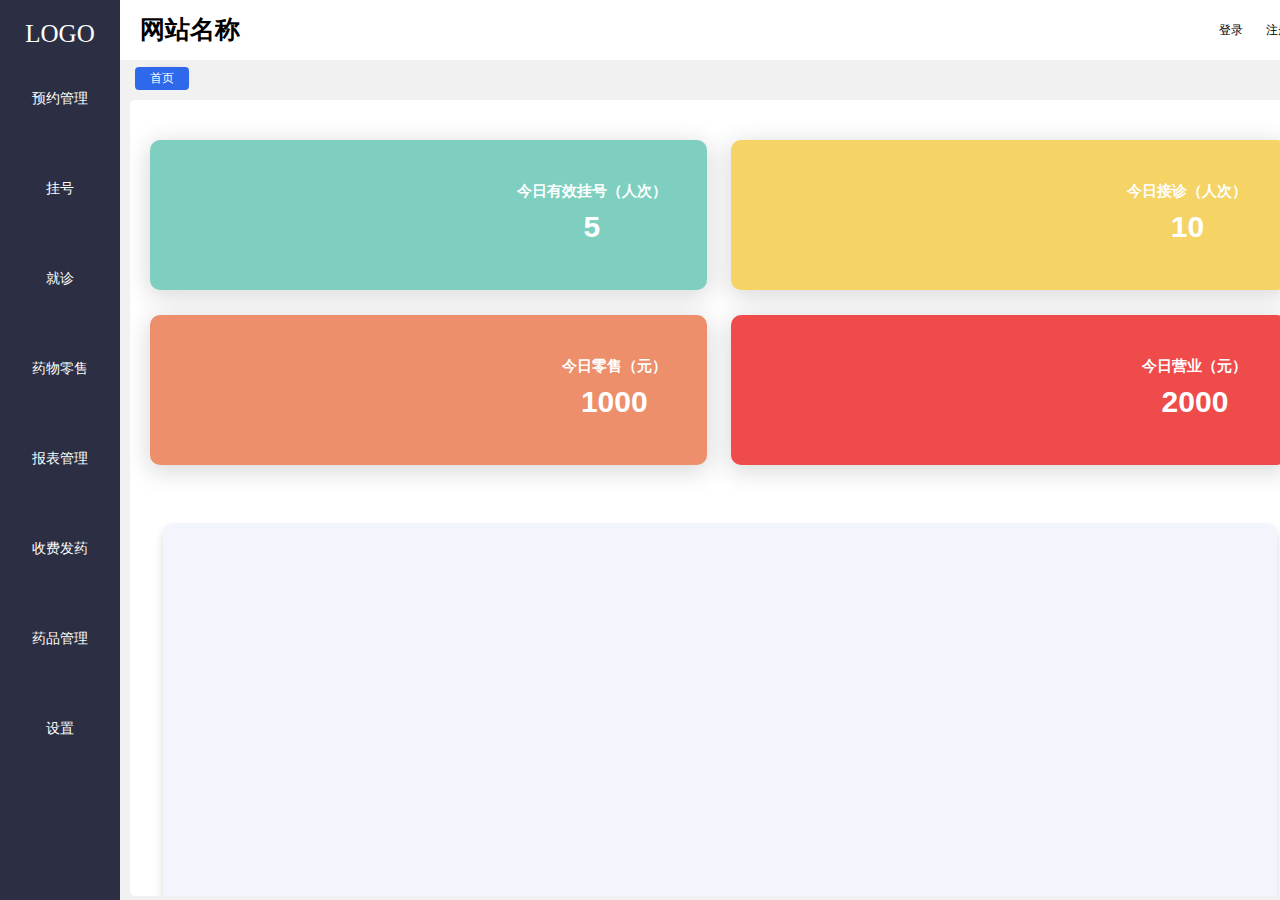
<file: views/index/index.html>
<!DOCTYPE html>
<html>

<head>
    <meta charset="UTF-8">
    <meta name="viewport" content="width=device-width, initial-scale=1.0">
    <title>问诊系统</title>
    <link rel="stylesheet" type="text/css" href="../../css/common/base.css">
    <link rel="stylesheet" type="text/css" href="../../css/index/index.css">
    <link rel="stylesheet" type="text/css" href="../../plugin/navTab/css/navTab.css">
    <link rel="stylesheet" href="https://cdn.staticfile.org/font-awesome/4.7.0/css/font-awesome.css">
</head>
<style>

</style>

<body>
    <div id="index">
        <div class="menu">
            <div class="logo">LOGO</div>
            <div class="menu-list">
                <ul>
                    <div class="menu-list-content">
                        <li onclick="toUrl(1)"><i class="fa fa-hospital-o"></i>
                            <h4>预约管理</h4>
                        </li>
                        <li onclick="toUrl(2)"><i class="fa fa-file-text-o"></i>
                            <h4>挂号</h4>
                        </li>
                        <li onclick="toUrl(3)"><i class="	fa fa-stethoscope"></i>
                            <h4>就诊</h4>
                        </li>
                        <li onclick="toUrl(4)"><i class="fa fa-shopping-bag"></i>
                            <h4>药物零售</h4>
                        </li>
                        <li onclick="toUrl(5)"><i class="fa fa-bar-chart"></i>
                            <h4>报表管理</h4>
                        </li>
                        <li onclick="toUrl(7)"><i class="fa fa-rmb"></i>
                            <h4>收费发药</h4>
                        </li>
                        <li onclick="toUrl(8)"><i class="fa fa-medkit"></i>
                            <h4>药品管理</h4>
                        </li>
                        <li onclick="toUrl(6)"><i class="fa fa-gear"></i>
                            <h4>设置</h4>
                        </li>
                    </div>
                </ul>
            </div>
        </div>
        <div class="main">
            <div class="head">
                <div class="name">网站名称</div>
                <div class="setting">
                    <span onclick="toLogin()">登录</span>
                    <span onclick="toRegister()">注册</span>
                </div>
            </div>
            <div class="browsing-history">
                <div class="tag-history is-select" onclick="toUrl(0)"><a><span>首页</span></a></div>
            </div>
            <div class="main-content">
                <iframe src="../home/home.html"></iframe>
            </div>
        </div>
    </div>
    <script src="../../js/common/jquery/jquery-2.2.4.js "></script>
    <script src="index.js"></script>
    <script src="../../plugin/navTab/js/navTab.js "></script>
    <script>
        // 视图模型
        // 视图层和数据层代码最好分开，便于维护，利用数据模型驱动视图模型
        // 不要每个函数写一大段，功能单元化，利用面向对象的思想写 function(){}
        $(function() {
            $('.menu-list-content').navTab({
                showDom: '.browsing-history',
                data: urlData
            });
        })

        function toUrl(id) {
            var str = '<iframe src=" ' + url[id] + ' "></iframe>'
            $(".main-content ").empty();
            $(".main-content ").append(str);
        }

        function tabToUrl(url) {
            var str = '<iframe src=" ' + url + ' "></iframe>'
            $(".main-content ").empty();
            $(".main-content ").append(str);
        }

        function toLogin() {
            location.href = '../login/login.html';
        }

        function toRegister() {
            location.href = '../register/register.html';
        }
    </script>
</body>

</html>
</file>
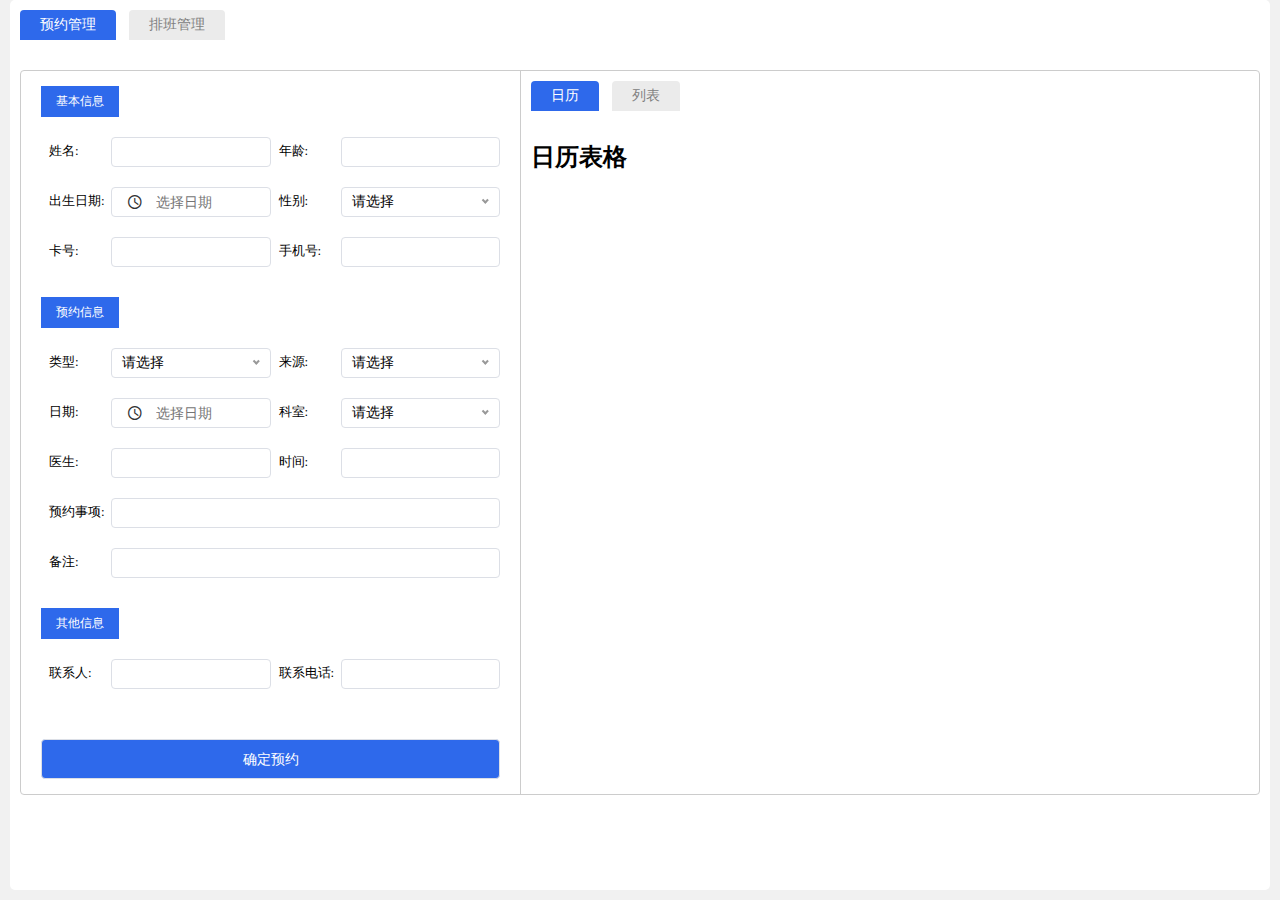
<file: views/appointment/appointment.html>
<!DOCTYPE html>
<html>

<head>
    <meta charset="UTF-8">
    <meta name="viewport" content="width=device-width, initial-scale=1.0">
    <title>预约管理</title>
    <link rel="stylesheet" type="text/css" href="../../css/common/base.css">
    <link rel="stylesheet" type="text/css" href="../../css/appointment/appointment.css">
    <link rel="stylesheet" type="text/css" href="../../plugin/datepockerRange/css/datepicker.css">
    <link rel="stylesheet" type="text/css" href="../../plugin/select/css/nice-select.css">
    <link rel="stylesheet" type="text/css" href="../../plugin/switchTab/css/responsive.tabs.css">
</head>
<style>

</style>

<body>
    <div id="appointment" class="lz-main">
        <ul class="tabs-list ts-list">
            <li class="active"><a>预约管理</a></li>
            <li><a>排班管理</a></li>
        </ul>
        <div class="ts-container">
            <div class="ts-content appointment-content">
                <div class="user-mess">
                    <div>
                        <form id="base-mess" class="lz-form">
                            <div>
                                <div class="lz-form-head">
                                    基本信息
                                </div>
                            </div>
                            <div class="lz-form-row">
                                <div class="lz-col-1 lz-form-item">
                                    <label class="lz-form-item-label">姓名:</label>
                                    <input class="lz-form-item-input" type="text" autocomplete="off" data-bv="true" data-bv-require="true" data-bv-require-error="*必填项">
                                    <span class="lz-form-item-help"></span>
                                </div>
                                <div class="lz-col-1 lz-form-item">
                                    <label class="lz-form-item-label">年龄:</label>
                                    <input class="lz-form-item-input" type="text" autocomplete="off" data-bv="true" data-bv-require="true" data-bv-require-error="*必填项">
                                    <span class="lz-form-item-help"></span>
                                </div>
                            </div>
                            <div class="lz-form-row">
                                <div class="lz-col-1 lz-form-item" style="float: right;">
                                    <label class="lz-form-item-label">出生日期:</label>
                                    <div class="c-datepicker-date-editor c-datepicker-single-editor J-datepicker-day mt10">
                                        <i class="c-datepicker-range__icon kxiconfont icon-clock"></i>
                                        <input type="text" autocomplete="off" name="" placeholder="选择日期" class=" c-datepicker-data-input only-date" value="">
                                    </div>
                                </div>
                                <div class="lz-col-1 lz-form-item" style="float: left;">
                                    <label class="lz-form-item-label">性别:</label>
                                    <!-- <input class="lz-form-item-input" type="text" data-bv="true" data-bv-require="true" data-bv-require-error="*必填项"> -->
                                    <select class="ap-select">
                                    <option value="0">请选择</option>
                                    <option value="1">男</option>
                                    <option value="2">女</option>
                                </select>
                                    <span class="lz-form-item-help"></span>
                                </div>

                            </div>
                            <div class="lz-form-row">
                                <div class="lz-col-1 lz-form-item">
                                    <label class="lz-form-item-label">卡号:</label>
                                    <input class="lz-form-item-input" type="text" autocomplete="off" data-bv="true" data-bv-require="true" data-bv-require-error="*必填项">
                                    <span class="lz-form-item-help"></span>
                                </div>
                                <div class="lz-col-1 lz-form-item">
                                    <label class="lz-form-item-label">手机号:</label>
                                    <input class="lz-form-item-input" type="text" autocomplete="off" data-bv="true" data-bv-require="true" data-bv-require-error="*必填项">
                                    <span class="lz-form-item-help"></span>
                                </div>
                            </div>
                        </form>
                        <form class="lz-form">
                            <div>
                                <div class="lz-form-head">
                                    预约信息
                                </div>
                            </div>
                            <div class="lz-form-row">
                                <div class="lz-col-1 lz-form-item" style="float: left;">
                                    <label class="lz-form-item-label">类型:</label>
                                    <select class="ap-select">
                                    <option value="0">请选择</option>
                                    <option value="1">初诊</option>
                                    <option value="2">复诊</option>
                                </select>
                                    <span class="lz-form-item-help"></span>
                                </div>
                                <div class="lz-col-1 lz-form-item" style="float: right;">
                                    <label class="lz-form-item-label">来源:</label>
                                    <select class="ap-select">
                                    <option value="0">请选择</option>
                                    <option value="1">网络咨询</option>
                                    <option value="2">朋友介绍</option>
                                    <option value="3">家住附近</option>
                                    <option value="4">诊所网站</option>
                                </select>
                                    <span class="lz-form-item-help"></span>
                                </div>
                            </div>
                            <div class="lz-form-row">
                                <div class="lz-col-1 lz-form-item">
                                    <label class="lz-form-item-label">日期:</label>
                                    <div class="c-datepicker-date-editor c-datepicker-single-editor J-datepicker-day mt10">
                                        <i class="c-datepicker-range__icon kxiconfont icon-clock"></i>
                                        <input type="text" autocomplete="off" name="" placeholder="选择日期" class=" c-datepicker-data-input only-date" value="">
                                    </div>
                                </div>

                                <div class="lz-col-1 lz-form-item">
                                    <label class="lz-form-item-label">科室:</label>
                                    <select class="ap-select">
                                    <option value="0">请选择</option>
                                    <option value="1">全部</option>
                                    <option value="2">挂号室</option>
                                </select>
                                    <span class="lz-form-item-help"></span>
                                </div>
                            </div>
                            <div class="lz-form-row">
                                <div class="lz-col-1 lz-form-item">
                                    <label class="lz-form-item-label">医生:</label>
                                    <input class="lz-form-item-input" autocomplete="off" type="text">
                                    <span class="lz-form-item-help"></span>
                                </div>
                                <div class="lz-col-1 lz-form-item">
                                    <label class="lz-form-item-label">时间:</label>
                                    <input class="lz-form-item-input" autocomplete="off" type="text">
                                    <span class="lz-form-item-help"></span>
                                </div>
                            </div>
                            <div class="lz-form-row">
                                <div class="lz-col-1 lz-form-item">
                                    <label class="lz-form-item-label">预约事项:</label>
                                    <input class="lz-form-item-input" autocomplete="off" type="text">
                                    <span class="lz-form-item-help"></span>
                                </div>
                            </div>
                            <div class="lz-form-row">
                                <div class="lz-col-1 lz-form-item">
                                    <label class="lz-form-item-label">备注:</label>
                                    <input class="lz-form-item-input" autocomplete="off" type="text">
                                    <span class="lz-form-item-help"></span>
                                </div>
                            </div>
                        </form>
                        <form class="lz-form">
                            <div>
                                <div class="lz-form-head">
                                    其他信息
                                </div>
                            </div>
                            <div class="lz-form-row">
                                <div class="lz-col-1 lz-form-item">
                                    <label class="lz-form-item-label">联系人:</label>
                                    <input class="lz-form-item-input" autocomplete="off" type="text">
                                    <span class="lz-form-item-help"></span>
                                </div>
                                <div class="lz-col-1 lz-form-item">
                                    <label class="lz-form-item-label">联系电话:</label>
                                    <input class="lz-form-item-input" autocomplete="off" type="text">
                                    <span class="lz-form-item-help"></span>
                                </div>
                            </div>
                            <div class="confirm">
                                <button type="button" class="lz-btn lz-btn-primary">确定预约</button>
                            </div>
                        </form>
                    </div>
                </div>
                <div class="appointment-history">
                    <div id="date-tab" class="tabs">
                        <ul class="tabs-list">
                            <li class="active"><a href="javascript:;">日历</a></li>
                            <li><a href="javascript:;">列表</a></li>
                        </ul>
                        <div class="tabs-container">
                            <div class="tab-content" style="display:block;">
                                <h1>日历表格</h1>
                            </div>
                            <div class="tab-content">
                                <h1>列表表格</h1>
                            </div>
                        </div>
                    </div>
                </div>
            </div>
            <div class="ts-content arrange-content" style="display: none">
                <h1>排班表格</h1>
            </div>
        </div>
    </div>

    <script src="../../js/common/jquery/jquery-2.2.4.js"></script>
    <script src="../../plugin/bootstrapValidator/js/bootstrapValidator.js"></script>
    <script src="../../plugin/datepockerRange/js/moment.min.js"></script>
    <script src="../../plugin/datepockerRange/js/datepicker.all.js"></script>
    <script src="../../plugin/select/js/jquery.nice-select.min.js"></script>
    <script src="../../plugin/switchTab/js/responsive.tabs.js"></script>
    <script src="../../plugin/switchTab/js/re-tabs-simplify.js"></script>
    <script>
        $(function() {
            // 表单验证框架，此调用为示范，自行看源码扩展
            $('.ap-select').niceSelect();
            $('#date-tab').respTabs();
            $('#appointment').resTabsSimp();

            $('.J-datepicker-day').datePicker({
                hasShortcut: true,
                format: 'YYYY-MM-DD',
                shortcutOptions: [{
                    name: '今天',
                    day: '0'
                }, {
                    name: '昨天',
                    day: '-1'
                }, {
                    name: '一周前',
                    day: '-7'
                }]
            });
        });
    </script>

</body>

</html>
</file>
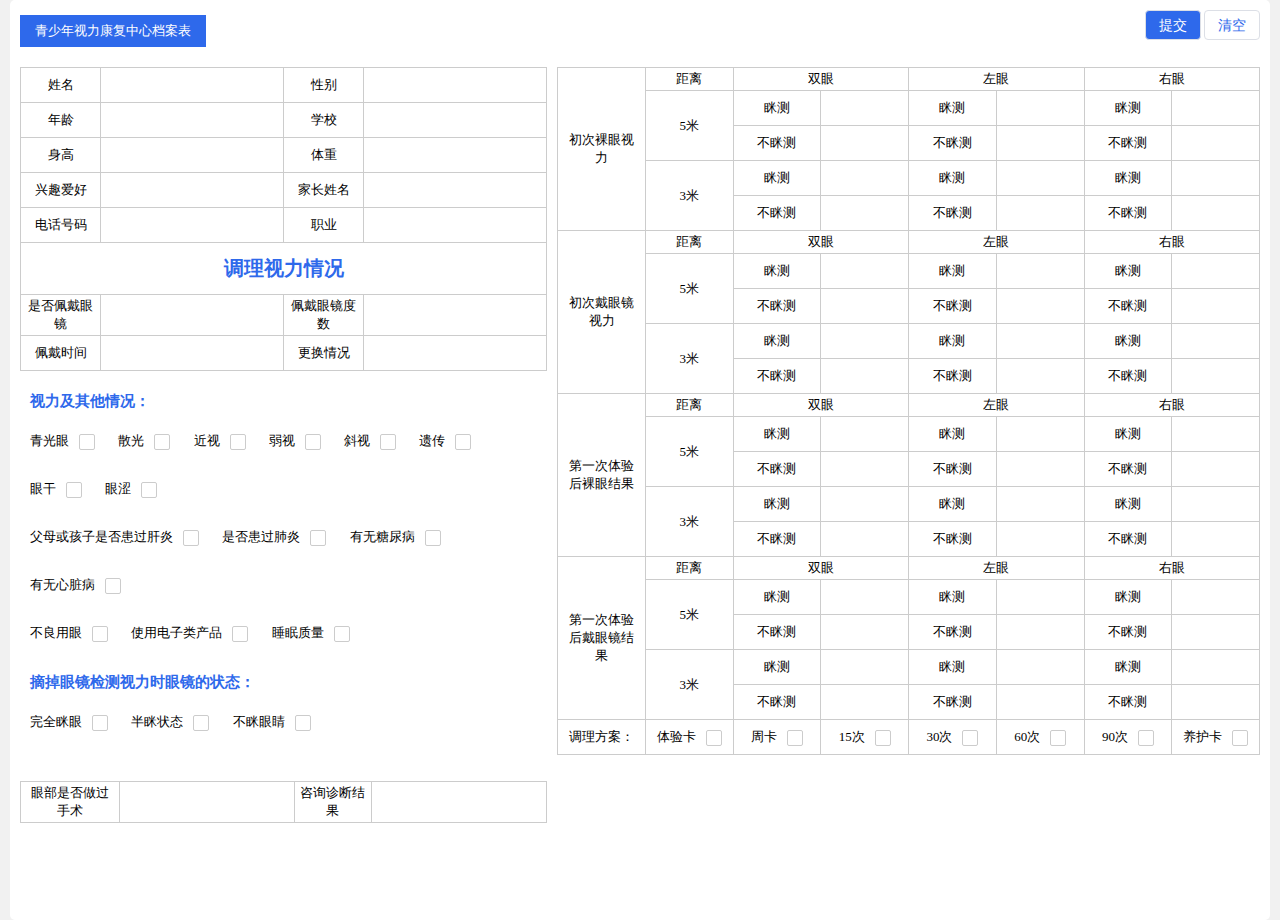
<file: views/archives/archives.html>
<!DOCTYPE html>
<html>

<head>
    <meta charset="UTF-8">
    <meta name="viewport" content="width=device-width, initial-scale=1.0">
    <title>档案表</title>
    <link rel="stylesheet" type="text/css" href="../../css/common/base.css">
    <link rel="stylesheet" type="text/css" href="../../css/archives/archives.css">
</head>
<style>

</style>

<body>
    <div id="archives" class="lz-main">
        <div class="lz-form-head">
            青少年视力康复中心档案表
        </div>
        <div class="archives-btn">
            <button type="button" class="lz-btn lz-btn-primary">提交</button>
            <button type="button" class="lz-btn lz-btn-default">清空</button>
        </div>
        <div class="archices-main">
            <div class="am-left">
                <table>
                    <tr>
                        <td>姓名</td>
                        <td>
                            <input class="lz-table-input" autocomplete="off" type="text">
                        </td>
                        <td>性别</td>
                        <td>
                            <input class="lz-table-input" autocomplete="off" type="text">
                        </td>

                    </tr>
                    <tr>
                        <td>年龄</td>
                        <td>
                            <input class="lz-table-input" autocomplete="off" type="text">
                        </td>
                        <td>学校</td>
                        <td>
                            <input class="lz-table-input" autocomplete="off" type="text">
                        </td>
                    </tr>
                    <tr>
                        <td>身高</td>
                        <td>
                            <input class="lz-table-input" autocomplete="off" type="text">
                        </td>
                        <td>体重</td>
                        <td>
                            <input class="lz-table-input" autocomplete="off" type="text">
                        </td>
                    </tr>
                    <tr>
                        <td>兴趣爱好</td>
                        <td>
                            <input class="lz-table-input" autocomplete="off" type="text">
                        </td>
                        <td>家长姓名</td>
                        <td>
                            <input class="lz-table-input" autocomplete="off" type="text">
                        </td>
                    </tr>
                    <tr>
                        <td>电话号码</td>
                        <td>
                            <input class="lz-table-input" autocomplete="off" type="text">
                        </td>
                        <td>职业</td>
                        <td>
                            <input class="lz-table-input" autocomplete="off" type="text">
                        </td>
                    </tr>
                    <tr>
                        <td colspan="4">
                            <h2 style="margin: 10px 0;color: #2e69eb;">调理视力情况</h2>
                        </td>
                    </tr>
                    <tr>
                        <td>是否佩戴眼镜</td>
                        <td>
                            <input class="lz-table-input" autocomplete="off" type="text">
                        </td>
                        <td>佩戴眼镜度数</td>
                        <td>
                            <input class="lz-table-input" autocomplete="off" type="text">
                        </td>

                    </tr>
                    <tr style="border-bottom: 1px solid #ccc;">
                        <td>佩戴时间</td>
                        <td>
                            <input class="lz-table-input" autocomplete="off" type="text">
                        </td>
                        <td>更换情况</td>
                        <td>
                            <input class="lz-table-input" autocomplete="off" type="text">
                        </td>
                    </tr>
                </table>
                <div class="aml-check-content">

                    <div class="amlccp-head">
                        <h3>视力及其他情况：</h3>
                    </div>
                    <p class="am-p amlcc-p">青光眼<input class="aml-checkbox" autocomplete="off" type="checkbox"></p>
                    <p class="am-p amlcc-p">散光<input class="aml-checkbox" autocomplete="off" type="checkbox"></p>
                    <p class="am-p amlcc-p">近视<input class="aml-checkbox" autocomplete="off" type="checkbox"></p>
                    <p class="am-p amlcc-p">弱视<input class="aml-checkbox" autocomplete="off" type="checkbox"></p>
                    <p class="am-p amlcc-p">斜视<input class="aml-checkbox" autocomplete="off" type="checkbox"></p>
                    <p class="am-p amlcc-p">遗传<input class="aml-checkbox" autocomplete="off" type="checkbox"></p>
                    <p class="am-p amlcc-p">眼干<input class="aml-checkbox" autocomplete="off" type="checkbox"></p>
                    <p class="am-p amlcc-p">眼涩<input class="aml-checkbox" autocomplete="off" type="checkbox"></p><br>
                    <p class="am-p amlcc-p">父母或孩子是否患过肝炎<input class="aml-checkbox" autocomplete="off" type="checkbox"></p>
                    <p class="am-p amlcc-p">是否患过肺炎<input class="aml-checkbox" autocomplete="off" type="checkbox"></p>
                    <p class="am-p amlcc-p">有无糖尿病<input class="aml-checkbox" autocomplete="off" type="checkbox"></p>
                    <p class="am-p amlcc-p">有无心脏病<input class="aml-checkbox" autocomplete="off" type="checkbox"></p><br>
                    <p class="am-p amlcc-p">不良用眼<input class="aml-checkbox" autocomplete="off" type="checkbox"></p>
                    <p class="am-p amlcc-p">使用电子类产品<input class="aml-checkbox" autocomplete="off" type="checkbox"></p>
                    <p class="am-p amlcc-p">睡眠质量<input class="aml-checkbox" autocomplete="off" type="checkbox"></p>
                    <div class="amlccp-head">
                        <h3>摘掉眼镜检测视力时眼镜的状态：</h3>
                    </div>
                    <p class="am-p amlcc-p">完全眯眼<input class="aml-checkbox" autocomplete="off" type="checkbox"></p>
                    <p class="am-p amlcc-p">半眯状态<input class="aml-checkbox" autocomplete="off" type="checkbox"></p>
                    <p class="am-p amlcc-p">不眯眼睛<input class="aml-checkbox" autocomplete="off" type="checkbox"></p>

                </div>
                <table class="aml-res">
                    <tr>
                        <td>眼部是否做过手术</td>
                        <td>
                            <input class="lz-table-input" autocomplete="off" type="text">
                        </td>
                        <td>咨询诊断结果</td>
                        <td>
                            <input class="lz-table-input" autocomplete="off" type="text">
                        </td>

                    </tr>
                </table>
            </div>
            <div class="am-right">
                <table>
                    <tr>
                        <td width="12.5%" rowspan="5">初次裸眼视力</td>
                        <td>距离</td>
                        <td colspan="2">双眼</td>
                        <td colspan="2">左眼</td>
                        <td colspan="2">右眼</td>
                    </tr>
                    <tr>
                        <td width="12.5%" rowspan="2">5米</td>
                        <td width="12.5%">眯测</td>
                        <td><input class="lz-table-input" autocomplete="off" type="text">
                        </td>
                        <td width="12.5%">眯测</td>
                        <td><input class="lz-table-input" autocomplete="off" type="text">
                        </td>
                        <td width="12.5%">眯测</td>
                        <td><input class="lz-table-input" autocomplete="off" type="text">
                        </td>
                    </tr>
                    <tr>
                        <td>不眯测</td>
                        <td><input class="lz-table-input" autocomplete="off" type="text">
                        </td>
                        <td>不眯测</td>
                        <td><input class="lz-table-input" autocomplete="off" type="text">
                        </td>
                        <td>不眯测</td>
                        <td><input class="lz-table-input" autocomplete="off" type="text">
                        </td>
                    </tr>
                    <tr>
                        <td rowspan="2">3米</td>
                        <td>眯测</td>
                        <td><input class="lz-table-input" autocomplete="off" type="text">
                        </td>
                        <td>眯测</td>
                        <td><input class="lz-table-input" autocomplete="off" type="text">
                        </td>
                        <td>眯测</td>
                        <td><input class="lz-table-input" autocomplete="off" type="text">
                        </td>
                    </tr>
                    <tr>
                        <td>不眯测</td>
                        <td><input class="lz-table-input" autocomplete="off" type="text">
                        </td>
                        <td>不眯测</td>
                        <td><input class="lz-table-input" autocomplete="off" type="text">
                        </td>
                        <td>不眯测</td>
                        <td><input class="lz-table-input" autocomplete="off" type="text">
                        </td>
                    </tr>
                    <tr>
                        <td rowspan="5">初次戴眼镜视力</td>
                        <td>距离</td>
                        <td colspan="2">双眼</td>
                        <td colspan="2">左眼</td>
                        <td colspan="2">右眼</td>
                    </tr>
                    <tr>
                        <td rowspan="2">5米</td>
                        <td>眯测</td>
                        <td><input class="lz-table-input" autocomplete="off" type="text">
                        </td>
                        <td>眯测</td>
                        <td><input class="lz-table-input" autocomplete="off" type="text">
                        </td>
                        <td>眯测</td>
                        <td><input class="lz-table-input" autocomplete="off" type="text">
                        </td>
                    </tr>
                    <tr>
                        <td>不眯测</td>
                        <td><input class="lz-table-input" autocomplete="off" type="text">
                        </td>
                        <td>不眯测</td>
                        <td><input class="lz-table-input" autocomplete="off" type="text">
                        </td>
                        <td>不眯测</td>
                        <td><input class="lz-table-input" autocomplete="off" type="text">
                        </td>
                    </tr>
                    <tr>
                        <td rowspan="2">3米</td>
                        <td>眯测</td>
                        <td><input class="lz-table-input" autocomplete="off" type="text">
                        </td>
                        <td>眯测</td>
                        <td><input class="lz-table-input" autocomplete="off" type="text">
                        </td>
                        <td>眯测</td>
                        <td><input class="lz-table-input" autocomplete="off" type="text">
                        </td>
                    </tr>
                    <tr>
                        <td>不眯测</td>
                        <td><input class="lz-table-input" autocomplete="off" type="text">
                        </td>
                        <td>不眯测</td>
                        <td><input class="lz-table-input" autocomplete="off" type="text">
                        </td>
                        <td>不眯测</td>
                        <td><input class="lz-table-input" autocomplete="off" type="text">
                        </td>
                    </tr>
                    <tr>
                        <td rowspan="5">第一次体验后裸眼结果</td>
                        <td>距离</td>
                        <td colspan="2">双眼</td>
                        <td colspan="2">左眼</td>
                        <td colspan="2">右眼</td>
                    </tr>
                    <tr>
                        <td rowspan="2">5米</td>
                        <td>眯测</td>
                        <td><input class="lz-table-input" autocomplete="off" type="text">
                        </td>
                        <td>眯测</td>
                        <td><input class="lz-table-input" autocomplete="off" type="text">
                        </td>
                        <td>眯测</td>
                        <td><input class="lz-table-input" autocomplete="off" type="text">
                        </td>
                    </tr>
                    <tr>
                        <td>不眯测</td>
                        <td><input class="lz-table-input" autocomplete="off" type="text">
                        </td>
                        <td>不眯测</td>
                        <td><input class="lz-table-input" autocomplete="off" type="text">
                        </td>
                        <td>不眯测</td>
                        <td><input class="lz-table-input" autocomplete="off" type="text">
                        </td>
                    </tr>
                    <tr>
                        <td rowspan="2">3米</td>
                        <td>眯测</td>
                        <td><input class="lz-table-input" autocomplete="off" type="text">
                        </td>
                        <td>眯测</td>
                        <td><input class="lz-table-input" autocomplete="off" type="text">
                        </td>
                        <td>眯测</td>
                        <td><input class="lz-table-input" autocomplete="off" type="text">
                        </td>
                    </tr>
                    <tr>
                        <td>不眯测</td>
                        <td><input class="lz-table-input" autocomplete="off" type="text">
                        </td>
                        <td>不眯测</td>
                        <td><input class="lz-table-input" autocomplete="off" type="text">
                        </td>
                        <td>不眯测</td>
                        <td><input class="lz-table-input" autocomplete="off" type="text">
                        </td>
                    </tr>
                    <tr>
                        <td rowspan="5">第一次体验后戴眼镜结果</td>
                        <td>距离</td>
                        <td colspan="2">双眼</td>
                        <td colspan="2">左眼</td>
                        <td colspan="2">右眼</td>
                    </tr>
                    <tr>
                        <td rowspan="2">5米</td>
                        <td>眯测</td>
                        <td><input class="lz-table-input" autocomplete="off" type="text">
                        </td>
                        <td>眯测</td>
                        <td><input class="lz-table-input" autocomplete="off" type="text">
                        </td>
                        <td>眯测</td>
                        <td><input class="lz-table-input" autocomplete="off" type="text">
                        </td>
                    </tr>
                    <tr>
                        <td>不眯测</td>
                        <td><input class="lz-table-input" autocomplete="off" type="text">
                        </td>
                        <td>不眯测</td>
                        <td><input class="lz-table-input" autocomplete="off" type="text">
                        </td>
                        <td>不眯测</td>
                        <td><input class="lz-table-input" autocomplete="off" type="text">
                        </td>
                    </tr>
                    <tr>
                        <td rowspan="2">3米</td>
                        <td>眯测</td>
                        <td><input class="lz-table-input" autocomplete="off" type="text">
                        </td>
                        <td>眯测</td>
                        <td><input class="lz-table-input" autocomplete="off" type="text">
                        </td>
                        <td>眯测</td>
                        <td><input class="lz-table-input" autocomplete="off" type="text">
                        </td>
                    </tr>
                    <tr>
                        <td>不眯测</td>
                        <td><input class="lz-table-input" autocomplete="off" type="text">
                        </td>
                        <td>不眯测</td>
                        <td><input class="lz-table-input" autocomplete="off" type="text">
                        </td>
                        <td>不眯测</td>
                        <td><input class="lz-table-input" autocomplete="off" type="text">
                        </td>
                    </tr>
                    <tr style="border-bottom: 1px solid #ccc;">
                        <td height="30px;">调理方案：</td>
                        <td>
                            <p class="am-p">体验卡<input class="aml-checkbox" autocomplete="off" type="checkbox"></p>
                        </td>
                        <td>
                            <p class="am-p">周卡<input class="aml-checkbox" autocomplete="off" type="checkbox"></p>
                        </td>
                        <td>
                            <p class="am-p">15次<input class="aml-checkbox" autocomplete="off" type="checkbox"></p>
                        </td>
                        <td>
                            <p class="am-p">30次<input class="aml-checkbox" autocomplete="off" type="checkbox"></p>
                        </td>
                        <td>
                            <p class="am-p">60次<input class="aml-checkbox" autocomplete="off" type="checkbox"></p>
                        </td>
                        <td>
                            <p class="am-p">90次<input class="aml-checkbox" autocomplete="off" type="checkbox"></p>
                        </td>
                        <td>
                            <p class="am-p">养护卡<input class="aml-checkbox" autocomplete="off" type="checkbox"></p>
                        </td>
                    </tr>
                </table>
            </div>
            <div class="am-buttom"></div>
        </div>
    </div>
    <script>
    </script>
</body>

</html>
</file>
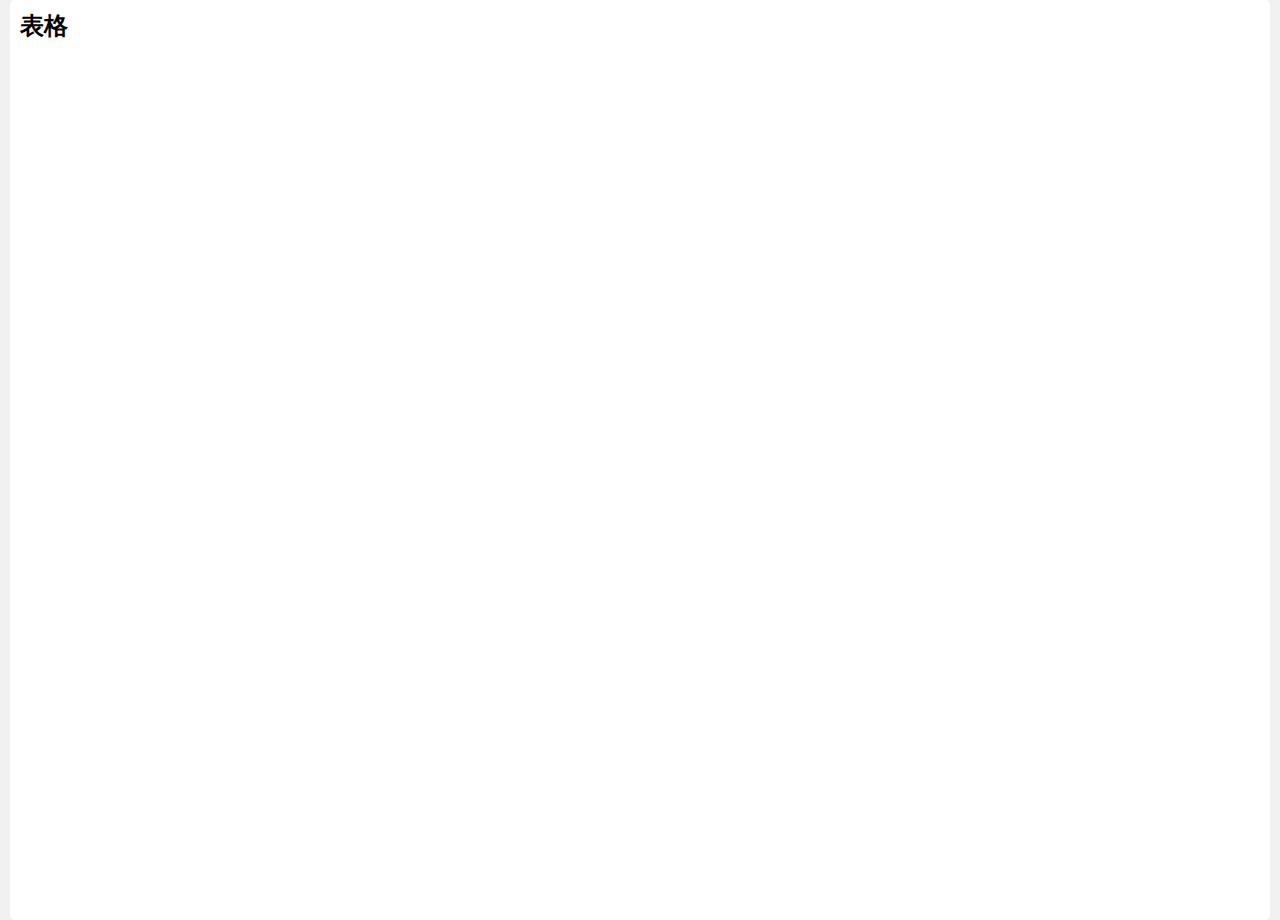
<file: views/charge/charge.html>
<!DOCTYPE html>
<html>

<head>
    <meta charset="UTF-8">
    <meta name="viewport" content="width=device-width, initial-scale=1.0">
    <title>收费发药</title>
    <link rel="stylesheet" type="text/css" href="../../css/common/base.css">
</head>

<body>
    <div class="lz-main">
        <h1>表格</h1>
    </div>
</body>

</html>
</file>
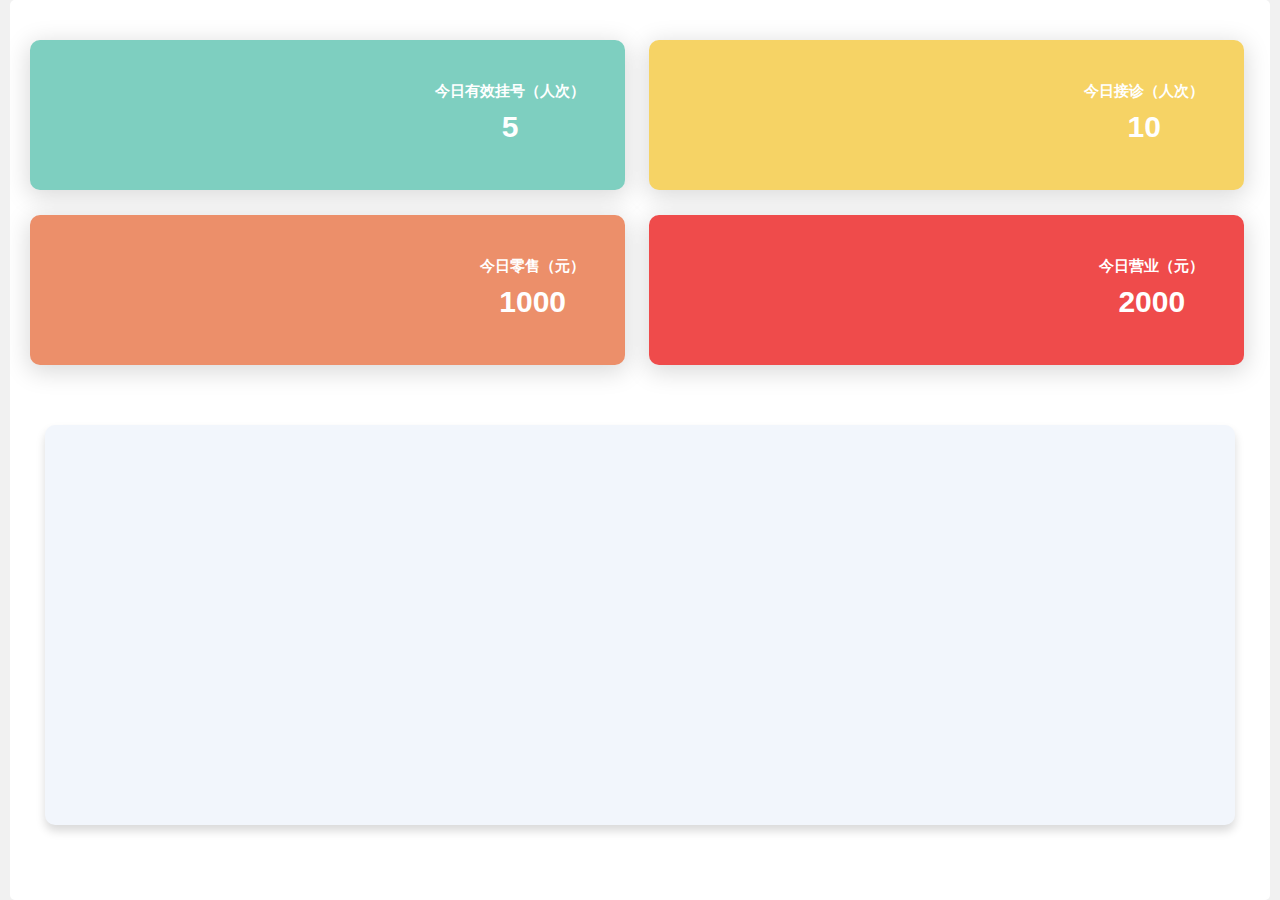
<file: views/home/home.html>
<!DOCTYPE html>
<html>

<head>
    <meta charset="UTF-8">
    <meta name="viewport" content="width=device-width, initial-scale=1.0">
    <title>首页</title>
    <link rel="stylesheet" type="text/css" href="../../css/common/base.css">
    <link rel="stylesheet" type="text/css" href="../../css/common/bootstrap.min.css">
    <link rel="stylesheet" type="text/css" href="../../css/home/home.css">

</head>
<style>
    .statistic-box {
        padding: 2%;
    }
    
    .statistic-one {
        margin: 20px 0;
        display: inline-block;
        height: 400px;
        box-shadow: 0 6px 10px 0 rgba(0, 0, 0, .15);
        border-radius: 10px;
        background-color: #F2F6FC;
        width: 100%;
    }
</style>

<body>
    <div id="home" class="lz-main">
        <div class="home-panel">
            <div class=" card-panel" style="background-color: #7ecfc0">
                <div class="card-panel-description">今日有效挂号（人次）
                    <label>5</label>
                </div>
            </div>
            <div class=" card-panel" style="background-color: #f6d365">
                <div class="card-panel-description">今日接诊（人次）
                    <label>10</label>
                </div>
            </div>
            <div class=" card-panel" style="background-color: #ec8f6a">
                <div class="card-panel-description">今日零售（元）
                    <label>1000</label>
                </div>
            </div>
            <div class=" card-panel" style="background-color: #ef4b4b">
                <div class="card-panel-description">今日营业（元）
                    <label>2000</label>
                </div>
            </div>
        </div>
        <div class="statistic-box">
            <div class="statistic-one">

            </div>
        </div>
    </div>
    <script src="../../js/common/jquery/jquery-2.2.4.js"></script>
    <script src="../../js/common/boostrap/bootstrap.min.js"></script>
    <script>
    </script>
</body>

</html>
</file>
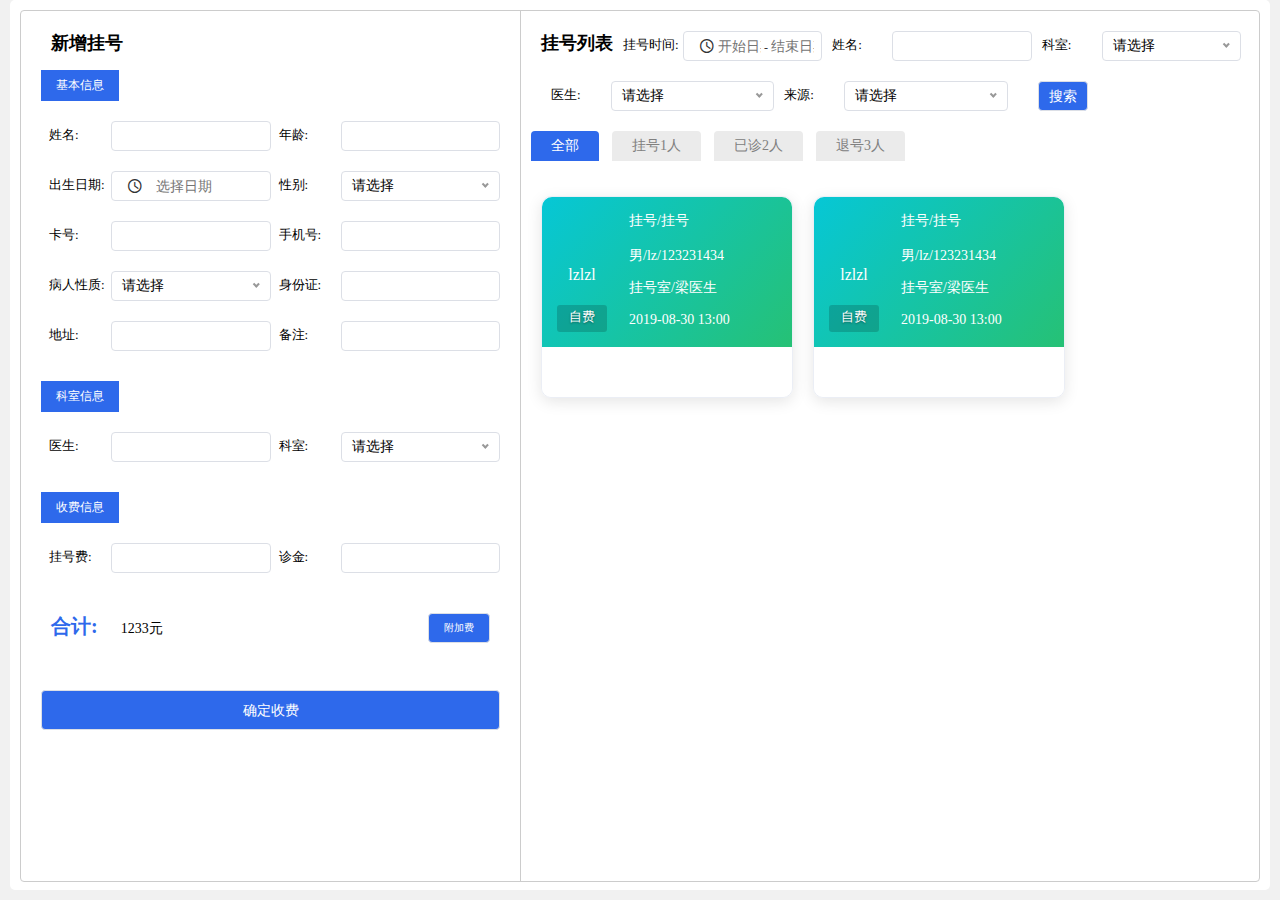
<file: views/medicalAd/medicalAd.html>
<!DOCTYPE html>
<html>

<head>
    <meta charset="UTF-8">
    <meta name="viewport" content="width=device-width, initial-scale=1.0">
    <title>挂号</title>
    <link rel="stylesheet" type="text/css" href="../../css/common/base.css">
    <link rel="stylesheet" type="text/css" href="../../css/medicalAd/medicalAd.css">
    <link rel="stylesheet" type="text/css" href="../../plugin/select/css/nice-select.css">
    <link rel="stylesheet" type="text/css" href="../../plugin/switchTab/css/responsive.tabs.css">
    <link rel="stylesheet" type="text/css" href="../../plugin/datepockerRange/css/datepicker.css">
    <link rel="stylesheet" href="https://cdn.staticfile.org/font-awesome/4.7.0/css/font-awesome.css">
</head>
<style>

</style>

<body>
    <div id="medicalAd" class="lz-main">
        <div class="medicalAd-content">
            <div class="user-mess">
                <div>
                    <div class="medicalAd-head">
                        <h2>新增挂号</h2>
                    </div>
                    <form id="base-mess" class="lz-form">
                        <div>
                            <div class="lz-form-head">
                                基本信息
                            </div>
                        </div>
                        <div class="lz-form-row">
                            <div class="lz-col-1 lz-form-item">
                                <label class="lz-form-item-label">姓名:</label>
                                <input class="lz-form-item-input" type="text" autocomplete="off" data-bv="true" data-bv-require="true" data-bv-require-error="*必填项">
                                <span class="lz-form-item-help"></span>
                            </div>
                            <div class="lz-col-1 lz-form-item">
                                <label class="lz-form-item-label">年龄:</label>
                                <input class="lz-form-item-input" type="text" autocomplete="off" data-bv="true" data-bv-require="true" data-bv-require-error="*必填项">
                                <span class="lz-form-item-help"></span>
                            </div>
                        </div>
                        <div class="lz-form-row">
                            <div class="lz-col-1 lz-form-item" style="float: right;">
                                <label class="lz-form-item-label">出生日期:</label>
                                <div class="c-datepicker-date-editor c-datepicker-single-editor J-datepicker-day mt10">
                                    <i class="c-datepicker-range__icon kxiconfont icon-clock"></i>
                                    <input type="text" autocomplete="off" name="" placeholder="选择日期" class=" c-datepicker-data-input only-date" value="">
                                </div>
                            </div>
                            <div class="lz-col-1 lz-form-item" style="float: left;">
                                <label class="lz-form-item-label">性别:</label>
                                <!-- <input class="lz-form-item-input" type="text" data-bv="true" data-bv-require="true" data-bv-require-error="*必填项"> -->
                                <select class="me-select">
                                    <option value="0">请选择</option>
                                    <option value="1">男</option>
                                    <option value="2">女</option>
                                </select>
                                <span class="lz-form-item-help"></span>
                            </div>
                        </div>
                        <div class="lz-form-row">
                            <div class="lz-col-1 lz-form-item">
                                <label class="lz-form-item-label">卡号:</label>
                                <input class="lz-form-item-input" type="text" autocomplete="off" data-bv="true" data-bv-require="true" data-bv-require-error="*必填项">
                                <span class="lz-form-item-help"></span>
                            </div>
                            <div class="lz-col-1 lz-form-item">
                                <label class="lz-form-item-label">手机号:</label>
                                <input class="lz-form-item-input" type="text" autocomplete="off" data-bv="true" data-bv-require="true" data-bv-require-error="*必填项">
                                <span class="lz-form-item-help"></span>
                            </div>
                        </div>
                        <div class=" lz-form-row">
                            <div class="lz-col-1 lz-form-item">
                                <label class="lz-form-item-label">病人性质:</label>
                                <select class="me-select">
                                    <option value="0">请选择</option>
                                    <option value="1">自费</option>
                                    <option value="2">医保</option>
                                    <option value="3">民政</option>
                                    <option value="4">农保</option>
                                </select>
                                <span class="lz-form-item-help"></span>
                            </div>
                            <div class="lz-col-1 lz-form-item">
                                <label class="lz-form-item-label">身份证:</label>
                                <input class="lz-form-item-input" type="text" autocomplete="off" data-bv="true" data-bv-require="true" data-bv-require-error="*必填项">
                                <span class="lz-form-item-help"></span>
                            </div>
                        </div>
                        <div class="lz-form-row">
                            <div class="lz-col-1 lz-form-item">
                                <label class="lz-form-item-label">地址:</label>
                                <input class="lz-form-item-input" type="text" autocomplete="off" data-bv="true" data-bv-require="true" data-bv-require-error="*必填项">
                                <span class="lz-form-item-help"></span>
                            </div>
                            <div class="lz-col-1 lz-form-item">
                                <label class="lz-form-item-label">备注:</label>
                                <input class="lz-form-item-input" type="text" autocomplete="off" data-bv="true" data-bv-require="true" data-bv-require-error="*必填项">
                                <span class="lz-form-item-help"></span>
                            </div>
                        </div>
                    </form>
                    <form class="lz-form">
                        <div>
                            <div class="lz-form-head">
                                科室信息
                            </div>
                        </div>
                        <div class="lz-form-row">
                            <div class="lz-col-1 lz-form-item">
                                <label class="lz-form-item-label">医生:</label>
                                <input class="lz-form-item-input" type="text" autocomplete="off">
                                <span class="lz-form-item-help"></span>
                            </div>
                            <div class="lz-col-1 lz-form-item">
                                <label class="lz-form-item-label">科室:</label>
                                <select class="me-select">
                                    <option value="0">请选择</option>
                                    <option value="1">全部</option>
                                    <option value="2">挂号室</option>
                                </select>
                                <span class="lz-form-item-help"></span>
                            </div>
                        </div>
                    </form>
                    <form class="lz-form">
                        <div>
                            <div class="lz-form-head">
                                收费信息
                            </div>
                        </div>
                        <div class="lz-form-row">
                            <div class="lz-col-1 lz-form-item">
                                <label class="lz-form-item-label">挂号费:</label>
                                <input class="lz-form-item-input" type="text" autocomplete="off">
                                <span class="lz-form-item-help"></span>
                            </div>
                            <div class="lz-col-1 lz-form-item">
                                <label class="lz-form-item-label">诊金:</label>
                                <input class="lz-form-item-input" type="text" autocomplete="off">
                                <span class="lz-form-item-help"></span>
                            </div>
                        </div>
                        <div class="total">
                            <label>合计:</label>
                            <span>1233元</span>
                            <button class="lz-btn lz-btn-primary">附加费</button>
                        </div>
                        <div class="confirm">
                            <button type="button" class="lz-btn lz-btn-primary">确定收费</button>
                        </div>
                    </form>
                </div>
            </div>
            <div class="medicalAd-history">
                <div class="medicalAd-head-right">
                    <h2>挂号列表</h2>
                    <form class="lz-form me-head-form">
                        <div class="lz-form-row">
                            <div class="lz-col-1 lz-form-item" style="flex: 1;">
                                <label class="lz-form-item-label">挂号时间:</label>
                                <div class="c-datepicker-date-editor  J-datepicker-range-day mt10">
                                    <i class="c-datepicker-range__icon kxiconfont icon-clock"></i>
                                    <input placeholder="开始日期" name="" class="c-datepicker-data-input two-date" value="">
                                    <span class="c-datepicker-range-separator">-</span>
                                    <input placeholder="结束日期" name="" class="c-datepicker-data-input two-date" value="">
                                </div>
                            </div>
                            <div class="lz-col-1 lz-form-item">
                                <label class="lz-form-item-label">姓名:</label>
                                <input class="lz-form-item-input" type="text" autocomplete="off">
                                <span class="lz-form-item-help"></span>
                            </div>
                            <div class="lz-col-1 lz-form-item">
                                <label class="lz-form-item-label">科室:</label>
                                <select class="me-select">
                                    <option value="0">请选择</option>
                                    <option value="1">全部</option>
                                    <option value="2">挂号室</option>
                                </select>
                                <span class="lz-form-item-help"></span>
                                <span class="lz-form-item-help"></span>
                            </div>

                        </div>
                        <div class="lz-form-row">
                            <div class="lz-col-1 lz-form-item">
                                <label class="lz-form-item-label">医生:</label>
                                <select class="me-select">
                                            <option value="0">请选择</option>
                                            <option value="1">梁医生</option>
                                        </select>
                                <span class="lz-form-item-help"></span>
                            </div>
                            <div class="lz-col-1 lz-form-item">
                                <label class="lz-form-item-label">来源:</label>
                                <select class="me-select">
                                        <option value="0">请选择</option>
                                        <option value="1">自费</option>
                                    </select>
                                <span class="lz-form-item-help"></span>
                            </div>
                            <div class="lz-col-1 lz-form-item me-head-search">
                                <button type="button" class="lz-btn lz-btn-primary">搜索</button>
                            </div>
                        </div>
                    </form>
                </div>
                <div class="me-tab">
                    <ul class="tabs-list ts-list">
                        <li class="active"><a href="javascript:;">全部</a></li>
                        <li><a>挂号<span class="tabs-list-text">1</span>人</a></li>
                        <li><a>已诊<span class="tabs-list-text">2</span>人</a></li>
                        <li><a>退号<span class="tabs-list-text">3</span>人</a></li>
                    </ul>
                    <div class="ts-container">
                        <div class="ts-content tab-content" style="display:block;">
                            <div class="me-pers-content">
                                <!-- 病人信息卡 -->
                                <div class="per-cord">
                                    <div class="per-cord-up">
                                        <div class="per-up-left">
                                            <div class="per-img"><i class="fa fa-user-circle-o"></i></div>
                                            <div class="per-name">lzlzl</div>
                                            <div class="per-type">自费</div>
                                        </div>
                                        <div class="per-up-right">
                                            <div class="cord-type">挂号/挂号</div>
                                            <div class="cord-mess">男/lz/123231434</div>
                                            <div class="cord-doc">挂号室/梁医生</div>
                                            <div class="cord-date">2019-08-30 13:00</div>
                                        </div>
                                    </div>
                                    <div class="per-cord-down">
                                        <div class="per-down-item"><i class="fa fa-edit"></i></div>
                                        <div class="per-down-item"><i class="fa fa-user-circle-o"></i></div>
                                        <div class="per-down-item"><i class="fa fa-mail-reply "></i></div>
                                        <div class="per-down-item"><i class="fa fa-sticky-note-o"></i></div>
                                    </div>
                                </div>
                                <!-- 病人信息卡 -->
                                <div class="per-cord">
                                    <div class="per-cord-up">
                                        <div class="per-up-left">
                                            <div class="per-img"><i class="fa fa-user-circle-o"></i></div>
                                            <div class="per-name">lzlzl</div>
                                            <div class="per-type">自费</div>
                                        </div>
                                        <div class="per-up-right">
                                            <div class="cord-type">挂号/挂号</div>
                                            <div class="cord-mess">男/lz/123231434</div>
                                            <div class="cord-doc">挂号室/梁医生</div>
                                            <div class="cord-date">2019-08-30 13:00</div>
                                        </div>
                                    </div>
                                    <div class="per-cord-down">
                                        <div class="per-down-item"><i class="fa fa-edit"></i></div>
                                        <div class="per-down-item"><i class="fa fa-user-circle-o"></i></div>
                                        <div class="per-down-item"><i class="fa fa-mail-reply "></i></div>
                                        <div class="per-down-item"><i class="fa fa-sticky-note-o"></i></div>
                                    </div>
                                </div>
                            </div>
                        </div>
                        <div class="ts-content tab-content" style="display:none;">
                            <h1>2</h1>
                        </div>
                        <div class="ts-content tab-content" style="display:none;">
                            <h1>3</h1>
                        </div>
                        <div class="ts-content tab-content" style="display:none;">
                            <h1>4</h1>
                        </div>
                    </div>
                </div>
            </div>
        </div>
    </div>
    <script src="../../js/common/jquery/jquery-2.2.4.js"></script>
    <script src="../../plugin/datepockerRange/js/moment.min.js"></script>
    <script src="../../plugin/datepockerRange/js/datepicker.all.js"></script>
    <script src="../../plugin/select/js/jquery.nice-select.min.js"></script>
    <script src="../../plugin/switchTab/js/re-tabs-simplify.js"></script>
    <script>
        $(function() {
            $('.me-select').niceSelect();
            $('.me-tab').resTabsSimp();
            $('.J-datepicker-range-day').datePicker({
                hasShortcut: true,
                format: 'YYYY-MM-DD',
                isRange: true,
                shortcutOptions: [{
                    name: '最近一周',
                    day: '-7,0'
                }, {
                    name: '最近一个月',
                    day: '-30,0'
                }, {
                    name: '最近三个月',
                    day: '-90, 0'
                }]
            });
            $('.J-datepicker-day').datePicker({
                hasShortcut: true,
                format: 'YYYY-MM-DD',
                shortcutOptions: [{
                    name: '今天',
                    day: '0'
                }, {
                    name: '昨天',
                    day: '-1'
                }, {
                    name: '一周前',
                    day: '-7'
                }]
            });
        });
    </script>
</body>

</html>
</file>
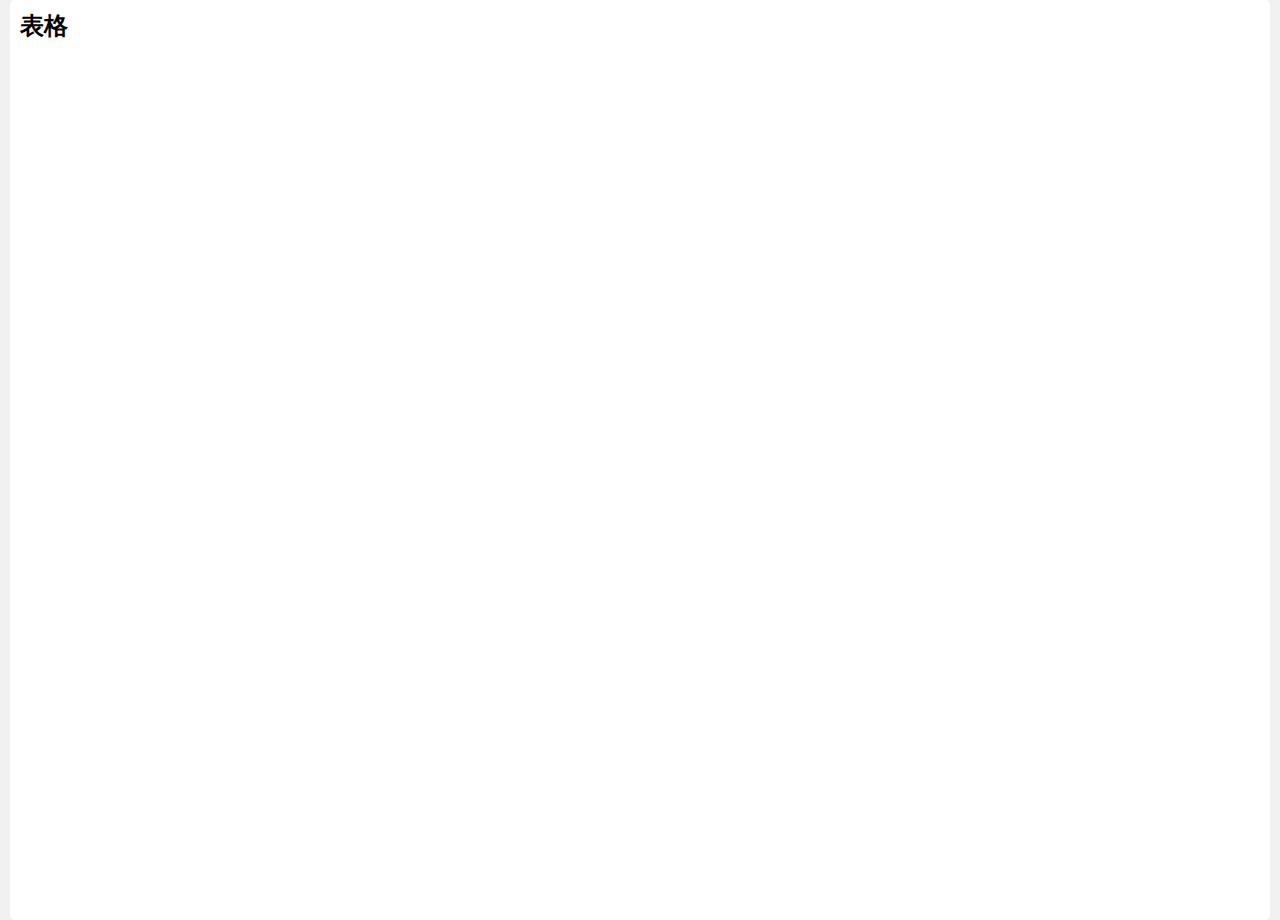
<file: views/medicine/medicine.html>
<!DOCTYPE html>
<html>

<head>
    <meta charset="UTF-8">
    <meta name="viewport" content="width=device-width, initial-scale=1.0">
    <title>药品管理</title>
    <link rel="stylesheet" type="text/css" href="../../css/common/base.css">
</head>

<body>
    <div class="lz-main">
        <h1>表格</h1>
    </div>
</body>

</html>
</file>
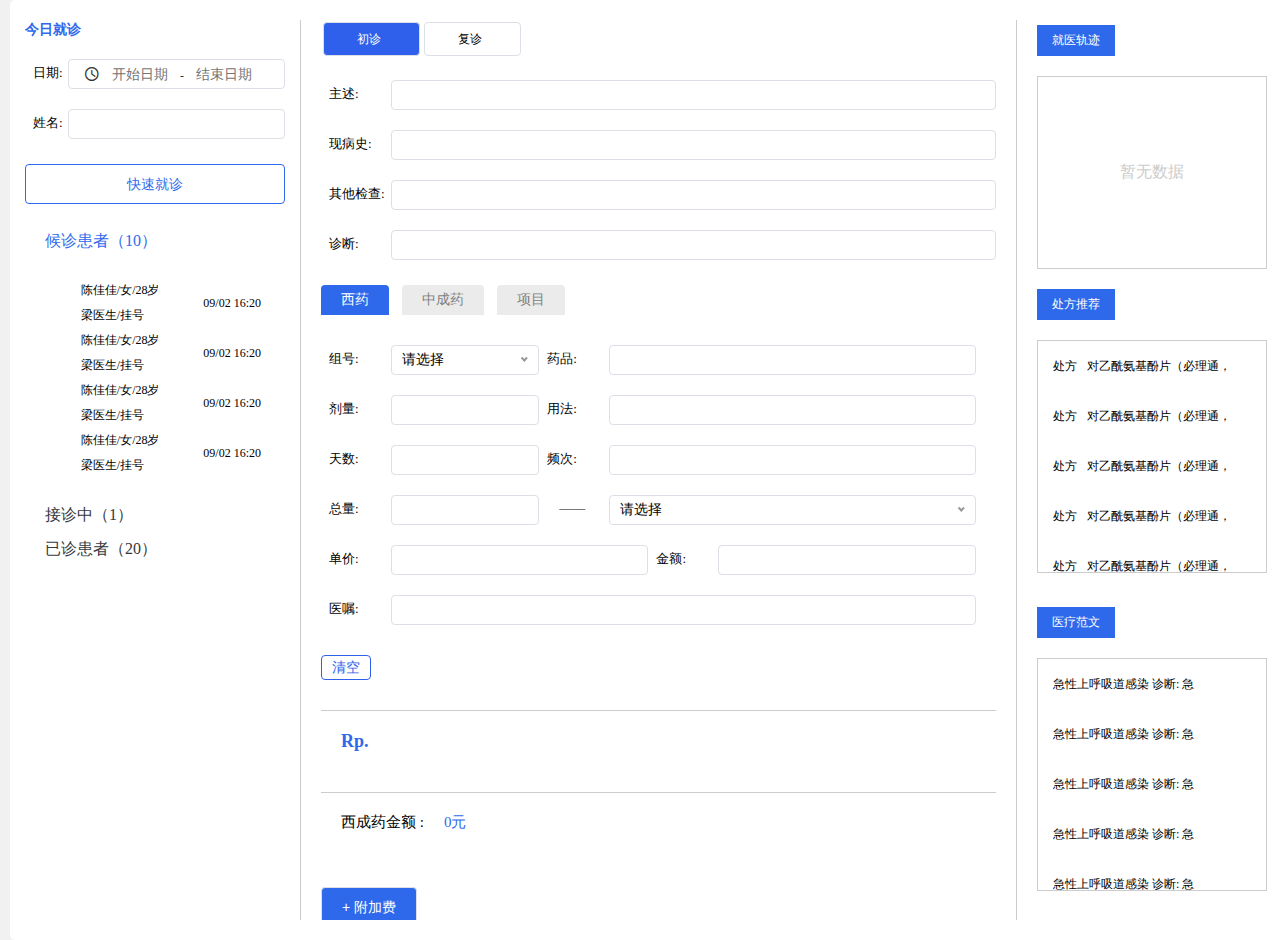
<file: views/registration/registration.html>
<!DOCTYPE html>
<html>

<head>
    <meta charset="UTF-8">
    <meta name="viewport" content="width=device-width, initial-scale=1.0">
    <title>就诊</title>
    <link rel="stylesheet" type="text/css" href="../../css/registration/registration.css">
    <link rel="stylesheet" type="text/css" href="../../css/common/base.css">
    <link rel="stylesheet" type="text/css" href="../../css/common/element-ui.css">
    <link rel="stylesheet" type="text/css" href="../../plugin/datepockerRange/css/datepicker.css">
    <link rel="stylesheet" type="text/css" href="../../plugin/select/css/nice-select.css">
    <link rel="stylesheet" type="text/css" href="../../plugin/switchTab/css/responsive.tabs.css">
    <link rel="stylesheet" type="text/css" href="../../plugin/selectMore/css/selectMore.css">
    <link rel="stylesheet" type="text/css" href="../../plugin/foldPanel/css/foldPanel.css">
    <link rel="stylesheet" href="https://cdn.staticfile.org/font-awesome/4.7.0/css/font-awesome.css">
</head>
<style>

</style>


<body>
    <div id="registration" class="lz-main">
        <div class="reg-left">
            <div class="reg-left-head">
                <h3>今日就诊</h3>
            </div>
            <form class="lz-form">
                <div class="lz-form-row reg-search-form">
                    <div class="lz-col-1 lz-form-item">
                        <label class="lz-form-item-label">日期:</label>
                        <div class="c-datepicker-date-editor  J-datepicker-range-day mt10" style="width: calc(100% - 43px);">
                            <i class="c-datepicker-range__icon kxiconfont icon-clock"></i>
                            <input placeholder="开始日期" name="" class="c-datepicker-data-input two-date" value="">
                            <span class="c-datepicker-range-separator">-</span>
                            <input placeholder="结束日期" name="" class="c-datepicker-data-input two-date" value="">
                        </div>
                    </div>
                </div>
                <div class="lz-form-row reg-search-form">
                    <div class="lz-col-1 lz-form-item">
                        <label class="lz-form-item-label">姓名:</label>
                        <input class="lz-form-item-input reg-search-form-input" type="text" autocomplete="off">
                        <span class="lz-form-item-help"></span>
                    </div>
                </div>
            </form>
            <div class="confirm">
                <div class="confirm">
                    <button type="button" class="lz-btn lz-btn-primary">快速就诊</button>
                </div>
            </div>
            <div class="subNavBox">
                <div class="subNav currentDd currentDt"><i class="fa fa-chevron-down"></i>候诊患者（<span>10</span>）</div>
                <div class="navContent" style="display: block;">
                    <div class="panel-content">
                        <ul class="pc-ul">
                            <li class="pc-li">
                                <div class="pcl-item">
                                    <div class="pcli-img"><i class="fa fa-user-circle-o"></i></div>
                                    <div class="pcli-mess">
                                        <div class="pcli-name">陈佳佳/女/28岁</div>
                                        <div class="pcli-doc">梁医生/挂号</div>
                                    </div>
                                    <div class="pcli-date">09/02 16:20</div>
                                </div>
                            </li>
                            <li class="pc-li">
                                <div class="pcl-item">
                                    <div class="pcli-img"><i class="fa fa-user-circle-o"></i></div>
                                    <div class="pcli-mess">
                                        <div class="pcli-name">陈佳佳/女/28岁</div>
                                        <div class="pcli-doc">梁医生/挂号</div>
                                    </div>
                                    <div class="pcli-date">09/02 16:20</div>
                                </div>
                            </li>
                            <li class="pc-li">
                                <div class="pcl-item">
                                    <div class="pcli-img"><i class="fa fa-user-circle-o"></i></div>
                                    <div class="pcli-mess">
                                        <div class="pcli-name">陈佳佳/女/28岁</div>
                                        <div class="pcli-doc">梁医生/挂号</div>
                                    </div>
                                    <div class="pcli-date">09/02 16:20</div>
                                </div>
                            </li>
                            <li class="pc-li">
                                <div class="pcl-item">
                                    <div class="pcli-img"><i class="fa fa-user-circle-o"></i></div>
                                    <div class="pcli-mess">
                                        <div class="pcli-name">陈佳佳/女/28岁</div>
                                        <div class="pcli-doc">梁医生/挂号</div>
                                    </div>
                                    <div class="pcli-date">09/02 16:20</div>
                                </div>
                            </li>
                            <li class="pc-li">
                                <div class="pcl-item">
                                    <div class="pcli-img"><i class="fa fa-user-circle-o"></i></div>
                                    <div class="pcli-mess">
                                        <div class="pcli-name">陈佳佳/女/28岁</div>
                                        <div class="pcli-doc">梁医生/挂号</div>
                                    </div>
                                    <div class="pcli-date">09/02 16:20</div>
                                </div>
                            </li>
                        </ul>
                    </div>
                </div>
                <div class="subNav"><i class="fa fa-chevron-right"></i>接诊中（<span>1</span>）</div>
                <div class="navContent">
                    <div class="panel-content lz-center-vertically">
                        <div class="lz-no-mess">暂无数据</div>
                    </div>
                </div>
                <div class="subNav"><i class="fa fa-chevron-right"></i>已诊患者（<span>20</span>）</div>
                <div class="navContent">
                    <div class="panel-content lz-center-vertically">
                        <div class="lz-no-mess">暂无数据</div>
                    </div>
                </div>
            </div>
        </div>
        <div class="reg-main">
            <div class="visited">
                <div class="lz-RadioStyle">
                    <div class="lz-Block PaddingL">
                        <input type="radio" name="lz-Storage" id="model1" checked />
                        <label for="model1">初诊</label>
                        <input type="radio" name="lz-Storage" id="model2" />
                        <label for="model2">复诊</label>
                    </div>
                </div>
            </div>
            <div class="diagnosis-form">
                <form class="lz-form">
                    <div class="lz-form-row ">
                        <div class="lz-col-1 lz-form-item">
                            <label class="lz-form-item-label ">主述:</label>
                            <input class="lz-form-item-input zhushu" type="text" autocomplete="off">
                            <span class="lz-form-item-help"></span>
                        </div>

                    </div>
                    <div class="lz-form-row">
                        <div class="lz-col-1 lz-form-item">
                            <label class="lz-form-item-label ">现病史:</label>
                            <input class="lz-form-item-input " type="text" autocomplete="off">
                            <span class="lz-form-item-help"></span>
                        </div>
                    </div>
                    <div class="lz-form-row">
                        <div class="lz-col-1 lz-form-item">
                            <label class="lz-form-item-label ">其他检查:</label>
                            <input class="lz-form-item-input " type="text" autocomplete="off">
                            <span class="lz-form-item-help"></span>
                        </div>
                    </div>
                    <div class="lz-form-row">
                        <div class="lz-col-1 lz-form-item">
                            <label class="lz-form-item-label ">诊断:</label>
                            <input class="lz-form-item-input zhenduan" type="text" autocomplete="off">
                            <span class="lz-form-item-help"></span>
                        </div>
                    </div>
                </form>
            </div>
            <div class="prescription-box">
                <div id="prescription" class="tabs">
                    <ul class="tabs-list">
                        <li class="active"><a href="javascript:;">西药</a></li>
                        <li><a href="javascript:;">中成药</a></li>
                        <li><a href="javascript:;">项目</a></li>
                    </ul>
                    <div class="tabs-container">
                        <div class="tab-content" style="display:block;">
                            <div class="prescription-content">
                                <div class="pc-form">
                                    <form class="lz-form">
                                        <div class="lz-form-row ">
                                            <div class="lz-col-1 lz-form-item">
                                                <label class="lz-form-item-label ">组号:</label>
                                                <select class="re-select">
                                                    <option value="0">请选择</option>
                                                    <option value="1">1</option>
                                                    <option value="2">2</option>
                                                </select>
                                                <span class="lz-form-item-help"></span>
                                            </div>
                                            <div class="lz-col-2 lz-form-item">
                                                <label class="lz-form-item-label ">药品:</label>
                                                <input class="lz-form-item-input " type="text" autocomplete="off">
                                                <span class="lz-form-item-help"></span>
                                            </div>
                                        </div>
                                        <div class="lz-form-row ">
                                            <div class="lz-col-1 lz-form-item">
                                                <label class="lz-form-item-label ">剂量:</label>
                                                <input class="lz-form-item-input " type="text" autocomplete="off">
                                                <span class="lz-form-item-help"></span>
                                            </div>
                                            <div class="lz-col-2 lz-form-item">
                                                <label class="lz-form-item-label ">用法:</label>
                                                <input class="lz-form-item-input select-more-input yongfa" type="text" autocomplete="off">
                                                <span class="lz-form-item-help"></span>
                                            </div>
                                        </div>
                                        <div class="lz-form-row ">
                                            <div class="lz-col-1 lz-form-item">
                                                <label class="lz-form-item-label ">天数:</label>
                                                <input class="lz-form-item-input tianshu" type="text" autocomplete="off">
                                                <span class="lz-form-item-help"></span>
                                            </div>
                                            <div class="lz-col-2 lz-form-item">
                                                <label class="lz-form-item-label ">频次:</label>
                                                <input class="lz-form-item-input pinci" type="text" autocomplete="off">
                                                <span class="lz-form-item-help"></span>
                                            </div>
                                        </div>
                                        <div class="lz-form-row ">
                                            <div class="lz-col-1 lz-form-item">
                                                <label class="lz-form-item-label">总量:</label>
                                                <input class="lz-form-item-input " type="text" autocomplete="off">
                                                <span class="lz-form-item-help"></span>
                                            </div>
                                            <div class="lz-col-2 lz-form-item">
                                                <label class="lz-form-item-label" style="margin-left: 20px;">——</label>
                                                <select class="re-select">
                                                    <option value="0">请选择</option>
                                                    <option value="1">包</option>
                                                    <option value="2">颗</option>
                                                    <option value="3">瓶</option>
                                                </select>
                                                <span class="lz-form-item-help"></span>
                                            </div>
                                        </div>
                                        <div class="lz-form-row ">
                                            <div class="lz-col-1 lz-form-item">
                                                <label class="lz-form-item-label ">单价:</label>
                                                <input class="lz-form-item-input " type="text" autocomplete="off">
                                                <span class="lz-form-item-help"></span>
                                            </div>
                                            <div class="lz-col-1 lz-form-item">
                                                <label class="lz-form-item-label ">金额:</label>
                                                <input class="lz-form-item-input " type="text" autocomplete="off">
                                                <span class="lz-form-item-help"></span>
                                            </div>
                                        </div>
                                        <div class="lz-form-row ">
                                            <div class="lz-col-1 lz-form-item">
                                                <label class="lz-form-item-label ">医嘱:</label>
                                                <input class="lz-form-item-input " type="text" autocomplete="off">
                                                <span class="lz-form-item-help"></span>
                                            </div>
                                        </div>
                                        <div class="lz-form-clear">
                                            <button type="button" class="lz-btn lz-btn-primary">清空</button>
                                        </div>
                                    </form>
                                </div>
                                <div class="pc-page">
                                    <div class="pc-page-content">
                                        <div class="page-head">
                                            <h2>Rp.</h2>
                                        </div>
                                        <div class="page-text"></div>
                                    </div>
                                    <div class="pc-page-money">西成药金额 :<span class="pc-page-money-span">0元</span></div>
                                </div>
                            </div>
                        </div>
                        <div class="tab-content" style="display:block;">
                            <div class="prescription-content">
                                <div class="pc-form">
                                    <form class="lz-form">
                                        <div class="lz-form-row ">
                                            <div class="lz-col-2 lz-form-item">
                                                <label class="lz-form-item-label ">药品:</label>
                                                <input class="lz-form-item-input " type="text" autocomplete="off">
                                                <span class="lz-form-item-help"></span>
                                            </div>
                                            <div class="lz-col-1 lz-form-item">
                                                <label class="lz-form-item-label ">剂量:</label>
                                                <input class="lz-form-item-input " type="text" autocomplete="off">
                                                <span class="lz-form-item-help"></span>
                                            </div>
                                        </div>
                                        <div class="lz-form-row ">
                                            <div class="lz-col-2 lz-form-item">
                                                <label class="lz-form-item-label ">脚注:</label>
                                                <input class="lz-form-item-input jiaozhu" type="text" autocomplete="off">
                                                <span class="lz-form-item-help"></span>
                                            </div>
                                            <div class="lz-col-1 lz-form-item">
                                                <label class="lz-form-item-label ">单价:</label>
                                                <input class="lz-form-item-input " type="text" autocomplete="off">
                                                <span class="lz-form-item-help"></span>
                                            </div>
                                        </div>
                                        <div class="lz-form-clear">
                                            <button type="button" class="lz-btn lz-btn-primary">清空</button>
                                        </div>
                                    </form>
                                </div>
                                <div class="pc-page">
                                    <div class="pc-page-content">
                                        <div class="page-head">
                                            <h2>Rp.</h2>
                                        </div>
                                        <div class="page-text"></div>
                                    </div>
                                    <div class="pc-page-money">
                                        <form class="lz-form">
                                            <div class="lz-form-row ">
                                                <div class="lz-col-1 lz-form-item">
                                                    <label class="lz-form-item-label ">用法:</label>
                                                    <input class="lz-form-item-input zy-yongfa" type="text" autocomplete="off">
                                                    <span class="lz-form-item-help"></span>
                                                </div>
                                                <div class="lz-col-1 lz-form-item">
                                                    <label class="lz-form-item-label ">付数:</label>
                                                    <input class="lz-form-item-input " type="text" autocomplete="off">
                                                    <span class="lz-form-item-help"></span>
                                                </div>
                                            </div>
                                            <div class="lz-form-row ">
                                                <div class="lz-col-2 lz-form-item">
                                                    <label class="lz-form-item-label ">频次:</label>
                                                    <input class="lz-form-item-input zy-pinci" type="text" autocomplete="off">
                                                    <span class="lz-form-item-help"></span>
                                                </div>
                                                <div class="lz-col-2 lz-form-item">
                                                    <label class="lz-form-item-label ">单价:</label>
                                                    <input class="lz-form-item-input " type="text" autocomplete="off">
                                                    <span class="lz-form-item-help"></span>
                                                </div>
                                            </div>
                                            <div class="lz-form-row">
                                                <div class="lz-col-1 lz-form-item">
                                                    <label class="lz-form-item-label ">中药金额：</label>
                                                    <span class="pc-page-money-span">123元</span>
                                                    <span class="lz-form-item-help"></span>
                                                </div>
                                            </div>
                                        </form>
                                    </div>
                                </div>
                            </div>
                        </div>
                        <div class="tab-content" style="display:block;">
                            <div class="prescription-content">
                                <div class="pc-form">
                                    <form class="lz-form">
                                        <div class="lz-form-row ">
                                            <div class="lz-col-1 lz-form-item">
                                                <label class="lz-form-item-label ">项目:</label>
                                                <input class="lz-form-item-input " type="text" autocomplete="off">
                                                <span class="lz-form-item-help"></span>
                                            </div>
                                        </div>
                                        <div class="lz-form-row ">
                                            <div class="lz-col-1 lz-form-item">
                                                <label class="lz-form-item-label ">单价:</label>
                                                <input class="lz-form-item-input " type="text" autocomplete="off">
                                                <span class="lz-form-item-help"></span>
                                            </div>
                                            <div class="lz-col-1 lz-form-item">
                                                <label class="lz-form-item-label ">总量:</label>
                                                <input class="lz-form-item-input " type="text" autocomplete="off">
                                                <span class="lz-form-item-help"></span>
                                            </div>
                                        </div>
                                        <div class="lz-form-row ">
                                            <div class="lz-col-1 lz-form-item">
                                                <label class="lz-form-item-label ">内涵:</label>
                                                <input class="lz-form-item-input " type="text" autocomplete="off">
                                                <span class="lz-form-item-help"></span>
                                            </div>
                                        </div>
                                        <div class="lz-form-row ">
                                            <div class="lz-col-1 lz-form-item">
                                                <label class="lz-form-item-label">备注:</label>
                                                <input class="lz-form-item-input " type="text" autocomplete="off">
                                                <span class="lz-form-item-help"></span>
                                            </div>
                                        </div>
                                        <div class="lz-form-clear">
                                            <button type="button" class="lz-btn lz-btn-primary">清空</button>
                                        </div>
                                    </form>
                                </div>
                                <div class="pc-page">
                                    <div class="pc-page-content">
                                        <div class="page-head">
                                            <h2>Rp.</h2>
                                        </div>
                                        <div class="page-text"></div>
                                    </div>
                                    <div class="pc-page-money ">项目金额 :<span class="pc-page-money-span">0元</span></div>
                                </div>
                            </div>
                        </div>
                    </div>
                </div>
                <div class="surcharge-btn">
                    <button type="button" class="lz-btn lz-btn-primary">+ 附加费</button>
                </div>
            </div>
            <div class="prescription-total-box">
                <div class="lz-total">合计<span>0元</span></div>
                <div class="lz-total-btn">
                    <button type="button" class="lz-btn lz-btn-primary">保存</button>
                    <button type="button" class="lz-btn lz-btn-primary">收费</button>
                </div>
            </div>
        </div>
        <div class="reg-right">
            <div class="reg-right-content">
                <div class="lz-form-head">就医轨迹</div>
                <div class="detail lz-center-vertically">
                    <div class="lz-no-mess">暂无数据</div>
                </div>
            </div>
            <div class="reg-right-content">
                <div class="lz-form-head">处方推荐</div>
                <div class="detail">
                    <ul class="pc-ul">
                        <li class="pc-li">
                            <div class="pcl-item">
                                <div class="prescrption-head">处方</div>
                                <div class="pcli-mess">
                                    对乙酰氨基酚片（必理通，扑热息） 0.3 g 共6 片 用法: 口服 频次: 每日三次(tid) 2天
                                </div>
                                <div class="prescrption-add"><i class="fa fa-paper-plane"></i></div>
                            </div>
                        </li>
                        <li class="pc-li">
                            <div class="pcl-item">
                                <div class="prescrption-head">处方</div>
                                <div class="pcli-mess">
                                    对乙酰氨基酚片（必理通，扑热息） 0.3 g 共6 片 用法: 口服 频次: 每日三次(tid) 2天
                                </div>
                                <div class="prescrption-add"><i class="fa fa-paper-plane"></i></div>
                            </div>
                        </li>
                        <li class="pc-li">
                            <div class="pcl-item">
                                <div class="prescrption-head">处方</div>
                                <div class="pcli-mess">
                                    对乙酰氨基酚片（必理通，扑热息） 0.3 g 共6 片 用法: 口服 频次: 每日三次(tid) 2天
                                </div>
                                <div class="prescrption-add"><i class="fa fa-paper-plane"></i></div>
                            </div>
                        </li>
                        <li class="pc-li">
                            <div class="pcl-item">
                                <div class="prescrption-head">处方</div>
                                <div class="pcli-mess">
                                    对乙酰氨基酚片（必理通，扑热息） 0.3 g 共6 片 用法: 口服 频次: 每日三次(tid) 2天
                                </div>
                                <div class="prescrption-add"><i class="fa fa-paper-plane"></i></div>
                            </div>
                        </li>
                        <li class="pc-li">
                            <div class="pcl-item">
                                <div class="prescrption-head">处方</div>
                                <div class="pcli-mess">
                                    对乙酰氨基酚片（必理通，扑热息） 0.3 g 共6 片 用法: 口服 频次: 每日三次(tid) 2天
                                </div>
                                <div class="prescrption-add"><i class="fa fa-paper-plane"></i></div>
                            </div>
                        </li>
                    </ul>
                </div>
            </div>
            <div class="reg-right-content">
                <div class="lz-form-head">医疗范文</div>
                <div class="detail">
                    <ul class="pc-ul">
                        <li class="pc-li">
                            <div class="pcl-item">
                                <div class="model-text">
                                    急性上呼吸道感染 诊断: 急性上呼吸道感染 </div>
                                <div class="model-text-add"><i class="fa fa-paper-plane"></i></div>
                            </div>
                        </li>
                        <li class="pc-li">
                            <div class="pcl-item">
                                <div class="model-text">
                                    急性上呼吸道感染 诊断: 急性上呼吸道感染 </div>
                                <div class="model-text-add"><i class="fa fa-paper-plane"></i></div>
                            </div>
                        </li>
                        <li class="pc-li">
                            <div class="pcl-item">
                                <div class="model-text">
                                    急性上呼吸道感染 诊断: 急性上呼吸道感染 </div>
                                <div class="model-text-add"><i class="fa fa-paper-plane"></i></div>
                            </div>
                        </li>
                        <li class="pc-li">
                            <div class="pcl-item">
                                <div class="model-text">
                                    急性上呼吸道感染 诊断: 急性上呼吸道感染 </div>
                                <div class="model-text-add"><i class="fa fa-paper-plane"></i></div>
                            </div>
                        </li>
                        <li class="pc-li">
                            <div class="pcl-item">
                                <div class="model-text">
                                    急性上呼吸道感染 诊断: 急性上呼吸道感染 </div>
                                <div class="model-text-add"><i class="fa fa-paper-plane"></i></div>
                            </div>
                        </li>
                    </ul>
                </div>
            </div>
        </div>
    </div>
    <script src="../../js/common/jquery/jquery-2.2.4.js"></script>
    <script src="../../plugin/bootstrapValidator/js/bootstrapValidator.js"></script>
    <script src="../../plugin/datepockerRange/js/moment.min.js"></script>
    <script src="../../plugin/datepockerRange/js/datepicker.all.js"></script>
    <script src="../../plugin/select/js/jquery.nice-select.min.js"></script>
    <script src="../../plugin/switchTab/js/responsive.tabs.js"></script>
    <script src="../../plugin/selectMore/js/selectMore.js"></script>
    <script src="../../plugin/foldPanel/js/foldPanel.js"></script>
    <script>
        $(function() {
            $('.J-datepicker-range-day').datePicker({
                hasShortcut: true,
                format: 'YYYY-MM-DD',
                isRange: true,
                shortcutOptions: [{
                    name: '最近一周',
                    day: '-7,0'
                }, {
                    name: '最近一个月',
                    day: '-30,0'
                }, {
                    name: '最近三个月',
                    day: '-90, 0'
                }]
            });
            $('.subNavBox').foldPanel();
            $('.re-select').niceSelect();
            $('#prescription').respTabs();
            $('.zhushu').selectMore({
                headName: '主述',
                data: {
                    '常见症状': ['发热', '头疼', '头晕', '流涕', '声嘶', '咽疼', '咽轻红', '咽充血', '咳嗽', '咳痰', '呼吸困难', '腹疼',
                        '发热', '头疼', '头晕', '流涕', '声嘶', '咽疼', '咽轻红', '咽充血', '咳嗽', '咳痰', '呼吸困难', '腹疼'
                    ],
                    '常见时间': ['早晨', '中午', '晚上', '年', '月', '周', '天', '小时', '分钟', '0', '1', '2', '3', '4',
                        '5', '6', '7', '8', '9'
                    ],
                    '常用标识': ['.', '，', '。', '℃'],
                    '常用词': ['持续时间', '加重', '过敏']
                }
            });
            $('.zhenduan').selectMore({
                headName: '诊断',
                data: {
                    '疾病': ['急性支气管炎', '慢性阻塞性肺疾病', '上呼吸道感染', '咽异物', '急性外耳道炎', '慢性外耳道炎', '月经不调', '咽充血',
                        '咳嗽', '咳痰', '呼吸困难', '腹疼',
                        '发热', '头疼', '头晕', '流涕', '声嘶', '咽疼', '咽轻红', '咽充血', '咳嗽', '咳痰', '呼吸困难', '腹疼'
                    ]
                }
            });
            $('.yongfa').selectMore({
                headName: '用法',
                head: false,
                footer: false,
                data: {
                    '用法': ['饭前', '饭后', '睡前', '必要时', '肌肉注射', '静脉注射', '口服', '嚼服',
                        '吞服', '冲服', '含服'
                    ]
                }
            });
            $('.pinci').selectMore({
                headName: '频次',
                head: false,
                footer: false,
                data: {
                    '频次': ['每日一次', '每日两次', '每日三次', '每日四次', '隔日一次', '每周一次']
                }
            });
            $('.tianshu').selectMore({
                headName: '天数',
                width: 370,
                head: false,
                footer: false,
                data: {
                    '天数': ['0', '1', '2', '3', '4', '5', '6', '7', '8', '9']
                }
            });
            $('.jiaozhu').selectMore({
                headName: '脚注',
                head: false,
                footer: false,
                data: {
                    '脚注': ['先煎', '后下', '另煎', '冲服', '打碎', '泡服']
                }
            });

            $('.zy-yongfa').selectMore({
                width: 400,
                headName: '用法',
                head: false,
                data: {
                    '用法': ['饭前', '饭后', '睡前', '必要时']
                }
            });
            $('.zy-pinci').selectMore({
                width: 400,
                headName: '频次',
                head: false,
                footer: false,
                data: {
                    '频次': ['每日一次', '每日两次', '每日三次', '每日四次', '隔日一次', '每周一次']
                }
            });

        });
    </script>
</body>

</html>
</file>
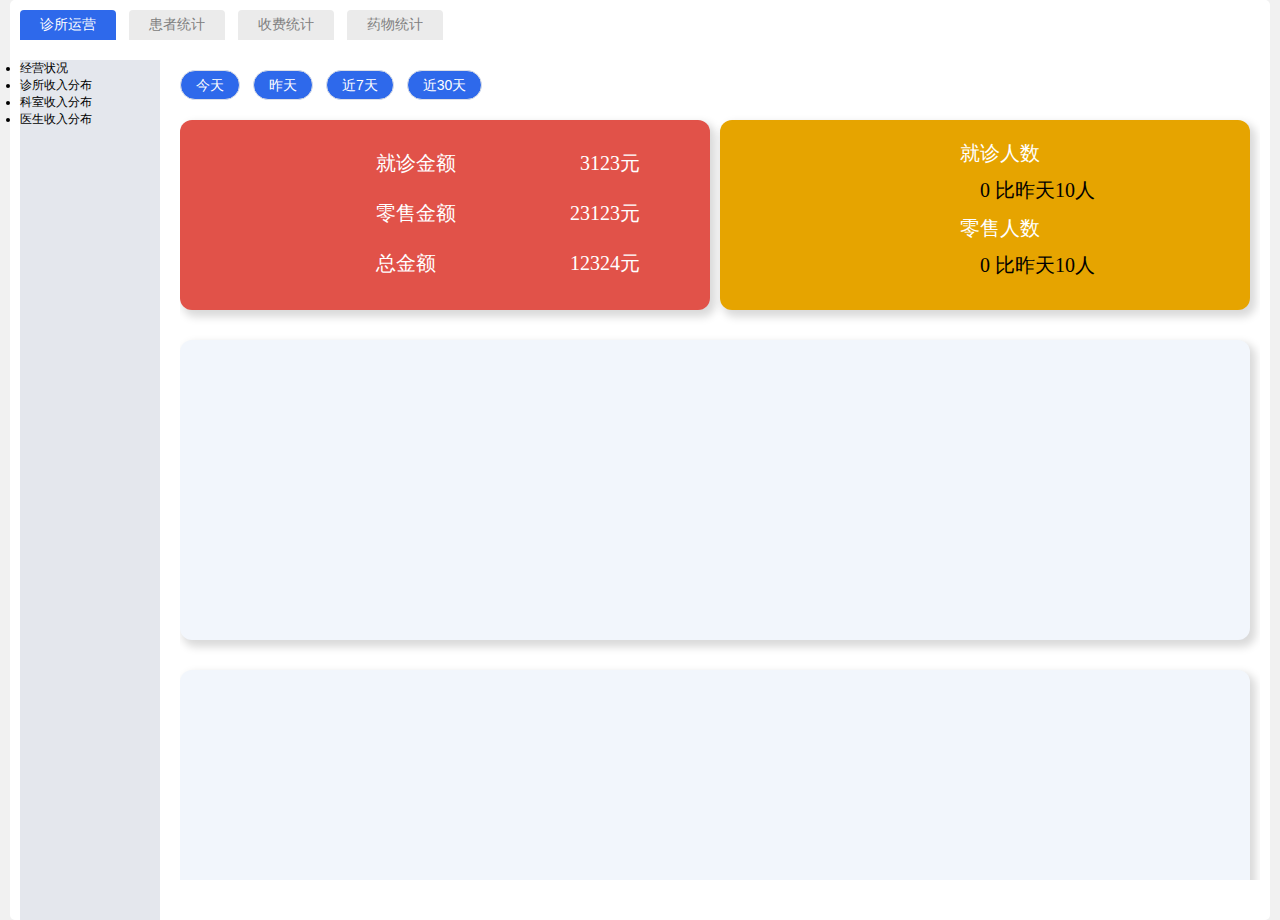
<file: views/report/report.html>
<!DOCTYPE html>
<html>

<head>
    <meta charset="UTF-8">
    <meta name="viewport" content="width=device-width, initial-scale=1.0">
    <title>报表管理</title>
    <link rel="stylesheet" type="text/css" href="../../css/common/base.css">
    <link rel="stylesheet" type="text/css" href="../../css/report/report.css">
    <link rel="stylesheet" type="text/css" href="../../plugin/switchTab/css/responsive.tabs.css">
    <link rel="stylesheet" type="text/css" href="../../plugin/datepockerRange/css/datepicker.css">
</head>

<body>
    <div id="report-tabs" class="lz-main">
        <ul class="tabs-list ts-list">
            <li class="active"><a>诊所运营</a></li>
            <li><a>患者统计</a></li>
            <li><a>收费统计</a></li>
            <li><a>药物统计</a></li>
        </ul>
        <div class="ts-container">
            <div class="ts-content arrange-content">
                <div class="lz-lr-layout operate-box">
                    <ul class="tabs-list-portrait ts-list op-left">
                        <li class="active"><a>经营状况</a></li>
                        <li><a>诊所收入分布</a></li>
                        <li><a>科室收入分布</a></li>
                        <li><a>医生收入分布</a></li>
                    </ul>
                    <div class="ts-container op-right">
                        <div class="ts-content ob-condition">
                            <div class="obc-head">
                                <button type="button" class="lz-btn lz-btn-primary">今天</button>
                                <button type="button" class="lz-btn lz-btn-primary">昨天</button>
                                <button type="button" class="lz-btn lz-btn-primary">近7天</button>
                                <button type="button" class="lz-btn lz-btn-primary">近30天</button>
                            </div>
                            <div class="obc-cord-box">
                                <div class="obcc-left">
                                    <div class="obccl-img"></div>
                                    <div class="obccl-content">
                                        <div class="obccl-money">
                                            <span>就诊金额</span>
                                            <span class="money">3123元</span>
                                        </div>
                                        <div class="obccl-money">
                                            <span>零售金额</span>
                                            <span class="money">23123元</span>
                                        </div>
                                        <div class="obccl-money">
                                            <span>总金额</span>
                                            <span class="money">12324元</span>
                                        </div>
                                    </div>
                                </div>
                                <div class="obcc-right">
                                    <div class="obccr-img"></div>
                                    <div class="obccr-content">
                                        <div class="obccr-per">
                                            <span>就诊人数</span>
                                            <div class="obccrp-num">
                                                <span>0</span>
                                                <span>比昨天10人</span>
                                            </div>
                                        </div>
                                        <div class="obccr-per">
                                            <span>零售人数</span>
                                            <div class="obccrp-num">
                                                <span>0</span>
                                                <span>比昨天10人</span>
                                            </div>
                                        </div>
                                    </div>
                                </div>
                            </div>
                            <div class="obc-report"></div>
                            <div class="obc-report"></div>
                        </div>
                        <div class="ts-content ob-clinic">
                            <div class="obc-head obch-date">
                                <form class="lz-form">
                                    <div class="lz-form-row reg-search-form">
                                        <div class="lz-col-2 lz-form-item">
                                            <label class="lz-form-item-label">日期:</label>
                                            <div class="c-datepicker-date-editor  J-datepicker-range-day mt10">
                                                <i class="c-datepicker-range__icon kxiconfont icon-clock"></i>
                                                <input placeholder="开始日期" name="" class="c-datepicker-data-input two-date" value="">
                                                <span class="c-datepicker-range-separator">-</span>
                                                <input placeholder="结束日期" name="" class="c-datepicker-data-input two-date" value="">
                                            </div>
                                        </div>
                                        <div class="lz-col-1 lz-form-item search-btn">
                                            <button type="button" class="lz-btn lz-btn-primary">搜索</button>
                                        </div>
                                    </div>
                                </form>
                            </div>
                            <div class="obc-cord-box">
                                <div class="obcc-left">

                                </div>
                                <div class="obcc-right">

                                </div>
                            </div>
                            <div class="obc-table">

                            </div>
                        </div>
                        <div class="ts-content ob-clinic">
                            <div class="obc-head obch-date">
                                <form class="lz-form">
                                    <div class="lz-form-row reg-search-form">
                                        <div class="lz-col-2 lz-form-item">
                                            <label class="lz-form-item-label">日期:</label>
                                            <div class="c-datepicker-date-editor  J-datepicker-range-day mt10">
                                                <i class="c-datepicker-range__icon kxiconfont icon-clock"></i>
                                                <input placeholder="开始日期" name="" class="c-datepicker-data-input two-date" value="">
                                                <span class="c-datepicker-range-separator">-</span>
                                                <input placeholder="结束日期" name="" class="c-datepicker-data-input two-date" value="">
                                            </div>
                                        </div>
                                        <div class="lz-col-1 lz-form-item search-btn">
                                            <button type="button" class="lz-btn lz-btn-primary">搜索</button>
                                        </div>
                                    </div>
                                </form>
                            </div>
                            <div class="obc-cord-box">
                                <div class="obcc-left">

                                </div>
                                <div class="obcc-right">

                                </div>
                            </div>
                            <div class="obc-table">

                            </div>
                        </div>
                        <div class="ts-content ob-clinic">
                            <div class="obc-head obch-date">
                                <form class="lz-form">
                                    <div class="lz-form-row reg-search-form">
                                        <div class="lz-col-2 lz-form-item">
                                            <label class="lz-form-item-label">日期:</label>
                                            <div class="c-datepicker-date-editor  J-datepicker-range-day mt10">
                                                <i class="c-datepicker-range__icon kxiconfont icon-clock"></i>
                                                <input placeholder="开始日期" name="" class="c-datepicker-data-input two-date" value="">
                                                <span class="c-datepicker-range-separator">-</span>
                                                <input placeholder="结束日期" name="" class="c-datepicker-data-input two-date" value="">
                                            </div>
                                        </div>
                                        <div class="lz-col-1 lz-form-item search-btn">
                                            <button type="button" class="lz-btn lz-btn-primary">搜索</button>
                                        </div>
                                    </div>
                                </form>
                            </div>
                            <div class="obc-cord-box">
                                <div class="obcc-left">

                                </div>
                                <div class="obcc-right">

                                </div>
                            </div>
                            <div class="obc-table">

                            </div>
                        </div>
                    </div>
                </div>
            </div>
            <div class="ts-content arrange-content">
                <div class="lz-lr-layout patient-box">
                    <ul class="tabs-list-portrait ts-list op-left">
                        <li class="active"><a>就诊日志</a></li>
                        <li><a>医生分布</a></li>
                        <li><a>年龄段</a></li>
                        <li><a>性别</a></li>
                        <li><a>初复诊</a></li>
                        <li><a>复诊率</a></li>
                    </ul>
                    <div class="ts-container op-right">
                        <div class="ts-content ob-condition">
                            <h1>表格1</h1>
                        </div>
                        <div class="ts-content ob-condition">
                            <h1>表格2</h1>
                        </div>
                        <div class="ts-content ob-condition">
                            <h1>表格3</h1>
                        </div>
                        <div class="ts-content ob-condition">
                            <h1>表格4</h1>
                        </div>
                        <div class="ts-content ob-condition">
                            <h1>表格5</h1>
                        </div>
                        <div class="ts-content ob-condition">
                            <h1>表格6</h1>
                        </div>
                    </div>
                </div>
            </div>
            <div class="ts-content arrange-content">
                <div class="lz-lr-layout charge-box">
                    <ul class="tabs-list-portrait ts-list op-left">
                        <li class="active"><a>收费员</a></li>
                        <li><a>科室</a></li>
                        <li><a>开单业绩</a></li>
                        <li><a>处方项目</a></li>
                        <li><a>收费流水</a></li>
                    </ul>
                    <div class="ts-container op-right">
                        <div class="ts-content ob-condition">
                            <h1>表格1</h1>
                        </div>
                        <div class="ts-content ob-condition">
                            <h1>表格2</h1>
                        </div>
                        <div class="ts-content ob-condition">
                            <h1>表格3</h1>
                        </div>
                        <div class="ts-content ob-condition">
                            <h1>表格4</h1>
                        </div>
                        <div class="ts-content ob-condition">
                            <h1>表格5</h1>
                        </div>
                    </div>
                </div>
            </div>
            <div class="ts-content arrange-content">
                <div class="lz-lr-layout medicine-box">
                    <ul class="tabs-list-portrait ts-list op-left">
                        <li class="active"><a>进销存</a></li>
                        <li><a>药品收益</a></li>
                        <li><a>调价</a></li>
                        <li><a>每日销售清单</a></li>
                        <li><a>出入库</a></li>
                        <li><a>药品流水</a></li>
                    </ul>
                    <div class="ts-container op-right">
                        <div class="ts-content ob-condition">
                            <h1>表格1</h1>
                        </div>
                        <div class="ts-content ob-condition">
                            <h1>表格2</h1>
                        </div>
                        <div class="ts-content ob-condition">
                            <h1>表格3</h1>
                        </div>
                        <div class="ts-content ob-condition">
                            <h1>表格4</h1>
                        </div>
                        <div class="ts-content ob-condition">
                            <h1>表格5</h1>
                        </div>
                        <div class="ts-content ob-condition">
                            <h1>表格6</h1>
                        </div>
                    </div>
                </div>
            </div>
        </div>
    </div>
    <script src="../../js/common/jquery/jquery-2.2.4.js"></script>
    <script src="../../plugin/switchTab/js/responsive.tabs.js"></script>
    <script src="../../plugin/switchTab/js/re-tabs-simplify.js"></script>
    <script src="../../plugin/datepockerRange/js/moment.min.js"></script>
    <script src="../../plugin/datepockerRange/js/datepicker.all.js"></script>
    <script>
        $(function() {
            $('#report-tabs').resTabsSimp();
            $('.operate-box').resTabsSimp();
            $('.patient-box').resTabsSimp();
            $('.charge-box').resTabsSimp();
            $('.medicine-box').resTabsSimp();
            $('.J-datepicker-range-day').datePicker({
                hasShortcut: true,
                format: 'YYYY-MM-DD',
                isRange: true,
                shortcutOptions: [{
                    name: '最近一周',
                    day: '-7,0'
                }, {
                    name: '最近一个月',
                    day: '-30,0'
                }, {
                    name: '最近三个月',
                    day: '-90, 0'
                }]
            });
        })
    </script>
</body>

</html>
</file>
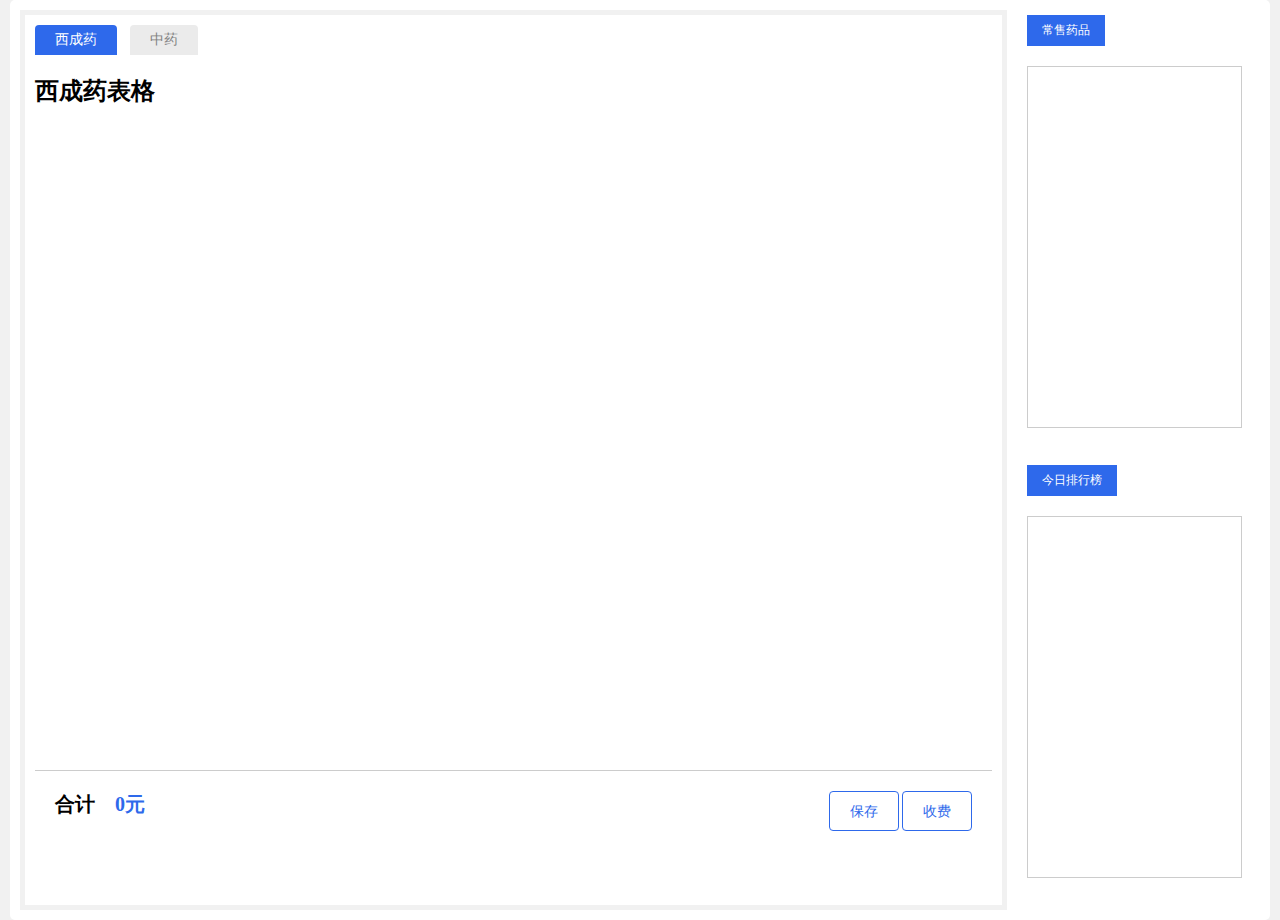
<file: views/retail/retail.html>
<!DOCTYPE html>
<html>

<head>
    <meta charset="UTF-8">
    <meta name="viewport" content="width=device-width, initial-scale=1.0">
    <title>药物零售</title>
    <link rel="stylesheet" type="text/css" href="../../css/common/base.css">
    <link rel="stylesheet" type="text/css" href="../../css/retail/retail.css">
    <link rel="stylesheet" type="text/css" href="../../plugin/switchTab/css/responsive.tabs.css">
</head>
<style>

</style>

<body>
    <div id="retail" class="lz-main">
        <div class="retail-left">
            <div id="yao-tab">
                <ul class="tabs-list ts-list">
                    <li class="active"><a>西成药</a></li>
                    <li><a>中药</a></li>
                </ul>
                <div class="ts-content arrange-content">
                    <div class="retail-table">
                        <h1>西成药表格</h1>
                    </div>
                </div>
                <div class="ts-content arrange-content" style="display: none">
                    <div class="retail-table">
                        <h1>中药表格</h1>
                    </div>
                </div>
            </div>
            <div class="retail-total">
                <div class="lz-total">合计<span>0元</span></div>
                <div class="lz-total-btn">
                    <button type="button" class="lz-btn lz-btn-default">保存</button>
                    <button type="button" class="lz-btn lz-btn-default">收费</button>
                </div>
            </div>
        </div>
        <div class="retail-right">
            <div class="re-content">
                <div class="lz-form-head">常售药品</div>
                <div class="re-detail"></div>
            </div>
            <div class="re-content">
                <div class="lz-form-head">今日排行榜</div>
                <div class="re-detail"></div>
            </div>
        </div>
    </div>
    <script src="../../js/common/jquery/jquery-2.2.4.js "></script>
    <script src="../../plugin/switchTab/js/re-tabs-simplify.js"></script>
    <script>
        $(function() {
            $('#yao-tab').resTabsSimp();
        })
    </script>
</body>

</html>
</file>
<file: css/common/base.css>
* {
    margin: 0;
    padding: 0;
}

html {
    height: 100%;
    width: 100%;
    font-size: 12px;
}

body {
    height: 100%;
    width: 100%;
    background: #f1f1f1;
}

iframe {
    width: 100%;
    height: 99.5%;
    border: none;
}


/* 滑动条 */

::-webkit-scrollbar {
    /*滚动条整体样式*/
    width: 6px;
    /*高宽分别对应横竖滚动条的尺寸*/
    height: 6px;
}

::-webkit-scrollbar-thumb {
    /*滚动条里面小方块*/
    border-radius: 10px;
    -webkit-box-shadow: inset 0 0 5px rgba(0, 0, 0, 0.2);
    background: #535353;
}

::-webkit-scrollbar-track {
    /*滚动条里面轨道*/
    border-radius: 10px;
    -webkit-box-shadow: inset 0 0 5px rgba(0, 0, 0, 0.2);
    background: #EDEDED;
}

.lz-left {
    float: left;
}

.lz-right {
    float: right;
}


/* 按钮 */

.lz-btn-group {
    position: relative;
    display: inline-block;
    vertical-align: middle;
}

.lz-btn {
    display: inline-block;
    line-height: 1;
    white-space: nowrap;
    cursor: pointer;
    background: #fff;
    border: 1px solid #dcdfe6;
    color: #606266;
    -webkit-appearance: none;
    text-align: center;
    box-sizing: border-box;
    outline: none;
    margin: 0;
    transition: .1s;
    font-weight: 500;
    -moz-user-select: none;
    -webkit-user-select: none;
    -ms-user-select: none;
    padding: 12px 20px;
    font-size: 14px;
    border-radius: 4px;
}

.lz-btn-default {
    background-color: #fff;
    color: #2e69eb;
}

.lz-btn-default:active {
    color: #2e69eb;
    border-color: #2e60eb;
}

.lz-btn-primary {
    background-color: #2e69eb;
    color: #fff;
}

.lz-btn-primary:active {
    background-color: #0F3B99;
}


/* 布局 */

.lz-col-1 {
    flex: 1;
}

.lz-col-2 {
    flex: 2;
}

.lz-main {
    border-radius: 5px;
    background-color: #fff;
    padding: 10px;
    margin: 0 10px 0 10px;
    height: 100%;
}


/* 表单 */

.lz-form {
    margin-bottom: 5px;
}

.lz-form-row {
    display: flex;
}

.lz-form-item {
    display: inline-block;
    height: 50px;
}

.lz-form-item-label {
    display: inline-block !important;
    display: inline;
    font-size: 13px;
    margin: 4.5px 8px;
    margin-right: 0px;
}

.lz-form-item-input {
    width: calc(100% - 70px);
    -webkit-appearance: none;
    background-color: #fff;
    background-image: none;
    border-radius: 4px;
    border: 1px solid #dcdfe6;
    box-sizing: border-box;
    color: #606266;
    display: inline-block;
    font-size: inherit;
    height: 30px;
    line-height: 30px;
    outline: 0;
    padding: 0 10px;
    transition: border-color .2s cubic-bezier(.645, .045, .355, 1);
    float: right;
}

.lz-form-item-input:focus {
    border-color: #2e60eb;
}

.lz-form-item-help {
    font-size: 10px;
    color: #ef4b4b;
    margin-left: 75px;
}

.lz-form-head {
    display: inline-block !important;
    display: inline;
    margin: 5px 15px 20px 0;
    padding: 7px 15px;
    background-color: #2e69eb;
    color: #fff;
    text-align: center;
}

.lz-form-clear {
    margin: 10px 0 30px 0;
}

.lz-form-clear button {
    height: 25px;
    line-height: 23px;
    background-color: #fff;
    color: #2e60eb;
    border: 1px solid #2e60eb;
    padding: 0 10px;
}

.lz-form-clear button:hover {
    color: #2e69eb;
}

.lz-form-clear button:active {
    background-color: #2e69eb;
    color: #fff;
}

.lz-table-input {
    width: 100%;
    -webkit-appearance: none;
    background-color: #fff;
    background-image: none;
    border: none;
    box-sizing: border-box;
    color: #2e69eb;
    display: inline-block;
    font-size: inherit;
    height: 30px;
    line-height: 30px;
    outline: 0;
    padding: 0 10px;
    transition: border-color .2s cubic-bezier(.645, .045, .355, 1);
}


/* 统计价格栏 */

.lz-total {
    font-size: 20px;
    font-weight: 700;
    display: inline-block;
}

.lz-total span {
    margin-left: 20px;
    color: #2e69eb;
}

.lz-total-btn {
    display: inline-block;
    float: right;
}

.lz-total-btn button {
    background-color: #ffffff;
    color: #2e69eb;
    border: 1px solid #2e69eb;
}


/* 单选框 */

.lz-RadioStyle input {
    display: none
}

.lz-RadioStyle label {
    border: 1px solid #dcdfe6;
    color: #000;
    padding: 2px 10px 2px 5px;
    line-height: 28px;
    min-width: 80px;
    text-align: center;
    float: left;
    margin: 2px;
    border-radius: 4px
}

.lz-RadioStyle input:checked+label {
    background-color: #2e60eb;
    color: #fff;
}

.lz-RadioStyle input:disabled+label {
    opacity: 0.7;
}


/* 垂直居中 */

.lz-center-vertically {
    display: flex;
    align-items: center;
}


/* 暂无数据提示 */

.lz-no-mess {
    margin: auto;
    font-size: 16px;
    color: #ccc;
}

.lz-lr-layout {
    display: flex;
}
</file>
<file: css/index/index.css>
#index {
    display: flex;
    height: 100%;
}

.menu {
    flex: 1;
    width: auto !important;
    overflow-x: hidden !important;
    box-sizing: border-box;
    height: 100%;
    min-width: 120px;
    background: #2c2f43;
}

.menu::-webkit-scrollbar {
    /*滚动条整体样式*/
    width: 5px;
    /*高宽分别对应横竖滚动条的尺寸*/
    height: 1px;
}

.menu::-webkit-scrollbar-thumb {
    /*滚动条里面小方块*/
    border-radius: 20px;
    -webkit-box-shadow: inset 0 0 5px rgba(0, 0, 0, 0.2);
    background: #f1f1f1;
}

.menu::-webkit-scrollbar-track {
    /*滚动条里面轨道*/
    border-radius: 10px;
    background: #2c2f43;
}

.main {
    flex: 100;
    flex-basis: auto;
    height: 100%;
    box-sizing: border-box;
    min-width: 1200px;
    transition: width 1s;
}

.logo {
    width: 100%;
    height: 50px;
    text-align: center;
    color: #ffffff;
    font-size: 25px;
    padding-top: 20px;
}

.menu-list ul {
    margin: 0;
    padding: 0;
}

.menu-list-content {
    width: 120px;
}

.menu-list-content li {
    height: 70px;
    text-align: center;
    padding: 10px;
    list-style-type: none;
    font-size: 14px;
    color: #ffffff;
}

.menu-list-content li:hover {
    background-color: #2e69eb;
}

.menu-list-content h4 {
    margin-top: 10px;
    font-weight: normal;
}

.menu-list-content i {
    margin-top: 10px;
    font-size: 25px;
}

.head {
    height: 60px;
    width: 100%;
    background-color: #fff;
    line-height: 60px;
}

.name {
    font-size: 25px;
    font-weight: 700;
    margin-left: 20px;
    display: inline-block;
}

.setting {
    float: right;
    margin-right: 20px;
    display: inline-block;
}

.setting span {
    width: 80px;
    padding: 10px;
    cursor: pointer;
}

.setting span:hover {
    color: #2e69eb;
}

.browsing-history {
    height: 30px;
    width: 100%;
    padding-top: 10px;
    text-indent: 5px;
}

.tag-history {
    display: inline-block;
    margin-left: 5px;
    cursor: default;
}

.tag-history a {
    border-radius: 4px;
    background-color: #fff;
    padding: 5px 10px 5px 15px;
    box-shadow: 5px -4px 10px -10px #555;
}

.tag-history span {
    margin-right: 5px;
}

.main-content {
    height: calc(100% - 100px);
    overflow: hidden;
}

.is-select a {
    background-color: #2e69eb;
    color: #fff;
}
</file>
<file: plugin/navTab/css/navTab.css>
.tag-history {
    display: inline-block;
    margin-left: 5px;
    cursor: pointer;
}

.tag-history a {
    border-radius: 4px;
    background-color: #fff;
    padding: 4px 10px 5px 15px;
    box-shadow: 5px -4px 10px -10px #555;
}

.tag-history span {
    margin-right: 5px;
}

.is-select a {
    background-color: #2e69eb;
    color: #fff;
}
</file>
<file: css/appointment/appointment.css>
html {
    overflow: hidden;
}

#appointment {
    height: calc(100% - 30px);
}

.appointment-content {
    margin-top: 10px;
    height: calc(100% - 50px);
    border: 1px solid #ccc;
    border-radius: 4px;
    display: flex;
}

.arrange-content {
    margin-top: 10px;
    height: calc(100% - 50px);
    border: 1px solid #ccc;
    border-radius: 4px;
}

.user-mess {
    min-width: 500px;
    flex: 4;
    border-right: 1px solid #ccc;
    height: 100%;
    overflow: auto;
    box-sizing: border-box;
    padding: 10px 20px;
}

.confirm {
    width: 100%;
    margin: auto;
    margin-top: 30px;
}

.confirm button {
    width: 100%;
}

.appointment-history {
    min-width: 1000px;
    flex: 10;
    width: calc(100% - 500px);
    height: 100%;
    box-sizing: border-box;
    padding: 10px 10px 0;
}
</file>
<file: plugin/datepockerRange/css/datepicker.css>
@font-face {
    font-family: "kxiconfont";
    src: url("iconfont.eot?t=1534989522363");
    src: url("iconfont.eot?t=1534989522363#iefix") format("embedded-opentype"), url("[data-uri]") format("woff"), url("iconfont.ttf?t=1534989522363") format("truetype"), url("iconfont.svg?t=1534989522363#iconfont") format("svg")
}

.kxiconfont {
    font-family: "kxiconfont" !important;
    font-size: 16px;
    font-style: normal;
    -webkit-font-smoothing: antialiased;
    -moz-osx-font-smoothing: grayscale
}

.icon-left:before {
    content: "\e619"
}

.icon-last:before {
    content: "\e61e"
}

.icon-first:before {
    content: "\e620"
}

.icon-right:before {
    content: "\e64d"
}

.icon-clock:before {
    content: "\e61f"
}

*:before,
*:after {
    -webkit-box-sizing: border-box;
    -moz-box-sizing: border-box;
    box-sizing: border-box
}

.c-datepicker-picker {
    -webkit-box-sizing: border-box;
    -moz-box-sizing: border-box;
    box-sizing: border-box;
    width: 296px;
    position: absolute;
    z-index: 2001
}

.c-datepicker-picker *:before,
.c-datepicker-picker *:after {
    -webkit-box-sizing: border-box;
    -moz-box-sizing: border-box;
    box-sizing: border-box
}

.c-datepicker-picker {
    color: #333;
    border: 1px solid #e4e7ed;
    box-shadow: 0 2px 12px 0 rgba(0, 0, 0, 0.1);
    background: #fff;
    border-radius: 4px;
    line-height: 30px;
    margin: 5px 0;
    display: none
}

.c-datepicker-picker a {
    color: #333
}

.c-datepicker-picker.only-time {
    width: 150px
}

.c-datepicker-picker.only-time .c-datepicker-time-panel {
    position: relative;
    box-shadow: none;
    margin: 0
}

.c-datepicker-picker.only-time .c-datepicker-date-picker__time-header,
.c-datepicker-picker.only-time .c-datepicker-date-picker__editor-wrap {
    padding: 0
}

.c-datepicker-date-picker.has-time .c-datepicker-picker__body-wrapper {
    position: relative
}

.c-datepicker-date-picker__time-header {
    position: relative;
    border-bottom: 1px solid #e4e4e4;
    font-size: 12px;
    padding: 8px 5px 5px;
    display: table;
    width: 100%;
    box-sizing: border-box
}

.c-datepicker-date-picker__editor-wrap {
    position: relative;
    display: table-cell;
    padding: 0 5px
}

.c-datepicker-input {
    position: relative;
    font-size: 14px;
    display: inline-block;
    width: 100%
}

.c-datepicker-input--small {
    font-size: 13px
}

.c-datepicker-input__inner {
    -webkit-appearance: none;
    background-color: #fff;
    background-image: none;
    border-radius: 4px;
    border: 1px solid #dcdfe6;
    box-sizing: border-box;
    color: #333;
    display: inline-block;
    font-size: inherit;
    height: 40px;
    line-height: 40px;
    outline: none;
    width: 100%;
    padding: 0 10px
}

.c-datepicker-input--small .c-datepicker-input__inner {
    height: 32px;
    line-height: 32px
}

.c-datepicker-time-panel {
    margin: 5px 0;
    border: 1px solid #e4e7ed;
    background-color: #fff;
    box-shadow: 0 2px 12px 0 rgba(0, 0, 0, 0.1);
    border-radius: 2px;
    position: absolute;
    width: 180px;
    left: 0;
    z-index: 1000;
    user-select: none
}

.c-datepicker-time-panel__content {
    font-size: 0;
    position: relative;
    overflow: hidden
}

.c-datepicker-time-panel__content:before,
.c-datepicker-time-panel__content:after {
    content: "";
    top: 50%;
    position: absolute;
    margin-top: -15px;
    height: 32px;
    z-index: -1;
    left: 0;
    right: 0;
    box-sizing: border-box;
    padding-top: 6px;
    text-align: left;
    border-top: 1px solid #e4e7ed;
    border-bottom: 1px solid #e4e7ed
}

.c-datepicker-time-panel__content:after {
    left: 50%;
    margin-left: 12%;
    margin-right: 12%
}

.c-datepicker-time-panel__content.has-seconds:after {
    left: 66.66667%
}

.c-datepicker-time-spinner {
    width: 100%;
    white-space: nowrap
}

.c-datepicker-time-spinner.has-seconds .c-datepicker-time-spinner__wrapper {
    width: 33.3%
}

.c-datepicker-time-spinner__wrapper {
    height: 190px;
    overflow: auto;
    display: inline-block;
    width: 50%;
    vertical-align: top;
    position: relative
}

.c-datepicker-scrollbar {
    overflow: hidden;
    position: relative
}

.c-datepicker-scrollbar::-webkit-scrollbar {
    display: none
}

.c-datepicker-scrollbar__wrap {
    overflow: scroll;
    height: 100%
}

.c-datepicker-time-spinner__wrapper .c-datepicker-scrollbar__wrap:not(.c-datepicker-scrollbar__wrap--hidden-default) {
    padding-bottom: 15px
}

.c-datepicker-time-spinner__list {
    margin: 0;
    list-style: none
}

.c-datepicker-time-spinner__input.c-datepicker-input .c-datepicker-input__inner,
.c-datepicker-time-spinner__list {
    padding: 0;
    text-align: center
}

.c-datepicker-time-spinner__list:after,
.c-datepicker-time-spinner__list:before {
    content: "";
    display: block;
    width: 100%;
    height: 80px
}

.c-datepicker-time-spinner__item {
    height: 32px;
    line-height: 32px;
    font-size: 12px;
    color: #333
}

.c-datepicker-time-spinner__item.disabled {
    color: #999
}

.c-datepicker-time-spinner__item.disabled:hover {
    cursor: no-drop
}

.c-datepicker-scrollbar__bar.is-horizontal {
    height: 6px;
    left: 2px
}

.c-datepicker-scrollbar__bar.is-horizontal>div {
    height: 100%
}

.c-datepicker-scrollbar__thumb {
    position: relative;
    display: block;
    width: 0;
    height: 0;
    cursor: pointer;
    border-radius: inherit;
    background-color: rgba(144, 146, 152, 0.3);
    transition: background-color .3s
}

.c-datepicker-time-panel__footer {
    border-top: 1px solid #e4e4e4;
    padding: 4px 0;
    height: 36px;
    line-height: 25px;
    text-align: right;
    box-sizing: border-box
}

.c-datepicker-time-panel__btn {
    border: none;
    line-height: 28px;
    padding: 0 5px;
    margin: 0 5px;
    cursor: pointer;
    background-color: transparent;
    outline: none;
    font-size: 12px;
    color: #303133
}

.c-datepicker-time-panel__btn.confirm {
    font-weight: 800;
    color: #2e69eb
}

.c-datepicker-time-panel__btn.cancel {
    font-weight: 800;
    color: #999
}

.c-datepicker-time-panel__btn.min,
.c-datepicker-time-panel__btn.max {
    float: left;
    padding-right: 0
}

.c-datepicker-date-picker__header {
    margin: 10px 12px;
    text-align: center
}

.c-datepicker-date-picker__header-label {
    font-size: 16px;
    font-weight: 500;
    padding: 0 5px;
    line-height: 22px;
    text-align: center;
    cursor: pointer;
    color: #333
}

.c-datepicker-picker__content {
    position: relative;
    margin: 10px 15px
}

.c-datepicker-date-picker table {
    table-layout: fixed;
    width: 100%
}

.c-datepicker-date-table {
    font-size: 12px;
    user-select: none;
    border-spacing: 0;
    width: 100%
}

.c-datepicker-date-table td.next-month .cell,
.c-datepicker-date-table td.prev-month .cell {
    color: #c0c4cc
}

.c-datepicker-date-table td.disabled .cell,
.c-datepicker-month-table td.disabled .cell,
.c-datepicker-year-table td.disabled .cell {
    text-decoration: line-through;
    color: #999
}

.c-datepicker-year-table td.current .cell {
    color: #2e69eb
}

.c-datepicker-date-table td {
    width: 34px;
    height: 30px;
    padding: 4px 0;
    box-sizing: border-box;
    text-align: center;
    cursor: pointer;
    position: relative
}

.c-datepicker-date-table td div {
    height: 30px;
    padding: 3px 0;
    box-sizing: border-box
}

.c-datepicker-date-table td .cell {
    width: 24px;
    height: 24px;
    display: block;
    margin: 0 auto;
    line-height: 24px;
    position: absolute;
    left: 50%;
    transform: translateX(-50%);
    border-radius: 50%
}

.c-datepicker-date-table td.in-range div,
.c-datepicker-date-table td.in-range div:hover {
    background-color: #f2f6fc
}

.c-datepicker-date-table td.start-date div {
    margin-left: 1px;
    border-top-left-radius: 15px;
    border-bottom-left-radius: 15px
}

.c-datepicker-date-table td.end-date div {
    margin-right: 1px;
    border-top-right-radius: 15px;
    border-bottom-right-radius: 15px
}

.c-datepicker-date-table th {
    padding: 5px;
    color: #333;
    font-weight: 400;
    border-bottom: 1px solid #ebeef5
}

.c-datepicker-year-table,
.c-datepicker-month-table {
    font-size: 14px;
    margin: -1px;
    border-collapse: collapse;
    margin-bottom: 5px
}

.c-datepicker-month-table td .cell {
    width: 48px;
    height: 32px;
    display: block;
    line-height: 32px;
    color: #333;
    margin: 0 auto
}

.c-datepicker-button {
    display: inline-block;
    line-height: 1;
    white-space: nowrap;
    cursor: pointer;
    background: #fff;
    border: 1px solid #2e69eb;
    color: #2e69eb;
    -webkit-appearance: none;
    text-align: center;
    box-sizing: border-box;
    outline: none;
    margin: 0;
    transition: .1s;
    font-weight: 500;
    -moz-user-select: none;
    -webkit-user-select: none;
    -ms-user-select: none;
    padding: 12px 20px;
    font-size: 14px;
    border-radius: 4px
}

.c-datepicker-button--mini {
    padding: 7px 15px;
    font-size: 12px;
    border-radius: 3px
}

.c-datepicker-button--text {
    border-color: transparent;
    color: #2e69eb;
    background: transparent;
    padding-left: 0;
    padding-right: 0
}

.c-datepicker-picker__btn-cancel {
    color: #999
}

.popper__arrow {
    top: -6px;
    left: 50%;
    margin-right: 3px;
    border-top-width: 0;
    border-bottom-color: #ebeef5;
    position: absolute;
    display: block;
    width: 0;
    height: 0;
    border-color: transparent;
    border-style: solid
}

.popper__arrow {
    border-width: 6px;
    filter: drop-shadow(0 2px 12px rgba(0, 0, 0, 0.03))
}

.c-datepicker-date-table td.available:hover {
    color: #2e69eb
}

.c-datepicker-picker__footer {
    border-top: 1px solid #e4e4e4;
    padding: 4px;
    text-align: right;
    background-color: #fff;
    position: relative;
    font-size: 0
}

.c-datepicker-button+.c-datepicker-button {
    margin-left: 10px;
    width: 60px;
}

.c-datepicker-date-picker__prev-btn {
    float: left
}

.c-datepicker-date-picker__next-btn {
    float: right
}

.c-datepicker-picker__icon-btn {
    cursor: pointer;
    padding: 2px 7px
}

.c-datepicker-picker__icon-btn:hover {
    color: #2e69eb
}

.c-datepicker-date-table td.in-range div,
.c-datepicker-date-table td.in-range div:hover {
    background-color: #f2f6fc
}

.c-datepicker-scrollbar__thumb {
    position: relative;
    display: block;
    width: 0;
    height: 0;
    cursor: pointer;
    border-radius: inherit;
    background-color: rgba(144, 146, 152, 0.3);
    transition: background-color .3s
}

.c-datepicker-scrollbar__bar.is-vertical>div {
    width: 100%
}

.c-datepicker-scrollbar__bar {
    position: absolute;
    right: 2px;
    bottom: 2px;
    z-index: 1;
    border-radius: 4px;
    opacity: 0;
    transition: opacity .12s ease-out
}

.c-datepicker-date-table td.today .cell {
    color: #2e69eb;
    font-weight: 700
}

.c-datepicker-date-table td.cell {
    width: 24px;
    height: 24px;
    display: block;
    margin: 0 auto;
    line-height: 24px;
    border-radius: 50%
}

.c-datepicker-date-table td.current:not(.disabled) .cell {
    color: #fff;
    background-color: #2e69eb
}

.c-datepicker-month-table td .cell:hover,
.c-datepicker-month-table td.current:not(.disabled) .cell {
    color: #2e69eb
}

.c-datepicker-scrollbar__bar.is-vertical {
    width: 6px;
    top: 2px
}

.c-datepicker-scrollbar__bar.is-horizontal {
    height: 6px;
    left: 2px
}

.c-datepicker-scrollbar__bar.is-horizontal>div {
    height: 100%
}

.c-datepicker-month-table td,
.c-datepicker-year-table td {
    text-align: center;
    padding: 16px 3px;
    cursor: pointer
}

.c-datepicker-picker [slot=sidebar]+.c-datepicker-picker__body,
.c-datepicker-picker__sidebar+.c-datepicker-picker__body {
    margin-left: 102px
}

.c-datepicker-picker [slot=sidebar],
.c-datepicker-picker__sidebar {
    position: absolute;
    top: 0;
    bottom: 0;
    width: 102px;
    border-right: 1px solid #e4e4e4;
    box-sizing: border-box;
    padding-top: 6px;
    background-color: #fff;
    overflow: auto
}

.c-datepicker-picker__shortcut {
    display: block;
    width: 100%;
    border: 0;
    background-color: transparent;
    line-height: 28px;
    font-size: 14px;
    color: #333;
    padding-left: 8px;
    text-align: left;
    outline: none;
    cursor: pointer
}

.c-datepicker-picker__shortcut:hover {
    color: #2e69eb
}

.c-datepicker-date-range-picker.has-sidebar {
    width: 636px
}

.c-datepicker-date-picker.has-sidebar {
    width: 390px
}

.c-datepicker-picker__body-wrapper:after,
.c-datepicker-picker__body:after,
.c-datepicker-picker__body-content:after {
    content: "";
    display: table;
    clear: both
}

.c-datepicker-date-range-picker {
    width: 532px
}

.c-datepicker-only-time-title {
    text-align: center
}

.c-datepicker-date-range-picker.only-time {
    width: 400px
}

.c-datepicker-date-range-picker.only-time .c-datepicker-time-panel {
    position: relative
}

.c-datepicker-date-range-picker.only-time .c-datepicker-time-panel {
    box-shadow: none
}

.c-datepicker-date-range-picker-panel__wrap {
    float: left;
    width: 50%;
    box-sizing: border-box;
    margin: 0;
    padding: 10px
}

.c-datepicker-date-range-picker-panel__wrap.is-left {
    border-right: 1px solid #e4e4e4
}

.c-datepicker-picker__content {
    margin: 0;
    width: 100%;
    margin: 0 auto
}

.c-datepicker-date-range-picker__time-header {
    position: relative;
    border-bottom: 1px solid #e4e4e4;
    font-size: 12px;
    padding: 8px 5px 5px;
    display: table;
    width: 100%;
    box-sizing: border-box
}

.c-datepicker-date-range-picker__time-content {
    box-sizing: border-box;
    display: table-cell
}

.c-datepicker-date-range-picker__editor-wrap {
    position: relative;
    display: table-cell;
    padding: 0 5px
}

.is-right .c-datepicker-date-range-picker__header-year {
    margin-left: 66px;
    margin-right: 10px
}

.is-right .c-datepicker-date-range-picker__header-month {
    margin-right: 10px
}

.is-left .c-datepicker-date-range-picker__header-year {
    margin-left: 12px
}

.is-left .c-datepicker-date-range-picker__header-month {
    margin-left: 10px
}

.c-datepicker-date-range-picker__header {
    user-select: none;
    font-size: 16px
}

.c-datepicker-data-input {
    border: none;
    outline: none;
    display: inline-block;
    height: 100%;
    margin: 0;
    padding: 0;
    text-align: center;
    font-size: 14px;
    color: #333;
    line-height: 1;
    vertical-align: top;
    background-color: #fff
}

div.c-datepicker-data-input {
    line-height: 34px
}

.c-datepicker-data-input.only-date {
    width: 80%;
    margin-left: 10px;
}

.c-datepicker-data-input.two-date {
    width: 40%;
}

.c-datepicker-data-input.only-time {
    width: 60px
}

.c-datepicker-single-editor .c-datepicker-data-input {
    text-align: left
}

.c-datepicker-range-separator {
    display: inline-block;
    text-align: center
}

.c-datepicker-date-editor {
    -webkit-appearance: none;
    background-color: #fff;
    background-image: none;
    border-radius: 4px;
    border: 1px solid #dcdfe6;
    box-sizing: border-box;
    color: #333;
    display: inline-block;
    font-size: inherit;
    height: 30px;
    line-height: 28px;
    outline: none;
    padding: 0 15px;
    white-space: nowrap;
    float: right;
    width: calc(100% - 70px);
}

.c-datepicker-range__icon {
    display: inline-block;
    text-align: center
}

.is-en.c-datepicker-date-range-picker .is-right .c-datepicker-date-range-picker__header-year {
    margin-left: 93px
}

.is-en.c-datepicker-date-range-picker .is-right .c-datepicker-date-range-picker__header-month {
    margin-right: 22px
}

.is-en.c-datepicker-date-range-picker .is-left .c-datepicker-date-range-picker__header-year {
    margin-left: 35px
}

.is-en .c-datepicker-time-panel__btn {
    margin: 0
}
</file>
<file: plugin/select/css/nice-select.css>
.nice-select {
    -webkit-tap-highlight-color: transparent;
    background-color: #fff;
    border-radius: 4px;
    border: solid 1px #dcdfe6;
    box-sizing: border-box;
    clear: both;
    cursor: pointer;
    display: block;
    float: left;
    font-family: inherit;
    font-size: 14px;
    font-weight: normal;
    height: 30px;
    line-height: 28px;
    outline: none;
    padding-left: 10px;
    padding-right: 30px;
    position: relative;
    text-align: left !important;
    -webkit-user-select: none;
    -moz-user-select: none;
    -ms-user-select: none;
    user-select: none;
    white-space: nowrap;
    width: calc(100% - 70px);
    float: right;
}

.nice-select:hover {
    border-color: #dbdbdb;
}

.nice-select:active,
.nice-select.open,
.nice-select:focus {
    border-color: #2e60eb;
}

.nice-select:after {
    border-bottom: 2px solid #999;
    border-right: 2px solid #999;
    content: '';
    display: block;
    height: 5px;
    margin-top: -4px;
    pointer-events: none;
    position: absolute;
    right: 12px;
    top: 50%;
    -webkit-transform-origin: 66% 66%;
    -ms-transform-origin: 66% 66%;
    transform-origin: 66% 66%;
    -webkit-transform: rotate(45deg);
    -ms-transform: rotate(45deg);
    transform: rotate(45deg);
    transition: all 0.15s ease-in-out;
    width: 5px;
}

.nice-select.open:after {
    -webkit-transform: rotate(-135deg);
    -ms-transform: rotate(-135deg);
    transform: rotate(-135deg);
}

.nice-select.open .list {
    opacity: 1;
    pointer-events: auto;
    -webkit-transform: scale(1) translateY(0);
    -ms-transform: scale(1) translateY(0);
    transform: scale(1) translateY(0);
}

.nice-select.disabled {
    border-color: #ededed;
    color: #999;
    pointer-events: none;
}

.nice-select.disabled:after {
    border-color: #cccccc;
}

.nice-select.wide {
    width: 100%;
}

.nice-select.wide .list {
    left: 0 !important;
    right: 0 !important;
}

.nice-select.right {
    float: right;
}

.nice-select.right .list {
    left: auto;
    right: 0;
}

.nice-select.small {
    font-size: 12px;
    height: 36px;
    line-height: 34px;
}

.nice-select.small:after {
    height: 4px;
    width: 4px;
}

.nice-select.small .option {
    line-height: 34px;
    min-height: 34px;
}

.nice-select .list {
    width: 100%;
    background-color: #fff;
    border-radius: 4px;
    box-shadow: 0 0 0 1px rgba(68, 68, 68, 0.11);
    box-sizing: border-box;
    margin-top: 8px;
    opacity: 0;
    overflow: hidden;
    padding: 0;
    pointer-events: none;
    position: absolute;
    top: 100%;
    left: 0;
    -webkit-transform-origin: 50% 0;
    -ms-transform-origin: 50% 0;
    transform-origin: 50% 0;
    -webkit-transform: scale(0.75) translateY(-21px);
    -ms-transform: scale(0.75) translateY(-21px);
    transform: scale(0.75) translateY(-21px);
    z-index: 9;
}

.nice-select .list:hover .option:not(:hover) {
    background-color: transparent !important;
}

.nice-select .option {
    cursor: pointer;
    font-weight: 400;
    line-height: 40px;
    list-style: none;
    min-height: 40px;
    outline: none;
    padding-left: 18px;
    padding-right: 29px;
    text-align: left;
    -webkit-transition: all 0.2s;
    transition: all 0.2s;
}

.nice-select .option:hover,
.nice-select .option.focus,
.nice-select .option.selected.focus {
    background-color: #f1f1f1;
}

.nice-select .option.selected {
    font-weight: bold;
}

.nice-select .option.disabled {
    background-color: transparent;
    color: #999;
    cursor: default;
}

.no-csspointerevents .nice-select .list {
    display: none;
}

.no-csspointerevents .nice-select.open .list {
    display: block;
}
</file>
<file: plugin/switchTab/css/responsive.tabs.css>
.tabs-list {
    list-style: none;
    display: inline-block !important;
    margin-bottom: 20px;
}

.tabs-list li {
    display: inline-block;
    margin-right: 10px;
}

.tabs-list li a {
    cursor: default;
    display: block;
    height: 30px;
    line-height: 30px;
    padding: 0 20px;
    background-color: #ebebeb;
    color: #808080;
    text-decoration: none;
    font-size: 14px;
    transition: all 0.4s ease 0s;
    border-top-left-radius: 4px;
    border-top-right-radius: 4px;
}

.tabs-list li a:hover {
    background-color: #d9d9d9;
}

.tabs-list li.active a {
    background-color: #2e69eb;
    color: #fff;
}

.tab-content {
    margin: 10px 0 15px;
}

.tabs .accordion-handle {
    display: none;
}

.tabs-vertical-left,
.tabs-vertical-right {
    *zoom: 1;
}

.tabs-vertical-left:before,
.tabs-vertical-left:after,
.tabs-vertical-right:before,
.tabs-vertical-right:after {
    visibility: hidden;
    display: block;
    font-size: 0;
    content: " ";
    clear: both;
    height: 0;
}

.tabs-vertical-left .tabs-list,
.tabs-vertical-right .tabs-list {
    width: 25%;
}

.tabs-vertical-left .tabs-list li,
.tabs-vertical-right .tabs-list li {
    display: block;
    margin: 0 0 5px 0;
    width: 100%;
}

.tabs-vertical-left .tabs-list li a,
.tabs-vertical-right .tabs-list li a {
    height: auto;
    padding: 8px 20px;
    line-height: 1.5;
}

.tabs-vertical-left .tabs-container,
.tabs-vertical-right .tabs-container {
    width: 75%;
}

.tabs-vertical-left .tabs-list {
    float: left;
}

.tabs-vertical-left .tabs-container {
    float: right;
}

.tabs-vertical-left .tabs-container .tab-content {
    margin: 0 0 0 15px;
}

.tabs-vertical-right .tabs-list {
    float: right;
}

.tabs-vertical-right .tabs-container {
    float: left;
}

.tabs-vertical-right .tabs-container .tab-content {
    margin: 0 15px 0 0;
}

.accordion-handle {
    position: relative;
    margin-bottom: 10px;
    background-color: #ebebeb;
    text-decoration: none;
    color: #808080;
    cursor: pointer;
    transition: all 0.4s ease 0s;
}

.accordion-handle:hover {
    background-color: #d9d9d9;
}

.accordion-handle.active {
    background-color: #2e69eb;
    color: #fff;
}

.accordion-handle h4 {
    height: 38px;
    line-height: 38px;
    padding: 0 15px;
    font-size: 14px;
    font-weight: normal;
}

.accordion-handle i {
    display: block;
    width: 38px;
    height: 38px;
    overflow: hidden;
    position: absolute;
    right: 0;
    top: 0;
}

.accordion-handle.active i {
    background-position: bottom center;
}

.accordion-content {
    margin-bottom: 15px;
    display: none;
}


/* @media only screen and (max-width:768px) {
    .responsive-tabs .tabs-list {
        display: none;
    }
    .responsive-tabs .accordion-handle {
        display: block;
    }
    .responsive-tabs.tabs-vertical-left .tabs-container,
    .responsive-tabs.tabs-vertical-right .tabs-container {
        width: 100%;
        float: none;
    }
    .responsive-tabs.tabs-vertical-left .tabs-container .tab-content,
    .responsive-tabs.tabs-vertical-right .tabs-container .tab-content {
        margin: 10px 0 15px;
    }
} */
</file>
<file: css/archives/archives.css>
#archives {
    padding: 10px;
    font-size: 13px;
    min-height: 800px;
}

.archives-btn {
    float: right;
}

.archives-btn button {
    padding: 7px 13px;
}

.archices-main {
    /* border: 1px solid #ccc; */
    display: flex;
    height: calc(100% - 60px);
}

.archices-main table {
    border-collapse: collapse;
    width: 100%;
    border-right: 1px solid #ccc;
}

.archices-main table td {
    border-top: 1px solid #ccc;
    border-left: 1px solid #ccc;
    padding: 2px 5px;
    text-align: center;
}

.am-left {
    flex: 1.5;
    /* border-right: 1px solid #ccc; */
}

.aml-check-content {
    padding: 20px 10px;
}

.amlcc-p {
    margin-right: 20px;
    margin-bottom: 30px;
}

.am-p {
    display: inline-block;
}

.am-p input {
    width: 16px;
    height: 16px;
    margin-top: 0;
    background-color: #fff;
    border: 1px solid #ccc;
    border-radius: 2px;
    color: #fff;
    text-align: center;
    line-height: 15px;
    -webkit-appearance: none;
    -moz-appearance: none;
    -ms-appearance: none;
    -o-appearance: none;
    appearance: none;
    outline: none;
}

.am-p input:hover {
    border-color: #2e69eb;
}

.am-p input:checked {
    color: #fff;
    background-color: #2e69eb;
    border: 1px solid #2e69eb;
}

.am-p input:after {
    content: "✔";
}

.aml-checkbox {
    height: 15px;
    vertical-align: bottom;
    margin-bottom: 0px;
    margin-left: 10px;
}

.aml-checkbox :checked {
    color: #000;
}

.amlccp-head {
    margin-bottom: 20px;
    color: #2e69eb;
}

.aml-res {
    border-bottom: 1px solid #ccc;
}

.am-right {
    padding-left: 10px;
    flex: 2;
}

.amrcc-p {}

.amt-head {
    height: 35px;
    width: 100%;
    text-align: center;
    line-height: 35px;
    border-left: 1px solid #ccc;
}

.am-check-box {
    border-left: 1px solid #ccc;
    width: 100%;
}

.amcb-head {
    height: 35px;
    line-height: 35px;
    width: 100%;
    text-indent: 10px;
}

.amcb-check {
    display: flex;
}
</file>
<file: css/home/home.css>
html {
    overflow: hidden;
}

body {
    background: #f1f1f1;
}

#home {
    overflow: auto;
}

@media only screen and (min-width: 1500px) {
    .home-panel {
        margin-top: 20px;
        display: flex;
    }
    .card-panel {
        width: 22.5%;
        margin: 0 20px;
    }
}

@media only screen and (max-width: 1500px) {
    .home-panel {
        margin-top: 20px;
    }
    .card-panel {
        margin: 10px;
        width: 48%;
        display: inline-block;
    }
}

.card-panel {
    flex: 1;
    display: inline-block;
    height: 150px;
    box-shadow: 0px 5px 25px 2px rgba(0, 0, 0, .15);
    border-radius: 10px;
}

.card-panel-description {
    color: #fff;
    float: right;
    font-weight: 700;
    padding: 40px;
    font-size: 15px;
}

.card-panel-description label {
    margin-top: 5px;
    display: block;
    text-align: center;
    font-size: 30px;
}

.statistic-box {
    padding: 0 20px;
}

.statistic-one {
    margin: 20px 0;
    display: inline-block;
    height: 400px;
    box-shadow: 0px 5px 25px 2px rgba(0, 0, 0, .15);
    border-radius: 10px;
    background-color: #fff;
    width: 100%;
    padding: 5px;
}

.statistic-two {
    margin: 20px 0;
    display: inline-block;
    height: 400px;
    box-shadow: 0px 5px 25px 2px rgba(0, 0, 0, .15);
    border-radius: 10px;
    background-color: #fff;
    width: 100%;
    padding: 5px;
}
</file>
<file: css/medicalAd/medicalAd.css>
html {
    overflow: hidden;
}

#medicalAd {
    height: calc(100% - 30px);
}

.medicalAd-head {
    padding: 10px;
}

.medicalAd-head-right {
    padding: 10px;
    height: 80px;
    margin-bottom: 10px;
    min-width: 795px;
}

.medicalAd-head-right h2 {
    float: left;
    margin-bottom: 20px;
}

.to-date .calendar-area {
    left: 40px;
}

@media only screen and (min-width: 1700px) {
    .me-head-form {
        width: 60%;
        float: right;
    }
}

@media only screen and (max-width: 1700px) {
    .me-head-form {
        width: 700px;
    }
}

.me-head-form label {
    margin-left: 10px;
}

.me-head-search button {
    margin-left: 30px;
    height: 30px;
    padding: 5px 10px;
}

.medicalAd-content {
    height: 100%;
    border: 1px solid #ccc;
    border-radius: 4px;
    display: flex;
}

.user-mess {
    min-width: 500px;
    flex: 4;
    border-right: 1px solid #ccc;
    height: 100%;
    overflow: auto;
    box-sizing: border-box;
    padding: 10px 20px;
}

.confirm {
    width: 100%;
    margin: auto;
    margin-top: 30px;
}

.confirm button {
    width: 100%;
}

.total {
    padding: 20px 10px;
}

.total label span button {
    display: inline-block;
}

.total label {
    font-size: 20px;
    color: #2e69eb;
    font-weight: 700;
}

.total span {
    margin-left: 20px;
    font-size: 14px;
}

.total button {
    float: right;
    height: 30px;
    font-size: 10px;
    padding: 8px 15px;
}

.medicalAd-history {
    flex: 10;
    height: 100%;
    box-sizing: border-box;
    padding: 10px;
    overflow: auto;
}

.me-pers-content {
    padding: 0 10px;
}

.per-cord {
    width: 250px;
    height: 200px;
    display: flex;
    flex-flow: column;
    box-shadow: 0 4px 15px 0 rgba(0, 0, 0, .1);
    border: 1px solid #ebeef5;
    border-radius: 10px;
    float: left;
    margin-right: 20px;
    margin-bottom: 20px;
}

.per-cord:hover {
    box-shadow: 5px 10px 15px 0 rgba(0, 0, 0, .1);
}

.per-cord-up {
    flex: 3;
    background: linear-gradient(130deg, #06c7d6, #26c175)!important;
    border-top-left-radius: 10px;
    border-top-right-radius: 10px;
    display: flex;
}

.per-up-left {
    flex: 1;
    display: flex;
    flex-flow: column;
}

.per-img {
    flex: 2;
    color: #fff;
    font-size: 40px;
    text-align: center;
    padding-top: 20px;
}

.per-name {
    text-align: center;
    color: #fff;
    font-size: 16px;
    flex: 1;
}

.per-type {
    text-align: center;
    background: rgba(0, 0, 0, .17);
    font-size: 13px;
    flex: 1;
    color: #fff!important;
    border-radius: 3px;
    text-shadow: 0 1px 2px rgba(0, 0, 0, .4);
    margin: 15px;
    padding-top: 3px;
}

.per-up-right {
    flex: 2;
    display: flex;
    flex-flow: column;
    color: #fff;
    font-size: 14px;
    padding: 10px;
    padding-left: 0;
    box-sizing: border-box;
}

.per-up-right div {
    padding: 7px;
}

.cord-type {
    flex: 1;
    line-height: 1;
}

.cord-mess {
    flex: 1;
}

.cord-doc {
    flex: 1;
}

.cord-date {
    flex: 1;
}

.per-cord-down {
    flex: 1;
    background-color: #fff;
    border-bottom-right-radius: 10px;
    border-bottom-left-radius: 10px;
    display: flex;
    flex-flow: row;
}

.per-down-item {
    text-align: center;
    font-size: 12px;
    flex: 1;
    padding-top: 17px;
    color: #606266;
}

.per-down-item:hover {
    font-size: 15px;
    color: #2e69eb;
}
</file>
<file: css/registration/registration.css>
html {
    overflow-y: hidden;
}

@media only screen and (min-width: 1400px) {
    .card-panel {
        width: 22.5%;
    }
}

@media only screen and (min-width: 1400px) {
    .card-panel {
        width: 22.5%;
    }
}

#registration {
    display: flex;
    padding: 20px 0;
    min-width: 1275px;
}

.reg-left {
    flex: 2;
    padding: 0 15px;
    border-right: 1px solid #ccc;
    min-width: 260px;
    padding-bottom: 30px;
}

.panel-content {
    width: 100%;
    height: 200px;
    overflow-y: auto;
    overflow-x: hidden;
}

.reg-main {
    flex: 8;
    border-right: 1px solid #ccc;
    overflow: auto;
    position: relative;
    padding-bottom: 20px;
}

::-webkit-scrollbar {
    /*滚动条整体样式*/
    width: 6px;
    /*高宽分别对应横竖滚动条的尺寸*/
    height: 6px;
}

::-webkit-scrollbar-thumb {
    /*滚动条里面小方块*/
    border-radius: 10px;
    -webkit-box-shadow: inset 0 0 5px rgba(0, 0, 0, 0.2);
    background: #535353;
}

::-webkit-scrollbar-track {
    /*滚动条里面轨道*/
    border-radius: 10px;
    -webkit-box-shadow: inset 0 0 5px rgba(0, 0, 0, 0.2);
    background: #EDEDED;
}

.reg-right {
    flex: 3;
    min-width: 250px;
    display: flex;
    flex-direction: column;
    overflow: auto;
}

.reg-left-head h3 {
    padding-bottom: 20px;
    color: #2e69eb;
    font-weight: 300px;
}

.reg-search-form label {
    min-width: 30px;
    text-align: left;
}

.confirm {
    width: 100%;
    margin: auto;
    margin-bottom: 20px;
}

.confirm button {
    width: 100%;
    background-color: #ffffff;
    color: #2e69eb;
    border: 1px solid #2e69eb;
}

.confirm button:active {
    background-color: #2e69eb;
    color: #ffffff;
}

.visited {
    padding: 0 20px;
    height: 40px;
}

.diagnosis-form {
    padding: 20px 20px 0 20px;
}

.prescription-box {
    padding: 0 20px;
    margin-bottom: 10px;
}

.pr-select {
    margin-bottom: 20px;
    height: 40px;
}

.prescription-content {
    display: flex;
}

.pc-form {
    flex: 1;
    border-right: 1px solid #ccc;
    padding-right: 20px;
}

.pc-page {
    flex: 1;
}

@media only screen and (max-width: 1500px) {
    .prescription-content {
        display: flex;
        flex-direction: column;
    }
    .pc-form {
        flex: 1;
        padding-right: 20px;
        border: 0;
    }
    .pc-page {
        border-top: 1px solid #ccc;
        flex: 1;
    }
    .pc-page-content h2 {
        padding-top: 20px;
    }
}

.pc-page-content {
    padding: 0 20px;
    height: 50%;
    border-bottom: 1px solid #ccc;
}

.page-head h2 {
    color: #2e69eb;
}

.page-text {
    padding: 20px;
}

.pc-page-money {
    padding: 20px;
    font-size: 15px;
    height: 50%;
    min-width: 300px;
}

.pc-page-money-span {
    margin-left: 20px;
    color: #2e69eb;
}

.surcharge-btn {
    padding: 20px 0;
}

.prescription-total-box {
    border-top: 1px solid #ccc;
    position: relative;
    padding: 5px 20px;
    height: 60px;
    line-height: 60px;
}

.prescription-total-box button:active {
    background-color: #2e69eb;
    color: #ffffff;
}

.reg-right-content {
    flex: 1;
    padding: 0 20px;
    margin-bottom: 10px;
}

.detail {
    width: 100%;
    height: 75%;
    min-height: 150px;
    border: 1px solid #ccc;
    overflow: auto;
}

.reg-search-form input {
    width: calc(100% - 43px);
}

.reg-search-form .calendar-area {
    left: 42px;
}

.pc-ul {}

.pc-li {
    width: 100%;
    height: 50px;
}

.pcl-item {
    display: flex;
    height: 50px;
    line-height: 50px;
    border-left: 5px solid rgba(0, 0, 0, 0);
}

.pcl-item:hover {
    border-left: 5px solid #2e69eb;
    background-color: #f6f6f6;
}

.pcli-img {
    flex: 1;
    font-size: 25px;
    color: #535353;
    margin-left: 10px;
    color: #2e69eb;
}

.pcli-mess {
    flex: 3;
    display: flex;
    overflow: hidden;
    flex-flow: column;
    height: 50px;
}

.pcli-name {
    height: 25px;
    line-height: 25px;
}

.pcli-doc {
    height: 25px;
    line-height: 25px;
}

.pcli-date {
    flex: 2;
}

.prescrption-head {
    margin: 0 10px;
}

.prescrption-add {
    flex: 0.4;
    font-size: 20px;
    padding-left: 10px;
    transform: rotateY(180deg);
    color: #2e69eb;
    float: right;
}

.prescrption-add :hover {
    font-size: 22px;
}

.model-text {
    margin-left: 10px;
    flex: 3;
    overflow: hidden;
}

.model-text-add {
    flex: 1;
    font-size: 20px;
    transform: rotateY(180deg);
    color: #2e69eb;
    padding-left: 10px;
}

.model-text-add :hover {
    font-size: 22px;
}
</file>
<file: css/common/element-ui.css>
@charset "UTF-8";
.el-pagination--small .arrow.disabled,
.el-table .hidden-columns,
.el-table td.is-hidden>*,
.el-table th.is-hidden>*,
.el-table--hidden {
    visibility: hidden
}

.el-dropdown .el-dropdown-selfdefine:focus:active,
.el-dropdown .el-dropdown-selfdefine:focus:not(.focusing),
.el-message__closeBtn:focus,
.el-message__content:focus,
.el-popover:focus,
.el-popover:focus:active,
.el-popover__reference:focus:hover,
.el-popover__reference:focus:not(.focusing),
.el-rate:active,
.el-rate:focus,
.el-tooltip:focus:hover,
.el-tooltip:focus:not(.focusing),
.el-upload-list__item.is-success:active,
.el-upload-list__item.is-success:not(.focusing):focus {
    outline-width: 0
}

.el-input__suffix,
.el-tree.is-dragging .el-tree-node__content * {
    pointer-events: none
}

@font-face {
    font-family: element-icons;
    src: url(fonts/element-icons.woff) format("woff"), url(fonts/element-icons.ttf) format("truetype");
    font-weight: 400;
    font-style: normal
}

[class*=" el-icon-"],
[class^=el-icon-] {
    font-family: element-icons!important;
    speak: none;
    font-style: normal;
    font-weight: 400;
    font-variant: normal;
    text-transform: none;
    line-height: 1;
    vertical-align: baseline;
    display: inline-block;
    -webkit-font-smoothing: antialiased;
    -moz-osx-font-smoothing: grayscale
}

.el-icon-ice-cream-round:before {
    content: "\e6a0"
}

.el-icon-ice-cream-square:before {
    content: "\e6a3"
}

.el-icon-lollipop:before {
    content: "\e6a4"
}

.el-icon-potato-strips:before {
    content: "\e6a5"
}

.el-icon-milk-tea:before {
    content: "\e6a6"
}

.el-icon-ice-drink:before {
    content: "\e6a7"
}

.el-icon-ice-tea:before {
    content: "\e6a9"
}

.el-icon-coffee:before {
    content: "\e6aa"
}

.el-icon-orange:before {
    content: "\e6ab"
}

.el-icon-pear:before {
    content: "\e6ac"
}

.el-icon-apple:before {
    content: "\e6ad"
}

.el-icon-cherry:before {
    content: "\e6ae"
}

.el-icon-watermelon:before {
    content: "\e6af"
}

.el-icon-grape:before {
    content: "\e6b0"
}

.el-icon-refrigerator:before {
    content: "\e6b1"
}

.el-icon-goblet-square-full:before {
    content: "\e6b2"
}

.el-icon-goblet-square:before {
    content: "\e6b3"
}

.el-icon-goblet-full:before {
    content: "\e6b4"
}

.el-icon-goblet:before {
    content: "\e6b5"
}

.el-icon-cold-drink:before {
    content: "\e6b6"
}

.el-icon-coffee-cup:before {
    content: "\e6b8"
}

.el-icon-water-cup:before {
    content: "\e6b9"
}

.el-icon-hot-water:before {
    content: "\e6ba"
}

.el-icon-ice-cream:before {
    content: "\e6bb"
}

.el-icon-dessert:before {
    content: "\e6bc"
}

.el-icon-sugar:before {
    content: "\e6bd"
}

.el-icon-tableware:before {
    content: "\e6be"
}

.el-icon-burger:before {
    content: "\e6bf"
}

.el-icon-knife-fork:before {
    content: "\e6c1"
}

.el-icon-fork-spoon:before {
    content: "\e6c2"
}

.el-icon-chicken:before {
    content: "\e6c3"
}

.el-icon-food:before {
    content: "\e6c4"
}

.el-icon-dish-1:before {
    content: "\e6c5"
}

.el-icon-dish:before {
    content: "\e6c6"
}

.el-icon-moon-night:before {
    content: "\e6ee"
}

.el-icon-moon:before {
    content: "\e6f0"
}

.el-icon-cloudy-and-sunny:before {
    content: "\e6f1"
}

.el-icon-partly-cloudy:before {
    content: "\e6f2"
}

.el-icon-cloudy:before {
    content: "\e6f3"
}

.el-icon-sunny:before {
    content: "\e6f6"
}

.el-icon-sunset:before {
    content: "\e6f7"
}

.el-icon-sunrise-1:before {
    content: "\e6f8"
}

.el-icon-sunrise:before {
    content: "\e6f9"
}

.el-icon-heavy-rain:before {
    content: "\e6fa"
}

.el-icon-lightning:before {
    content: "\e6fb"
}

.el-icon-light-rain:before {
    content: "\e6fc"
}

.el-icon-wind-power:before {
    content: "\e6fd"
}

.el-icon-baseball:before {
    content: "\e712"
}

.el-icon-soccer:before {
    content: "\e713"
}

.el-icon-football:before {
    content: "\e715"
}

.el-icon-basketball:before {
    content: "\e716"
}

.el-icon-ship:before {
    content: "\e73f"
}

.el-icon-truck:before {
    content: "\e740"
}

.el-icon-bicycle:before {
    content: "\e741"
}

.el-icon-mobile-phone:before {
    content: "\e6d3"
}

.el-icon-service:before {
    content: "\e6d4"
}

.el-icon-key:before {
    content: "\e6e2"
}

.el-icon-unlock:before {
    content: "\e6e4"
}

.el-icon-lock:before {
    content: "\e6e5"
}

.el-icon-watch:before {
    content: "\e6fe"
}

.el-icon-watch-1:before {
    content: "\e6ff"
}

.el-icon-timer:before {
    content: "\e702"
}

.el-icon-alarm-clock:before {
    content: "\e703"
}

.el-icon-map-location:before {
    content: "\e704"
}

.el-icon-delete-location:before {
    content: "\e705"
}

.el-icon-add-location:before {
    content: "\e706"
}

.el-icon-location-information:before {
    content: "\e707"
}

.el-icon-location-outline:before {
    content: "\e708"
}

.el-icon-location:before {
    content: "\e79e"
}

.el-icon-place:before {
    content: "\e709"
}

.el-icon-discover:before {
    content: "\e70a"
}

.el-icon-first-aid-kit:before {
    content: "\e70b"
}

.el-icon-trophy-1:before {
    content: "\e70c"
}

.el-icon-trophy:before {
    content: "\e70d"
}

.el-icon-medal:before {
    content: "\e70e"
}

.el-icon-medal-1:before {
    content: "\e70f"
}

.el-icon-stopwatch:before {
    content: "\e710"
}

.el-icon-mic:before {
    content: "\e711"
}

.el-icon-copy-document:before {
    content: "\e718"
}

.el-icon-full-screen:before {
    content: "\e719"
}

.el-icon-switch-button:before {
    content: "\e71b"
}

.el-icon-aim:before {
    content: "\e71c"
}

.el-icon-crop:before {
    content: "\e71d"
}

.el-icon-odometer:before {
    content: "\e71e"
}

.el-icon-time:before {
    content: "\e71f"
}

.el-icon-bangzhu:before {
    content: "\e724"
}

.el-icon-close-notification:before {
    content: "\e726"
}

.el-icon-microphone:before {
    content: "\e727"
}

.el-icon-turn-off-microphone:before {
    content: "\e728"
}

.el-icon-position:before {
    content: "\e729"
}

.el-icon-postcard:before {
    content: "\e72a"
}

.el-icon-message:before {
    content: "\e72b"
}

.el-icon-chat-line-square:before {
    content: "\e72d"
}

.el-icon-chat-dot-square:before {
    content: "\e72e"
}

.el-icon-chat-dot-round:before {
    content: "\e72f"
}

.el-icon-chat-square:before {
    content: "\e730"
}

.el-icon-chat-line-round:before {
    content: "\e731"
}

.el-icon-chat-round:before {
    content: "\e732"
}

.el-icon-set-up:before {
    content: "\e733"
}

.el-icon-turn-off:before {
    content: "\e734"
}

.el-icon-open:before {
    content: "\e735"
}

.el-icon-connection:before {
    content: "\e736"
}

.el-icon-link:before {
    content: "\e737"
}

.el-icon-cpu:before {
    content: "\e738"
}

.el-icon-thumb:before {
    content: "\e739"
}

.el-icon-female:before {
    content: "\e73a"
}

.el-icon-male:before {
    content: "\e73b"
}

.el-icon-guide:before {
    content: "\e73c"
}

.el-icon-news:before {
    content: "\e73e"
}

.el-icon-price-tag:before {
    content: "\e744"
}

.el-icon-discount:before {
    content: "\e745"
}

.el-icon-wallet:before {
    content: "\e747"
}

.el-icon-coin:before {
    content: "\e748"
}

.el-icon-money:before {
    content: "\e749"
}

.el-icon-bank-card:before {
    content: "\e74a"
}

.el-icon-box:before {
    content: "\e74b"
}

.el-icon-present:before {
    content: "\e74c"
}

.el-icon-sell:before {
    content: "\e6d5"
}

.el-icon-sold-out:before {
    content: "\e6d6"
}

.el-icon-shopping-bag-2:before {
    content: "\e74d"
}

.el-icon-shopping-bag-1:before {
    content: "\e74e"
}

.el-icon-shopping-cart-2:before {
    content: "\e74f"
}

.el-icon-shopping-cart-1:before {
    content: "\e750"
}

.el-icon-shopping-cart-full:before {
    content: "\e751"
}

.el-icon-smoking:before {
    content: "\e752"
}

.el-icon-no-smoking:before {
    content: "\e753"
}

.el-icon-house:before {
    content: "\e754"
}

.el-icon-table-lamp:before {
    content: "\e755"
}

.el-icon-school:before {
    content: "\e756"
}

.el-icon-office-building:before {
    content: "\e757"
}

.el-icon-toilet-paper:before {
    content: "\e758"
}

.el-icon-notebook-2:before {
    content: "\e759"
}

.el-icon-notebook-1:before {
    content: "\e75a"
}

.el-icon-files:before {
    content: "\e75b"
}

.el-icon-collection:before {
    content: "\e75c"
}

.el-icon-receiving:before {
    content: "\e75d"
}

.el-icon-suitcase-1:before {
    content: "\e760"
}

.el-icon-suitcase:before {
    content: "\e761"
}

.el-icon-film:before {
    content: "\e763"
}

.el-icon-collection-tag:before {
    content: "\e765"
}

.el-icon-data-analysis:before {
    content: "\e766"
}

.el-icon-pie-chart:before {
    content: "\e767"
}

.el-icon-data-board:before {
    content: "\e768"
}

.el-icon-data-line:before {
    content: "\e76d"
}

.el-icon-reading:before {
    content: "\e769"
}

.el-icon-magic-stick:before {
    content: "\e76a"
}

.el-icon-coordinate:before {
    content: "\e76b"
}

.el-icon-mouse:before {
    content: "\e76c"
}

.el-icon-brush:before {
    content: "\e76e"
}

.el-icon-headset:before {
    content: "\e76f"
}

.el-icon-umbrella:before {
    content: "\e770"
}

.el-icon-scissors:before {
    content: "\e771"
}

.el-icon-mobile:before {
    content: "\e773"
}

.el-icon-attract:before {
    content: "\e774"
}

.el-icon-monitor:before {
    content: "\e775"
}

.el-icon-search:before {
    content: "\e778"
}

.el-icon-takeaway-box:before {
    content: "\e77a"
}

.el-icon-paperclip:before {
    content: "\e77d"
}

.el-icon-printer:before {
    content: "\e77e"
}

.el-icon-document-add:before {
    content: "\e782"
}

.el-icon-document:before {
    content: "\e785"
}

.el-icon-document-checked:before {
    content: "\e786"
}

.el-icon-document-copy:before {
    content: "\e787"
}

.el-icon-document-delete:before {
    content: "\e788"
}

.el-icon-document-remove:before {
    content: "\e789"
}

.el-icon-tickets:before {
    content: "\e78b"
}

.el-icon-folder-checked:before {
    content: "\e77f"
}

.el-icon-folder-delete:before {
    content: "\e780"
}

.el-icon-folder-remove:before {
    content: "\e781"
}

.el-icon-folder-add:before {
    content: "\e783"
}

.el-icon-folder-opened:before {
    content: "\e784"
}

.el-icon-folder:before {
    content: "\e78a"
}

.el-icon-edit-outline:before {
    content: "\e764"
}

.el-icon-edit:before {
    content: "\e78c"
}

.el-icon-date:before {
    content: "\e78e"
}

.el-icon-c-scale-to-original:before {
    content: "\e7c6"
}

.el-icon-view:before {
    content: "\e6ce"
}

.el-icon-loading:before {
    content: "\e6cf"
}

.el-icon-rank:before {
    content: "\e6d1"
}

.el-icon-sort-down:before {
    content: "\e7c4"
}

.el-icon-sort-up:before {
    content: "\e7c5"
}

.el-icon-sort:before {
    content: "\e6d2"
}

.el-icon-finished:before {
    content: "\e6cd"
}

.el-icon-refresh-left:before {
    content: "\e6c7"
}

.el-icon-refresh-right:before {
    content: "\e6c8"
}

.el-icon-refresh:before {
    content: "\e6d0"
}

.el-icon-video-play:before {
    content: "\e7c0"
}

.el-icon-video-pause:before {
    content: "\e7c1"
}

.el-icon-d-arrow-right:before {
    content: "\e6dc"
}

.el-icon-d-arrow-left:before {
    content: "\e6dd"
}

.el-icon-arrow-up:before {
    content: "\e6e1"
}

.el-icon-arrow-down:before {
    content: "\e6df"
}

.el-icon-arrow-right:before {
    content: "\e6e0"
}

.el-icon-arrow-left:before {
    content: "\e6de"
}

.el-icon-top-right:before {
    content: "\e6e7"
}

.el-icon-top-left:before {
    content: "\e6e8"
}

.el-icon-top:before {
    content: "\e6e6"
}

.el-icon-bottom:before {
    content: "\e6eb"
}

.el-icon-right:before {
    content: "\e6e9"
}

.el-icon-back:before {
    content: "\e6ea"
}

.el-icon-bottom-right:before {
    content: "\e6ec"
}

.el-icon-bottom-left:before {
    content: "\e6ed"
}

.el-icon-caret-top:before {
    content: "\e78f"
}

.el-icon-caret-bottom:before {
    content: "\e790"
}

.el-icon-caret-right:before {
    content: "\e791"
}

.el-icon-caret-left:before {
    content: "\e792"
}

.el-icon-d-caret:before {
    content: "\e79a"
}

.el-icon-share:before {
    content: "\e793"
}

.el-icon-menu:before {
    content: "\e798"
}

.el-icon-s-grid:before {
    content: "\e7a6"
}

.el-icon-s-check:before {
    content: "\e7a7"
}

.el-icon-s-data:before {
    content: "\e7a8"
}

.el-icon-s-opportunity:before {
    content: "\e7aa"
}

.el-icon-s-custom:before {
    content: "\e7ab"
}

.el-icon-s-claim:before {
    content: "\e7ad"
}

.el-icon-s-finance:before {
    content: "\e7ae"
}

.el-icon-s-comment:before {
    content: "\e7af"
}

.el-icon-s-flag:before {
    content: "\e7b0"
}

.el-icon-s-marketing:before {
    content: "\e7b1"
}

.el-icon-s-shop:before {
    content: "\e7b4"
}

.el-icon-s-open:before {
    content: "\e7b5"
}

.el-icon-s-management:before {
    content: "\e7b6"
}

.el-icon-s-ticket:before {
    content: "\e7b7"
}

.el-icon-s-release:before {
    content: "\e7b8"
}

.el-icon-s-home:before {
    content: "\e7b9"
}

.el-icon-s-promotion:before {
    content: "\e7ba"
}

.el-icon-s-operation:before {
    content: "\e7bb"
}

.el-icon-s-unfold:before {
    content: "\e7bc"
}

.el-icon-s-fold:before {
    content: "\e7a9"
}

.el-icon-s-platform:before {
    content: "\e7bd"
}

.el-icon-s-order:before {
    content: "\e7be"
}

.el-icon-s-cooperation:before {
    content: "\e7bf"
}

.el-icon-bell:before {
    content: "\e725"
}

.el-icon-message-solid:before {
    content: "\e799"
}

.el-icon-video-camera:before {
    content: "\e772"
}

.el-icon-video-camera-solid:before {
    content: "\e796"
}

.el-icon-camera:before {
    content: "\e779"
}

.el-icon-camera-solid:before {
    content: "\e79b"
}

.el-icon-download:before {
    content: "\e77c"
}

.el-icon-upload2:before {
    content: "\e77b"
}

.el-icon-upload:before {
    content: "\e7c3"
}

.el-icon-picture-outline-round:before {
    content: "\e75f"
}

.el-icon-picture-outline:before {
    content: "\e75e"
}

.el-icon-picture:before {
    content: "\e79f"
}

.el-icon-close:before {
    content: "\e6db"
}

.el-icon-check:before {
    content: "\e6da"
}

.el-icon-plus:before {
    content: "\e6d9"
}

.el-icon-minus:before {
    content: "\e6d8"
}

.el-icon-help:before {
    content: "\e73d"
}

.el-icon-s-help:before {
    content: "\e7b3"
}

.el-icon-circle-close:before {
    content: "\e78d"
}

.el-icon-circle-check:before {
    content: "\e720"
}

.el-icon-circle-plus-outline:before {
    content: "\e723"
}

.el-icon-remove-outline:before {
    content: "\e722"
}

.el-icon-zoom-out:before {
    content: "\e776"
}

.el-icon-zoom-in:before {
    content: "\e777"
}

.el-icon-error:before {
    content: "\e79d"
}

.el-icon-success:before {
    content: "\e79c"
}

.el-icon-circle-plus:before {
    content: "\e7a0"
}

.el-icon-remove:before {
    content: "\e7a2"
}

.el-icon-info:before {
    content: "\e7a1"
}

.el-icon-question:before {
    content: "\e7a4"
}

.el-icon-warning-outline:before {
    content: "\e6c9"
}

.el-icon-warning:before {
    content: "\e7a3"
}

.el-icon-goods:before {
    content: "\e7c2"
}

.el-icon-s-goods:before {
    content: "\e7b2"
}

.el-icon-star-off:before {
    content: "\e717"
}

.el-icon-star-on:before {
    content: "\e797"
}

.el-icon-more-outline:before {
    content: "\e6cc"
}

.el-icon-more:before {
    content: "\e794"
}

.el-icon-phone-outline:before {
    content: "\e6cb"
}

.el-icon-phone:before {
    content: "\e795"
}

.el-icon-user:before {
    content: "\e6e3"
}

.el-icon-user-solid:before {
    content: "\e7a5"
}

.el-icon-setting:before {
    content: "\e6ca"
}

.el-icon-s-tools:before {
    content: "\e7ac"
}

.el-icon-delete:before {
    content: "\e6d7"
}

.el-icon-delete-solid:before {
    content: "\e7c9"
}

.el-icon-eleme:before {
    content: "\e7c7"
}

.el-icon-platform-eleme:before {
    content: "\e7ca"
}

.el-icon-loading {
    -webkit-animation: rotating 2s linear infinite;
    animation: rotating 2s linear infinite
}

.el-icon--right {
    margin-left: 5px
}

.el-icon--left {
    margin-right: 5px
}

@-webkit-keyframes rotating {
    0% {
        -webkit-transform: rotateZ(0);
        transform: rotateZ(0)
    }
    100% {
        -webkit-transform: rotateZ(360deg);
        transform: rotateZ(360deg)
    }
}

@keyframes rotating {
    0% {
        -webkit-transform: rotateZ(0);
        transform: rotateZ(0)
    }
    100% {
        -webkit-transform: rotateZ(360deg);
        transform: rotateZ(360deg)
    }
}

.el-pagination {
    white-space: nowrap;
    padding: 2px 5px;
    color: #303133;
    font-weight: 700
}

.el-pagination::after,
.el-pagination::before {
    display: table;
    content: ""
}

.el-pagination::after {
    clear: both
}

.el-pagination button,
.el-pagination span:not([class*=suffix]) {
    display: inline-block;
    font-size: 13px;
    min-width: 35.5px;
    height: 28px;
    line-height: 28px;
    vertical-align: top;
    -webkit-box-sizing: border-box;
    box-sizing: border-box
}

.el-pagination .el-input__inner {
    text-align: center;
    -moz-appearance: textfield;
    line-height: normal
}

.el-pagination .el-input__suffix {
    right: 0;
    -webkit-transform: scale(.8);
    transform: scale(.8)
}

.el-pagination .el-select .el-input {
    width: 100px;
    margin: 0 5px
}

.el-pagination .el-select .el-input .el-input__inner {
    padding-right: 25px;
    border-radius: 3px
}

.el-pagination button {
    border: none;
    padding: 0 6px;
    background: 0 0
}

.el-pagination button:focus {
    outline: 0
}

.el-pagination button:hover {
    color: #2e69eb
}

.el-pagination button:disabled {
    color: #C0C4CC;
    background-color: #FFF;
    cursor: not-allowed
}

.el-pagination .btn-next,
.el-pagination .btn-prev {
    background: center center no-repeat #FFF;
    background-size: 16px;
    cursor: pointer;
    margin: 0;
    color: #303133
}

.el-pagination .btn-next .el-icon,
.el-pagination .btn-prev .el-icon {
    display: block;
    font-size: 12px;
    font-weight: 700
}

.el-pagination .btn-prev {
    padding-right: 12px
}

.el-pagination .btn-next {
    padding-left: 12px
}

.el-pagination .el-pager li.disabled {
    color: #C0C4CC;
    cursor: not-allowed
}

.el-pager li,
.el-pager li.btn-quicknext:hover,
.el-pager li.btn-quickprev:hover {
    cursor: pointer
}

.el-pagination--small .btn-next,
.el-pagination--small .btn-prev,
.el-pagination--small .el-pager li,
.el-pagination--small .el-pager li.btn-quicknext,
.el-pagination--small .el-pager li.btn-quickprev,
.el-pagination--small .el-pager li:last-child {
    border-color: transparent;
    font-size: 12px;
    line-height: 22px;
    height: 22px;
    min-width: 22px
}

.el-pagination--small .more::before,
.el-pagination--small li.more::before {
    line-height: 24px
}

.el-pagination--small button,
.el-pagination--small span:not([class*=suffix]) {
    height: 22px;
    line-height: 22px
}

.el-pagination--small .el-pagination__editor,
.el-pagination--small .el-pagination__editor.el-input .el-input__inner {
    height: 22px
}

.el-pagination__sizes {
    margin: 0 10px 0 0;
    font-weight: 400;
    color: #606266
}

.el-pagination__sizes .el-input .el-input__inner {
    font-size: 13px;
    padding-left: 8px
}

.el-pagination__sizes .el-input .el-input__inner:hover {
    border-color: #2e69eb
}

.el-pagination__total {
    margin-right: 10px;
    font-weight: 400;
    color: #606266
}

.el-pagination__jump {
    margin-left: 24px;
    font-weight: 400;
    color: #606266
}

.el-pagination__jump .el-input__inner {
    padding: 0 3px
}

.el-pagination__rightwrapper {
    float: right
}

.el-pagination__editor {
    line-height: 18px;
    padding: 0 2px;
    height: 28px;
    text-align: center;
    margin: 0 2px;
    -webkit-box-sizing: border-box;
    box-sizing: border-box;
    border-radius: 3px
}

.el-pager,
.el-pagination.is-background .btn-next,
.el-pagination.is-background .btn-prev {
    padding: 0
}

.el-pagination__editor.el-input {
    width: 50px
}

.el-pagination__editor.el-input .el-input__inner {
    height: 28px
}

.el-pagination__editor .el-input__inner::-webkit-inner-spin-button,
.el-pagination__editor .el-input__inner::-webkit-outer-spin-button {
    -webkit-appearance: none;
    margin: 0
}

.el-pagination.is-background .btn-next,
.el-pagination.is-background .btn-prev,
.el-pagination.is-background .el-pager li {
    margin: 0 5px;
    background-color: #f4f4f5;
    color: #606266;
    min-width: 30px;
    border-radius: 2px
}

.el-pagination.is-background .btn-next.disabled,
.el-pagination.is-background .btn-next:disabled,
.el-pagination.is-background .btn-prev.disabled,
.el-pagination.is-background .btn-prev:disabled,
.el-pagination.is-background .el-pager li.disabled {
    color: #C0C4CC
}

.el-pagination.is-background .el-pager li:not(.disabled):hover {
    color: #2e69eb
}

.el-pagination.is-background .el-pager li:not(.disabled).active {
    background-color: #2e69eb;
    color: #FFF
}

.el-dialog,
.el-pager li {
    background: #FFF;
    -webkit-box-sizing: border-box
}

.el-pagination.is-background.el-pagination--small .btn-next,
.el-pagination.is-background.el-pagination--small .btn-prev,
.el-pagination.is-background.el-pagination--small .el-pager li {
    margin: 0 3px;
    min-width: 22px
}

.el-pager,
.el-pager li {
    vertical-align: top;
    margin: 0;
    display: inline-block
}

.el-pager {
    -webkit-user-select: none;
    -moz-user-select: none;
    -ms-user-select: none;
    user-select: none;
    list-style: none;
    font-size: 0
}

.el-date-table,
.el-table th {
    -webkit-user-select: none;
    -ms-user-select: none
}

.el-pager .more::before {
    line-height: 30px
}

.el-pager li {
    padding: 0 4px;
    font-size: 13px;
    min-width: 35.5px;
    height: 28px;
    line-height: 28px;
    box-sizing: border-box;
    text-align: center
}

.el-menu--collapse .el-menu .el-submenu,
.el-menu--popup {
    min-width: 200px
}

.el-pager li.btn-quicknext,
.el-pager li.btn-quickprev {
    line-height: 28px;
    color: #303133
}

.el-pager li.btn-quicknext.disabled,
.el-pager li.btn-quickprev.disabled {
    color: #C0C4CC
}

.el-pager li.active+li {
    border-left: 0
}

.el-pager li:hover {
    color: #2e69eb
}

.el-pager li.active {
    color: #2e69eb;
    cursor: default
}

@-webkit-keyframes v-modal-in {
    0% {
        opacity: 0
    }
}

@-webkit-keyframes v-modal-out {
    100% {
        opacity: 0
    }
}

.el-dialog {
    position: relative;
    margin: 0 auto 50px;
    border-radius: 2px;
    -webkit-box-shadow: 0 1px 3px rgba(0, 0, 0, .3);
    box-shadow: 0 1px 3px rgba(0, 0, 0, .3);
    box-sizing: border-box;
    width: 50%
}

.el-dialog.is-fullscreen {
    width: 100%;
    margin-top: 0;
    margin-bottom: 0;
    height: 100%;
    overflow: auto
}

.el-dialog__wrapper {
    position: fixed;
    top: 0;
    right: 0;
    bottom: 0;
    left: 0;
    overflow: auto;
    margin: 0
}

.el-dialog__header {
    padding: 20px 20px 10px
}

.el-dialog__headerbtn {
    position: absolute;
    top: 20px;
    right: 20px;
    padding: 0;
    background: 0 0;
    border: none;
    outline: 0;
    cursor: pointer;
    font-size: 16px
}

.el-dialog__headerbtn .el-dialog__close {
    color: #909399
}

.el-dialog__headerbtn:focus .el-dialog__close,
.el-dialog__headerbtn:hover .el-dialog__close {
    color: #2e69eb
}

.el-dialog__title {
    line-height: 24px;
    font-size: 18px;
    color: #303133
}

.el-dialog__body {
    padding: 30px 20px;
    color: #606266;
    font-size: 14px;
    word-break: break-all
}

.el-dialog__footer {
    padding: 10px 20px 20px;
    text-align: right;
    -webkit-box-sizing: border-box;
    box-sizing: border-box
}

.el-dialog--center {
    text-align: center
}

.el-dialog--center .el-dialog__body {
    text-align: initial;
    padding: 25px 25px 30px
}

.el-dialog--center .el-dialog__footer {
    text-align: inherit
}

.dialog-fade-enter-active {
    -webkit-animation: dialog-fade-in .3s;
    animation: dialog-fade-in .3s
}

.dialog-fade-leave-active {
    -webkit-animation: dialog-fade-out .3s;
    animation: dialog-fade-out .3s
}

@-webkit-keyframes dialog-fade-in {
    0% {
        -webkit-transform: translate3d(0, -20px, 0);
        transform: translate3d(0, -20px, 0);
        opacity: 0
    }
    100% {
        -webkit-transform: translate3d(0, 0, 0);
        transform: translate3d(0, 0, 0);
        opacity: 1
    }
}

@keyframes dialog-fade-in {
    0% {
        -webkit-transform: translate3d(0, -20px, 0);
        transform: translate3d(0, -20px, 0);
        opacity: 0
    }
    100% {
        -webkit-transform: translate3d(0, 0, 0);
        transform: translate3d(0, 0, 0);
        opacity: 1
    }
}

@-webkit-keyframes dialog-fade-out {
    0% {
        -webkit-transform: translate3d(0, 0, 0);
        transform: translate3d(0, 0, 0);
        opacity: 1
    }
    100% {
        -webkit-transform: translate3d(0, -20px, 0);
        transform: translate3d(0, -20px, 0);
        opacity: 0
    }
}

@keyframes dialog-fade-out {
    0% {
        -webkit-transform: translate3d(0, 0, 0);
        transform: translate3d(0, 0, 0);
        opacity: 1
    }
    100% {
        -webkit-transform: translate3d(0, -20px, 0);
        transform: translate3d(0, -20px, 0);
        opacity: 0
    }
}

.el-autocomplete {
    position: relative;
    display: inline-block
}

.el-autocomplete-suggestion {
    margin: 5px 0;
    -webkit-box-shadow: 0 2px 12px 0 rgba(0, 0, 0, .1);
    box-shadow: 0 2px 12px 0 rgba(0, 0, 0, .1);
    border-radius: 4px;
    border: 1px solid #E4E7ED;
    -webkit-box-sizing: border-box;
    box-sizing: border-box;
    background-color: #FFF
}

.el-dropdown-menu,
.el-menu--collapse .el-submenu .el-menu {
    z-index: 10;
    -webkit-box-shadow: 0 2px 12px 0 rgba(0, 0, 0, .1)
}

.el-autocomplete-suggestion__wrap {
    max-height: 280px;
    padding: 10px 0;
    -webkit-box-sizing: border-box;
    box-sizing: border-box
}

.el-autocomplete-suggestion__list {
    margin: 0;
    padding: 0
}

.el-autocomplete-suggestion li {
    padding: 0 20px;
    margin: 0;
    line-height: 34px;
    cursor: pointer;
    color: #606266;
    font-size: 14px;
    list-style: none;
    white-space: nowrap;
    overflow: hidden;
    text-overflow: ellipsis
}

.el-autocomplete-suggestion li.highlighted,
.el-autocomplete-suggestion li:hover {
    background-color: #F5F7FA
}

.el-autocomplete-suggestion li.divider {
    margin-top: 6px;
    border-top: 1px solid #000
}

.el-autocomplete-suggestion li.divider:last-child {
    margin-bottom: -6px
}

.el-autocomplete-suggestion.is-loading li {
    text-align: center;
    height: 100px;
    line-height: 100px;
    font-size: 20px;
    color: #999
}

.el-autocomplete-suggestion.is-loading li::after {
    display: inline-block;
    content: "";
    height: 100%;
    vertical-align: middle
}

.el-autocomplete-suggestion.is-loading li:hover {
    background-color: #FFF
}

.el-autocomplete-suggestion.is-loading .el-icon-loading {
    vertical-align: middle
}

.el-dropdown {
    display: inline-block;
    position: relative;
    color: #606266;
    font-size: 14px
}

.el-dropdown .el-button-group {
    display: block
}

.el-dropdown .el-button-group .el-button {
    float: none
}

.el-dropdown .el-dropdown__caret-button {
    padding-left: 5px;
    padding-right: 5px;
    position: relative;
    border-left: none
}

.el-dropdown .el-dropdown__caret-button::before {
    content: '';
    position: absolute;
    display: block;
    width: 1px;
    top: 5px;
    bottom: 5px;
    left: 0;
    background: rgba(255, 255, 255, .5)
}

.el-dropdown .el-dropdown__caret-button.el-button--default::before {
    background: rgba(220, 223, 230, .5)
}

.el-dropdown .el-dropdown__caret-button:hover::before {
    top: 0;
    bottom: 0
}

.el-dropdown .el-dropdown__caret-button .el-dropdown__icon {
    padding-left: 0
}

.el-dropdown__icon {
    font-size: 12px;
    margin: 0 3px
}

.el-dropdown-menu {
    position: absolute;
    top: 0;
    left: 0;
    padding: 10px 0;
    margin: 5px 0;
    background-color: #FFF;
    border: 1px solid #EBEEF5;
    border-radius: 4px;
    box-shadow: 0 2px 12px 0 rgba(0, 0, 0, .1)
}

.el-dropdown-menu__item {
    list-style: none;
    line-height: 36px;
    padding: 0 20px;
    margin: 0;
    font-size: 14px;
    color: #606266;
    cursor: pointer;
    outline: 0
}

.el-dropdown-menu__item:focus,
.el-dropdown-menu__item:not(.is-disabled):hover {
    background-color: #ecf5ff;
    color: #66b1ff
}

.el-dropdown-menu__item i {
    margin-right: 5px
}

.el-dropdown-menu__item--divided {
    position: relative;
    margin-top: 6px;
    border-top: 1px solid #EBEEF5
}

.el-dropdown-menu__item--divided:before {
    content: '';
    height: 6px;
    display: block;
    margin: 0 -20px;
    background-color: #FFF
}

.el-dropdown-menu__item.is-disabled {
    cursor: default;
    color: #bbb;
    pointer-events: none
}

.el-dropdown-menu--medium {
    padding: 6px 0
}

.el-dropdown-menu--medium .el-dropdown-menu__item {
    line-height: 30px;
    padding: 0 17px;
    font-size: 14px
}

.el-dropdown-menu--medium .el-dropdown-menu__item.el-dropdown-menu__item--divided {
    margin-top: 6px
}

.el-dropdown-menu--medium .el-dropdown-menu__item.el-dropdown-menu__item--divided:before {
    height: 6px;
    margin: 0 -17px
}

.el-dropdown-menu--small {
    padding: 6px 0
}

.el-dropdown-menu--small .el-dropdown-menu__item {
    line-height: 27px;
    padding: 0 15px;
    font-size: 13px
}

.el-dropdown-menu--small .el-dropdown-menu__item.el-dropdown-menu__item--divided {
    margin-top: 4px
}

.el-dropdown-menu--small .el-dropdown-menu__item.el-dropdown-menu__item--divided:before {
    height: 4px;
    margin: 0 -15px
}

.el-dropdown-menu--mini {
    padding: 3px 0
}

.el-dropdown-menu--mini .el-dropdown-menu__item {
    line-height: 24px;
    padding: 0 10px;
    font-size: 12px
}

.el-dropdown-menu--mini .el-dropdown-menu__item.el-dropdown-menu__item--divided {
    margin-top: 3px
}

.el-dropdown-menu--mini .el-dropdown-menu__item.el-dropdown-menu__item--divided:before {
    height: 3px;
    margin: 0 -10px
}

.el-menu {
    border-right: solid 1px #e6e6e6;
    list-style: none;
    position: relative;
    margin: 0;
    padding-left: 0;
    background-color: #FFF
}

.el-menu--horizontal>.el-menu-item:not(.is-disabled):focus,
.el-menu--horizontal>.el-menu-item:not(.is-disabled):hover,
.el-menu--horizontal>.el-submenu .el-submenu__title:hover {
    background-color: #fff
}

.el-menu::after,
.el-menu::before {
    display: table;
    content: ""
}

.el-menu::after {
    clear: both
}

.el-menu.el-menu--horizontal {
    border-bottom: solid 1px #e6e6e6
}

.el-menu--horizontal {
    border-right: none
}

.el-menu--horizontal>.el-menu-item {
    float: left;
    height: 60px;
    line-height: 60px;
    margin: 0;
    border-bottom: 2px solid transparent;
    color: #909399
}

.el-menu--horizontal>.el-menu-item a,
.el-menu--horizontal>.el-menu-item a:hover {
    color: inherit
}

.el-menu--horizontal>.el-submenu {
    float: left
}

.el-menu--horizontal>.el-submenu:focus,
.el-menu--horizontal>.el-submenu:hover {
    outline: 0
}

.el-menu--horizontal>.el-submenu:focus .el-submenu__title,
.el-menu--horizontal>.el-submenu:hover .el-submenu__title {
    color: #303133
}

.el-menu--horizontal>.el-submenu.is-active .el-submenu__title {
    border-bottom: 2px solid #2e69eb;
    color: #303133
}

.el-menu--horizontal>.el-submenu .el-submenu__title {
    height: 60px;
    line-height: 60px;
    border-bottom: 2px solid transparent;
    color: #909399
}

.el-menu--horizontal>.el-submenu .el-submenu__icon-arrow {
    position: static;
    vertical-align: middle;
    margin-left: 8px;
    margin-top: -3px
}

.el-menu--horizontal .el-menu .el-menu-item,
.el-menu--horizontal .el-menu .el-submenu__title {
    background-color: #FFF;
    float: none;
    height: 36px;
    line-height: 36px;
    padding: 0 10px;
    color: #909399
}

.el-menu--horizontal .el-menu .el-menu-item.is-active,
.el-menu--horizontal .el-menu .el-submenu.is-active>.el-submenu__title {
    color: #303133
}

.el-menu--horizontal .el-menu-item:not(.is-disabled):focus,
.el-menu--horizontal .el-menu-item:not(.is-disabled):hover {
    outline: 0;
    color: #303133
}

.el-menu--horizontal>.el-menu-item.is-active {
    border-bottom: 2px solid #2e69eb;
    color: #303133
}

.el-menu--collapse {
    width: 64px
}

.el-menu--collapse>.el-menu-item [class^=el-icon-],
.el-menu--collapse>.el-submenu>.el-submenu__title [class^=el-icon-] {
    margin: 0;
    vertical-align: middle;
    width: 24px;
    text-align: center
}

.el-menu--collapse>.el-menu-item .el-submenu__icon-arrow,
.el-menu--collapse>.el-submenu>.el-submenu__title .el-submenu__icon-arrow {
    display: none
}

.el-menu--collapse>.el-menu-item span,
.el-menu--collapse>.el-submenu>.el-submenu__title span {
    height: 0;
    width: 0;
    overflow: hidden;
    visibility: hidden;
    display: inline-block
}

.el-menu--collapse>.el-menu-item.is-active i {
    color: inherit
}

.el-menu--collapse .el-submenu {
    position: relative
}

.el-menu--collapse .el-submenu .el-menu {
    position: absolute;
    margin-left: 5px;
    top: 0;
    left: 100%;
    border: 1px solid #E4E7ED;
    border-radius: 2px;
    box-shadow: 0 2px 12px 0 rgba(0, 0, 0, .1)
}

.el-menu-item,
.el-submenu__title {
    height: 56px;
    line-height: 56px;
    position: relative;
    -webkit-box-sizing: border-box;
    white-space: nowrap;
    list-style: none
}

.el-menu--collapse .el-submenu.is-opened>.el-submenu__title .el-submenu__icon-arrow {
    -webkit-transform: none;
    transform: none
}

.el-menu--popup {
    z-index: 100;
    border: none;
    padding: 5px 0;
    border-radius: 2px;
    -webkit-box-shadow: 0 2px 12px 0 rgba(0, 0, 0, .1);
    box-shadow: 0 2px 12px 0 rgba(0, 0, 0, .1)
}

.el-menu--popup-bottom-start {
    margin-top: 5px
}

.el-menu--popup-right-start {
    margin-left: 5px;
    margin-right: 5px
}

.el-menu-item {
    font-size: 14px;
    color: #303133;
    padding: 0 20px;
    cursor: pointer;
    -webkit-transition: border-color .3s, background-color .3s, color .3s;
    transition: border-color .3s, background-color .3s, color .3s;
    box-sizing: border-box
}

.el-menu-item * {
    vertical-align: middle
}

.el-menu-item i {
    color: #909399
}

.el-menu-item:focus,
.el-menu-item:hover {
    outline: 0;
    background-color: #ecf5ff
}

.el-menu-item.is-disabled {
    opacity: .25;
    cursor: not-allowed;
    background: 0 0!important
}

.el-menu-item [class^=el-icon-] {
    margin-right: 5px;
    width: 24px;
    text-align: center;
    font-size: 18px;
    vertical-align: middle
}

.el-menu-item.is-active {
    color: #2e69eb
}

.el-menu-item.is-active i {
    color: inherit
}

.el-submenu {
    list-style: none;
    margin: 0;
    padding-left: 0
}

.el-submenu__title {
    font-size: 14px;
    color: #303133;
    padding: 0 20px;
    cursor: pointer;
    -webkit-transition: border-color .3s, background-color .3s, color .3s;
    transition: border-color .3s, background-color .3s, color .3s;
    box-sizing: border-box
}

.el-submenu__title * {
    vertical-align: middle
}

.el-submenu__title i {
    color: #909399
}

.el-submenu__title:focus,
.el-submenu__title:hover {
    outline: 0;
    background-color: #ecf5ff
}

.el-submenu__title.is-disabled {
    opacity: .25;
    cursor: not-allowed;
    background: 0 0!important
}

.el-submenu__title:hover {
    background-color: #ecf5ff
}

.el-submenu .el-menu {
    border: none
}

.el-submenu .el-menu-item {
    height: 50px;
    line-height: 50px;
    padding: 0 45px;
    min-width: 200px
}

.el-submenu__icon-arrow {
    position: absolute;
    top: 50%;
    right: 20px;
    margin-top: -7px;
    -webkit-transition: -webkit-transform .3s;
    transition: -webkit-transform .3s;
    transition: transform .3s;
    transition: transform .3s, -webkit-transform .3s;
    font-size: 12px
}

.el-submenu.is-active .el-submenu__title {
    border-bottom-color: #2e69eb
}

.el-submenu.is-opened>.el-submenu__title .el-submenu__icon-arrow {
    -webkit-transform: rotateZ(180deg);
    transform: rotateZ(180deg)
}

.el-submenu.is-disabled .el-menu-item,
.el-submenu.is-disabled .el-submenu__title {
    opacity: .25;
    cursor: not-allowed;
    background: 0 0!important
}

.el-submenu [class^=el-icon-] {
    vertical-align: middle;
    margin-right: 5px;
    width: 24px;
    text-align: center;
    font-size: 18px
}

.el-menu-item-group>ul {
    padding: 0
}

.el-menu-item-group__title {
    padding: 7px 0 7px 20px;
    line-height: normal;
    font-size: 12px;
    color: #909399
}

.el-radio-button__inner,
.el-radio-group {
    display: inline-block;
    line-height: 1;
    vertical-align: middle
}

.horizontal-collapse-transition .el-submenu__title .el-submenu__icon-arrow {
    -webkit-transition: .2s;
    transition: .2s;
    opacity: 0
}

.el-radio-group {
    font-size: 0
}

.el-radio-button {
    position: relative;
    display: inline-block;
    outline: 0
}

.el-radio-button__inner {
    white-space: nowrap;
    background: #FFF;
    border: 1px solid #DCDFE6;
    font-weight: 500;
    border-left: 0;
    color: #606266;
    -webkit-appearance: none;
    text-align: center;
    -webkit-box-sizing: border-box;
    box-sizing: border-box;
    outline: 0;
    margin: 0;
    position: relative;
    cursor: pointer;
    -webkit-transition: all .3s cubic-bezier(.645, .045, .355, 1);
    transition: all .3s cubic-bezier(.645, .045, .355, 1);
    padding: 12px 20px;
    font-size: 14px;
    border-radius: 0
}

.el-radio-button__inner.is-round {
    padding: 12px 20px
}

.el-radio-button__inner:hover {
    color: #2e69eb
}

.el-radio-button__inner [class*=el-icon-] {
    line-height: .9
}

.el-radio-button__inner [class*=el-icon-]+span {
    margin-left: 5px
}

.el-radio-button:first-child .el-radio-button__inner {
    border-left: 1px solid #DCDFE6;
    border-radius: 4px 0 0 4px;
    -webkit-box-shadow: none!important;
    box-shadow: none!important
}

.el-radio-button__orig-radio {
    opacity: 0;
    outline: 0;
    position: absolute;
    z-index: -1
}

.el-radio-button__orig-radio:checked+.el-radio-button__inner {
    color: #FFF;
    background-color: #2e69eb;
    border-color: #2e69eb;
    -webkit-box-shadow: -1px 0 0 0 #2e69eb;
    box-shadow: -1px 0 0 0 #2e69eb
}

.el-radio-button__orig-radio:disabled+.el-radio-button__inner {
    color: #C0C4CC;
    cursor: not-allowed;
    background-image: none;
    background-color: #FFF;
    border-color: #EBEEF5;
    -webkit-box-shadow: none;
    box-shadow: none
}

.el-radio-button__orig-radio:disabled:checked+.el-radio-button__inner {
    background-color: #F2F6FC
}

.el-radio-button:last-child .el-radio-button__inner {
    border-radius: 0 4px 4px 0
}

.el-popover,
.el-radio-button:first-child:last-child .el-radio-button__inner {
    border-radius: 4px
}

.el-radio-button--medium .el-radio-button__inner {
    padding: 10px 20px;
    font-size: 14px;
    border-radius: 0
}

.el-radio-button--medium .el-radio-button__inner.is-round {
    padding: 10px 20px
}

.el-radio-button--small .el-radio-button__inner {
    padding: 9px 15px;
    font-size: 12px;
    border-radius: 0
}

.el-radio-button--small .el-radio-button__inner.is-round {
    padding: 9px 15px
}

.el-radio-button--mini .el-radio-button__inner {
    padding: 7px 15px;
    font-size: 12px;
    border-radius: 0
}

.el-radio-button--mini .el-radio-button__inner.is-round {
    padding: 7px 15px
}

.el-radio-button:focus:not(.is-focus):not(:active):not(.is-disabled) {
    -webkit-box-shadow: 0 0 2px 2px #2e69eb;
    box-shadow: 0 0 2px 2px #2e69eb
}

.el-switch {
    display: -webkit-inline-box;
    display: -ms-inline-flexbox;
    display: inline-flex;
    -webkit-box-align: center;
    -ms-flex-align: center;
    align-items: center;
    position: relative;
    font-size: 14px;
    line-height: 20px;
    height: 20px;
    vertical-align: middle
}

.el-switch__core,
.el-switch__label {
    display: inline-block;
    cursor: pointer
}

.el-switch.is-disabled .el-switch__core,
.el-switch.is-disabled .el-switch__label {
    cursor: not-allowed
}

.el-switch__label {
    -webkit-transition: .2s;
    transition: .2s;
    height: 20px;
    font-size: 14px;
    font-weight: 500;
    vertical-align: middle;
    color: #303133
}

.el-switch__label.is-active {
    color: #2e69eb
}

.el-switch__label--left {
    margin-right: 10px
}

.el-switch__label--right {
    margin-left: 10px
}

.el-switch__label * {
    line-height: 1;
    font-size: 14px;
    display: inline-block
}

.el-switch__input {
    position: absolute;
    width: 0;
    height: 0;
    opacity: 0;
    margin: 0
}

.el-switch__core {
    margin: 0;
    position: relative;
    width: 40px;
    height: 20px;
    border: 1px solid #DCDFE6;
    outline: 0;
    border-radius: 10px;
    -webkit-box-sizing: border-box;
    box-sizing: border-box;
    background: #DCDFE6;
    -webkit-transition: border-color .3s, background-color .3s;
    transition: border-color .3s, background-color .3s;
    vertical-align: middle
}

.el-switch__core:after {
    content: "";
    position: absolute;
    top: 1px;
    left: 1px;
    border-radius: 100%;
    -webkit-transition: all .3s;
    transition: all .3s;
    width: 16px;
    height: 16px;
    background-color: #FFF
}

.el-switch.is-checked .el-switch__core {
    border-color: #2e69eb;
    background-color: #2e69eb
}

.el-switch.is-checked .el-switch__core::after {
    left: 100%;
    margin-left: -17px
}

.el-switch.is-disabled {
    opacity: .6
}

.el-switch--wide .el-switch__label.el-switch__label--left span {
    left: 10px
}

.el-switch--wide .el-switch__label.el-switch__label--right span {
    right: 10px
}

.el-switch .label-fade-enter,
.el-switch .label-fade-leave-active {
    opacity: 0
}

.el-select-dropdown {
    position: absolute;
    z-index: 1001;
    border: 1px solid #E4E7ED;
    border-radius: 4px;
    background-color: #FFF;
    -webkit-box-shadow: 0 2px 12px 0 rgba(0, 0, 0, .1);
    box-shadow: 0 2px 12px 0 rgba(0, 0, 0, .1);
    -webkit-box-sizing: border-box;
    box-sizing: border-box;
    margin: 5px 0
}

.el-select-dropdown.is-multiple .el-select-dropdown__item.selected {
    color: #2e69eb;
    background-color: #FFF
}

.el-select-dropdown.is-multiple .el-select-dropdown__item.selected.hover {
    background-color: #F5F7FA
}

.el-select-dropdown.is-multiple .el-select-dropdown__item.selected::after {
    position: absolute;
    right: 20px;
    font-family: element-icons;
    content: "\e6da";
    font-size: 12px;
    font-weight: 700;
    -webkit-font-smoothing: antialiased;
    -moz-osx-font-smoothing: grayscale
}

.el-select-dropdown .el-scrollbar.is-empty .el-select-dropdown__list {
    padding: 0
}

.el-select-dropdown__empty {
    padding: 10px 0;
    margin: 0;
    text-align: center;
    color: #999;
    font-size: 14px
}

.el-select-dropdown__wrap {
    max-height: 274px
}

.el-select-dropdown__list {
    list-style: none;
    padding: 6px 0;
    margin: 0;
    -webkit-box-sizing: border-box;
    box-sizing: border-box
}

.el-select-dropdown__item {
    font-size: 14px;
    padding: 0 20px;
    position: relative;
    white-space: nowrap;
    overflow: hidden;
    text-overflow: ellipsis;
    color: #606266;
    height: 34px;
    line-height: 34px;
    -webkit-box-sizing: border-box;
    box-sizing: border-box;
    cursor: pointer
}

.el-select .el-tag,
.el-table {
    -webkit-box-sizing: border-box
}

.el-select-dropdown__item.is-disabled {
    color: #C0C4CC;
    cursor: not-allowed
}

.el-select-dropdown__item.is-disabled:hover {
    background-color: #FFF
}

.el-select-dropdown__item.hover,
.el-select-dropdown__item:hover {
    background-color: #F5F7FA
}

.el-select-dropdown__item.selected {
    color: #2e69eb;
    font-weight: 700
}

.el-select-group {
    margin: 0;
    padding: 0
}

.el-select-group__wrap {
    position: relative;
    list-style: none;
    margin: 0;
    padding: 0
}

.el-select-group__wrap:not(:last-of-type) {
    padding-bottom: 24px
}

.el-select-group__wrap:not(:last-of-type)::after {
    content: '';
    position: absolute;
    display: block;
    left: 20px;
    right: 20px;
    bottom: 12px;
    height: 1px;
    background: #E4E7ED
}

.el-select-group__title {
    padding-left: 20px;
    font-size: 12px;
    color: #909399;
    line-height: 30px
}

.el-select-group .el-select-dropdown__item {
    padding-left: 20px
}

.el-select {
    display: inline-block;
    position: relative
}

.el-select .el-select__tags>span {
    display: contents
}

.el-select:hover .el-input__inner {
    border-color: #C0C4CC
}

.el-select .el-input__inner {
    cursor: pointer;
    padding-right: 35px
}

.el-select .el-input__inner:focus {
    border-color: #2e69eb
}

.el-select .el-input .el-select__caret {
    color: #C0C4CC;
    font-size: 14px;
    -webkit-transition: -webkit-transform .3s;
    transition: -webkit-transform .3s;
    transition: transform .3s;
    transition: transform .3s, -webkit-transform .3s;
    -webkit-transform: rotateZ(180deg);
    transform: rotateZ(180deg);
    cursor: pointer
}

.el-select .el-input .el-select__caret.is-reverse {
    -webkit-transform: rotateZ(0);
    transform: rotateZ(0)
}

.el-select .el-input .el-select__caret.is-show-close {
    font-size: 14px;
    text-align: center;
    -webkit-transform: rotateZ(180deg);
    transform: rotateZ(180deg);
    border-radius: 100%;
    color: #C0C4CC;
    -webkit-transition: color .2s cubic-bezier(.645, .045, .355, 1);
    transition: color .2s cubic-bezier(.645, .045, .355, 1)
}

.el-select .el-input .el-select__caret.is-show-close:hover {
    color: #909399
}

.el-select .el-input.is-disabled .el-input__inner {
    cursor: not-allowed
}

.el-select .el-input.is-disabled .el-input__inner:hover {
    border-color: #E4E7ED
}

.el-select .el-input.is-focus .el-input__inner {
    border-color: #2e69eb
}

.el-select>.el-input {
    display: block
}

.el-select__input {
    border: none;
    outline: 0;
    padding: 0;
    margin-left: 15px;
    color: #666;
    font-size: 14px;
    -webkit-appearance: none;
    -moz-appearance: none;
    appearance: none;
    height: 28px;
    background-color: transparent
}

.el-select__input.is-mini {
    height: 14px
}

.el-select__close {
    cursor: pointer;
    position: absolute;
    top: 8px;
    z-index: 1000;
    right: 25px;
    color: #C0C4CC;
    line-height: 18px;
    font-size: 14px
}

.el-select__close:hover {
    color: #909399
}

.el-select__tags {
    position: absolute;
    line-height: normal;
    white-space: normal;
    z-index: 1;
    top: 50%;
    -webkit-transform: translateY(-50%);
    transform: translateY(-50%);
    display: -webkit-box;
    display: -ms-flexbox;
    display: flex;
    -webkit-box-align: center;
    -ms-flex-align: center;
    align-items: center;
    -ms-flex-wrap: wrap;
    flex-wrap: wrap
}

.el-select .el-tag__close {
    margin-top: -2px
}

.el-select .el-tag {
    box-sizing: border-box;
    border-color: transparent;
    margin: 2px 0 2px 6px;
    background-color: #f0f2f5
}

.el-select .el-tag__close.el-icon-close {
    background-color: #C0C4CC;
    right: -7px;
    top: 0;
    color: #FFF
}

.el-select .el-tag__close.el-icon-close:hover {
    background-color: #909399
}

.el-table,
.el-table__expanded-cell {
    background-color: #FFF
}

.el-select .el-tag__close.el-icon-close::before {
    display: block;
    -webkit-transform: translate(0, .5px);
    transform: translate(0, .5px)
}

.el-table {
    position: relative;
    overflow: hidden;
    box-sizing: border-box;
    -webkit-box-flex: 1;
    -ms-flex: 1;
    flex: 1;
    width: 100%;
    max-width: 100%;
    font-size: 14px;
    color: #606266
}

.el-table--mini,
.el-table--small,
.el-table__expand-icon {
    font-size: 12px
}

.el-table__empty-block {
    min-height: 60px;
    text-align: center;
    width: 100%;
    height: 100%;
    display: -webkit-box;
    display: -ms-flexbox;
    display: flex;
    -webkit-box-pack: center;
    -ms-flex-pack: center;
    justify-content: center;
    -webkit-box-align: center;
    -ms-flex-align: center;
    align-items: center
}

.el-table__empty-text {
    line-height: 60px;
    width: 50%;
    color: #909399
}

.el-table__expand-column .cell {
    padding: 0;
    text-align: center
}

.el-table__expand-icon {
    position: relative;
    cursor: pointer;
    color: #666;
    -webkit-transition: -webkit-transform .2s ease-in-out;
    transition: -webkit-transform .2s ease-in-out;
    transition: transform .2s ease-in-out;
    transition: transform .2s ease-in-out, -webkit-transform .2s ease-in-out;
    height: 20px
}

.el-table__expand-icon--expanded {
    -webkit-transform: rotate(90deg);
    transform: rotate(90deg)
}

.el-table__expand-icon>.el-icon {
    position: absolute;
    left: 50%;
    top: 50%;
    margin-left: -5px;
    margin-top: -5px
}

.el-table__expanded-cell[class*=cell] {
    padding: 20px 50px
}

.el-table__expanded-cell:hover {
    background-color: transparent!important
}

.el-table__placeholder {
    display: inline-block;
    width: 20px
}

.el-table__append-wrapper {
    overflow: hidden
}

.el-table--fit {
    border-right: 0;
    border-bottom: 0
}

.el-table--fit td.gutter,
.el-table--fit th.gutter {
    border-right-width: 1px
}

.el-table--scrollable-x .el-table__body-wrapper {
    overflow-x: auto
}

.el-table--scrollable-y .el-table__body-wrapper {
    overflow-y: auto
}

.el-table thead {
    color: #909399;
    font-weight: 500
}

.el-table thead.is-group th {
    background: #F5F7FA
}

.el-table th,
.el-table tr {
    background-color: #FFF
}

.el-table td,
.el-table th {
    padding: 12px 0;
    min-width: 0;
    -webkit-box-sizing: border-box;
    box-sizing: border-box;
    text-overflow: ellipsis;
    vertical-align: middle;
    position: relative;
    text-align: left
}

.el-table td.is-center,
.el-table th.is-center {
    text-align: center
}

.el-table td.is-right,
.el-table th.is-right {
    text-align: right
}

.el-table td.gutter,
.el-table th.gutter {
    width: 15px;
    border-right-width: 0;
    border-bottom-width: 0;
    padding: 0
}

.el-table--medium td,
.el-table--medium th {
    padding: 10px 0
}

.el-table--small td,
.el-table--small th {
    padding: 8px 0
}

.el-table--mini td,
.el-table--mini th {
    padding: 6px 0
}

.el-table .cell,
.el-table th div {
    padding-right: 10px;
    overflow: hidden;
    text-overflow: ellipsis
}

.el-table .cell,
.el-table th div,
.el-table--border td:first-child .cell,
.el-table--border th:first-child .cell {
    padding-left: 10px
}

.el-table tr input[type=checkbox] {
    margin: 0
}

.el-table td,
.el-table th.is-leaf {
    border-bottom: 1px solid #EBEEF5
}

.el-table th.is-sortable {
    cursor: pointer
}

.el-table th {
    white-space: nowrap;
    overflow: hidden;
    -moz-user-select: none;
    user-select: none
}

.el-table th div {
    display: inline-block;
    line-height: 40px;
    -webkit-box-sizing: border-box;
    box-sizing: border-box;
    white-space: nowrap
}

.el-table th>.cell {
    position: relative;
    word-wrap: normal;
    text-overflow: ellipsis;
    display: inline-block;
    vertical-align: middle;
    width: 100%;
    -webkit-box-sizing: border-box;
    box-sizing: border-box
}

.el-table th>.cell.highlight {
    color: #2e69eb
}

.el-table th.required>div::before {
    display: inline-block;
    content: "";
    width: 8px;
    height: 8px;
    border-radius: 50%;
    background: #ff4d51;
    margin-right: 5px;
    vertical-align: middle
}

.el-table td div {
    -webkit-box-sizing: border-box;
    box-sizing: border-box
}

.el-table td.gutter {
    width: 0
}

.el-table .cell {
    -webkit-box-sizing: border-box;
    box-sizing: border-box;
    white-space: normal;
    word-break: break-all;
    line-height: 23px
}

.el-table .cell.el-tooltip {
    white-space: nowrap;
    min-width: 50px
}

.el-table--border,
.el-table--group {
    border: 1px solid #EBEEF5
}

.el-table--border::after,
.el-table--group::after,
.el-table::before {
    content: '';
    position: absolute;
    background-color: #EBEEF5;
    z-index: 1
}

.el-table--border::after,
.el-table--group::after {
    top: 0;
    right: 0;
    width: 1px;
    height: 100%
}

.el-table::before {
    left: 0;
    bottom: 0;
    width: 100%;
    height: 1px
}

.el-table--border {
    border-right: none;
    border-bottom: none
}

.el-table--border.el-loading-parent--relative {
    border-color: transparent
}

.el-table--border td,
.el-table--border th,
.el-table__body-wrapper .el-table--border.is-scrolling-left~.el-table__fixed {
    border-right: 1px solid #EBEEF5
}

.el-table--border th.gutter:last-of-type {
    border-bottom: 1px solid #EBEEF5;
    border-bottom-width: 1px
}

.el-table--border th,
.el-table__fixed-right-patch {
    border-bottom: 1px solid #EBEEF5
}

.el-table__fixed,
.el-table__fixed-right {
    position: absolute;
    top: 0;
    left: 0;
    overflow-x: hidden;
    overflow-y: hidden;
    -webkit-box-shadow: 0 0 10px rgba(0, 0, 0, .12);
    box-shadow: 0 0 10px rgba(0, 0, 0, .12)
}

.el-table__fixed-right::before,
.el-table__fixed::before {
    content: '';
    position: absolute;
    left: 0;
    bottom: 0;
    width: 100%;
    height: 1px;
    background-color: #EBEEF5;
    z-index: 4
}

.el-table__fixed-right-patch {
    position: absolute;
    top: -1px;
    right: 0;
    background-color: #FFF
}

.el-table__fixed-right {
    top: 0;
    left: auto;
    right: 0
}

.el-table__fixed-right .el-table__fixed-body-wrapper,
.el-table__fixed-right .el-table__fixed-footer-wrapper,
.el-table__fixed-right .el-table__fixed-header-wrapper {
    left: auto;
    right: 0
}

.el-table__fixed-header-wrapper {
    position: absolute;
    left: 0;
    top: 0;
    z-index: 3
}

.el-table__fixed-footer-wrapper {
    position: absolute;
    left: 0;
    bottom: 0;
    z-index: 3
}

.el-table__fixed-footer-wrapper tbody td {
    border-top: 1px solid #EBEEF5;
    background-color: #F5F7FA;
    color: #606266
}

.el-table__fixed-body-wrapper {
    position: absolute;
    left: 0;
    top: 37px;
    overflow: hidden;
    z-index: 3
}

.el-table__body-wrapper,
.el-table__footer-wrapper,
.el-table__header-wrapper {
    width: 100%
}

.el-table__footer-wrapper {
    margin-top: -1px
}

.el-table__footer-wrapper td {
    border-top: 1px solid #EBEEF5
}

.el-table__body,
.el-table__footer,
.el-table__header {
    table-layout: fixed;
    border-collapse: separate
}

.el-table__footer-wrapper,
.el-table__header-wrapper {
    overflow: hidden
}

.el-table__footer-wrapper tbody td,
.el-table__header-wrapper tbody td {
    background-color: #F5F7FA;
    color: #606266
}

.el-table__body-wrapper {
    overflow: hidden;
    position: relative
}

.el-table__body-wrapper.is-scrolling-left~.el-table__fixed,
.el-table__body-wrapper.is-scrolling-none~.el-table__fixed,
.el-table__body-wrapper.is-scrolling-none~.el-table__fixed-right,
.el-table__body-wrapper.is-scrolling-right~.el-table__fixed-right {
    -webkit-box-shadow: none;
    box-shadow: none
}

.el-picker-panel,
.el-table-filter {
    -webkit-box-shadow: 0 2px 12px 0 rgba(0, 0, 0, .1)
}

.el-table__body-wrapper .el-table--border.is-scrolling-right~.el-table__fixed-right {
    border-left: 1px solid #EBEEF5
}

.el-table .caret-wrapper {
    display: -webkit-inline-box;
    display: -ms-inline-flexbox;
    display: inline-flex;
    -webkit-box-orient: vertical;
    -webkit-box-direction: normal;
    -ms-flex-direction: column;
    flex-direction: column;
    -webkit-box-align: center;
    -ms-flex-align: center;
    align-items: center;
    height: 34px;
    width: 24px;
    vertical-align: middle;
    cursor: pointer;
    overflow: initial;
    position: relative
}

.el-table .sort-caret {
    width: 0;
    height: 0;
    border: 5px solid transparent;
    position: absolute;
    left: 7px
}

.el-table .sort-caret.ascending {
    border-bottom-color: #C0C4CC;
    top: 5px
}

.el-table .sort-caret.descending {
    border-top-color: #C0C4CC;
    bottom: 7px
}

.el-table .ascending .sort-caret.ascending {
    border-bottom-color: #2e69eb
}

.el-table .descending .sort-caret.descending {
    border-top-color: #2e69eb
}

.el-table .hidden-columns {
    position: absolute;
    z-index: -1
}

.el-table--striped .el-table__body tr.el-table__row--striped td {
    background: #FAFAFA
}

.el-table--striped .el-table__body tr.el-table__row--striped.current-row td {
    background-color: #ecf5ff
}

.el-table__body tr.hover-row.current-row>td,
.el-table__body tr.hover-row.el-table__row--striped.current-row>td,
.el-table__body tr.hover-row.el-table__row--striped>td,
.el-table__body tr.hover-row>td {
    background-color: #F5F7FA
}

.el-table__body tr.current-row>td {
    background-color: #ecf5ff
}

.el-table__column-resize-proxy {
    position: absolute;
    left: 200px;
    top: 0;
    bottom: 0;
    width: 0;
    border-left: 1px solid #EBEEF5;
    z-index: 10
}

.el-table__column-filter-trigger {
    display: inline-block;
    line-height: 34px;
    cursor: pointer
}

.el-table__column-filter-trigger i {
    color: #909399;
    font-size: 12px;
    -webkit-transform: scale(.75);
    transform: scale(.75)
}

.el-table--enable-row-transition .el-table__body td {
    -webkit-transition: background-color .25s ease;
    transition: background-color .25s ease
}

.el-table--enable-row-hover .el-table__body tr:hover>td {
    background-color: #F5F7FA
}

.el-table--fluid-height .el-table__fixed,
.el-table--fluid-height .el-table__fixed-right {
    bottom: 0;
    overflow: hidden
}

.el-table [class*=el-table__row--level] .el-table__expand-icon {
    display: inline-block;
    width: 20px;
    line-height: 20px;
    height: 20px;
    text-align: center;
    margin-right: 3px
}

.el-table-column--selection .cell {
    padding-left: 14px;
    padding-right: 14px
}

.el-table-filter {
    border: 1px solid #EBEEF5;
    border-radius: 2px;
    background-color: #FFF;
    box-shadow: 0 2px 12px 0 rgba(0, 0, 0, .1);
    -webkit-box-sizing: border-box;
    box-sizing: border-box;
    margin: 2px 0
}

.el-date-table td,
.el-date-table td div {
    height: 30px;
    -webkit-box-sizing: border-box
}

.el-table-filter__list {
    padding: 5px 0;
    margin: 0;
    list-style: none;
    min-width: 100px
}

.el-table-filter__list-item {
    line-height: 36px;
    padding: 0 10px;
    cursor: pointer;
    font-size: 14px
}

.el-table-filter__list-item:hover {
    background-color: #ecf5ff;
    color: #66b1ff
}

.el-table-filter__list-item.is-active {
    background-color: #2e69eb;
    color: #FFF
}

.el-table-filter__content {
    min-width: 100px
}

.el-table-filter__bottom {
    border-top: 1px solid #EBEEF5;
    padding: 8px
}

.el-table-filter__bottom button {
    background: 0 0;
    border: none;
    color: #606266;
    cursor: pointer;
    font-size: 13px;
    padding: 0 3px
}

.el-date-table td.in-range div,
.el-date-table td.in-range div:hover,
.el-date-table.is-week-mode .el-date-table__row.current div,
.el-date-table.is-week-mode .el-date-table__row:hover div {
    background-color: #F2F6FC
}

.el-table-filter__bottom button:hover {
    color: #2e69eb
}

.el-table-filter__bottom button:focus {
    outline: 0
}

.el-table-filter__bottom button.is-disabled {
    color: #C0C4CC;
    cursor: not-allowed
}

.el-table-filter__wrap {
    max-height: 280px
}

.el-table-filter__checkbox-group {
    padding: 10px
}

.el-table-filter__checkbox-group label.el-checkbox {
    display: block;
    margin-right: 5px;
    margin-bottom: 8px;
    margin-left: 5px
}

.el-table-filter__checkbox-group .el-checkbox:last-child {
    margin-bottom: 0
}

.el-date-table {
    font-size: 12px;
    -moz-user-select: none;
    user-select: none
}

.el-slider__button-wrapper,
.el-time-panel {
    -webkit-user-select: none;
    -ms-user-select: none
}

.el-date-table.is-week-mode .el-date-table__row:hover td.available:hover {
    color: #606266
}

.el-date-table.is-week-mode .el-date-table__row:hover td:first-child div {
    margin-left: 5px;
    border-top-left-radius: 15px;
    border-bottom-left-radius: 15px
}

.el-date-table.is-week-mode .el-date-table__row:hover td:last-child div {
    margin-right: 5px;
    border-top-right-radius: 15px;
    border-bottom-right-radius: 15px
}

.el-date-table td {
    width: 32px;
    padding: 4px 0;
    box-sizing: border-box;
    text-align: center;
    cursor: pointer;
    position: relative
}

.el-date-table td div {
    padding: 3px 0;
    box-sizing: border-box
}

.el-date-table td span {
    width: 24px;
    height: 24px;
    display: block;
    margin: 0 auto;
    line-height: 24px;
    position: absolute;
    left: 50%;
    -webkit-transform: translateX(-50%);
    transform: translateX(-50%);
    border-radius: 50%
}

.el-date-table td.next-month,
.el-date-table td.prev-month {
    color: #C0C4CC
}

.el-date-table td.today {
    position: relative
}

.el-date-table td.today span {
    color: #2e69eb;
    font-weight: 700
}

.el-date-table td.today.end-date span,
.el-date-table td.today.start-date span {
    color: #FFF
}

.el-date-table td.available:hover {
    color: #2e69eb
}

.el-date-table td.current:not(.disabled) span {
    color: #FFF;
    background-color: #2e69eb
}

.el-date-table td.end-date div,
.el-date-table td.start-date div {
    color: #FFF
}

.el-date-table td.end-date span,
.el-date-table td.start-date span {
    background-color: #2e69eb
}

.el-date-table td.start-date div {
    margin-left: 5px;
    border-top-left-radius: 15px;
    border-bottom-left-radius: 15px
}

.el-date-table td.end-date div {
    margin-right: 5px;
    border-top-right-radius: 15px;
    border-bottom-right-radius: 15px
}

.el-date-table td.disabled div {
    background-color: #F5F7FA;
    opacity: 1;
    cursor: not-allowed;
    color: #C0C4CC
}

.el-date-table td.selected div {
    margin-left: 5px;
    margin-right: 5px;
    background-color: #F2F6FC;
    border-radius: 15px
}

.el-date-table td.selected div:hover {
    background-color: #F2F6FC
}

.el-date-table td.selected span {
    background-color: #2e69eb;
    color: #FFF;
    border-radius: 15px
}

.el-date-table td.week {
    font-size: 80%;
    color: #606266
}

.el-month-table,
.el-year-table {
    font-size: 12px;
    border-collapse: collapse
}

.el-date-table th {
    padding: 5px;
    color: #606266;
    font-weight: 400;
    border-bottom: solid 1px #EBEEF5
}

.el-month-table {
    margin: -1px
}

.el-month-table td {
    text-align: center;
    padding: 8px 0;
    cursor: pointer
}

.el-month-table td div {
    height: 48px;
    padding: 6px 0;
    -webkit-box-sizing: border-box;
    box-sizing: border-box
}

.el-month-table td.today .cell {
    color: #2e69eb;
    font-weight: 700
}

.el-month-table td.today.end-date .cell,
.el-month-table td.today.start-date .cell {
    color: #FFF
}

.el-month-table td.disabled .cell {
    background-color: #F5F7FA;
    cursor: not-allowed;
    color: #C0C4CC
}

.el-month-table td.disabled .cell:hover {
    color: #C0C4CC
}

.el-month-table td .cell {
    width: 60px;
    height: 36px;
    display: block;
    line-height: 36px;
    color: #606266;
    margin: 0 auto;
    border-radius: 18px
}

.el-month-table td .cell:hover {
    color: #2e69eb
}

.el-month-table td.in-range div,
.el-month-table td.in-range div:hover {
    background-color: #F2F6FC
}

.el-month-table td.end-date div,
.el-month-table td.start-date div {
    color: #FFF
}

.el-month-table td.end-date .cell,
.el-month-table td.start-date .cell {
    color: #FFF;
    background-color: #2e69eb
}

.el-month-table td.start-date div {
    border-top-left-radius: 24px;
    border-bottom-left-radius: 24px
}

.el-month-table td.end-date div {
    border-top-right-radius: 24px;
    border-bottom-right-radius: 24px
}

.el-month-table td.current:not(.disabled) .cell {
    color: #2e69eb
}

.el-year-table {
    margin: -1px
}

.el-year-table .el-icon {
    color: #303133
}

.el-year-table td {
    text-align: center;
    padding: 20px 3px;
    cursor: pointer
}

.el-year-table td.today .cell {
    color: #2e69eb;
    font-weight: 700
}

.el-year-table td.disabled .cell {
    background-color: #F5F7FA;
    cursor: not-allowed;
    color: #C0C4CC
}

.el-year-table td.disabled .cell:hover {
    color: #C0C4CC
}

.el-year-table td .cell {
    width: 48px;
    height: 32px;
    display: block;
    line-height: 32px;
    color: #606266;
    margin: 0 auto
}

.el-year-table td .cell:hover,
.el-year-table td.current:not(.disabled) .cell {
    color: #2e69eb
}

.el-date-range-picker {
    width: 646px
}

.el-date-range-picker.has-sidebar {
    width: 756px
}

.el-date-range-picker table {
    table-layout: fixed;
    width: 100%
}

.el-date-range-picker .el-picker-panel__body {
    min-width: 513px
}

.el-date-range-picker .el-picker-panel__content {
    margin: 0
}

.el-date-range-picker__header {
    position: relative;
    text-align: center;
    height: 28px
}

.el-date-range-picker__header [class*=arrow-left] {
    float: left
}

.el-date-range-picker__header [class*=arrow-right] {
    float: right
}

.el-date-range-picker__header div {
    font-size: 16px;
    font-weight: 500;
    margin-right: 50px
}

.el-date-range-picker__content {
    float: left;
    width: 50%;
    -webkit-box-sizing: border-box;
    box-sizing: border-box;
    margin: 0;
    padding: 16px
}

.el-date-range-picker__content.is-left {
    border-right: 1px solid #e4e4e4
}

.el-date-range-picker__content .el-date-range-picker__header div {
    margin-left: 50px;
    margin-right: 50px
}

.el-date-range-picker__editors-wrap {
    -webkit-box-sizing: border-box;
    box-sizing: border-box;
    display: table-cell
}

.el-date-range-picker__editors-wrap.is-right {
    text-align: right
}

.el-date-range-picker__time-header {
    position: relative;
    border-bottom: 1px solid #e4e4e4;
    font-size: 12px;
    padding: 8px 5px 5px;
    display: table;
    width: 100%;
    -webkit-box-sizing: border-box;
    box-sizing: border-box
}

.el-date-range-picker__time-header>.el-icon-arrow-right {
    font-size: 20px;
    vertical-align: middle;
    display: table-cell;
    color: #303133
}

.el-date-range-picker__time-picker-wrap {
    position: relative;
    display: table-cell;
    padding: 0 5px
}

.el-date-range-picker__time-picker-wrap .el-picker-panel {
    position: absolute;
    top: 13px;
    right: 0;
    z-index: 1;
    background: #FFF
}

.el-date-picker {
    width: 322px
}

.el-date-picker.has-sidebar.has-time {
    width: 434px
}

.el-date-picker.has-sidebar {
    width: 438px
}

.el-date-picker.has-time .el-picker-panel__body-wrapper {
    position: relative
}

.el-date-picker .el-picker-panel__content {
    width: 292px
}

.el-date-picker table {
    table-layout: fixed;
    width: 100%
}

.el-date-picker__editor-wrap {
    position: relative;
    display: table-cell;
    padding: 0 5px
}

.el-date-picker__time-header {
    position: relative;
    border-bottom: 1px solid #e4e4e4;
    font-size: 12px;
    padding: 8px 5px 5px;
    display: table;
    width: 100%;
    -webkit-box-sizing: border-box;
    box-sizing: border-box
}

.el-date-picker__header {
    margin: 12px;
    text-align: center
}

.el-date-picker__header--bordered {
    margin-bottom: 0;
    padding-bottom: 12px;
    border-bottom: solid 1px #EBEEF5
}

.el-date-picker__header--bordered+.el-picker-panel__content {
    margin-top: 0
}

.el-date-picker__header-label {
    font-size: 16px;
    font-weight: 500;
    padding: 0 5px;
    line-height: 22px;
    text-align: center;
    cursor: pointer;
    color: #606266
}

.el-date-picker__header-label.active,
.el-date-picker__header-label:hover {
    color: #2e69eb
}

.el-date-picker__prev-btn {
    float: left
}

.el-date-picker__next-btn {
    float: right
}

.el-date-picker__time-wrap {
    padding: 10px;
    text-align: center
}

.el-date-picker__time-label {
    float: left;
    cursor: pointer;
    line-height: 30px;
    margin-left: 10px
}

.time-select {
    margin: 5px 0;
    min-width: 0
}

.time-select .el-picker-panel__content {
    max-height: 200px;
    margin: 0
}

.time-select-item {
    padding: 8px 10px;
    font-size: 14px;
    line-height: 20px
}

.time-select-item.selected:not(.disabled) {
    color: #2e69eb;
    font-weight: 700
}

.time-select-item.disabled {
    color: #E4E7ED;
    cursor: not-allowed
}

.time-select-item:hover {
    background-color: #F5F7FA;
    font-weight: 700;
    cursor: pointer
}

.el-date-editor {
    position: relative;
    display: inline-block;
    text-align: left
}

.el-date-editor.el-input,
.el-date-editor.el-input__inner {
    width: 220px
}

.el-date-editor--monthrange.el-input,
.el-date-editor--monthrange.el-input__inner {
    width: 300px
}

.el-date-editor--daterange.el-input,
.el-date-editor--daterange.el-input__inner,
.el-date-editor--timerange.el-input,
.el-date-editor--timerange.el-input__inner {
    width: 350px
}

.el-date-editor--datetimerange.el-input,
.el-date-editor--datetimerange.el-input__inner {
    width: 400px
}

.el-date-editor--dates .el-input__inner {
    text-overflow: ellipsis;
    white-space: nowrap
}

.el-date-editor .el-icon-circle-close {
    cursor: pointer
}

.el-date-editor .el-range__icon {
    font-size: 14px;
    margin-left: -5px;
    color: #C0C4CC;
    float: left;
    line-height: 32px
}

.el-date-editor .el-range-input,
.el-date-editor .el-range-separator {
    height: 100%;
    margin: 0;
    text-align: center;
    display: inline-block;
    font-size: 14px
}

.el-date-editor .el-range-input {
    -webkit-appearance: none;
    -moz-appearance: none;
    appearance: none;
    border: none;
    outline: 0;
    padding: 0;
    width: 39%;
    color: #606266
}

.el-date-editor .el-range-input::-webkit-input-placeholder {
    color: #C0C4CC
}

.el-date-editor .el-range-input:-ms-input-placeholder {
    color: #C0C4CC
}

.el-date-editor .el-range-input::-ms-input-placeholder {
    color: #C0C4CC
}

.el-date-editor .el-range-input::placeholder {
    color: #C0C4CC
}

.el-date-editor .el-range-separator {
    padding: 0 5px;
    line-height: 32px;
    width: 5%;
    color: #303133
}

.el-date-editor .el-range__close-icon {
    font-size: 14px;
    color: #C0C4CC;
    width: 25px;
    display: inline-block;
    float: right;
    line-height: 32px
}

.el-range-editor.el-input__inner {
    display: -webkit-inline-box;
    display: -ms-inline-flexbox;
    display: inline-flex;
    -webkit-box-align: center;
    -ms-flex-align: center;
    align-items: center;
    padding: 3px 10px
}

.el-range-editor .el-range-input {
    line-height: 1
}

.el-range-editor.is-active,
.el-range-editor.is-active:hover {
    border-color: #2e69eb
}

.el-range-editor--medium.el-input__inner {
    height: 36px
}

.el-range-editor--medium .el-range-separator {
    line-height: 28px;
    font-size: 14px
}

.el-range-editor--medium .el-range-input {
    font-size: 14px
}

.el-range-editor--medium .el-range__close-icon,
.el-range-editor--medium .el-range__icon {
    line-height: 28px
}

.el-range-editor--small.el-input__inner {
    height: 32px
}

.el-range-editor--small .el-range-separator {
    line-height: 24px;
    font-size: 13px
}

.el-range-editor--small .el-range-input {
    font-size: 13px
}

.el-range-editor--small .el-range__close-icon,
.el-range-editor--small .el-range__icon {
    line-height: 24px
}

.el-range-editor--mini.el-input__inner {
    height: 28px
}

.el-range-editor--mini .el-range-separator {
    line-height: 20px;
    font-size: 12px
}

.el-range-editor--mini .el-range-input {
    font-size: 12px
}

.el-range-editor--mini .el-range__close-icon,
.el-range-editor--mini .el-range__icon {
    line-height: 20px
}

.el-range-editor.is-disabled {
    background-color: #F5F7FA;
    border-color: #E4E7ED;
    color: #C0C4CC;
    cursor: not-allowed
}

.el-range-editor.is-disabled:focus,
.el-range-editor.is-disabled:hover {
    border-color: #E4E7ED
}

.el-range-editor.is-disabled input {
    background-color: #F5F7FA;
    color: #C0C4CC;
    cursor: not-allowed
}

.el-range-editor.is-disabled input::-webkit-input-placeholder {
    color: #C0C4CC
}

.el-range-editor.is-disabled input:-ms-input-placeholder {
    color: #C0C4CC
}

.el-range-editor.is-disabled input::-ms-input-placeholder {
    color: #C0C4CC
}

.el-range-editor.is-disabled input::placeholder {
    color: #C0C4CC
}

.el-range-editor.is-disabled .el-range-separator {
    color: #C0C4CC
}

.el-picker-panel {
    color: #606266;
    border: 1px solid #E4E7ED;
    box-shadow: 0 2px 12px 0 rgba(0, 0, 0, .1);
    background: #FFF;
    border-radius: 4px;
    line-height: 30px;
    margin: 5px 0
}

.el-popover,
.el-time-panel {
    -webkit-box-shadow: 0 2px 12px 0 rgba(0, 0, 0, .1)
}

.el-picker-panel__body-wrapper::after,
.el-picker-panel__body::after {
    content: "";
    display: table;
    clear: both
}

.el-picker-panel__content {
    position: relative;
    margin: 15px
}

.el-picker-panel__footer {
    border-top: 1px solid #e4e4e4;
    padding: 4px;
    text-align: right;
    background-color: #FFF;
    position: relative;
    font-size: 0
}

.el-picker-panel__shortcut {
    display: block;
    width: 100%;
    border: 0;
    background-color: transparent;
    line-height: 28px;
    font-size: 14px;
    color: #606266;
    padding-left: 12px;
    text-align: left;
    outline: 0;
    cursor: pointer
}

.el-picker-panel__shortcut:hover {
    color: #2e69eb
}

.el-picker-panel__shortcut.active {
    background-color: #e6f1fe;
    color: #2e69eb
}

.el-picker-panel__btn {
    border: 1px solid #dcdcdc;
    color: #333;
    line-height: 24px;
    border-radius: 2px;
    padding: 0 20px;
    cursor: pointer;
    background-color: transparent;
    outline: 0;
    font-size: 12px
}

.el-picker-panel__btn[disabled] {
    color: #ccc;
    cursor: not-allowed
}

.el-picker-panel__icon-btn {
    font-size: 12px;
    color: #303133;
    border: 0;
    background: 0 0;
    cursor: pointer;
    outline: 0;
    margin-top: 8px
}

.el-picker-panel__icon-btn:hover {
    color: #2e69eb
}

.el-picker-panel__icon-btn.is-disabled {
    color: #bbb
}

.el-picker-panel__icon-btn.is-disabled:hover {
    cursor: not-allowed
}

.el-picker-panel__link-btn {
    vertical-align: middle
}

.el-picker-panel [slot=sidebar],
.el-picker-panel__sidebar {
    position: absolute;
    top: 0;
    bottom: 0;
    width: 110px;
    border-right: 1px solid #e4e4e4;
    -webkit-box-sizing: border-box;
    box-sizing: border-box;
    padding-top: 6px;
    background-color: #FFF;
    overflow: auto
}

.el-picker-panel [slot=sidebar]+.el-picker-panel__body,
.el-picker-panel__sidebar+.el-picker-panel__body {
    margin-left: 110px
}

.el-time-spinner.has-seconds .el-time-spinner__wrapper {
    width: 33.3%
}

.el-time-spinner__wrapper {
    max-height: 190px;
    overflow: auto;
    display: inline-block;
    width: 50%;
    vertical-align: top;
    position: relative
}

.el-time-spinner__wrapper .el-scrollbar__wrap:not(.el-scrollbar__wrap--hidden-default) {
    padding-bottom: 15px
}

.el-time-spinner__input.el-input .el-input__inner,
.el-time-spinner__list {
    padding: 0;
    text-align: center
}

.el-time-spinner__wrapper.is-arrow {
    -webkit-box-sizing: border-box;
    box-sizing: border-box;
    text-align: center;
    overflow: hidden
}

.el-time-spinner__wrapper.is-arrow .el-time-spinner__list {
    -webkit-transform: translateY(-32px);
    transform: translateY(-32px)
}

.el-time-spinner__wrapper.is-arrow .el-time-spinner__item:hover:not(.disabled):not(.active) {
    background: #FFF;
    cursor: default
}

.el-time-spinner__arrow {
    font-size: 12px;
    color: #909399;
    position: absolute;
    left: 0;
    width: 100%;
    z-index: 1;
    text-align: center;
    height: 30px;
    line-height: 30px;
    cursor: pointer
}

.el-time-spinner__arrow:hover {
    color: #2e69eb
}

.el-time-spinner__arrow.el-icon-arrow-up {
    top: 10px
}

.el-time-spinner__arrow.el-icon-arrow-down {
    bottom: 10px
}

.el-time-spinner__input.el-input {
    width: 70%
}

.el-time-spinner__list {
    margin: 0;
    list-style: none
}

.el-time-spinner__list::after,
.el-time-spinner__list::before {
    content: '';
    display: block;
    width: 100%;
    height: 80px
}

.el-time-spinner__item {
    height: 32px;
    line-height: 32px;
    font-size: 12px;
    color: #606266
}

.el-time-spinner__item:hover:not(.disabled):not(.active) {
    background: #F5F7FA;
    cursor: pointer
}

.el-time-spinner__item.active:not(.disabled) {
    color: #303133;
    font-weight: 700
}

.el-time-spinner__item.disabled {
    color: #C0C4CC;
    cursor: not-allowed
}

.el-time-panel {
    margin: 5px 0;
    border: 1px solid #E4E7ED;
    background-color: #FFF;
    box-shadow: 0 2px 12px 0 rgba(0, 0, 0, .1);
    border-radius: 2px;
    position: absolute;
    width: 180px;
    left: 0;
    z-index: 1000;
    -moz-user-select: none;
    user-select: none;
    -webkit-box-sizing: content-box;
    box-sizing: content-box
}

.el-time-panel__content {
    font-size: 0;
    position: relative;
    overflow: hidden
}

.el-time-panel__content::after,
.el-time-panel__content::before {
    content: "";
    top: 50%;
    position: absolute;
    margin-top: -15px;
    height: 32px;
    z-index: -1;
    left: 0;
    right: 0;
    -webkit-box-sizing: border-box;
    box-sizing: border-box;
    padding-top: 6px;
    text-align: left;
    border-top: 1px solid #E4E7ED;
    border-bottom: 1px solid #E4E7ED
}

.el-time-panel__content::after {
    left: 50%;
    margin-left: 12%;
    margin-right: 12%
}

.el-time-panel__content::before {
    padding-left: 50%;
    margin-right: 12%;
    margin-left: 12%
}

.el-time-panel__content.has-seconds::after {
    left: calc(100% / 3 * 2)
}

.el-time-panel__content.has-seconds::before {
    padding-left: calc(100% / 3)
}

.el-time-panel__footer {
    border-top: 1px solid #e4e4e4;
    padding: 4px;
    height: 36px;
    line-height: 25px;
    text-align: right;
    -webkit-box-sizing: border-box;
    box-sizing: border-box
}

.el-time-panel__btn {
    border: none;
    line-height: 28px;
    padding: 0 5px;
    margin: 0 5px;
    cursor: pointer;
    background-color: transparent;
    outline: 0;
    font-size: 12px;
    color: #303133
}

.el-time-panel__btn.confirm {
    font-weight: 800;
    color: #2e69eb
}

.el-time-range-picker {
    width: 354px;
    overflow: visible
}

.el-time-range-picker__content {
    position: relative;
    text-align: center;
    padding: 10px
}

.el-time-range-picker__cell {
    -webkit-box-sizing: border-box;
    box-sizing: border-box;
    margin: 0;
    padding: 4px 7px 7px;
    width: 50%;
    display: inline-block
}

.el-time-range-picker__header {
    margin-bottom: 5px;
    text-align: center;
    font-size: 14px
}

.el-time-range-picker__body {
    border-radius: 2px;
    border: 1px solid #E4E7ED
}

.el-popover {
    position: absolute;
    background: #FFF;
    min-width: 150px;
    border: 1px solid #EBEEF5;
    padding: 12px;
    z-index: 2000;
    color: #606266;
    line-height: 1.4;
    text-align: justify;
    font-size: 14px;
    box-shadow: 0 2px 12px 0 rgba(0, 0, 0, .1);
    word-break: break-all
}

.el-popover--plain {
    padding: 18px 20px
}

.el-popover__title {
    color: #303133;
    font-size: 16px;
    line-height: 1;
    margin-bottom: 12px
}

.v-modal-enter {
    -webkit-animation: v-modal-in .2s ease;
    animation: v-modal-in .2s ease
}

.v-modal-leave {
    -webkit-animation: v-modal-out .2s ease forwards;
    animation: v-modal-out .2s ease forwards
}

@keyframes v-modal-in {
    0% {
        opacity: 0
    }
}

@keyframes v-modal-out {
    100% {
        opacity: 0
    }
}

.v-modal {
    position: fixed;
    left: 0;
    top: 0;
    width: 100%;
    height: 100%;
    opacity: .5;
    background: #000
}

.el-popup-parent--hidden {
    overflow: hidden
}

.el-message-box {
    display: inline-block;
    width: 420px;
    padding-bottom: 10px;
    vertical-align: middle;
    background-color: #FFF;
    border-radius: 4px;
    border: 1px solid #EBEEF5;
    font-size: 18px;
    -webkit-box-shadow: 0 2px 12px 0 rgba(0, 0, 0, .1);
    box-shadow: 0 2px 12px 0 rgba(0, 0, 0, .1);
    text-align: left;
    overflow: hidden;
    -webkit-backface-visibility: hidden;
    backface-visibility: hidden
}

.el-message-box__wrapper {
    position: fixed;
    top: 0;
    bottom: 0;
    left: 0;
    right: 0;
    text-align: center
}

.el-message-box__wrapper::after {
    content: "";
    display: inline-block;
    height: 100%;
    width: 0;
    vertical-align: middle
}

.el-message-box__header {
    position: relative;
    padding: 15px 15px 10px
}

.el-message-box__title {
    padding-left: 0;
    margin-bottom: 0;
    font-size: 18px;
    line-height: 1;
    color: #303133
}

.el-message-box__headerbtn {
    position: absolute;
    top: 15px;
    right: 15px;
    padding: 0;
    border: none;
    outline: 0;
    background: 0 0;
    font-size: 16px;
    cursor: pointer
}

.el-form-item.is-error .el-input__inner,
.el-form-item.is-error .el-input__inner:focus,
.el-form-item.is-error .el-textarea__inner,
.el-form-item.is-error .el-textarea__inner:focus,
.el-message-box__input input.invalid,
.el-message-box__input input.invalid:focus {
    border-color: #F56C6C
}

.el-message-box__headerbtn .el-message-box__close {
    color: #909399
}

.el-message-box__headerbtn:focus .el-message-box__close,
.el-message-box__headerbtn:hover .el-message-box__close {
    color: #2e69eb
}

.el-message-box__content {
    position: relative;
    padding: 10px 15px;
    color: #606266;
    font-size: 14px
}

.el-message-box__input {
    padding-top: 15px
}

.el-message-box__status {
    position: absolute;
    top: 50%;
    -webkit-transform: translateY(-50%);
    transform: translateY(-50%);
    font-size: 24px!important
}

.el-message-box__status::before {
    padding-left: 1px
}

.el-message-box__status+.el-message-box__message {
    padding-left: 36px;
    padding-right: 12px
}

.el-message-box__status.el-icon-success {
    color: #67C23A
}

.el-message-box__status.el-icon-info {
    color: #909399
}

.el-message-box__status.el-icon-warning {
    color: #E6A23C
}

.el-message-box__status.el-icon-error {
    color: #F56C6C
}

.el-message-box__message {
    margin: 0
}

.el-message-box__message p {
    margin: 0;
    line-height: 24px
}

.el-message-box__errormsg {
    color: #F56C6C;
    font-size: 12px;
    min-height: 18px;
    margin-top: 2px
}

.el-message-box__btns {
    padding: 5px 15px 0;
    text-align: right
}

.el-message-box__btns button:nth-child(2) {
    margin-left: 10px
}

.el-message-box__btns-reverse {
    -webkit-box-orient: horizontal;
    -webkit-box-direction: reverse;
    -ms-flex-direction: row-reverse;
    flex-direction: row-reverse
}

.el-container,
.el-container.is-vertical,
.el-drawer,
.el-link,
.el-steps--vertical {
    -webkit-box-direction: normal
}

.el-message-box--center {
    padding-bottom: 30px
}

.el-message-box--center .el-message-box__header {
    padding-top: 30px
}

.el-message-box--center .el-message-box__title {
    position: relative;
    display: -webkit-box;
    display: -ms-flexbox;
    display: flex;
    -webkit-box-align: center;
    -ms-flex-align: center;
    align-items: center;
    -webkit-box-pack: center;
    -ms-flex-pack: center;
    justify-content: center
}

.el-message-box--center .el-message-box__status {
    position: relative;
    top: auto;
    padding-right: 5px;
    text-align: center;
    -webkit-transform: translateY(-1px);
    transform: translateY(-1px)
}

.el-message-box--center .el-message-box__message {
    margin-left: 0
}

.el-message-box--center .el-message-box__btns,
.el-message-box--center .el-message-box__content {
    text-align: center
}

.el-message-box--center .el-message-box__content {
    padding-left: 27px;
    padding-right: 27px
}

.msgbox-fade-enter-active {
    -webkit-animation: msgbox-fade-in .3s;
    animation: msgbox-fade-in .3s
}

.msgbox-fade-leave-active {
    -webkit-animation: msgbox-fade-out .3s;
    animation: msgbox-fade-out .3s
}

@-webkit-keyframes msgbox-fade-in {
    0% {
        -webkit-transform: translate3d(0, -20px, 0);
        transform: translate3d(0, -20px, 0);
        opacity: 0
    }
    100% {
        -webkit-transform: translate3d(0, 0, 0);
        transform: translate3d(0, 0, 0);
        opacity: 1
    }
}

@keyframes msgbox-fade-in {
    0% {
        -webkit-transform: translate3d(0, -20px, 0);
        transform: translate3d(0, -20px, 0);
        opacity: 0
    }
    100% {
        -webkit-transform: translate3d(0, 0, 0);
        transform: translate3d(0, 0, 0);
        opacity: 1
    }
}

@-webkit-keyframes msgbox-fade-out {
    0% {
        -webkit-transform: translate3d(0, 0, 0);
        transform: translate3d(0, 0, 0);
        opacity: 1
    }
    100% {
        -webkit-transform: translate3d(0, -20px, 0);
        transform: translate3d(0, -20px, 0);
        opacity: 0
    }
}

@keyframes msgbox-fade-out {
    0% {
        -webkit-transform: translate3d(0, 0, 0);
        transform: translate3d(0, 0, 0);
        opacity: 1
    }
    100% {
        -webkit-transform: translate3d(0, -20px, 0);
        transform: translate3d(0, -20px, 0);
        opacity: 0
    }
}

.el-breadcrumb {
    font-size: 14px;
    line-height: 1
}

.el-breadcrumb::after,
.el-breadcrumb::before {
    display: table;
    content: ""
}

.el-breadcrumb::after {
    clear: both
}

.el-breadcrumb__separator {
    margin: 0 9px;
    font-weight: 700;
    color: #C0C4CC
}

.el-breadcrumb__separator[class*=icon] {
    margin: 0 6px;
    font-weight: 400
}

.el-breadcrumb__item {
    float: left
}

.el-breadcrumb__inner {
    color: #606266
}

.el-breadcrumb__inner a,
.el-breadcrumb__inner.is-link {
    font-weight: 700;
    text-decoration: none;
    -webkit-transition: color .2s cubic-bezier(.645, .045, .355, 1);
    transition: color .2s cubic-bezier(.645, .045, .355, 1);
    color: #303133
}

.el-breadcrumb__inner a:hover,
.el-breadcrumb__inner.is-link:hover {
    color: #2e69eb;
    cursor: pointer
}

.el-breadcrumb__item:last-child .el-breadcrumb__inner,
.el-breadcrumb__item:last-child .el-breadcrumb__inner a,
.el-breadcrumb__item:last-child .el-breadcrumb__inner a:hover,
.el-breadcrumb__item:last-child .el-breadcrumb__inner:hover {
    font-weight: 400;
    color: #606266;
    cursor: text
}

.el-breadcrumb__item:last-child .el-breadcrumb__separator {
    display: none
}

.el-form--label-left .el-form-item__label {
    text-align: left
}

.el-form--label-top .el-form-item__label {
    float: none;
    display: inline-block;
    text-align: left;
    padding: 0 0 10px
}

.el-form--inline .el-form-item {
    display: inline-block;
    margin-right: 10px;
    vertical-align: top
}

.el-form--inline .el-form-item__label {
    float: none;
    display: inline-block
}

.el-form--inline .el-form-item__content {
    display: inline-block;
    vertical-align: top
}

.el-form--inline.el-form--label-top .el-form-item__content {
    display: block
}

.el-form-item {
    margin-bottom: 22px
}

.el-form-item::after,
.el-form-item::before {
    display: table;
    content: ""
}

.el-form-item::after {
    clear: both
}

.el-form-item .el-form-item {
    margin-bottom: 0
}

.el-form-item--mini.el-form-item,
.el-form-item--small.el-form-item {
    margin-bottom: 18px
}

.el-form-item .el-input__validateIcon {
    display: none
}

.el-form-item--medium .el-form-item__content,
.el-form-item--medium .el-form-item__label {
    line-height: 36px
}

.el-form-item--small .el-form-item__content,
.el-form-item--small .el-form-item__label {
    line-height: 32px
}

.el-form-item--small .el-form-item__error {
    padding-top: 2px
}

.el-form-item--mini .el-form-item__content,
.el-form-item--mini .el-form-item__label {
    line-height: 28px
}

.el-form-item--mini .el-form-item__error {
    padding-top: 1px
}

.el-form-item__label-wrap {
    float: left
}

.el-form-item__label-wrap .el-form-item__label {
    display: inline-block;
    float: none
}

.el-form-item__label {
    text-align: right;
    vertical-align: middle;
    float: left;
    font-size: 14px;
    color: #606266;
    line-height: 40px;
    padding: 0 12px 0 0;
    -webkit-box-sizing: border-box;
    box-sizing: border-box
}

.el-form-item__content {
    line-height: 40px;
    position: relative;
    font-size: 14px
}

.el-form-item__content::after,
.el-form-item__content::before {
    display: table;
    content: ""
}

.el-form-item__content::after {
    clear: both
}

.el-form-item__content .el-input-group {
    vertical-align: top
}

.el-form-item__error {
    color: #F56C6C;
    font-size: 12px;
    line-height: 1;
    padding-top: 4px;
    position: absolute;
    top: 100%;
    left: 0
}

.el-form-item__error--inline {
    position: relative;
    top: auto;
    left: auto;
    display: inline-block;
    margin-left: 10px
}

.el-form-item.is-required:not(.is-no-asterisk) .el-form-item__label-wrap>.el-form-item__label:before,
.el-form-item.is-required:not(.is-no-asterisk)>.el-form-item__label:before {
    content: '*';
    color: #F56C6C;
    margin-right: 4px
}

.el-form-item.is-error .el-input-group__append .el-input__inner,
.el-form-item.is-error .el-input-group__prepend .el-input__inner {
    border-color: transparent
}

.el-form-item.is-error .el-input__validateIcon {
    color: #F56C6C
}

.el-form-item--feedback .el-input__validateIcon {
    display: inline-block
}

.el-tabs__header {
    padding: 0;
    position: relative;
    margin: 0 0 15px
}

.el-tabs__active-bar {
    position: absolute;
    bottom: 0;
    left: 0;
    height: 2px;
    background-color: #2e69eb;
    z-index: 1;
    -webkit-transition: -webkit-transform .3s cubic-bezier(.645, .045, .355, 1);
    transition: -webkit-transform .3s cubic-bezier(.645, .045, .355, 1);
    transition: transform .3s cubic-bezier(.645, .045, .355, 1);
    transition: transform .3s cubic-bezier(.645, .045, .355, 1), -webkit-transform .3s cubic-bezier(.645, .045, .355, 1);
    list-style: none
}

.el-tabs__new-tab {
    float: right;
    border: 1px solid #d3dce6;
    height: 18px;
    width: 18px;
    line-height: 18px;
    margin: 12px 0 9px 10px;
    border-radius: 3px;
    text-align: center;
    font-size: 12px;
    color: #d3dce6;
    cursor: pointer;
    -webkit-transition: all .15s;
    transition: all .15s
}

.el-collapse-item__arrow,
.el-tabs__nav {
    -webkit-transition: -webkit-transform .3s
}

.el-tabs__new-tab .el-icon-plus {
    -webkit-transform: scale(.8, .8);
    transform: scale(.8, .8)
}

.el-tabs__new-tab:hover {
    color: #2e69eb
}

.el-tabs__nav-wrap {
    overflow: hidden;
    margin-bottom: -1px;
    position: relative
}

.el-tabs__nav-wrap::after {
    content: "";
    position: absolute;
    left: 0;
    bottom: 0;
    width: 100%;
    height: 2px;
    background-color: #E4E7ED;
    z-index: 1
}

.el-tabs--border-card>.el-tabs__header .el-tabs__nav-wrap::after,
.el-tabs--card>.el-tabs__header .el-tabs__nav-wrap::after {
    content: none
}

.el-tabs__nav-wrap.is-scrollable {
    padding: 0 20px;
    -webkit-box-sizing: border-box;
    box-sizing: border-box
}

.el-tabs__nav-scroll {
    overflow: hidden
}

.el-tabs__nav-next,
.el-tabs__nav-prev {
    position: absolute;
    cursor: pointer;
    line-height: 44px;
    font-size: 12px;
    color: #909399
}

.el-tabs__nav-next {
    right: 0
}

.el-tabs__nav-prev {
    left: 0
}

.el-tabs__nav {
    white-space: nowrap;
    position: relative;
    transition: -webkit-transform .3s;
    transition: transform .3s;
    transition: transform .3s, -webkit-transform .3s;
    float: left;
    z-index: 2
}

.el-tabs__nav.is-stretch {
    min-width: 100%;
    display: -webkit-box;
    display: -ms-flexbox;
    display: flex
}

.el-tabs__nav.is-stretch>* {
    -webkit-box-flex: 1;
    -ms-flex: 1;
    flex: 1;
    text-align: center
}

.el-tabs__item {
    padding: 0 20px;
    height: 40px;
    -webkit-box-sizing: border-box;
    box-sizing: border-box;
    line-height: 40px;
    display: inline-block;
    list-style: none;
    font-size: 14px;
    font-weight: 500;
    color: #303133;
    position: relative
}

.el-tabs__item:focus,
.el-tabs__item:focus:active {
    outline: 0
}

.el-tabs__item:focus.is-active.is-focus:not(:active) {
    -webkit-box-shadow: 0 0 2px 2px #2e69eb inset;
    box-shadow: 0 0 2px 2px #2e69eb inset;
    border-radius: 3px
}

.el-tabs__item .el-icon-close {
    border-radius: 50%;
    text-align: center;
    -webkit-transition: all .3s cubic-bezier(.645, .045, .355, 1);
    transition: all .3s cubic-bezier(.645, .045, .355, 1);
    margin-left: 5px
}

.el-tabs__item .el-icon-close:before {
    -webkit-transform: scale(.9);
    transform: scale(.9);
    display: inline-block
}

.el-tabs__item .el-icon-close:hover {
    background-color: #C0C4CC;
    color: #FFF
}

.el-tabs__item.is-active {
    color: #2e69eb
}

.el-tabs__item:hover {
    color: #2e69eb;
    cursor: pointer
}

.el-tabs__item.is-disabled {
    color: #C0C4CC;
    cursor: default
}

.el-tabs__content {
    overflow: hidden;
    position: relative
}

.el-tabs--card>.el-tabs__header {
    border-bottom: 1px solid #E4E7ED
}

.el-tabs--card>.el-tabs__header .el-tabs__nav {
    border: 1px solid #E4E7ED;
    border-bottom: none;
    border-radius: 4px 4px 0 0;
    -webkit-box-sizing: border-box;
    box-sizing: border-box
}

.el-tabs--card>.el-tabs__header .el-tabs__active-bar {
    display: none
}

.el-tabs--card>.el-tabs__header .el-tabs__item .el-icon-close {
    position: relative;
    font-size: 12px;
    width: 0;
    height: 14px;
    vertical-align: middle;
    line-height: 15px;
    overflow: hidden;
    top: -1px;
    right: -2px;
    -webkit-transform-origin: 100% 50%;
    transform-origin: 100% 50%
}

.el-tabs--card>.el-tabs__header .el-tabs__item.is-active.is-closable .el-icon-close,
.el-tabs--card>.el-tabs__header .el-tabs__item.is-closable:hover .el-icon-close {
    width: 14px
}

.el-tabs--card>.el-tabs__header .el-tabs__item {
    border-bottom: 1px solid transparent;
    border-left: 1px solid #E4E7ED;
    -webkit-transition: color .3s cubic-bezier(.645, .045, .355, 1), padding .3s cubic-bezier(.645, .045, .355, 1);
    transition: color .3s cubic-bezier(.645, .045, .355, 1), padding .3s cubic-bezier(.645, .045, .355, 1)
}

.el-tabs--card>.el-tabs__header .el-tabs__item:first-child {
    border-left: none
}

.el-tabs--card>.el-tabs__header .el-tabs__item.is-closable:hover {
    padding-left: 13px;
    padding-right: 13px
}

.el-tabs--card>.el-tabs__header .el-tabs__item.is-active {
    border-bottom-color: #FFF
}

.el-tabs--card>.el-tabs__header .el-tabs__item.is-active.is-closable {
    padding-left: 20px;
    padding-right: 20px
}

.el-tabs--border-card {
    background: #FFF;
    border: 1px solid #DCDFE6;
    -webkit-box-shadow: 0 2px 4px 0 rgba(0, 0, 0, .12), 0 0 6px 0 rgba(0, 0, 0, .04);
    box-shadow: 0 2px 4px 0 rgba(0, 0, 0, .12), 0 0 6px 0 rgba(0, 0, 0, .04)
}

.el-tabs--border-card>.el-tabs__content {
    padding: 15px
}

.el-tabs--border-card>.el-tabs__header {
    background-color: #F5F7FA;
    border-bottom: 1px solid #E4E7ED;
    margin: 0
}

.el-tabs--border-card>.el-tabs__header .el-tabs__item {
    -webkit-transition: all .3s cubic-bezier(.645, .045, .355, 1);
    transition: all .3s cubic-bezier(.645, .045, .355, 1);
    border: 1px solid transparent;
    margin-top: -1px;
    color: #909399
}

.el-tabs--border-card>.el-tabs__header .el-tabs__item+.el-tabs__item,
.el-tabs--border-card>.el-tabs__header .el-tabs__item:first-child {
    margin-left: -1px
}

.el-tabs--border-card>.el-tabs__header .el-tabs__item.is-active {
    color: #2e69eb;
    background-color: #FFF;
    border-right-color: #DCDFE6;
    border-left-color: #DCDFE6
}

.el-tabs--border-card>.el-tabs__header .el-tabs__item:not(.is-disabled):hover {
    color: #2e69eb
}

.el-tabs--border-card>.el-tabs__header .el-tabs__item.is-disabled {
    color: #C0C4CC
}

.el-tabs--border-card>.el-tabs__header .is-scrollable .el-tabs__item:first-child {
    margin-left: 0
}

.el-tabs--bottom .el-tabs__item.is-bottom:nth-child(2),
.el-tabs--bottom .el-tabs__item.is-top:nth-child(2),
.el-tabs--top .el-tabs__item.is-bottom:nth-child(2),
.el-tabs--top .el-tabs__item.is-top:nth-child(2) {
    padding-left: 0
}

.el-tabs--bottom .el-tabs__item.is-bottom:last-child,
.el-tabs--bottom .el-tabs__item.is-top:last-child,
.el-tabs--top .el-tabs__item.is-bottom:last-child,
.el-tabs--top .el-tabs__item.is-top:last-child {
    padding-right: 0
}

.el-tabs--bottom .el-tabs--left>.el-tabs__header .el-tabs__item:nth-child(2),
.el-tabs--bottom .el-tabs--right>.el-tabs__header .el-tabs__item:nth-child(2),
.el-tabs--bottom.el-tabs--border-card>.el-tabs__header .el-tabs__item:nth-child(2),
.el-tabs--bottom.el-tabs--card>.el-tabs__header .el-tabs__item:nth-child(2),
.el-tabs--top .el-tabs--left>.el-tabs__header .el-tabs__item:nth-child(2),
.el-tabs--top .el-tabs--right>.el-tabs__header .el-tabs__item:nth-child(2),
.el-tabs--top.el-tabs--border-card>.el-tabs__header .el-tabs__item:nth-child(2),
.el-tabs--top.el-tabs--card>.el-tabs__header .el-tabs__item:nth-child(2) {
    padding-left: 20px
}

.el-tabs--bottom .el-tabs--left>.el-tabs__header .el-tabs__item:last-child,
.el-tabs--bottom .el-tabs--right>.el-tabs__header .el-tabs__item:last-child,
.el-tabs--bottom.el-tabs--border-card>.el-tabs__header .el-tabs__item:last-child,
.el-tabs--bottom.el-tabs--card>.el-tabs__header .el-tabs__item:last-child,
.el-tabs--top .el-tabs--left>.el-tabs__header .el-tabs__item:last-child,
.el-tabs--top .el-tabs--right>.el-tabs__header .el-tabs__item:last-child,
.el-tabs--top.el-tabs--border-card>.el-tabs__header .el-tabs__item:last-child,
.el-tabs--top.el-tabs--card>.el-tabs__header .el-tabs__item:last-child {
    padding-right: 20px
}

.el-tabs--bottom .el-tabs__header.is-bottom {
    margin-bottom: 0;
    margin-top: 10px
}

.el-tabs--bottom.el-tabs--border-card .el-tabs__header.is-bottom {
    border-bottom: 0;
    border-top: 1px solid #DCDFE6
}

.el-tabs--bottom.el-tabs--border-card .el-tabs__nav-wrap.is-bottom {
    margin-top: -1px;
    margin-bottom: 0
}

.el-tabs--bottom.el-tabs--border-card .el-tabs__item.is-bottom:not(.is-active) {
    border: 1px solid transparent
}

.el-tabs--bottom.el-tabs--border-card .el-tabs__item.is-bottom {
    margin: 0 -1px -1px
}

.el-tabs--left,
.el-tabs--right {
    overflow: hidden
}

.el-tabs--left .el-tabs__header.is-left,
.el-tabs--left .el-tabs__header.is-right,
.el-tabs--left .el-tabs__nav-scroll,
.el-tabs--left .el-tabs__nav-wrap.is-left,
.el-tabs--left .el-tabs__nav-wrap.is-right,
.el-tabs--right .el-tabs__header.is-left,
.el-tabs--right .el-tabs__header.is-right,
.el-tabs--right .el-tabs__nav-scroll,
.el-tabs--right .el-tabs__nav-wrap.is-left,
.el-tabs--right .el-tabs__nav-wrap.is-right {
    height: 100%
}

.el-tabs--left .el-tabs__active-bar.is-left,
.el-tabs--left .el-tabs__active-bar.is-right,
.el-tabs--right .el-tabs__active-bar.is-left,
.el-tabs--right .el-tabs__active-bar.is-right {
    top: 0;
    bottom: auto;
    width: 2px;
    height: auto
}

.el-tabs--left .el-tabs__nav-wrap.is-left,
.el-tabs--left .el-tabs__nav-wrap.is-right,
.el-tabs--right .el-tabs__nav-wrap.is-left,
.el-tabs--right .el-tabs__nav-wrap.is-right {
    margin-bottom: 0
}

.el-tabs--left .el-tabs__nav-wrap.is-left>.el-tabs__nav-next,
.el-tabs--left .el-tabs__nav-wrap.is-left>.el-tabs__nav-prev,
.el-tabs--left .el-tabs__nav-wrap.is-right>.el-tabs__nav-next,
.el-tabs--left .el-tabs__nav-wrap.is-right>.el-tabs__nav-prev,
.el-tabs--right .el-tabs__nav-wrap.is-left>.el-tabs__nav-next,
.el-tabs--right .el-tabs__nav-wrap.is-left>.el-tabs__nav-prev,
.el-tabs--right .el-tabs__nav-wrap.is-right>.el-tabs__nav-next,
.el-tabs--right .el-tabs__nav-wrap.is-right>.el-tabs__nav-prev {
    height: 30px;
    line-height: 30px;
    width: 100%;
    text-align: center;
    cursor: pointer
}

.el-tabs--left .el-tabs__nav-wrap.is-left>.el-tabs__nav-next i,
.el-tabs--left .el-tabs__nav-wrap.is-left>.el-tabs__nav-prev i,
.el-tabs--left .el-tabs__nav-wrap.is-right>.el-tabs__nav-next i,
.el-tabs--left .el-tabs__nav-wrap.is-right>.el-tabs__nav-prev i,
.el-tabs--right .el-tabs__nav-wrap.is-left>.el-tabs__nav-next i,
.el-tabs--right .el-tabs__nav-wrap.is-left>.el-tabs__nav-prev i,
.el-tabs--right .el-tabs__nav-wrap.is-right>.el-tabs__nav-next i,
.el-tabs--right .el-tabs__nav-wrap.is-right>.el-tabs__nav-prev i {
    -webkit-transform: rotateZ(90deg);
    transform: rotateZ(90deg)
}

.el-tabs--left .el-tabs__nav-wrap.is-left>.el-tabs__nav-prev,
.el-tabs--left .el-tabs__nav-wrap.is-right>.el-tabs__nav-prev,
.el-tabs--right .el-tabs__nav-wrap.is-left>.el-tabs__nav-prev,
.el-tabs--right .el-tabs__nav-wrap.is-right>.el-tabs__nav-prev {
    left: auto;
    top: 0
}

.el-tabs--left .el-tabs__nav-wrap.is-left>.el-tabs__nav-next,
.el-tabs--left .el-tabs__nav-wrap.is-right>.el-tabs__nav-next,
.el-tabs--right .el-tabs__nav-wrap.is-left>.el-tabs__nav-next,
.el-tabs--right .el-tabs__nav-wrap.is-right>.el-tabs__nav-next {
    right: auto;
    bottom: 0
}

.el-tabs--left .el-tabs__active-bar.is-left,
.el-tabs--left .el-tabs__nav-wrap.is-left::after {
    right: 0;
    left: auto
}

.el-tabs--left .el-tabs__nav-wrap.is-left.is-scrollable,
.el-tabs--left .el-tabs__nav-wrap.is-right.is-scrollable,
.el-tabs--right .el-tabs__nav-wrap.is-left.is-scrollable,
.el-tabs--right .el-tabs__nav-wrap.is-right.is-scrollable {
    padding: 30px 0
}

.el-tabs--left .el-tabs__nav-wrap.is-left::after,
.el-tabs--left .el-tabs__nav-wrap.is-right::after,
.el-tabs--right .el-tabs__nav-wrap.is-left::after,
.el-tabs--right .el-tabs__nav-wrap.is-right::after {
    height: 100%;
    width: 2px;
    bottom: auto;
    top: 0
}

.el-tabs--left .el-tabs__nav.is-left,
.el-tabs--left .el-tabs__nav.is-right,
.el-tabs--right .el-tabs__nav.is-left,
.el-tabs--right .el-tabs__nav.is-right {
    float: none
}

.el-tabs--left .el-tabs__item.is-left,
.el-tabs--left .el-tabs__item.is-right,
.el-tabs--right .el-tabs__item.is-left,
.el-tabs--right .el-tabs__item.is-right {
    display: block
}

.el-tabs--left.el-tabs--card .el-tabs__active-bar.is-left,
.el-tabs--right.el-tabs--card .el-tabs__active-bar.is-right {
    display: none
}

.el-tabs--left .el-tabs__header.is-left {
    float: left;
    margin-bottom: 0;
    margin-right: 10px
}

.el-tabs--left .el-tabs__nav-wrap.is-left {
    margin-right: -1px
}

.el-tabs--left .el-tabs__item.is-left {
    text-align: right
}

.el-tabs--left.el-tabs--card .el-tabs__item.is-left {
    border-left: none;
    border-right: 1px solid #E4E7ED;
    border-bottom: none;
    border-top: 1px solid #E4E7ED;
    text-align: left
}

.el-tabs--left.el-tabs--card .el-tabs__item.is-left:first-child {
    border-right: 1px solid #E4E7ED;
    border-top: none
}

.el-tabs--left.el-tabs--card .el-tabs__item.is-left.is-active {
    border: 1px solid #E4E7ED;
    border-right-color: #fff;
    border-left: none;
    border-bottom: none
}

.el-tabs--left.el-tabs--card .el-tabs__item.is-left.is-active:first-child {
    border-top: none
}

.el-tabs--left.el-tabs--card .el-tabs__item.is-left.is-active:last-child {
    border-bottom: none
}

.el-tabs--left.el-tabs--card .el-tabs__nav {
    border-radius: 4px 0 0 4px;
    border-bottom: 1px solid #E4E7ED;
    border-right: none
}

.el-tabs--left.el-tabs--card .el-tabs__new-tab {
    float: none
}

.el-tabs--left.el-tabs--border-card .el-tabs__header.is-left {
    border-right: 1px solid #dfe4ed
}

.el-tabs--left.el-tabs--border-card .el-tabs__item.is-left {
    border: 1px solid transparent;
    margin: -1px 0 -1px -1px
}

.el-tabs--left.el-tabs--border-card .el-tabs__item.is-left.is-active {
    border-color: #d1dbe5 transparent
}

.el-tabs--right .el-tabs__header.is-right {
    float: right;
    margin-bottom: 0;
    margin-left: 10px
}

.el-tabs--right .el-tabs__nav-wrap.is-right {
    margin-left: -1px
}

.el-tabs--right .el-tabs__nav-wrap.is-right::after {
    left: 0;
    right: auto
}

.el-tabs--right .el-tabs__active-bar.is-right {
    left: 0
}

.el-tabs--right.el-tabs--card .el-tabs__item.is-right {
    border-bottom: none;
    border-top: 1px solid #E4E7ED
}

.el-tabs--right.el-tabs--card .el-tabs__item.is-right:first-child {
    border-left: 1px solid #E4E7ED;
    border-top: none
}

.el-tabs--right.el-tabs--card .el-tabs__item.is-right.is-active {
    border: 1px solid #E4E7ED;
    border-left-color: #fff;
    border-right: none;
    border-bottom: none
}

.el-tabs--right.el-tabs--card .el-tabs__item.is-right.is-active:first-child {
    border-top: none
}

.el-tabs--right.el-tabs--card .el-tabs__item.is-right.is-active:last-child {
    border-bottom: none
}

.el-tabs--right.el-tabs--card .el-tabs__nav {
    border-radius: 0 4px 4px 0;
    border-bottom: 1px solid #E4E7ED;
    border-left: none
}

.el-tabs--right.el-tabs--border-card .el-tabs__header.is-right {
    border-left: 1px solid #dfe4ed
}

.el-tabs--right.el-tabs--border-card .el-tabs__item.is-right {
    border: 1px solid transparent;
    margin: -1px -1px -1px 0
}

.el-tabs--right.el-tabs--border-card .el-tabs__item.is-right.is-active {
    border-color: #d1dbe5 transparent
}

.slideInLeft-transition,
.slideInRight-transition {
    display: inline-block
}

.slideInRight-enter {
    -webkit-animation: slideInRight-enter .3s;
    animation: slideInRight-enter .3s
}

.slideInRight-leave {
    position: absolute;
    left: 0;
    right: 0;
    -webkit-animation: slideInRight-leave .3s;
    animation: slideInRight-leave .3s
}

.slideInLeft-enter {
    -webkit-animation: slideInLeft-enter .3s;
    animation: slideInLeft-enter .3s
}

.slideInLeft-leave {
    position: absolute;
    left: 0;
    right: 0;
    -webkit-animation: slideInLeft-leave .3s;
    animation: slideInLeft-leave .3s
}

@-webkit-keyframes slideInRight-enter {
    0% {
        opacity: 0;
        -webkit-transform-origin: 0 0;
        transform-origin: 0 0;
        -webkit-transform: translateX(100%);
        transform: translateX(100%)
    }
    to {
        opacity: 1;
        -webkit-transform-origin: 0 0;
        transform-origin: 0 0;
        -webkit-transform: translateX(0);
        transform: translateX(0)
    }
}

@keyframes slideInRight-enter {
    0% {
        opacity: 0;
        -webkit-transform-origin: 0 0;
        transform-origin: 0 0;
        -webkit-transform: translateX(100%);
        transform: translateX(100%)
    }
    to {
        opacity: 1;
        -webkit-transform-origin: 0 0;
        transform-origin: 0 0;
        -webkit-transform: translateX(0);
        transform: translateX(0)
    }
}

@-webkit-keyframes slideInRight-leave {
    0% {
        -webkit-transform-origin: 0 0;
        transform-origin: 0 0;
        -webkit-transform: translateX(0);
        transform: translateX(0);
        opacity: 1
    }
    100% {
        -webkit-transform-origin: 0 0;
        transform-origin: 0 0;
        -webkit-transform: translateX(100%);
        transform: translateX(100%);
        opacity: 0
    }
}

@keyframes slideInRight-leave {
    0% {
        -webkit-transform-origin: 0 0;
        transform-origin: 0 0;
        -webkit-transform: translateX(0);
        transform: translateX(0);
        opacity: 1
    }
    100% {
        -webkit-transform-origin: 0 0;
        transform-origin: 0 0;
        -webkit-transform: translateX(100%);
        transform: translateX(100%);
        opacity: 0
    }
}

@-webkit-keyframes slideInLeft-enter {
    0% {
        opacity: 0;
        -webkit-transform-origin: 0 0;
        transform-origin: 0 0;
        -webkit-transform: translateX(-100%);
        transform: translateX(-100%)
    }
    to {
        opacity: 1;
        -webkit-transform-origin: 0 0;
        transform-origin: 0 0;
        -webkit-transform: translateX(0);
        transform: translateX(0)
    }
}

@keyframes slideInLeft-enter {
    0% {
        opacity: 0;
        -webkit-transform-origin: 0 0;
        transform-origin: 0 0;
        -webkit-transform: translateX(-100%);
        transform: translateX(-100%)
    }
    to {
        opacity: 1;
        -webkit-transform-origin: 0 0;
        transform-origin: 0 0;
        -webkit-transform: translateX(0);
        transform: translateX(0)
    }
}

@-webkit-keyframes slideInLeft-leave {
    0% {
        -webkit-transform-origin: 0 0;
        transform-origin: 0 0;
        -webkit-transform: translateX(0);
        transform: translateX(0);
        opacity: 1
    }
    100% {
        -webkit-transform-origin: 0 0;
        transform-origin: 0 0;
        -webkit-transform: translateX(-100%);
        transform: translateX(-100%);
        opacity: 0
    }
}

@keyframes slideInLeft-leave {
    0% {
        -webkit-transform-origin: 0 0;
        transform-origin: 0 0;
        -webkit-transform: translateX(0);
        transform: translateX(0);
        opacity: 1
    }
    100% {
        -webkit-transform-origin: 0 0;
        transform-origin: 0 0;
        -webkit-transform: translateX(-100%);
        transform: translateX(-100%);
        opacity: 0
    }
}

.el-tree {
    position: relative;
    cursor: default;
    background: #FFF;
    color: #606266
}

.el-tree__empty-block {
    position: relative;
    min-height: 60px;
    text-align: center;
    width: 100%;
    height: 100%
}

.el-tree__empty-text {
    position: absolute;
    left: 50%;
    top: 50%;
    -webkit-transform: translate(-50%, -50%);
    transform: translate(-50%, -50%);
    color: #909399
}

.el-tree__drop-indicator {
    position: absolute;
    left: 0;
    right: 0;
    height: 1px;
    background-color: #2e69eb
}

.el-tree-node {
    white-space: nowrap;
    outline: 0
}

.el-tree-node:focus>.el-tree-node__content {
    background-color: #F5F7FA
}

.el-tree-node.is-drop-inner>.el-tree-node__content .el-tree-node__label {
    background-color: #2e69eb;
    color: #fff
}

.el-tree-node__content {
    display: -webkit-box;
    display: -ms-flexbox;
    display: flex;
    -webkit-box-align: center;
    -ms-flex-align: center;
    align-items: center;
    height: 26px;
    cursor: pointer
}

.el-tree-node__content>.el-tree-node__expand-icon {
    padding: 6px
}

.el-tree-node__content>.el-checkbox {
    margin-right: 8px
}

.el-tree-node__content:hover {
    background-color: #F5F7FA
}

.el-tree.is-dragging .el-tree-node__content {
    cursor: move
}

.el-tree.is-dragging.is-drop-not-allow .el-tree-node__content {
    cursor: not-allowed
}

.el-tree-node__expand-icon {
    cursor: pointer;
    color: #C0C4CC;
    font-size: 12px;
    -webkit-transform: rotate(0);
    transform: rotate(0);
    -webkit-transition: -webkit-transform .3s ease-in-out;
    transition: -webkit-transform .3s ease-in-out;
    transition: transform .3s ease-in-out;
    transition: transform .3s ease-in-out, -webkit-transform .3s ease-in-out
}

.el-tree-node__expand-icon.expanded {
    -webkit-transform: rotate(90deg);
    transform: rotate(90deg)
}

.el-tree-node__expand-icon.is-leaf {
    color: transparent;
    cursor: default
}

.el-tree-node__label {
    font-size: 14px
}

.el-tree-node__loading-icon {
    margin-right: 8px;
    font-size: 14px;
    color: #C0C4CC
}

.el-tree-node>.el-tree-node__children {
    overflow: hidden;
    background-color: transparent
}

.el-tree-node.is-expanded>.el-tree-node__children {
    display: block
}

.el-tree--highlight-current .el-tree-node.is-current>.el-tree-node__content {
    background-color: #f0f7ff
}

.el-alert {
    width: 100%;
    padding: 8px 16px;
    margin: 0;
    -webkit-box-sizing: border-box;
    box-sizing: border-box;
    border-radius: 4px;
    position: relative;
    background-color: #FFF;
    overflow: hidden;
    opacity: 1;
    display: -webkit-box;
    display: -ms-flexbox;
    display: flex;
    -webkit-box-align: center;
    -ms-flex-align: center;
    align-items: center;
    -webkit-transition: opacity .2s;
    transition: opacity .2s
}

.el-alert.is-light .el-alert__closebtn {
    color: #C0C4CC
}

.el-alert.is-dark .el-alert__closebtn,
.el-alert.is-dark .el-alert__description {
    color: #FFF
}

.el-alert.is-center {
    -webkit-box-pack: center;
    -ms-flex-pack: center;
    justify-content: center
}

.el-alert--success.is-light {
    background-color: #f0f9eb;
    color: #67C23A
}

.el-alert--success.is-light .el-alert__description {
    color: #67C23A
}

.el-alert--success.is-dark {
    background-color: #67C23A;
    color: #FFF
}

.el-alert--info.is-light {
    background-color: #f4f4f5;
    color: #909399
}

.el-alert--info.is-dark {
    background-color: #909399;
    color: #FFF
}

.el-alert--info .el-alert__description {
    color: #909399
}

.el-alert--warning.is-light {
    background-color: #fdf6ec;
    color: #E6A23C
}

.el-alert--warning.is-light .el-alert__description {
    color: #E6A23C
}

.el-alert--warning.is-dark {
    background-color: #E6A23C;
    color: #FFF
}

.el-alert--error.is-light {
    background-color: #fef0f0;
    color: #F56C6C
}

.el-alert--error.is-light .el-alert__description {
    color: #F56C6C
}

.el-alert--error.is-dark {
    background-color: #F56C6C;
    color: #FFF
}

.el-alert__content {
    display: table-cell;
    padding: 0 8px
}

.el-alert__icon {
    font-size: 16px;
    width: 16px
}

.el-alert__icon.is-big {
    font-size: 28px;
    width: 28px
}

.el-alert__title {
    font-size: 13px;
    line-height: 18px
}

.el-alert__title.is-bold {
    font-weight: 700
}

.el-alert .el-alert__description {
    font-size: 12px;
    margin: 5px 0 0
}

.el-alert__closebtn {
    font-size: 12px;
    opacity: 1;
    position: absolute;
    top: 12px;
    right: 15px;
    cursor: pointer
}

.el-alert-fade-enter,
.el-alert-fade-leave-active,
.el-loading-fade-enter,
.el-loading-fade-leave-active,
.el-notification-fade-leave-active {
    opacity: 0
}

.el-alert__closebtn.is-customed {
    font-style: normal;
    font-size: 13px;
    top: 9px
}

.el-notification {
    display: -webkit-box;
    display: -ms-flexbox;
    display: flex;
    width: 330px;
    padding: 14px 26px 14px 13px;
    border-radius: 8px;
    -webkit-box-sizing: border-box;
    box-sizing: border-box;
    border: 1px solid #EBEEF5;
    position: fixed;
    background-color: #FFF;
    -webkit-box-shadow: 0 2px 12px 0 rgba(0, 0, 0, .1);
    box-shadow: 0 2px 12px 0 rgba(0, 0, 0, .1);
    -webkit-transition: opacity .3s, left .3s, right .3s, top .4s, bottom .3s, -webkit-transform .3s;
    transition: opacity .3s, left .3s, right .3s, top .4s, bottom .3s, -webkit-transform .3s;
    transition: opacity .3s, transform .3s, left .3s, right .3s, top .4s, bottom .3s;
    transition: opacity .3s, transform .3s, left .3s, right .3s, top .4s, bottom .3s, -webkit-transform .3s;
    overflow: hidden
}

.el-notification.right {
    right: 16px
}

.el-notification.left {
    left: 16px
}

.el-notification__group {
    margin-left: 13px;
    margin-right: 8px
}

.el-notification__title {
    font-weight: 700;
    font-size: 16px;
    color: #303133;
    margin: 0
}

.el-notification__content {
    font-size: 14px;
    line-height: 21px;
    margin: 6px 0 0;
    color: #606266;
    text-align: justify
}

.el-notification__content p {
    margin: 0
}

.el-notification__icon {
    height: 24px;
    width: 24px;
    font-size: 24px
}

.el-notification__closeBtn {
    position: absolute;
    top: 18px;
    right: 15px;
    cursor: pointer;
    color: #909399;
    font-size: 16px
}

.el-notification__closeBtn:hover {
    color: #606266
}

.el-notification .el-icon-success {
    color: #67C23A
}

.el-notification .el-icon-error {
    color: #F56C6C
}

.el-notification .el-icon-info {
    color: #909399
}

.el-notification .el-icon-warning {
    color: #E6A23C
}

.el-notification-fade-enter.right {
    right: 0;
    -webkit-transform: translateX(100%);
    transform: translateX(100%)
}

.el-notification-fade-enter.left {
    left: 0;
    -webkit-transform: translateX(-100%);
    transform: translateX(-100%)
}

.el-input-number {
    position: relative;
    display: inline-block;
    width: 180px;
    line-height: 38px
}

.el-input-number .el-input {
    display: block
}

.el-input-number .el-input__inner {
    -webkit-appearance: none;
    padding-left: 50px;
    padding-right: 50px;
    text-align: center
}

.el-input-number__decrease,
.el-input-number__increase {
    position: absolute;
    z-index: 1;
    top: 1px;
    width: 40px;
    height: auto;
    text-align: center;
    background: #F5F7FA;
    color: #606266;
    cursor: pointer;
    font-size: 13px
}

.el-input-number__decrease:hover,
.el-input-number__increase:hover {
    color: #2e69eb
}

.el-input-number__decrease:hover:not(.is-disabled)~.el-input .el-input__inner:not(.is-disabled),
.el-input-number__increase:hover:not(.is-disabled)~.el-input .el-input__inner:not(.is-disabled) {
    border-color: #2e69eb
}

.el-input-number__decrease.is-disabled,
.el-input-number__increase.is-disabled {
    color: #C0C4CC;
    cursor: not-allowed
}

.el-input-number__increase {
    right: 1px;
    border-radius: 0 4px 4px 0;
    border-left: 1px solid #DCDFE6
}

.el-input-number__decrease {
    left: 1px;
    border-radius: 4px 0 0 4px;
    border-right: 1px solid #DCDFE6
}

.el-input-number.is-disabled .el-input-number__decrease,
.el-input-number.is-disabled .el-input-number__increase {
    border-color: #E4E7ED;
    color: #E4E7ED
}

.el-input-number.is-disabled .el-input-number__decrease:hover,
.el-input-number.is-disabled .el-input-number__increase:hover {
    color: #E4E7ED;
    cursor: not-allowed
}

.el-input-number--medium {
    width: 200px;
    line-height: 34px
}

.el-input-number--medium .el-input-number__decrease,
.el-input-number--medium .el-input-number__increase {
    width: 36px;
    font-size: 14px
}

.el-input-number--medium .el-input__inner {
    padding-left: 43px;
    padding-right: 43px
}

.el-input-number--small {
    width: 130px;
    line-height: 30px
}

.el-input-number--small .el-input-number__decrease,
.el-input-number--small .el-input-number__increase {
    width: 32px;
    font-size: 13px
}

.el-input-number--small .el-input-number__decrease [class*=el-icon],
.el-input-number--small .el-input-number__increase [class*=el-icon] {
    -webkit-transform: scale(.9);
    transform: scale(.9)
}

.el-input-number--small .el-input__inner {
    padding-left: 39px;
    padding-right: 39px
}

.el-input-number--mini {
    width: 130px;
    line-height: 26px
}

.el-input-number--mini .el-input-number__decrease,
.el-input-number--mini .el-input-number__increase {
    width: 28px;
    font-size: 12px
}

.el-input-number--mini .el-input-number__decrease [class*=el-icon],
.el-input-number--mini .el-input-number__increase [class*=el-icon] {
    -webkit-transform: scale(.8);
    transform: scale(.8)
}

.el-input-number--mini .el-input__inner {
    padding-left: 35px;
    padding-right: 35px
}

.el-input-number.is-without-controls .el-input__inner {
    padding-left: 15px;
    padding-right: 15px
}

.el-input-number.is-controls-right .el-input__inner {
    padding-left: 15px;
    padding-right: 50px
}

.el-input-number.is-controls-right .el-input-number__decrease,
.el-input-number.is-controls-right .el-input-number__increase {
    height: auto;
    line-height: 19px
}

.el-input-number.is-controls-right .el-input-number__decrease [class*=el-icon],
.el-input-number.is-controls-right .el-input-number__increase [class*=el-icon] {
    -webkit-transform: scale(.8);
    transform: scale(.8)
}

.el-input-number.is-controls-right .el-input-number__increase {
    border-radius: 0 4px 0 0;
    border-bottom: 1px solid #DCDFE6
}

.el-input-number.is-controls-right .el-input-number__decrease {
    right: 1px;
    bottom: 1px;
    top: auto;
    left: auto;
    border-right: none;
    border-left: 1px solid #DCDFE6;
    border-radius: 0 0 4px
}

.el-input-number.is-controls-right[class*=medium] [class*=decrease],
.el-input-number.is-controls-right[class*=medium] [class*=increase] {
    line-height: 17px
}

.el-input-number.is-controls-right[class*=small] [class*=decrease],
.el-input-number.is-controls-right[class*=small] [class*=increase] {
    line-height: 15px
}

.el-input-number.is-controls-right[class*=mini] [class*=decrease],
.el-input-number.is-controls-right[class*=mini] [class*=increase] {
    line-height: 13px
}

.el-tooltip__popper {
    position: absolute;
    border-radius: 4px;
    padding: 10px;
    z-index: 2000;
    font-size: 12px;
    line-height: 1.2;
    min-width: 10px;
    word-wrap: break-word
}

.el-tooltip__popper .popper__arrow,
.el-tooltip__popper .popper__arrow::after {
    position: absolute;
    display: block;
    width: 0;
    height: 0;
    border-color: transparent;
    border-style: solid
}

.el-tooltip__popper .popper__arrow {
    border-width: 6px
}

.el-tooltip__popper .popper__arrow::after {
    content: " ";
    border-width: 5px
}

.el-progress-bar__inner::after,
.el-row::after,
.el-row::before,
.el-slider::after,
.el-slider::before,
.el-slider__button-wrapper::after,
.el-upload-cover::after {
    content: ""
}

.el-tooltip__popper[x-placement^=top] {
    margin-bottom: 12px
}

.el-tooltip__popper[x-placement^=top] .popper__arrow {
    bottom: -6px;
    border-top-color: #303133;
    border-bottom-width: 0
}

.el-tooltip__popper[x-placement^=top] .popper__arrow::after {
    bottom: 1px;
    margin-left: -5px;
    border-top-color: #303133;
    border-bottom-width: 0
}

.el-tooltip__popper[x-placement^=bottom] {
    margin-top: 12px
}

.el-tooltip__popper[x-placement^=bottom] .popper__arrow {
    top: -6px;
    border-top-width: 0;
    border-bottom-color: #303133
}

.el-tooltip__popper[x-placement^=bottom] .popper__arrow::after {
    top: 1px;
    margin-left: -5px;
    border-top-width: 0;
    border-bottom-color: #303133
}

.el-tooltip__popper[x-placement^=right] {
    margin-left: 12px
}

.el-tooltip__popper[x-placement^=right] .popper__arrow {
    left: -6px;
    border-right-color: #303133;
    border-left-width: 0
}

.el-tooltip__popper[x-placement^=right] .popper__arrow::after {
    bottom: -5px;
    left: 1px;
    border-right-color: #303133;
    border-left-width: 0
}

.el-tooltip__popper[x-placement^=left] {
    margin-right: 12px
}

.el-tooltip__popper[x-placement^=left] .popper__arrow {
    right: -6px;
    border-right-width: 0;
    border-left-color: #303133
}

.el-tooltip__popper[x-placement^=left] .popper__arrow::after {
    right: 1px;
    bottom: -5px;
    margin-left: -5px;
    border-right-width: 0;
    border-left-color: #303133
}

.el-tooltip__popper.is-dark {
    background: #303133;
    color: #FFF
}

.el-tooltip__popper.is-light {
    background: #FFF;
    border: 1px solid #303133
}

.el-tooltip__popper.is-light[x-placement^=top] .popper__arrow {
    border-top-color: #303133
}

.el-tooltip__popper.is-light[x-placement^=top] .popper__arrow::after {
    border-top-color: #FFF
}

.el-tooltip__popper.is-light[x-placement^=bottom] .popper__arrow {
    border-bottom-color: #303133
}

.el-tooltip__popper.is-light[x-placement^=bottom] .popper__arrow::after {
    border-bottom-color: #FFF
}

.el-tooltip__popper.is-light[x-placement^=left] .popper__arrow {
    border-left-color: #303133
}

.el-tooltip__popper.is-light[x-placement^=left] .popper__arrow::after {
    border-left-color: #FFF
}

.el-tooltip__popper.is-light[x-placement^=right] .popper__arrow {
    border-right-color: #303133
}

.el-tooltip__popper.is-light[x-placement^=right] .popper__arrow::after {
    border-right-color: #FFF
}

.el-slider::after,
.el-slider::before {
    display: table
}

.el-slider__button-wrapper .el-tooltip,
.el-slider__button-wrapper::after {
    vertical-align: middle;
    display: inline-block
}

.el-slider::after {
    clear: both
}

.el-slider__runway {
    width: 100%;
    height: 6px;
    margin: 16px 0;
    background-color: #E4E7ED;
    border-radius: 3px;
    position: relative;
    cursor: pointer;
    vertical-align: middle
}

.el-slider__runway.show-input {
    margin-right: 160px;
    width: auto
}

.el-slider__runway.disabled {
    cursor: default
}

.el-slider__runway.disabled .el-slider__bar {
    background-color: #C0C4CC
}

.el-slider__runway.disabled .el-slider__button {
    border-color: #C0C4CC
}

.el-slider__runway.disabled .el-slider__button-wrapper.dragging,
.el-slider__runway.disabled .el-slider__button-wrapper.hover,
.el-slider__runway.disabled .el-slider__button-wrapper:hover {
    cursor: not-allowed
}

.el-slider__runway.disabled .el-slider__button.dragging,
.el-slider__runway.disabled .el-slider__button.hover,
.el-slider__runway.disabled .el-slider__button:hover {
    -webkit-transform: scale(1);
    transform: scale(1);
    cursor: not-allowed
}

.el-slider__button-wrapper,
.el-slider__stop {
    -webkit-transform: translateX(-50%);
    position: absolute
}

.el-slider__input {
    float: right;
    margin-top: 3px;
    width: 130px
}

.el-slider__input.el-input-number--mini {
    margin-top: 5px
}

.el-slider__input.el-input-number--medium {
    margin-top: 0
}

.el-slider__input.el-input-number--large {
    margin-top: -2px
}

.el-slider__bar {
    height: 6px;
    background-color: #2e69eb;
    border-top-left-radius: 3px;
    border-bottom-left-radius: 3px;
    position: absolute
}

.el-slider__button-wrapper {
    height: 36px;
    width: 36px;
    z-index: 1001;
    top: -15px;
    transform: translateX(-50%);
    background-color: transparent;
    text-align: center;
    -moz-user-select: none;
    user-select: none;
    line-height: normal
}

.el-slider__button,
.el-step__icon-inner {
    -webkit-user-select: none;
    -moz-user-select: none;
    -ms-user-select: none
}

.el-slider__button-wrapper::after {
    height: 100%
}

.el-slider__button-wrapper.hover,
.el-slider__button-wrapper:hover {
    cursor: -webkit-grab;
    cursor: grab
}

.el-slider__button-wrapper.dragging {
    cursor: -webkit-grabbing;
    cursor: grabbing
}

.el-slider__button {
    width: 16px;
    height: 16px;
    border: 2px solid #2e69eb;
    background-color: #FFF;
    border-radius: 50%;
    -webkit-transition: .2s;
    transition: .2s;
    user-select: none
}

.el-slider__button.dragging,
.el-slider__button.hover,
.el-slider__button:hover {
    -webkit-transform: scale(1.2);
    transform: scale(1.2)
}

.el-slider__button.hover,
.el-slider__button:hover {
    cursor: -webkit-grab;
    cursor: grab
}

.el-slider__button.dragging {
    cursor: -webkit-grabbing;
    cursor: grabbing
}

.el-slider__stop {
    height: 6px;
    width: 6px;
    border-radius: 100%;
    background-color: #FFF;
    transform: translateX(-50%)
}

.el-slider__marks {
    top: 0;
    left: 12px;
    width: 18px;
    height: 100%
}

.el-slider__marks-text {
    position: absolute;
    -webkit-transform: translateX(-50%);
    transform: translateX(-50%);
    font-size: 14px;
    color: #909399;
    margin-top: 15px
}

.el-slider.is-vertical {
    position: relative
}

.el-slider.is-vertical .el-slider__runway {
    width: 6px;
    height: 100%;
    margin: 0 16px
}

.el-slider.is-vertical .el-slider__bar {
    width: 6px;
    height: auto;
    border-radius: 0 0 3px 3px
}

.el-slider.is-vertical .el-slider__button-wrapper {
    top: auto;
    left: -15px;
    -webkit-transform: translateY(50%);
    transform: translateY(50%)
}

.el-slider.is-vertical .el-slider__stop {
    -webkit-transform: translateY(50%);
    transform: translateY(50%)
}

.el-slider.is-vertical.el-slider--with-input {
    padding-bottom: 58px
}

.el-slider.is-vertical.el-slider--with-input .el-slider__input {
    overflow: visible;
    float: none;
    position: absolute;
    bottom: 22px;
    width: 36px;
    margin-top: 15px
}

.el-slider.is-vertical.el-slider--with-input .el-slider__input .el-input__inner {
    text-align: center;
    padding-left: 5px;
    padding-right: 5px
}

.el-slider.is-vertical.el-slider--with-input .el-slider__input .el-input-number__decrease,
.el-slider.is-vertical.el-slider--with-input .el-slider__input .el-input-number__increase {
    top: 32px;
    margin-top: -1px;
    border: 1px solid #DCDFE6;
    line-height: 20px;
    -webkit-box-sizing: border-box;
    box-sizing: border-box;
    -webkit-transition: border-color .2s cubic-bezier(.645, .045, .355, 1);
    transition: border-color .2s cubic-bezier(.645, .045, .355, 1)
}

.el-slider.is-vertical.el-slider--with-input .el-slider__input .el-input-number__decrease {
    width: 18px;
    right: 18px;
    border-bottom-left-radius: 4px
}

.el-slider.is-vertical.el-slider--with-input .el-slider__input .el-input-number__increase {
    width: 19px;
    border-bottom-right-radius: 4px
}

.el-slider.is-vertical.el-slider--with-input .el-slider__input .el-input-number__increase~.el-input .el-input__inner {
    border-bottom-left-radius: 0;
    border-bottom-right-radius: 0
}

.el-slider.is-vertical.el-slider--with-input .el-slider__input:hover .el-input-number__decrease,
.el-slider.is-vertical.el-slider--with-input .el-slider__input:hover .el-input-number__increase {
    border-color: #C0C4CC
}

.el-slider.is-vertical.el-slider--with-input .el-slider__input:active .el-input-number__decrease,
.el-slider.is-vertical.el-slider--with-input .el-slider__input:active .el-input-number__increase {
    border-color: #2e69eb
}

.el-slider.is-vertical .el-slider__marks-text {
    margin-top: 0;
    left: 15px;
    -webkit-transform: translateY(50%);
    transform: translateY(50%)
}

.el-loading-parent--relative {
    position: relative!important
}

.el-loading-parent--hidden {
    overflow: hidden!important
}

.el-loading-mask {
    position: absolute;
    z-index: 2000;
    background-color: rgba(255, 255, 255, .9);
    margin: 0;
    top: 0;
    right: 0;
    bottom: 0;
    left: 0;
    -webkit-transition: opacity .3s;
    transition: opacity .3s
}

.el-loading-mask.is-fullscreen {
    position: fixed
}

.el-loading-mask.is-fullscreen .el-loading-spinner {
    margin-top: -25px
}

.el-loading-mask.is-fullscreen .el-loading-spinner .circular {
    height: 50px;
    width: 50px
}

.el-loading-spinner {
    top: 50%;
    margin-top: -21px;
    width: 100%;
    text-align: center;
    position: absolute
}

.el-col-pull-0,
.el-col-pull-1,
.el-col-pull-10,
.el-col-pull-11,
.el-col-pull-13,
.el-col-pull-14,
.el-col-pull-15,
.el-col-pull-16,
.el-col-pull-17,
.el-col-pull-18,
.el-col-pull-19,
.el-col-pull-2,
.el-col-pull-20,
.el-col-pull-21,
.el-col-pull-22,
.el-col-pull-23,
.el-col-pull-24,
.el-col-pull-3,
.el-col-pull-4,
.el-col-pull-5,
.el-col-pull-6,
.el-col-pull-7,
.el-col-pull-8,
.el-col-pull-9,
.el-col-push-0,
.el-col-push-1,
.el-col-push-10,
.el-col-push-11,
.el-col-push-12,
.el-col-push-13,
.el-col-push-14,
.el-col-push-15,
.el-col-push-16,
.el-col-push-17,
.el-col-push-18,
.el-col-push-19,
.el-col-push-2,
.el-col-push-20,
.el-col-push-21,
.el-col-push-22,
.el-col-push-23,
.el-col-push-24,
.el-col-push-3,
.el-col-push-4,
.el-col-push-5,
.el-col-push-6,
.el-col-push-7,
.el-col-push-8,
.el-col-push-9,
.el-row {
    position: relative
}

.el-loading-spinner .el-loading-text {
    color: #2e69eb;
    margin: 3px 0;
    font-size: 14px
}

.el-loading-spinner .circular {
    height: 42px;
    width: 42px;
    -webkit-animation: loading-rotate 2s linear infinite;
    animation: loading-rotate 2s linear infinite
}

.el-loading-spinner .path {
    -webkit-animation: loading-dash 1.5s ease-in-out infinite;
    animation: loading-dash 1.5s ease-in-out infinite;
    stroke-dasharray: 90, 150;
    stroke-dashoffset: 0;
    stroke-width: 2;
    stroke: #2e69eb;
    stroke-linecap: round
}

.el-loading-spinner i {
    color: #2e69eb
}

@-webkit-keyframes loading-rotate {
    100% {
        -webkit-transform: rotate(360deg);
        transform: rotate(360deg)
    }
}

@keyframes loading-rotate {
    100% {
        -webkit-transform: rotate(360deg);
        transform: rotate(360deg)
    }
}

@-webkit-keyframes loading-dash {
    0% {
        stroke-dasharray: 1, 200;
        stroke-dashoffset: 0
    }
    50% {
        stroke-dasharray: 90, 150;
        stroke-dashoffset: -40px
    }
    100% {
        stroke-dasharray: 90, 150;
        stroke-dashoffset: -120px
    }
}

@keyframes loading-dash {
    0% {
        stroke-dasharray: 1, 200;
        stroke-dashoffset: 0
    }
    50% {
        stroke-dasharray: 90, 150;
        stroke-dashoffset: -40px
    }
    100% {
        stroke-dasharray: 90, 150;
        stroke-dashoffset: -120px
    }
}

.el-row {
    -webkit-box-sizing: border-box;
    box-sizing: border-box
}

.el-row::after,
.el-row::before {
    display: table
}

.el-row::after {
    clear: both
}

.el-row--flex {
    display: -webkit-box;
    display: -ms-flexbox;
    display: flex
}

.el-col-0,
.el-row--flex:after,
.el-row--flex:before {
    display: none
}

.el-row--flex.is-justify-center {
    -webkit-box-pack: center;
    -ms-flex-pack: center;
    justify-content: center
}

.el-row--flex.is-justify-end {
    -webkit-box-pack: end;
    -ms-flex-pack: end;
    justify-content: flex-end
}

.el-row--flex.is-justify-space-between {
    -webkit-box-pack: justify;
    -ms-flex-pack: justify;
    justify-content: space-between
}

.el-row--flex.is-justify-space-around {
    -ms-flex-pack: distribute;
    justify-content: space-around
}

.el-row--flex.is-align-middle {
    -webkit-box-align: center;
    -ms-flex-align: center;
    align-items: center
}

.el-row--flex.is-align-bottom {
    -webkit-box-align: end;
    -ms-flex-align: end;
    align-items: flex-end
}

[class*=el-col-] {
    float: left;
    -webkit-box-sizing: border-box;
    box-sizing: border-box
}

.el-upload--picture-card,
.el-upload-dragger {
    -webkit-box-sizing: border-box;
    cursor: pointer
}

.el-col-0 {
    width: 0%
}

.el-col-offset-0 {
    margin-left: 0
}

.el-col-pull-0 {
    right: 0
}

.el-col-push-0 {
    left: 0
}

.el-col-1 {
    width: 4.16667%
}

.el-col-offset-1 {
    margin-left: 4.16667%
}

.el-col-pull-1 {
    right: 4.16667%
}

.el-col-push-1 {
    left: 4.16667%
}

.el-col-2 {
    width: 8.33333%
}

.el-col-offset-2 {
    margin-left: 8.33333%
}

.el-col-pull-2 {
    right: 8.33333%
}

.el-col-push-2 {
    left: 8.33333%
}

.el-col-3 {
    width: 12.5%
}

.el-col-offset-3 {
    margin-left: 12.5%
}

.el-col-pull-3 {
    right: 12.5%
}

.el-col-push-3 {
    left: 12.5%
}

.el-col-4 {
    width: 16.66667%
}

.el-col-offset-4 {
    margin-left: 16.66667%
}

.el-col-pull-4 {
    right: 16.66667%
}

.el-col-push-4 {
    left: 16.66667%
}

.el-col-5 {
    width: 20.83333%
}

.el-col-offset-5 {
    margin-left: 20.83333%
}

.el-col-pull-5 {
    right: 20.83333%
}

.el-col-push-5 {
    left: 20.83333%
}

.el-col-6 {
    width: 25%
}

.el-col-offset-6 {
    margin-left: 25%
}

.el-col-pull-6 {
    right: 25%
}

.el-col-push-6 {
    left: 25%
}

.el-col-7 {
    width: 29.16667%
}

.el-col-offset-7 {
    margin-left: 29.16667%
}

.el-col-pull-7 {
    right: 29.16667%
}

.el-col-push-7 {
    left: 29.16667%
}

.el-col-8 {
    width: 33.33333%
}

.el-col-offset-8 {
    margin-left: 33.33333%
}

.el-col-pull-8 {
    right: 33.33333%
}

.el-col-push-8 {
    left: 33.33333%
}

.el-col-9 {
    width: 37.5%
}

.el-col-offset-9 {
    margin-left: 37.5%
}

.el-col-pull-9 {
    right: 37.5%
}

.el-col-push-9 {
    left: 37.5%
}

.el-col-10 {
    width: 41.66667%
}

.el-col-offset-10 {
    margin-left: 41.66667%
}

.el-col-pull-10 {
    right: 41.66667%
}

.el-col-push-10 {
    left: 41.66667%
}

.el-col-11 {
    width: 45.83333%
}

.el-col-offset-11 {
    margin-left: 45.83333%
}

.el-col-pull-11 {
    right: 45.83333%
}

.el-col-push-11 {
    left: 45.83333%
}

.el-col-12 {
    width: 50%
}

.el-col-offset-12 {
    margin-left: 50%
}

.el-col-pull-12 {
    position: relative;
    right: 50%
}

.el-col-push-12 {
    left: 50%
}

.el-col-13 {
    width: 54.16667%
}

.el-col-offset-13 {
    margin-left: 54.16667%
}

.el-col-pull-13 {
    right: 54.16667%
}

.el-col-push-13 {
    left: 54.16667%
}

.el-col-14 {
    width: 58.33333%
}

.el-col-offset-14 {
    margin-left: 58.33333%
}

.el-col-pull-14 {
    right: 58.33333%
}

.el-col-push-14 {
    left: 58.33333%
}

.el-col-15 {
    width: 62.5%
}

.el-col-offset-15 {
    margin-left: 62.5%
}

.el-col-pull-15 {
    right: 62.5%
}

.el-col-push-15 {
    left: 62.5%
}

.el-col-16 {
    width: 66.66667%
}

.el-col-offset-16 {
    margin-left: 66.66667%
}

.el-col-pull-16 {
    right: 66.66667%
}

.el-col-push-16 {
    left: 66.66667%
}

.el-col-17 {
    width: 70.83333%
}

.el-col-offset-17 {
    margin-left: 70.83333%
}

.el-col-pull-17 {
    right: 70.83333%
}

.el-col-push-17 {
    left: 70.83333%
}

.el-col-18 {
    width: 75%
}

.el-col-offset-18 {
    margin-left: 75%
}

.el-col-pull-18 {
    right: 75%
}

.el-col-push-18 {
    left: 75%
}

.el-col-19 {
    width: 79.16667%
}

.el-col-offset-19 {
    margin-left: 79.16667%
}

.el-col-pull-19 {
    right: 79.16667%
}

.el-col-push-19 {
    left: 79.16667%
}

.el-col-20 {
    width: 83.33333%
}

.el-col-offset-20 {
    margin-left: 83.33333%
}

.el-col-pull-20 {
    right: 83.33333%
}

.el-col-push-20 {
    left: 83.33333%
}

.el-col-21 {
    width: 87.5%
}

.el-col-offset-21 {
    margin-left: 87.5%
}

.el-col-pull-21 {
    right: 87.5%
}

.el-col-push-21 {
    left: 87.5%
}

.el-col-22 {
    width: 91.66667%
}

.el-col-offset-22 {
    margin-left: 91.66667%
}

.el-col-pull-22 {
    right: 91.66667%
}

.el-col-push-22 {
    left: 91.66667%
}

.el-col-23 {
    width: 95.83333%
}

.el-col-offset-23 {
    margin-left: 95.83333%
}

.el-col-pull-23 {
    right: 95.83333%
}

.el-col-push-23 {
    left: 95.83333%
}

.el-col-24 {
    width: 100%
}

.el-col-offset-24 {
    margin-left: 100%
}

.el-col-pull-24 {
    right: 100%
}

.el-col-push-24 {
    left: 100%
}

@media only screen and (max-width:767px) {
    .el-col-xs-0 {
        display: none;
        width: 0%
    }
    .el-col-xs-offset-0 {
        margin-left: 0
    }
    .el-col-xs-pull-0 {
        position: relative;
        right: 0
    }
    .el-col-xs-push-0 {
        position: relative;
        left: 0
    }
    .el-col-xs-1 {
        width: 4.16667%
    }
    .el-col-xs-offset-1 {
        margin-left: 4.16667%
    }
    .el-col-xs-pull-1 {
        position: relative;
        right: 4.16667%
    }
    .el-col-xs-push-1 {
        position: relative;
        left: 4.16667%
    }
    .el-col-xs-2 {
        width: 8.33333%
    }
    .el-col-xs-offset-2 {
        margin-left: 8.33333%
    }
    .el-col-xs-pull-2 {
        position: relative;
        right: 8.33333%
    }
    .el-col-xs-push-2 {
        position: relative;
        left: 8.33333%
    }
    .el-col-xs-3 {
        width: 12.5%
    }
    .el-col-xs-offset-3 {
        margin-left: 12.5%
    }
    .el-col-xs-pull-3 {
        position: relative;
        right: 12.5%
    }
    .el-col-xs-push-3 {
        position: relative;
        left: 12.5%
    }
    .el-col-xs-4 {
        width: 16.66667%
    }
    .el-col-xs-offset-4 {
        margin-left: 16.66667%
    }
    .el-col-xs-pull-4 {
        position: relative;
        right: 16.66667%
    }
    .el-col-xs-push-4 {
        position: relative;
        left: 16.66667%
    }
    .el-col-xs-5 {
        width: 20.83333%
    }
    .el-col-xs-offset-5 {
        margin-left: 20.83333%
    }
    .el-col-xs-pull-5 {
        position: relative;
        right: 20.83333%
    }
    .el-col-xs-push-5 {
        position: relative;
        left: 20.83333%
    }
    .el-col-xs-6 {
        width: 25%
    }
    .el-col-xs-offset-6 {
        margin-left: 25%
    }
    .el-col-xs-pull-6 {
        position: relative;
        right: 25%
    }
    .el-col-xs-push-6 {
        position: relative;
        left: 25%
    }
    .el-col-xs-7 {
        width: 29.16667%
    }
    .el-col-xs-offset-7 {
        margin-left: 29.16667%
    }
    .el-col-xs-pull-7 {
        position: relative;
        right: 29.16667%
    }
    .el-col-xs-push-7 {
        position: relative;
        left: 29.16667%
    }
    .el-col-xs-8 {
        width: 33.33333%
    }
    .el-col-xs-offset-8 {
        margin-left: 33.33333%
    }
    .el-col-xs-pull-8 {
        position: relative;
        right: 33.33333%
    }
    .el-col-xs-push-8 {
        position: relative;
        left: 33.33333%
    }
    .el-col-xs-9 {
        width: 37.5%
    }
    .el-col-xs-offset-9 {
        margin-left: 37.5%
    }
    .el-col-xs-pull-9 {
        position: relative;
        right: 37.5%
    }
    .el-col-xs-push-9 {
        position: relative;
        left: 37.5%
    }
    .el-col-xs-10 {
        width: 41.66667%
    }
    .el-col-xs-offset-10 {
        margin-left: 41.66667%
    }
    .el-col-xs-pull-10 {
        position: relative;
        right: 41.66667%
    }
    .el-col-xs-push-10 {
        position: relative;
        left: 41.66667%
    }
    .el-col-xs-11 {
        width: 45.83333%
    }
    .el-col-xs-offset-11 {
        margin-left: 45.83333%
    }
    .el-col-xs-pull-11 {
        position: relative;
        right: 45.83333%
    }
    .el-col-xs-push-11 {
        position: relative;
        left: 45.83333%
    }
    .el-col-xs-12 {
        width: 50%
    }
    .el-col-xs-offset-12 {
        margin-left: 50%
    }
    .el-col-xs-pull-12 {
        position: relative;
        right: 50%
    }
    .el-col-xs-push-12 {
        position: relative;
        left: 50%
    }
    .el-col-xs-13 {
        width: 54.16667%
    }
    .el-col-xs-offset-13 {
        margin-left: 54.16667%
    }
    .el-col-xs-pull-13 {
        position: relative;
        right: 54.16667%
    }
    .el-col-xs-push-13 {
        position: relative;
        left: 54.16667%
    }
    .el-col-xs-14 {
        width: 58.33333%
    }
    .el-col-xs-offset-14 {
        margin-left: 58.33333%
    }
    .el-col-xs-pull-14 {
        position: relative;
        right: 58.33333%
    }
    .el-col-xs-push-14 {
        position: relative;
        left: 58.33333%
    }
    .el-col-xs-15 {
        width: 62.5%
    }
    .el-col-xs-offset-15 {
        margin-left: 62.5%
    }
    .el-col-xs-pull-15 {
        position: relative;
        right: 62.5%
    }
    .el-col-xs-push-15 {
        position: relative;
        left: 62.5%
    }
    .el-col-xs-16 {
        width: 66.66667%
    }
    .el-col-xs-offset-16 {
        margin-left: 66.66667%
    }
    .el-col-xs-pull-16 {
        position: relative;
        right: 66.66667%
    }
    .el-col-xs-push-16 {
        position: relative;
        left: 66.66667%
    }
    .el-col-xs-17 {
        width: 70.83333%
    }
    .el-col-xs-offset-17 {
        margin-left: 70.83333%
    }
    .el-col-xs-pull-17 {
        position: relative;
        right: 70.83333%
    }
    .el-col-xs-push-17 {
        position: relative;
        left: 70.83333%
    }
    .el-col-xs-18 {
        width: 75%
    }
    .el-col-xs-offset-18 {
        margin-left: 75%
    }
    .el-col-xs-pull-18 {
        position: relative;
        right: 75%
    }
    .el-col-xs-push-18 {
        position: relative;
        left: 75%
    }
    .el-col-xs-19 {
        width: 79.16667%
    }
    .el-col-xs-offset-19 {
        margin-left: 79.16667%
    }
    .el-col-xs-pull-19 {
        position: relative;
        right: 79.16667%
    }
    .el-col-xs-push-19 {
        position: relative;
        left: 79.16667%
    }
    .el-col-xs-20 {
        width: 83.33333%
    }
    .el-col-xs-offset-20 {
        margin-left: 83.33333%
    }
    .el-col-xs-pull-20 {
        position: relative;
        right: 83.33333%
    }
    .el-col-xs-push-20 {
        position: relative;
        left: 83.33333%
    }
    .el-col-xs-21 {
        width: 87.5%
    }
    .el-col-xs-offset-21 {
        margin-left: 87.5%
    }
    .el-col-xs-pull-21 {
        position: relative;
        right: 87.5%
    }
    .el-col-xs-push-21 {
        position: relative;
        left: 87.5%
    }
    .el-col-xs-22 {
        width: 91.66667%
    }
    .el-col-xs-offset-22 {
        margin-left: 91.66667%
    }
    .el-col-xs-pull-22 {
        position: relative;
        right: 91.66667%
    }
    .el-col-xs-push-22 {
        position: relative;
        left: 91.66667%
    }
    .el-col-xs-23 {
        width: 95.83333%
    }
    .el-col-xs-offset-23 {
        margin-left: 95.83333%
    }
    .el-col-xs-pull-23 {
        position: relative;
        right: 95.83333%
    }
    .el-col-xs-push-23 {
        position: relative;
        left: 95.83333%
    }
    .el-col-xs-24 {
        width: 100%
    }
    .el-col-xs-offset-24 {
        margin-left: 100%
    }
    .el-col-xs-pull-24 {
        position: relative;
        right: 100%
    }
    .el-col-xs-push-24 {
        position: relative;
        left: 100%
    }
}

@media only screen and (min-width:768px) {
    .el-col-sm-0 {
        display: none;
        width: 0%
    }
    .el-col-sm-offset-0 {
        margin-left: 0
    }
    .el-col-sm-pull-0 {
        position: relative;
        right: 0
    }
    .el-col-sm-push-0 {
        position: relative;
        left: 0
    }
    .el-col-sm-1 {
        width: 4.16667%
    }
    .el-col-sm-offset-1 {
        margin-left: 4.16667%
    }
    .el-col-sm-pull-1 {
        position: relative;
        right: 4.16667%
    }
    .el-col-sm-push-1 {
        position: relative;
        left: 4.16667%
    }
    .el-col-sm-2 {
        width: 8.33333%
    }
    .el-col-sm-offset-2 {
        margin-left: 8.33333%
    }
    .el-col-sm-pull-2 {
        position: relative;
        right: 8.33333%
    }
    .el-col-sm-push-2 {
        position: relative;
        left: 8.33333%
    }
    .el-col-sm-3 {
        width: 12.5%
    }
    .el-col-sm-offset-3 {
        margin-left: 12.5%
    }
    .el-col-sm-pull-3 {
        position: relative;
        right: 12.5%
    }
    .el-col-sm-push-3 {
        position: relative;
        left: 12.5%
    }
    .el-col-sm-4 {
        width: 16.66667%
    }
    .el-col-sm-offset-4 {
        margin-left: 16.66667%
    }
    .el-col-sm-pull-4 {
        position: relative;
        right: 16.66667%
    }
    .el-col-sm-push-4 {
        position: relative;
        left: 16.66667%
    }
    .el-col-sm-5 {
        width: 20.83333%
    }
    .el-col-sm-offset-5 {
        margin-left: 20.83333%
    }
    .el-col-sm-pull-5 {
        position: relative;
        right: 20.83333%
    }
    .el-col-sm-push-5 {
        position: relative;
        left: 20.83333%
    }
    .el-col-sm-6 {
        width: 25%
    }
    .el-col-sm-offset-6 {
        margin-left: 25%
    }
    .el-col-sm-pull-6 {
        position: relative;
        right: 25%
    }
    .el-col-sm-push-6 {
        position: relative;
        left: 25%
    }
    .el-col-sm-7 {
        width: 29.16667%
    }
    .el-col-sm-offset-7 {
        margin-left: 29.16667%
    }
    .el-col-sm-pull-7 {
        position: relative;
        right: 29.16667%
    }
    .el-col-sm-push-7 {
        position: relative;
        left: 29.16667%
    }
    .el-col-sm-8 {
        width: 33.33333%
    }
    .el-col-sm-offset-8 {
        margin-left: 33.33333%
    }
    .el-col-sm-pull-8 {
        position: relative;
        right: 33.33333%
    }
    .el-col-sm-push-8 {
        position: relative;
        left: 33.33333%
    }
    .el-col-sm-9 {
        width: 37.5%
    }
    .el-col-sm-offset-9 {
        margin-left: 37.5%
    }
    .el-col-sm-pull-9 {
        position: relative;
        right: 37.5%
    }
    .el-col-sm-push-9 {
        position: relative;
        left: 37.5%
    }
    .el-col-sm-10 {
        width: 41.66667%
    }
    .el-col-sm-offset-10 {
        margin-left: 41.66667%
    }
    .el-col-sm-pull-10 {
        position: relative;
        right: 41.66667%
    }
    .el-col-sm-push-10 {
        position: relative;
        left: 41.66667%
    }
    .el-col-sm-11 {
        width: 45.83333%
    }
    .el-col-sm-offset-11 {
        margin-left: 45.83333%
    }
    .el-col-sm-pull-11 {
        position: relative;
        right: 45.83333%
    }
    .el-col-sm-push-11 {
        position: relative;
        left: 45.83333%
    }
    .el-col-sm-12 {
        width: 50%
    }
    .el-col-sm-offset-12 {
        margin-left: 50%
    }
    .el-col-sm-pull-12 {
        position: relative;
        right: 50%
    }
    .el-col-sm-push-12 {
        position: relative;
        left: 50%
    }
    .el-col-sm-13 {
        width: 54.16667%
    }
    .el-col-sm-offset-13 {
        margin-left: 54.16667%
    }
    .el-col-sm-pull-13 {
        position: relative;
        right: 54.16667%
    }
    .el-col-sm-push-13 {
        position: relative;
        left: 54.16667%
    }
    .el-col-sm-14 {
        width: 58.33333%
    }
    .el-col-sm-offset-14 {
        margin-left: 58.33333%
    }
    .el-col-sm-pull-14 {
        position: relative;
        right: 58.33333%
    }
    .el-col-sm-push-14 {
        position: relative;
        left: 58.33333%
    }
    .el-col-sm-15 {
        width: 62.5%
    }
    .el-col-sm-offset-15 {
        margin-left: 62.5%
    }
    .el-col-sm-pull-15 {
        position: relative;
        right: 62.5%
    }
    .el-col-sm-push-15 {
        position: relative;
        left: 62.5%
    }
    .el-col-sm-16 {
        width: 66.66667%
    }
    .el-col-sm-offset-16 {
        margin-left: 66.66667%
    }
    .el-col-sm-pull-16 {
        position: relative;
        right: 66.66667%
    }
    .el-col-sm-push-16 {
        position: relative;
        left: 66.66667%
    }
    .el-col-sm-17 {
        width: 70.83333%
    }
    .el-col-sm-offset-17 {
        margin-left: 70.83333%
    }
    .el-col-sm-pull-17 {
        position: relative;
        right: 70.83333%
    }
    .el-col-sm-push-17 {
        position: relative;
        left: 70.83333%
    }
    .el-col-sm-18 {
        width: 75%
    }
    .el-col-sm-offset-18 {
        margin-left: 75%
    }
    .el-col-sm-pull-18 {
        position: relative;
        right: 75%
    }
    .el-col-sm-push-18 {
        position: relative;
        left: 75%
    }
    .el-col-sm-19 {
        width: 79.16667%
    }
    .el-col-sm-offset-19 {
        margin-left: 79.16667%
    }
    .el-col-sm-pull-19 {
        position: relative;
        right: 79.16667%
    }
    .el-col-sm-push-19 {
        position: relative;
        left: 79.16667%
    }
    .el-col-sm-20 {
        width: 83.33333%
    }
    .el-col-sm-offset-20 {
        margin-left: 83.33333%
    }
    .el-col-sm-pull-20 {
        position: relative;
        right: 83.33333%
    }
    .el-col-sm-push-20 {
        position: relative;
        left: 83.33333%
    }
    .el-col-sm-21 {
        width: 87.5%
    }
    .el-col-sm-offset-21 {
        margin-left: 87.5%
    }
    .el-col-sm-pull-21 {
        position: relative;
        right: 87.5%
    }
    .el-col-sm-push-21 {
        position: relative;
        left: 87.5%
    }
    .el-col-sm-22 {
        width: 91.66667%
    }
    .el-col-sm-offset-22 {
        margin-left: 91.66667%
    }
    .el-col-sm-pull-22 {
        position: relative;
        right: 91.66667%
    }
    .el-col-sm-push-22 {
        position: relative;
        left: 91.66667%
    }
    .el-col-sm-23 {
        width: 95.83333%
    }
    .el-col-sm-offset-23 {
        margin-left: 95.83333%
    }
    .el-col-sm-pull-23 {
        position: relative;
        right: 95.83333%
    }
    .el-col-sm-push-23 {
        position: relative;
        left: 95.83333%
    }
    .el-col-sm-24 {
        width: 100%
    }
    .el-col-sm-offset-24 {
        margin-left: 100%
    }
    .el-col-sm-pull-24 {
        position: relative;
        right: 100%
    }
    .el-col-sm-push-24 {
        position: relative;
        left: 100%
    }
}

@media only screen and (min-width:992px) {
    .el-col-md-0 {
        display: none;
        width: 0%
    }
    .el-col-md-offset-0 {
        margin-left: 0
    }
    .el-col-md-pull-0 {
        position: relative;
        right: 0
    }
    .el-col-md-push-0 {
        position: relative;
        left: 0
    }
    .el-col-md-1 {
        width: 4.16667%
    }
    .el-col-md-offset-1 {
        margin-left: 4.16667%
    }
    .el-col-md-pull-1 {
        position: relative;
        right: 4.16667%
    }
    .el-col-md-push-1 {
        position: relative;
        left: 4.16667%
    }
    .el-col-md-2 {
        width: 8.33333%
    }
    .el-col-md-offset-2 {
        margin-left: 8.33333%
    }
    .el-col-md-pull-2 {
        position: relative;
        right: 8.33333%
    }
    .el-col-md-push-2 {
        position: relative;
        left: 8.33333%
    }
    .el-col-md-3 {
        width: 12.5%
    }
    .el-col-md-offset-3 {
        margin-left: 12.5%
    }
    .el-col-md-pull-3 {
        position: relative;
        right: 12.5%
    }
    .el-col-md-push-3 {
        position: relative;
        left: 12.5%
    }
    .el-col-md-4 {
        width: 16.66667%
    }
    .el-col-md-offset-4 {
        margin-left: 16.66667%
    }
    .el-col-md-pull-4 {
        position: relative;
        right: 16.66667%
    }
    .el-col-md-push-4 {
        position: relative;
        left: 16.66667%
    }
    .el-col-md-5 {
        width: 20.83333%
    }
    .el-col-md-offset-5 {
        margin-left: 20.83333%
    }
    .el-col-md-pull-5 {
        position: relative;
        right: 20.83333%
    }
    .el-col-md-push-5 {
        position: relative;
        left: 20.83333%
    }
    .el-col-md-6 {
        width: 25%
    }
    .el-col-md-offset-6 {
        margin-left: 25%
    }
    .el-col-md-pull-6 {
        position: relative;
        right: 25%
    }
    .el-col-md-push-6 {
        position: relative;
        left: 25%
    }
    .el-col-md-7 {
        width: 29.16667%
    }
    .el-col-md-offset-7 {
        margin-left: 29.16667%
    }
    .el-col-md-pull-7 {
        position: relative;
        right: 29.16667%
    }
    .el-col-md-push-7 {
        position: relative;
        left: 29.16667%
    }
    .el-col-md-8 {
        width: 33.33333%
    }
    .el-col-md-offset-8 {
        margin-left: 33.33333%
    }
    .el-col-md-pull-8 {
        position: relative;
        right: 33.33333%
    }
    .el-col-md-push-8 {
        position: relative;
        left: 33.33333%
    }
    .el-col-md-9 {
        width: 37.5%
    }
    .el-col-md-offset-9 {
        margin-left: 37.5%
    }
    .el-col-md-pull-9 {
        position: relative;
        right: 37.5%
    }
    .el-col-md-push-9 {
        position: relative;
        left: 37.5%
    }
    .el-col-md-10 {
        width: 41.66667%
    }
    .el-col-md-offset-10 {
        margin-left: 41.66667%
    }
    .el-col-md-pull-10 {
        position: relative;
        right: 41.66667%
    }
    .el-col-md-push-10 {
        position: relative;
        left: 41.66667%
    }
    .el-col-md-11 {
        width: 45.83333%
    }
    .el-col-md-offset-11 {
        margin-left: 45.83333%
    }
    .el-col-md-pull-11 {
        position: relative;
        right: 45.83333%
    }
    .el-col-md-push-11 {
        position: relative;
        left: 45.83333%
    }
    .el-col-md-12 {
        width: 50%
    }
    .el-col-md-offset-12 {
        margin-left: 50%
    }
    .el-col-md-pull-12 {
        position: relative;
        right: 50%
    }
    .el-col-md-push-12 {
        position: relative;
        left: 50%
    }
    .el-col-md-13 {
        width: 54.16667%
    }
    .el-col-md-offset-13 {
        margin-left: 54.16667%
    }
    .el-col-md-pull-13 {
        position: relative;
        right: 54.16667%
    }
    .el-col-md-push-13 {
        position: relative;
        left: 54.16667%
    }
    .el-col-md-14 {
        width: 58.33333%
    }
    .el-col-md-offset-14 {
        margin-left: 58.33333%
    }
    .el-col-md-pull-14 {
        position: relative;
        right: 58.33333%
    }
    .el-col-md-push-14 {
        position: relative;
        left: 58.33333%
    }
    .el-col-md-15 {
        width: 62.5%
    }
    .el-col-md-offset-15 {
        margin-left: 62.5%
    }
    .el-col-md-pull-15 {
        position: relative;
        right: 62.5%
    }
    .el-col-md-push-15 {
        position: relative;
        left: 62.5%
    }
    .el-col-md-16 {
        width: 66.66667%
    }
    .el-col-md-offset-16 {
        margin-left: 66.66667%
    }
    .el-col-md-pull-16 {
        position: relative;
        right: 66.66667%
    }
    .el-col-md-push-16 {
        position: relative;
        left: 66.66667%
    }
    .el-col-md-17 {
        width: 70.83333%
    }
    .el-col-md-offset-17 {
        margin-left: 70.83333%
    }
    .el-col-md-pull-17 {
        position: relative;
        right: 70.83333%
    }
    .el-col-md-push-17 {
        position: relative;
        left: 70.83333%
    }
    .el-col-md-18 {
        width: 75%
    }
    .el-col-md-offset-18 {
        margin-left: 75%
    }
    .el-col-md-pull-18 {
        position: relative;
        right: 75%
    }
    .el-col-md-push-18 {
        position: relative;
        left: 75%
    }
    .el-col-md-19 {
        width: 79.16667%
    }
    .el-col-md-offset-19 {
        margin-left: 79.16667%
    }
    .el-col-md-pull-19 {
        position: relative;
        right: 79.16667%
    }
    .el-col-md-push-19 {
        position: relative;
        left: 79.16667%
    }
    .el-col-md-20 {
        width: 83.33333%
    }
    .el-col-md-offset-20 {
        margin-left: 83.33333%
    }
    .el-col-md-pull-20 {
        position: relative;
        right: 83.33333%
    }
    .el-col-md-push-20 {
        position: relative;
        left: 83.33333%
    }
    .el-col-md-21 {
        width: 87.5%
    }
    .el-col-md-offset-21 {
        margin-left: 87.5%
    }
    .el-col-md-pull-21 {
        position: relative;
        right: 87.5%
    }
    .el-col-md-push-21 {
        position: relative;
        left: 87.5%
    }
    .el-col-md-22 {
        width: 91.66667%
    }
    .el-col-md-offset-22 {
        margin-left: 91.66667%
    }
    .el-col-md-pull-22 {
        position: relative;
        right: 91.66667%
    }
    .el-col-md-push-22 {
        position: relative;
        left: 91.66667%
    }
    .el-col-md-23 {
        width: 95.83333%
    }
    .el-col-md-offset-23 {
        margin-left: 95.83333%
    }
    .el-col-md-pull-23 {
        position: relative;
        right: 95.83333%
    }
    .el-col-md-push-23 {
        position: relative;
        left: 95.83333%
    }
    .el-col-md-24 {
        width: 100%
    }
    .el-col-md-offset-24 {
        margin-left: 100%
    }
    .el-col-md-pull-24 {
        position: relative;
        right: 100%
    }
    .el-col-md-push-24 {
        position: relative;
        left: 100%
    }
}

@media only screen and (min-width:1200px) {
    .el-col-lg-0 {
        display: none;
        width: 0%
    }
    .el-col-lg-offset-0 {
        margin-left: 0
    }
    .el-col-lg-pull-0 {
        position: relative;
        right: 0
    }
    .el-col-lg-push-0 {
        position: relative;
        left: 0
    }
    .el-col-lg-1 {
        width: 4.16667%
    }
    .el-col-lg-offset-1 {
        margin-left: 4.16667%
    }
    .el-col-lg-pull-1 {
        position: relative;
        right: 4.16667%
    }
    .el-col-lg-push-1 {
        position: relative;
        left: 4.16667%
    }
    .el-col-lg-2 {
        width: 8.33333%
    }
    .el-col-lg-offset-2 {
        margin-left: 8.33333%
    }
    .el-col-lg-pull-2 {
        position: relative;
        right: 8.33333%
    }
    .el-col-lg-push-2 {
        position: relative;
        left: 8.33333%
    }
    .el-col-lg-3 {
        width: 12.5%
    }
    .el-col-lg-offset-3 {
        margin-left: 12.5%
    }
    .el-col-lg-pull-3 {
        position: relative;
        right: 12.5%
    }
    .el-col-lg-push-3 {
        position: relative;
        left: 12.5%
    }
    .el-col-lg-4 {
        width: 16.66667%
    }
    .el-col-lg-offset-4 {
        margin-left: 16.66667%
    }
    .el-col-lg-pull-4 {
        position: relative;
        right: 16.66667%
    }
    .el-col-lg-push-4 {
        position: relative;
        left: 16.66667%
    }
    .el-col-lg-5 {
        width: 20.83333%
    }
    .el-col-lg-offset-5 {
        margin-left: 20.83333%
    }
    .el-col-lg-pull-5 {
        position: relative;
        right: 20.83333%
    }
    .el-col-lg-push-5 {
        position: relative;
        left: 20.83333%
    }
    .el-col-lg-6 {
        width: 25%
    }
    .el-col-lg-offset-6 {
        margin-left: 25%
    }
    .el-col-lg-pull-6 {
        position: relative;
        right: 25%
    }
    .el-col-lg-push-6 {
        position: relative;
        left: 25%
    }
    .el-col-lg-7 {
        width: 29.16667%
    }
    .el-col-lg-offset-7 {
        margin-left: 29.16667%
    }
    .el-col-lg-pull-7 {
        position: relative;
        right: 29.16667%
    }
    .el-col-lg-push-7 {
        position: relative;
        left: 29.16667%
    }
    .el-col-lg-8 {
        width: 33.33333%
    }
    .el-col-lg-offset-8 {
        margin-left: 33.33333%
    }
    .el-col-lg-pull-8 {
        position: relative;
        right: 33.33333%
    }
    .el-col-lg-push-8 {
        position: relative;
        left: 33.33333%
    }
    .el-col-lg-9 {
        width: 37.5%
    }
    .el-col-lg-offset-9 {
        margin-left: 37.5%
    }
    .el-col-lg-pull-9 {
        position: relative;
        right: 37.5%
    }
    .el-col-lg-push-9 {
        position: relative;
        left: 37.5%
    }
    .el-col-lg-10 {
        width: 41.66667%
    }
    .el-col-lg-offset-10 {
        margin-left: 41.66667%
    }
    .el-col-lg-pull-10 {
        position: relative;
        right: 41.66667%
    }
    .el-col-lg-push-10 {
        position: relative;
        left: 41.66667%
    }
    .el-col-lg-11 {
        width: 45.83333%
    }
    .el-col-lg-offset-11 {
        margin-left: 45.83333%
    }
    .el-col-lg-pull-11 {
        position: relative;
        right: 45.83333%
    }
    .el-col-lg-push-11 {
        position: relative;
        left: 45.83333%
    }
    .el-col-lg-12 {
        width: 50%
    }
    .el-col-lg-offset-12 {
        margin-left: 50%
    }
    .el-col-lg-pull-12 {
        position: relative;
        right: 50%
    }
    .el-col-lg-push-12 {
        position: relative;
        left: 50%
    }
    .el-col-lg-13 {
        width: 54.16667%
    }
    .el-col-lg-offset-13 {
        margin-left: 54.16667%
    }
    .el-col-lg-pull-13 {
        position: relative;
        right: 54.16667%
    }
    .el-col-lg-push-13 {
        position: relative;
        left: 54.16667%
    }
    .el-col-lg-14 {
        width: 58.33333%
    }
    .el-col-lg-offset-14 {
        margin-left: 58.33333%
    }
    .el-col-lg-pull-14 {
        position: relative;
        right: 58.33333%
    }
    .el-col-lg-push-14 {
        position: relative;
        left: 58.33333%
    }
    .el-col-lg-15 {
        width: 62.5%
    }
    .el-col-lg-offset-15 {
        margin-left: 62.5%
    }
    .el-col-lg-pull-15 {
        position: relative;
        right: 62.5%
    }
    .el-col-lg-push-15 {
        position: relative;
        left: 62.5%
    }
    .el-col-lg-16 {
        width: 66.66667%
    }
    .el-col-lg-offset-16 {
        margin-left: 66.66667%
    }
    .el-col-lg-pull-16 {
        position: relative;
        right: 66.66667%
    }
    .el-col-lg-push-16 {
        position: relative;
        left: 66.66667%
    }
    .el-col-lg-17 {
        width: 70.83333%
    }
    .el-col-lg-offset-17 {
        margin-left: 70.83333%
    }
    .el-col-lg-pull-17 {
        position: relative;
        right: 70.83333%
    }
    .el-col-lg-push-17 {
        position: relative;
        left: 70.83333%
    }
    .el-col-lg-18 {
        width: 75%
    }
    .el-col-lg-offset-18 {
        margin-left: 75%
    }
    .el-col-lg-pull-18 {
        position: relative;
        right: 75%
    }
    .el-col-lg-push-18 {
        position: relative;
        left: 75%
    }
    .el-col-lg-19 {
        width: 79.16667%
    }
    .el-col-lg-offset-19 {
        margin-left: 79.16667%
    }
    .el-col-lg-pull-19 {
        position: relative;
        right: 79.16667%
    }
    .el-col-lg-push-19 {
        position: relative;
        left: 79.16667%
    }
    .el-col-lg-20 {
        width: 83.33333%
    }
    .el-col-lg-offset-20 {
        margin-left: 83.33333%
    }
    .el-col-lg-pull-20 {
        position: relative;
        right: 83.33333%
    }
    .el-col-lg-push-20 {
        position: relative;
        left: 83.33333%
    }
    .el-col-lg-21 {
        width: 87.5%
    }
    .el-col-lg-offset-21 {
        margin-left: 87.5%
    }
    .el-col-lg-pull-21 {
        position: relative;
        right: 87.5%
    }
    .el-col-lg-push-21 {
        position: relative;
        left: 87.5%
    }
    .el-col-lg-22 {
        width: 91.66667%
    }
    .el-col-lg-offset-22 {
        margin-left: 91.66667%
    }
    .el-col-lg-pull-22 {
        position: relative;
        right: 91.66667%
    }
    .el-col-lg-push-22 {
        position: relative;
        left: 91.66667%
    }
    .el-col-lg-23 {
        width: 95.83333%
    }
    .el-col-lg-offset-23 {
        margin-left: 95.83333%
    }
    .el-col-lg-pull-23 {
        position: relative;
        right: 95.83333%
    }
    .el-col-lg-push-23 {
        position: relative;
        left: 95.83333%
    }
    .el-col-lg-24 {
        width: 100%
    }
    .el-col-lg-offset-24 {
        margin-left: 100%
    }
    .el-col-lg-pull-24 {
        position: relative;
        right: 100%
    }
    .el-col-lg-push-24 {
        position: relative;
        left: 100%
    }
}

@media only screen and (min-width:1920px) {
    .el-col-xl-0 {
        display: none;
        width: 0%
    }
    .el-col-xl-offset-0 {
        margin-left: 0
    }
    .el-col-xl-pull-0 {
        position: relative;
        right: 0
    }
    .el-col-xl-push-0 {
        position: relative;
        left: 0
    }
    .el-col-xl-1 {
        width: 4.16667%
    }
    .el-col-xl-offset-1 {
        margin-left: 4.16667%
    }
    .el-col-xl-pull-1 {
        position: relative;
        right: 4.16667%
    }
    .el-col-xl-push-1 {
        position: relative;
        left: 4.16667%
    }
    .el-col-xl-2 {
        width: 8.33333%
    }
    .el-col-xl-offset-2 {
        margin-left: 8.33333%
    }
    .el-col-xl-pull-2 {
        position: relative;
        right: 8.33333%
    }
    .el-col-xl-push-2 {
        position: relative;
        left: 8.33333%
    }
    .el-col-xl-3 {
        width: 12.5%
    }
    .el-col-xl-offset-3 {
        margin-left: 12.5%
    }
    .el-col-xl-pull-3 {
        position: relative;
        right: 12.5%
    }
    .el-col-xl-push-3 {
        position: relative;
        left: 12.5%
    }
    .el-col-xl-4 {
        width: 16.66667%
    }
    .el-col-xl-offset-4 {
        margin-left: 16.66667%
    }
    .el-col-xl-pull-4 {
        position: relative;
        right: 16.66667%
    }
    .el-col-xl-push-4 {
        position: relative;
        left: 16.66667%
    }
    .el-col-xl-5 {
        width: 20.83333%
    }
    .el-col-xl-offset-5 {
        margin-left: 20.83333%
    }
    .el-col-xl-pull-5 {
        position: relative;
        right: 20.83333%
    }
    .el-col-xl-push-5 {
        position: relative;
        left: 20.83333%
    }
    .el-col-xl-6 {
        width: 25%
    }
    .el-col-xl-offset-6 {
        margin-left: 25%
    }
    .el-col-xl-pull-6 {
        position: relative;
        right: 25%
    }
    .el-col-xl-push-6 {
        position: relative;
        left: 25%
    }
    .el-col-xl-7 {
        width: 29.16667%
    }
    .el-col-xl-offset-7 {
        margin-left: 29.16667%
    }
    .el-col-xl-pull-7 {
        position: relative;
        right: 29.16667%
    }
    .el-col-xl-push-7 {
        position: relative;
        left: 29.16667%
    }
    .el-col-xl-8 {
        width: 33.33333%
    }
    .el-col-xl-offset-8 {
        margin-left: 33.33333%
    }
    .el-col-xl-pull-8 {
        position: relative;
        right: 33.33333%
    }
    .el-col-xl-push-8 {
        position: relative;
        left: 33.33333%
    }
    .el-col-xl-9 {
        width: 37.5%
    }
    .el-col-xl-offset-9 {
        margin-left: 37.5%
    }
    .el-col-xl-pull-9 {
        position: relative;
        right: 37.5%
    }
    .el-col-xl-push-9 {
        position: relative;
        left: 37.5%
    }
    .el-col-xl-10 {
        width: 41.66667%
    }
    .el-col-xl-offset-10 {
        margin-left: 41.66667%
    }
    .el-col-xl-pull-10 {
        position: relative;
        right: 41.66667%
    }
    .el-col-xl-push-10 {
        position: relative;
        left: 41.66667%
    }
    .el-col-xl-11 {
        width: 45.83333%
    }
    .el-col-xl-offset-11 {
        margin-left: 45.83333%
    }
    .el-col-xl-pull-11 {
        position: relative;
        right: 45.83333%
    }
    .el-col-xl-push-11 {
        position: relative;
        left: 45.83333%
    }
    .el-col-xl-12 {
        width: 50%
    }
    .el-col-xl-offset-12 {
        margin-left: 50%
    }
    .el-col-xl-pull-12 {
        position: relative;
        right: 50%
    }
    .el-col-xl-push-12 {
        position: relative;
        left: 50%
    }
    .el-col-xl-13 {
        width: 54.16667%
    }
    .el-col-xl-offset-13 {
        margin-left: 54.16667%
    }
    .el-col-xl-pull-13 {
        position: relative;
        right: 54.16667%
    }
    .el-col-xl-push-13 {
        position: relative;
        left: 54.16667%
    }
    .el-col-xl-14 {
        width: 58.33333%
    }
    .el-col-xl-offset-14 {
        margin-left: 58.33333%
    }
    .el-col-xl-pull-14 {
        position: relative;
        right: 58.33333%
    }
    .el-col-xl-push-14 {
        position: relative;
        left: 58.33333%
    }
    .el-col-xl-15 {
        width: 62.5%
    }
    .el-col-xl-offset-15 {
        margin-left: 62.5%
    }
    .el-col-xl-pull-15 {
        position: relative;
        right: 62.5%
    }
    .el-col-xl-push-15 {
        position: relative;
        left: 62.5%
    }
    .el-col-xl-16 {
        width: 66.66667%
    }
    .el-col-xl-offset-16 {
        margin-left: 66.66667%
    }
    .el-col-xl-pull-16 {
        position: relative;
        right: 66.66667%
    }
    .el-col-xl-push-16 {
        position: relative;
        left: 66.66667%
    }
    .el-col-xl-17 {
        width: 70.83333%
    }
    .el-col-xl-offset-17 {
        margin-left: 70.83333%
    }
    .el-col-xl-pull-17 {
        position: relative;
        right: 70.83333%
    }
    .el-col-xl-push-17 {
        position: relative;
        left: 70.83333%
    }
    .el-col-xl-18 {
        width: 75%
    }
    .el-col-xl-offset-18 {
        margin-left: 75%
    }
    .el-col-xl-pull-18 {
        position: relative;
        right: 75%
    }
    .el-col-xl-push-18 {
        position: relative;
        left: 75%
    }
    .el-col-xl-19 {
        width: 79.16667%
    }
    .el-col-xl-offset-19 {
        margin-left: 79.16667%
    }
    .el-col-xl-pull-19 {
        position: relative;
        right: 79.16667%
    }
    .el-col-xl-push-19 {
        position: relative;
        left: 79.16667%
    }
    .el-col-xl-20 {
        width: 83.33333%
    }
    .el-col-xl-offset-20 {
        margin-left: 83.33333%
    }
    .el-col-xl-pull-20 {
        position: relative;
        right: 83.33333%
    }
    .el-col-xl-push-20 {
        position: relative;
        left: 83.33333%
    }
    .el-col-xl-21 {
        width: 87.5%
    }
    .el-col-xl-offset-21 {
        margin-left: 87.5%
    }
    .el-col-xl-pull-21 {
        position: relative;
        right: 87.5%
    }
    .el-col-xl-push-21 {
        position: relative;
        left: 87.5%
    }
    .el-col-xl-22 {
        width: 91.66667%
    }
    .el-col-xl-offset-22 {
        margin-left: 91.66667%
    }
    .el-col-xl-pull-22 {
        position: relative;
        right: 91.66667%
    }
    .el-col-xl-push-22 {
        position: relative;
        left: 91.66667%
    }
    .el-col-xl-23 {
        width: 95.83333%
    }
    .el-col-xl-offset-23 {
        margin-left: 95.83333%
    }
    .el-col-xl-pull-23 {
        position: relative;
        right: 95.83333%
    }
    .el-col-xl-push-23 {
        position: relative;
        left: 95.83333%
    }
    .el-col-xl-24 {
        width: 100%
    }
    .el-col-xl-offset-24 {
        margin-left: 100%
    }
    .el-col-xl-pull-24 {
        position: relative;
        right: 100%
    }
    .el-col-xl-push-24 {
        position: relative;
        left: 100%
    }
}

@-webkit-keyframes progress {
    0% {
        background-position: 0 0
    }
    100% {
        background-position: 32px 0
    }
}

.el-upload {
    display: inline-block;
    text-align: center;
    cursor: pointer;
    outline: 0
}

.el-upload__input {
    display: none
}

.el-upload__tip {
    font-size: 12px;
    color: #606266;
    margin-top: 7px
}

.el-upload iframe {
    position: absolute;
    z-index: -1;
    top: 0;
    left: 0;
    opacity: 0;
    filter: alpha(opacity=0)
}

.el-upload--picture-card {
    background-color: #fbfdff;
    border: 1px dashed #c0ccda;
    border-radius: 6px;
    box-sizing: border-box;
    width: 148px;
    height: 148px;
    line-height: 146px;
    vertical-align: top
}

.el-upload--picture-card i {
    font-size: 28px;
    color: #8c939d
}

.el-upload--picture-card:hover,
.el-upload:focus {
    border-color: #2e69eb;
    color: #2e69eb
}

.el-upload:focus .el-upload-dragger {
    border-color: #2e69eb
}

.el-upload-dragger {
    background-color: #fff;
    border: 1px dashed #d9d9d9;
    border-radius: 6px;
    box-sizing: border-box;
    width: 360px;
    height: 180px;
    text-align: center;
    position: relative;
    overflow: hidden
}

.el-upload-dragger .el-icon-upload {
    font-size: 67px;
    color: #C0C4CC;
    margin: 40px 0 16px;
    line-height: 50px
}

.el-upload-dragger+.el-upload__tip {
    text-align: center
}

.el-upload-dragger~.el-upload__files {
    border-top: 1px solid #DCDFE6;
    margin-top: 7px;
    padding-top: 5px
}

.el-upload-dragger .el-upload__text {
    color: #606266;
    font-size: 14px;
    text-align: center
}

.el-upload-dragger .el-upload__text em {
    color: #2e69eb;
    font-style: normal
}

.el-upload-dragger:hover {
    border-color: #2e69eb
}

.el-upload-dragger.is-dragover {
    background-color: rgba(32, 159, 255, .06);
    border: 2px dashed #2e69eb
}

.el-upload-list {
    margin: 0;
    padding: 0;
    list-style: none
}

.el-upload-list__item {
    -webkit-transition: all .5s cubic-bezier(.55, 0, .1, 1);
    transition: all .5s cubic-bezier(.55, 0, .1, 1);
    font-size: 14px;
    color: #606266;
    line-height: 1.8;
    margin-top: 5px;
    position: relative;
    -webkit-box-sizing: border-box;
    box-sizing: border-box;
    border-radius: 4px;
    width: 100%
}

.el-upload-list__item .el-progress {
    position: absolute;
    top: 20px;
    width: 100%
}

.el-upload-list__item .el-progress__text {
    position: absolute;
    right: 0;
    top: -13px
}

.el-upload-list__item .el-progress-bar {
    margin-right: 0;
    padding-right: 0
}

.el-upload-list__item:first-child {
    margin-top: 10px
}

.el-upload-list__item .el-icon-upload-success {
    color: #67C23A
}

.el-upload-list__item .el-icon-close {
    display: none;
    position: absolute;
    top: 5px;
    right: 5px;
    cursor: pointer;
    opacity: .75;
    color: #606266
}

.el-upload-list__item .el-icon-close:hover {
    opacity: 1
}

.el-upload-list__item .el-icon-close-tip {
    display: none;
    position: absolute;
    top: 5px;
    right: 5px;
    font-size: 12px;
    cursor: pointer;
    opacity: 1;
    color: #2e69eb
}

.el-upload-list__item:hover {
    background-color: #F5F7FA
}

.el-upload-list__item:hover .el-icon-close {
    display: inline-block
}

.el-upload-list__item:hover .el-progress__text {
    display: none
}

.el-upload-list__item.is-success .el-upload-list__item-status-label {
    display: block
}

.el-upload-list__item.is-success .el-upload-list__item-name:focus,
.el-upload-list__item.is-success .el-upload-list__item-name:hover {
    color: #2e69eb;
    cursor: pointer
}

.el-upload-list__item.is-success:focus:not(:hover) .el-icon-close-tip {
    display: inline-block
}

.el-upload-list__item.is-success:active .el-icon-close-tip,
.el-upload-list__item.is-success:focus .el-upload-list__item-status-label,
.el-upload-list__item.is-success:hover .el-upload-list__item-status-label,
.el-upload-list__item.is-success:not(.focusing):focus .el-icon-close-tip {
    display: none
}

.el-upload-list.is-disabled .el-upload-list__item:hover .el-upload-list__item-status-label {
    display: block
}

.el-upload-list__item-name {
    color: #606266;
    display: block;
    margin-right: 40px;
    overflow: hidden;
    padding-left: 4px;
    text-overflow: ellipsis;
    -webkit-transition: color .3s;
    transition: color .3s;
    white-space: nowrap
}

.el-upload-list__item-name [class^=el-icon] {
    height: 100%;
    margin-right: 7px;
    color: #909399;
    line-height: inherit
}

.el-upload-list__item-status-label {
    position: absolute;
    right: 5px;
    top: 0;
    line-height: inherit;
    display: none
}

.el-upload-list__item-delete {
    position: absolute;
    right: 10px;
    top: 0;
    font-size: 12px;
    color: #606266;
    display: none
}

.el-upload-list__item-delete:hover {
    color: #2e69eb
}

.el-upload-list--picture-card {
    margin: 0;
    display: inline;
    vertical-align: top
}

.el-upload-list--picture-card .el-upload-list__item {
    overflow: hidden;
    background-color: #fff;
    border: 1px solid #c0ccda;
    border-radius: 6px;
    -webkit-box-sizing: border-box;
    box-sizing: border-box;
    width: 148px;
    height: 148px;
    margin: 0 8px 8px 0;
    display: inline-block
}

.el-upload-list--picture-card .el-upload-list__item .el-icon-check,
.el-upload-list--picture-card .el-upload-list__item .el-icon-circle-check {
    color: #FFF
}

.el-upload-list--picture-card .el-upload-list__item .el-icon-close,
.el-upload-list--picture-card .el-upload-list__item:hover .el-upload-list__item-status-label {
    display: none
}

.el-upload-list--picture-card .el-upload-list__item:hover .el-progress__text {
    display: block
}

.el-upload-list--picture-card .el-upload-list__item-name {
    display: none
}

.el-upload-list--picture-card .el-upload-list__item-thumbnail {
    width: 100%;
    height: 100%
}

.el-upload-list--picture-card .el-upload-list__item-status-label {
    position: absolute;
    right: -15px;
    top: -6px;
    width: 40px;
    height: 24px;
    background: #13ce66;
    text-align: center;
    -webkit-transform: rotate(45deg);
    transform: rotate(45deg);
    -webkit-box-shadow: 0 0 1pc 1px rgba(0, 0, 0, .2);
    box-shadow: 0 0 1pc 1px rgba(0, 0, 0, .2)
}

.el-upload-list--picture-card .el-upload-list__item-status-label i {
    font-size: 12px;
    margin-top: 11px;
    -webkit-transform: rotate(-45deg);
    transform: rotate(-45deg)
}

.el-upload-list--picture-card .el-upload-list__item-actions {
    position: absolute;
    width: 100%;
    height: 100%;
    left: 0;
    top: 0;
    cursor: default;
    text-align: center;
    color: #fff;
    opacity: 0;
    font-size: 20px;
    background-color: rgba(0, 0, 0, .5);
    -webkit-transition: opacity .3s;
    transition: opacity .3s
}

.el-upload-list--picture-card .el-upload-list__item-actions::after {
    display: inline-block;
    content: "";
    height: 100%;
    vertical-align: middle
}

.el-upload-list--picture-card .el-upload-list__item-actions span {
    display: none;
    cursor: pointer
}

.el-upload-list--picture-card .el-upload-list__item-actions span+span {
    margin-left: 15px
}

.el-upload-list--picture-card .el-upload-list__item-actions .el-upload-list__item-delete {
    position: static;
    font-size: inherit;
    color: inherit
}

.el-upload-list--picture-card .el-upload-list__item-actions:hover {
    opacity: 1
}

.el-upload-list--picture-card .el-upload-list__item-actions:hover span {
    display: inline-block
}

.el-upload-list--picture-card .el-progress {
    top: 50%;
    left: 50%;
    -webkit-transform: translate(-50%, -50%);
    transform: translate(-50%, -50%);
    bottom: auto;
    width: 126px
}

.el-upload-list--picture-card .el-progress .el-progress__text {
    top: 50%
}

.el-upload-list--picture .el-upload-list__item {
    overflow: hidden;
    z-index: 0;
    background-color: #fff;
    border: 1px solid #c0ccda;
    border-radius: 6px;
    -webkit-box-sizing: border-box;
    box-sizing: border-box;
    margin-top: 10px;
    padding: 10px 10px 10px 90px;
    height: 92px
}

.el-upload-list--picture .el-upload-list__item .el-icon-check,
.el-upload-list--picture .el-upload-list__item .el-icon-circle-check {
    color: #FFF
}

.el-upload-list--picture .el-upload-list__item:hover .el-upload-list__item-status-label {
    background: 0 0;
    -webkit-box-shadow: none;
    box-shadow: none;
    top: -2px;
    right: -12px
}

.el-upload-list--picture .el-upload-list__item:hover .el-progress__text {
    display: block
}

.el-upload-list--picture .el-upload-list__item.is-success .el-upload-list__item-name {
    line-height: 70px;
    margin-top: 0
}

.el-upload-list--picture .el-upload-list__item.is-success .el-upload-list__item-name i {
    display: none
}

.el-upload-list--picture .el-upload-list__item-thumbnail {
    vertical-align: middle;
    display: inline-block;
    width: 70px;
    height: 70px;
    float: left;
    position: relative;
    z-index: 1;
    margin-left: -80px;
    background-color: #FFF
}

.el-upload-list--picture .el-upload-list__item-name {
    display: block;
    margin-top: 20px
}

.el-upload-list--picture .el-upload-list__item-name i {
    font-size: 70px;
    line-height: 1;
    position: absolute;
    left: 9px;
    top: 10px
}

.el-upload-list--picture .el-upload-list__item-status-label {
    position: absolute;
    right: -17px;
    top: -7px;
    width: 46px;
    height: 26px;
    background: #13ce66;
    text-align: center;
    -webkit-transform: rotate(45deg);
    transform: rotate(45deg);
    -webkit-box-shadow: 0 1px 1px #ccc;
    box-shadow: 0 1px 1px #ccc
}

.el-upload-list--picture .el-upload-list__item-status-label i {
    font-size: 12px;
    margin-top: 12px;
    -webkit-transform: rotate(-45deg);
    transform: rotate(-45deg)
}

.el-upload-list--picture .el-progress {
    position: relative;
    top: -7px
}

.el-upload-cover {
    position: absolute;
    left: 0;
    top: 0;
    width: 100%;
    height: 100%;
    overflow: hidden;
    z-index: 10;
    cursor: default
}

.el-upload-cover::after {
    display: inline-block;
    height: 100%;
    vertical-align: middle
}

.el-upload-cover img {
    display: block;
    width: 100%;
    height: 100%
}

.el-upload-cover__label {
    position: absolute;
    right: -15px;
    top: -6px;
    width: 40px;
    height: 24px;
    background: #13ce66;
    text-align: center;
    -webkit-transform: rotate(45deg);
    transform: rotate(45deg);
    -webkit-box-shadow: 0 0 1pc 1px rgba(0, 0, 0, .2);
    box-shadow: 0 0 1pc 1px rgba(0, 0, 0, .2)
}

.el-upload-cover__label i {
    font-size: 12px;
    margin-top: 11px;
    -webkit-transform: rotate(-45deg);
    transform: rotate(-45deg);
    color: #fff
}

.el-upload-cover__progress {
    display: inline-block;
    vertical-align: middle;
    position: static;
    width: 243px
}

.el-upload-cover__progress+.el-upload__inner {
    opacity: 0
}

.el-upload-cover__content {
    position: absolute;
    top: 0;
    left: 0;
    width: 100%;
    height: 100%
}

.el-upload-cover__interact {
    position: absolute;
    bottom: 0;
    left: 0;
    width: 100%;
    height: 100%;
    background-color: rgba(0, 0, 0, .72);
    text-align: center
}

.el-upload-cover__interact .btn {
    display: inline-block;
    color: #FFF;
    font-size: 14px;
    cursor: pointer;
    vertical-align: middle;
    -webkit-transition: opacity .3s cubic-bezier(.23, 1, .32, 1), -webkit-transform .3s cubic-bezier(.23, 1, .32, 1);
    transition: opacity .3s cubic-bezier(.23, 1, .32, 1), -webkit-transform .3s cubic-bezier(.23, 1, .32, 1);
    transition: transform .3s cubic-bezier(.23, 1, .32, 1), opacity .3s cubic-bezier(.23, 1, .32, 1);
    transition: transform .3s cubic-bezier(.23, 1, .32, 1), opacity .3s cubic-bezier(.23, 1, .32, 1), -webkit-transform .3s cubic-bezier(.23, 1, .32, 1);
    margin-top: 60px
}

.el-upload-cover__interact .btn span {
    opacity: 0;
    -webkit-transition: opacity .15s linear;
    transition: opacity .15s linear
}

.el-upload-cover__interact .btn:not(:first-child) {
    margin-left: 35px
}

.el-upload-cover__interact .btn:hover {
    -webkit-transform: translateY(-13px);
    transform: translateY(-13px)
}

.el-upload-cover__interact .btn:hover span {
    opacity: 1
}

.el-upload-cover__interact .btn i {
    color: #FFF;
    display: block;
    font-size: 24px;
    line-height: inherit;
    margin: 0 auto 5px
}

.el-upload-cover__title {
    position: absolute;
    bottom: 0;
    left: 0;
    background-color: #FFF;
    height: 36px;
    width: 100%;
    overflow: hidden;
    text-overflow: ellipsis;
    white-space: nowrap;
    font-weight: 400;
    text-align: left;
    padding: 0 10px;
    margin: 0;
    line-height: 36px;
    font-size: 14px;
    color: #303133
}

.el-upload-cover+.el-upload__inner {
    opacity: 0;
    position: relative;
    z-index: 1
}

.el-progress {
    position: relative;
    line-height: 1
}

.el-progress__text {
    font-size: 14px;
    color: #606266;
    display: inline-block;
    vertical-align: middle;
    margin-left: 10px;
    line-height: 1
}

.el-progress__text i {
    vertical-align: middle;
    display: block
}

.el-progress--circle,
.el-progress--dashboard {
    display: inline-block
}

.el-progress--circle .el-progress__text,
.el-progress--dashboard .el-progress__text {
    position: absolute;
    top: 50%;
    left: 0;
    width: 100%;
    text-align: center;
    margin: 0;
    -webkit-transform: translate(0, -50%);
    transform: translate(0, -50%)
}

.el-progress--circle .el-progress__text i,
.el-progress--dashboard .el-progress__text i {
    vertical-align: middle;
    display: inline-block
}

.el-progress--without-text .el-progress__text {
    display: none
}

.el-progress--without-text .el-progress-bar {
    padding-right: 0;
    margin-right: 0;
    display: block
}

.el-progress-bar,
.el-progress-bar__inner::after,
.el-progress-bar__innerText,
.el-spinner {
    display: inline-block;
    vertical-align: middle
}

.el-progress--text-inside .el-progress-bar {
    padding-right: 0;
    margin-right: 0
}

.el-progress.is-success .el-progress-bar__inner {
    background-color: #67C23A
}

.el-progress.is-success .el-progress__text {
    color: #67C23A
}

.el-progress.is-warning .el-progress-bar__inner {
    background-color: #E6A23C
}

.el-progress.is-warning .el-progress__text {
    color: #E6A23C
}

.el-progress.is-exception .el-progress-bar__inner {
    background-color: #F56C6C
}

.el-progress.is-exception .el-progress__text {
    color: #F56C6C
}

.el-progress-bar {
    padding-right: 50px;
    width: 100%;
    margin-right: -55px;
    -webkit-box-sizing: border-box;
    box-sizing: border-box
}

.el-progress-bar__outer {
    height: 6px;
    border-radius: 100px;
    background-color: #EBEEF5;
    overflow: hidden;
    position: relative;
    vertical-align: middle
}

.el-progress-bar__inner {
    position: absolute;
    left: 0;
    top: 0;
    height: 100%;
    background-color: #2e69eb;
    text-align: right;
    border-radius: 100px;
    line-height: 1;
    white-space: nowrap;
    -webkit-transition: width .6s ease;
    transition: width .6s ease
}

.el-card,
.el-message {
    border-radius: 4px;
    overflow: hidden
}

.el-progress-bar__inner::after {
    height: 100%
}

.el-progress-bar__innerText {
    color: #FFF;
    font-size: 12px;
    margin: 0 5px
}

@keyframes progress {
    0% {
        background-position: 0 0
    }
    100% {
        background-position: 32px 0
    }
}

.el-time-spinner {
    width: 100%;
    white-space: nowrap
}

.el-spinner-inner {
    -webkit-animation: rotate 2s linear infinite;
    animation: rotate 2s linear infinite;
    width: 50px;
    height: 50px
}

.el-spinner-inner .path {
    stroke: #ececec;
    stroke-linecap: round;
    -webkit-animation: dash 1.5s ease-in-out infinite;
    animation: dash 1.5s ease-in-out infinite
}

@-webkit-keyframes rotate {
    100% {
        -webkit-transform: rotate(360deg);
        transform: rotate(360deg)
    }
}

@keyframes rotate {
    100% {
        -webkit-transform: rotate(360deg);
        transform: rotate(360deg)
    }
}

@-webkit-keyframes dash {
    0% {
        stroke-dasharray: 1, 150;
        stroke-dashoffset: 0
    }
    50% {
        stroke-dasharray: 90, 150;
        stroke-dashoffset: -35
    }
    100% {
        stroke-dasharray: 90, 150;
        stroke-dashoffset: -124
    }
}

@keyframes dash {
    0% {
        stroke-dasharray: 1, 150;
        stroke-dashoffset: 0
    }
    50% {
        stroke-dasharray: 90, 150;
        stroke-dashoffset: -35
    }
    100% {
        stroke-dasharray: 90, 150;
        stroke-dashoffset: -124
    }
}

.el-message {
    min-width: 380px;
    -webkit-box-sizing: border-box;
    box-sizing: border-box;
    border-width: 1px;
    border-style: solid;
    border-color: #EBEEF5;
    position: fixed;
    left: 50%;
    top: 20px;
    -webkit-transform: translateX(-50%);
    transform: translateX(-50%);
    background-color: #edf2fc;
    -webkit-transition: opacity .3s, top .4s, -webkit-transform .4s;
    transition: opacity .3s, top .4s, -webkit-transform .4s;
    transition: opacity .3s, transform .4s, top .4s;
    transition: opacity .3s, transform .4s, top .4s, -webkit-transform .4s;
    padding: 15px 15px 15px 20px;
    display: -webkit-box;
    display: -ms-flexbox;
    display: flex;
    -webkit-box-align: center;
    -ms-flex-align: center;
    align-items: center
}

.el-message.is-center {
    -webkit-box-pack: center;
    -ms-flex-pack: center;
    justify-content: center
}

.el-message.is-closable .el-message__content {
    padding-right: 16px
}

.el-message p {
    margin: 0
}

.el-message--info .el-message__content {
    color: #909399
}

.el-message--success {
    background-color: #f0f9eb;
    border-color: #e1f3d8
}

.el-message--success .el-message__content {
    color: #67C23A
}

.el-message--warning {
    background-color: #fdf6ec;
    border-color: #faecd8
}

.el-message--warning .el-message__content {
    color: #E6A23C
}

.el-message--error {
    background-color: #fef0f0;
    border-color: #fde2e2
}

.el-message--error .el-message__content {
    color: #F56C6C
}

.el-message__icon {
    margin-right: 10px
}

.el-message__content {
    padding: 0;
    font-size: 14px;
    line-height: 1
}

.el-message__closeBtn {
    position: absolute;
    top: 50%;
    right: 15px;
    -webkit-transform: translateY(-50%);
    transform: translateY(-50%);
    cursor: pointer;
    color: #C0C4CC;
    font-size: 16px
}

.el-message__closeBtn:hover {
    color: #909399
}

.el-message .el-icon-success {
    color: #67C23A
}

.el-message .el-icon-error {
    color: #F56C6C
}

.el-message .el-icon-info {
    color: #909399
}

.el-message .el-icon-warning {
    color: #E6A23C
}

.el-message-fade-enter,
.el-message-fade-leave-active {
    opacity: 0;
    -webkit-transform: translate(-50%, -100%);
    transform: translate(-50%, -100%)
}

.el-badge {
    position: relative;
    vertical-align: middle;
    display: inline-block
}

.el-badge__content {
    background-color: #F56C6C;
    border-radius: 10px;
    color: #FFF;
    display: inline-block;
    font-size: 12px;
    height: 18px;
    line-height: 18px;
    padding: 0 6px;
    text-align: center;
    white-space: nowrap;
    border: 1px solid #FFF
}

.el-badge__content.is-fixed {
    position: absolute;
    top: 0;
    right: 10px;
    -webkit-transform: translateY(-50%) translateX(100%);
    transform: translateY(-50%) translateX(100%)
}

.el-rate__icon,
.el-rate__item {
    position: relative;
    display: inline-block
}

.el-badge__content.is-fixed.is-dot {
    right: 5px
}

.el-badge__content.is-dot {
    height: 8px;
    width: 8px;
    padding: 0;
    right: 0;
    border-radius: 50%
}

.el-badge__content--primary {
    background-color: #2e69eb
}

.el-badge__content--success {
    background-color: #67C23A
}

.el-badge__content--warning {
    background-color: #E6A23C
}

.el-badge__content--info {
    background-color: #909399
}

.el-badge__content--danger {
    background-color: #F56C6C
}

.el-card {
    border: 1px solid #EBEEF5;
    background-color: #FFF;
    color: #303133;
    -webkit-transition: .3s;
    transition: .3s
}

.el-card.is-always-shadow,
.el-card.is-hover-shadow:focus,
.el-card.is-hover-shadow:hover {
    -webkit-box-shadow: 0 2px 12px 0 rgba(0, 0, 0, .1);
    box-shadow: 0 2px 12px 0 rgba(0, 0, 0, .1)
}

.el-card__header {
    padding: 18px 20px;
    border-bottom: 1px solid #EBEEF5;
    -webkit-box-sizing: border-box;
    box-sizing: border-box
}

.el-card__body {
    padding: 20px
}

.el-rate {
    height: 20px;
    line-height: 1
}

.el-rate__item {
    font-size: 0;
    vertical-align: middle
}

.el-rate__icon {
    font-size: 18px;
    margin-right: 6px;
    color: #C0C4CC;
    -webkit-transition: .3s;
    transition: .3s
}

.el-rate__decimal,
.el-rate__icon .path2 {
    position: absolute;
    top: 0;
    left: 0
}

.el-rate__icon.hover {
    -webkit-transform: scale(1.15);
    transform: scale(1.15)
}

.el-rate__decimal {
    display: inline-block;
    overflow: hidden
}

.el-step.is-vertical,
.el-steps {
    display: -webkit-box;
    display: -ms-flexbox
}

.el-rate__text {
    font-size: 14px;
    vertical-align: middle
}

.el-steps {
    display: flex
}

.el-steps--simple {
    padding: 13px 8%;
    border-radius: 4px;
    background: #F5F7FA
}

.el-steps--horizontal {
    white-space: nowrap
}

.el-steps--vertical {
    height: 100%;
    -webkit-box-orient: vertical;
    -ms-flex-flow: column;
    flex-flow: column
}

.el-step {
    position: relative;
    -ms-flex-negative: 1;
    flex-shrink: 1
}

.el-step:last-of-type .el-step__line {
    display: none
}

.el-step:last-of-type.is-flex {
    -ms-flex-preferred-size: auto!important;
    flex-basis: auto!important;
    -ms-flex-negative: 0;
    flex-shrink: 0;
    -webkit-box-flex: 0;
    -ms-flex-positive: 0;
    flex-grow: 0
}

.el-step:last-of-type .el-step__description,
.el-step:last-of-type .el-step__main {
    padding-right: 0
}

.el-step__head {
    position: relative;
    width: 100%
}

.el-step__head.is-process {
    color: #303133;
    border-color: #303133
}

.el-step__head.is-wait {
    color: #C0C4CC;
    border-color: #C0C4CC
}

.el-step__head.is-success {
    color: #67C23A;
    border-color: #67C23A
}

.el-step__head.is-error {
    color: #F56C6C;
    border-color: #F56C6C
}

.el-step__head.is-finish {
    color: #2e69eb;
    border-color: #2e69eb
}

.el-step__icon {
    position: relative;
    z-index: 1;
    display: -webkit-inline-box;
    display: -ms-inline-flexbox;
    display: inline-flex;
    -webkit-box-pack: center;
    -ms-flex-pack: center;
    justify-content: center;
    -webkit-box-align: center;
    -ms-flex-align: center;
    align-items: center;
    width: 24px;
    height: 24px;
    font-size: 14px;
    -webkit-box-sizing: border-box;
    box-sizing: border-box;
    background: #FFF;
    -webkit-transition: .15s ease-out;
    transition: .15s ease-out
}

.el-step__icon.is-text {
    border-radius: 50%;
    border: 2px solid;
    border-color: inherit
}

.el-step__icon.is-icon {
    width: 40px
}

.el-step__icon-inner {
    display: inline-block;
    user-select: none;
    text-align: center;
    font-weight: 700;
    line-height: 1;
    color: inherit
}

.el-button,
.el-checkbox,
.el-image-viewer__btn {
    -webkit-user-select: none;
    -moz-user-select: none;
    -ms-user-select: none
}

.el-step__icon-inner[class*=el-icon]:not(.is-status) {
    font-size: 25px;
    font-weight: 400
}

.el-step__icon-inner.is-status {
    -webkit-transform: translateY(1px);
    transform: translateY(1px)
}

.el-step__line {
    position: absolute;
    border-color: inherit;
    background-color: #C0C4CC
}

.el-step__line-inner {
    display: block;
    border-width: 1px;
    border-style: solid;
    border-color: inherit;
    -webkit-transition: .15s ease-out;
    transition: .15s ease-out;
    -webkit-box-sizing: border-box;
    box-sizing: border-box;
    width: 0;
    height: 0
}

.el-step__main {
    white-space: normal;
    text-align: left
}

.el-step__title {
    font-size: 16px;
    line-height: 38px
}

.el-step__title.is-process {
    font-weight: 700;
    color: #303133
}

.el-step__title.is-wait {
    color: #C0C4CC
}

.el-step__title.is-success {
    color: #67C23A
}

.el-step__title.is-error {
    color: #F56C6C
}

.el-step__title.is-finish {
    color: #2e69eb
}

.el-step__description {
    padding-right: 10%;
    margin-top: -5px;
    font-size: 12px;
    line-height: 20px;
    font-weight: 400
}

.el-step__description.is-process {
    color: #303133
}

.el-step__description.is-wait {
    color: #C0C4CC
}

.el-step__description.is-success {
    color: #67C23A
}

.el-step__description.is-error {
    color: #F56C6C
}

.el-step__description.is-finish {
    color: #2e69eb
}

.el-step.is-horizontal {
    display: inline-block
}

.el-step.is-horizontal .el-step__line {
    height: 2px;
    top: 11px;
    left: 0;
    right: 0
}

.el-step.is-vertical {
    display: flex
}

.el-step.is-vertical .el-step__head {
    -webkit-box-flex: 0;
    -ms-flex-positive: 0;
    flex-grow: 0;
    width: 24px
}

.el-step.is-vertical .el-step__main {
    padding-left: 10px;
    -webkit-box-flex: 1;
    -ms-flex-positive: 1;
    flex-grow: 1
}

.el-step.is-vertical .el-step__title {
    line-height: 24px;
    padding-bottom: 8px
}

.el-step.is-vertical .el-step__line {
    width: 2px;
    top: 0;
    bottom: 0;
    left: 11px
}

.el-step.is-vertical .el-step__icon.is-icon {
    width: 24px
}

.el-step.is-center .el-step__head,
.el-step.is-center .el-step__main {
    text-align: center
}

.el-step.is-center .el-step__description {
    padding-left: 20%;
    padding-right: 20%
}

.el-step.is-center .el-step__line {
    left: 50%;
    right: -50%
}

.el-step.is-simple {
    display: -webkit-box;
    display: -ms-flexbox;
    display: flex;
    -webkit-box-align: center;
    -ms-flex-align: center;
    align-items: center
}

.el-step.is-simple .el-step__head {
    width: auto;
    font-size: 0;
    padding-right: 10px
}

.el-step.is-simple .el-step__icon {
    background: 0 0;
    width: 16px;
    height: 16px;
    font-size: 12px
}

.el-step.is-simple .el-step__icon-inner[class*=el-icon]:not(.is-status) {
    font-size: 18px
}

.el-step.is-simple .el-step__icon-inner.is-status {
    -webkit-transform: scale(.8) translateY(1px);
    transform: scale(.8) translateY(1px)
}

.el-step.is-simple .el-step__main {
    position: relative;
    display: -webkit-box;
    display: -ms-flexbox;
    display: flex;
    -webkit-box-align: stretch;
    -ms-flex-align: stretch;
    align-items: stretch;
    -webkit-box-flex: 1;
    -ms-flex-positive: 1;
    flex-grow: 1
}

.el-step.is-simple .el-step__title {
    font-size: 16px;
    line-height: 20px
}

.el-step.is-simple:not(:last-of-type) .el-step__title {
    max-width: 50%;
    word-break: break-all
}

.el-step.is-simple .el-step__arrow {
    -webkit-box-flex: 1;
    -ms-flex-positive: 1;
    flex-grow: 1;
    display: -webkit-box;
    display: -ms-flexbox;
    display: flex;
    -webkit-box-align: center;
    -ms-flex-align: center;
    align-items: center;
    -webkit-box-pack: center;
    -ms-flex-pack: center;
    justify-content: center
}

.el-step.is-simple .el-step__arrow::after,
.el-step.is-simple .el-step__arrow::before {
    content: '';
    display: inline-block;
    position: absolute;
    height: 15px;
    width: 1px;
    background: #C0C4CC
}

.el-step.is-simple .el-step__arrow::before {
    -webkit-transform: rotate(-45deg) translateY(-4px);
    transform: rotate(-45deg) translateY(-4px);
    -webkit-transform-origin: 0 0;
    transform-origin: 0 0
}

.el-step.is-simple .el-step__arrow::after {
    -webkit-transform: rotate(45deg) translateY(4px);
    transform: rotate(45deg) translateY(4px);
    -webkit-transform-origin: 100% 100%;
    transform-origin: 100% 100%
}

.el-step.is-simple:last-of-type .el-step__arrow {
    display: none
}

.el-carousel {
    position: relative
}

.el-carousel--horizontal {
    overflow-x: hidden
}

.el-carousel--vertical {
    overflow-y: hidden
}

.el-carousel__container {
    position: relative;
    height: 300px
}

.el-carousel__arrow {
    border: none;
    outline: 0;
    padding: 0;
    margin: 0;
    height: 36px;
    width: 36px;
    cursor: pointer;
    -webkit-transition: .3s;
    transition: .3s;
    border-radius: 50%;
    background-color: rgba(31, 45, 61, .11);
    color: #FFF;
    position: absolute;
    top: 50%;
    z-index: 10;
    -webkit-transform: translateY(-50%);
    transform: translateY(-50%);
    text-align: center;
    font-size: 12px
}

.el-carousel__arrow--left {
    left: 16px
}

.el-carousel__arrow--right {
    right: 16px
}

.el-carousel__arrow:hover {
    background-color: rgba(31, 45, 61, .23)
}

.el-carousel__arrow i {
    cursor: pointer
}

.el-carousel__indicators {
    position: absolute;
    list-style: none;
    margin: 0;
    padding: 0;
    z-index: 2
}

.el-carousel__indicators--horizontal {
    bottom: 0;
    left: 50%;
    -webkit-transform: translateX(-50%);
    transform: translateX(-50%)
}

.el-carousel__indicators--vertical {
    right: 0;
    top: 50%;
    -webkit-transform: translateY(-50%);
    transform: translateY(-50%)
}

.el-carousel__indicators--outside {
    bottom: 26px;
    text-align: center;
    position: static;
    -webkit-transform: none;
    transform: none
}

.el-carousel__indicators--outside .el-carousel__indicator:hover button {
    opacity: .64
}

.el-carousel__indicators--outside button {
    background-color: #C0C4CC;
    opacity: .24
}

.el-carousel__indicators--labels {
    left: 0;
    right: 0;
    -webkit-transform: none;
    transform: none;
    text-align: center
}

.el-carousel__indicators--labels .el-carousel__button {
    height: auto;
    width: auto;
    padding: 2px 18px;
    font-size: 12px
}

.el-carousel__indicators--labels .el-carousel__indicator {
    padding: 6px 4px
}

.el-carousel__indicator {
    background-color: transparent;
    cursor: pointer
}

.el-carousel__indicator:hover button {
    opacity: .72
}

.el-carousel__indicator--horizontal {
    display: inline-block;
    padding: 12px 4px
}

.el-carousel__indicator--vertical {
    padding: 4px 12px
}

.el-carousel__indicator--vertical .el-carousel__button {
    width: 2px;
    height: 15px
}

.el-carousel__indicator.is-active button {
    opacity: 1
}

.el-carousel__button {
    display: block;
    opacity: .48;
    width: 30px;
    height: 2px;
    background-color: #FFF;
    border: none;
    outline: 0;
    padding: 0;
    margin: 0;
    cursor: pointer;
    -webkit-transition: .3s;
    transition: .3s
}

.el-carousel__item,
.el-carousel__mask {
    height: 100%;
    top: 0;
    left: 0;
    position: absolute
}

.carousel-arrow-left-enter,
.carousel-arrow-left-leave-active {
    -webkit-transform: translateY(-50%) translateX(-10px);
    transform: translateY(-50%) translateX(-10px);
    opacity: 0
}

.carousel-arrow-right-enter,
.carousel-arrow-right-leave-active {
    -webkit-transform: translateY(-50%) translateX(10px);
    transform: translateY(-50%) translateX(10px);
    opacity: 0
}

.el-carousel__item {
    width: 100%;
    display: inline-block;
    overflow: hidden;
    z-index: 0
}

.el-carousel__item.is-active {
    z-index: 2
}

.el-carousel__item.is-animating {
    -webkit-transition: -webkit-transform .4s ease-in-out;
    transition: -webkit-transform .4s ease-in-out;
    transition: transform .4s ease-in-out;
    transition: transform .4s ease-in-out, -webkit-transform .4s ease-in-out
}

.el-carousel__item--card {
    width: 50%;
    -webkit-transition: -webkit-transform .4s ease-in-out;
    transition: -webkit-transform .4s ease-in-out;
    transition: transform .4s ease-in-out;
    transition: transform .4s ease-in-out, -webkit-transform .4s ease-in-out
}

.el-carousel__item--card.is-in-stage {
    cursor: pointer;
    z-index: 1
}

.el-carousel__item--card.is-in-stage.is-hover .el-carousel__mask,
.el-carousel__item--card.is-in-stage:hover .el-carousel__mask {
    opacity: .12
}

.el-carousel__item--card.is-active {
    z-index: 2
}

.el-carousel__mask {
    width: 100%;
    background-color: #FFF;
    opacity: .24;
    -webkit-transition: .2s;
    transition: .2s
}

.el-fade-in-enter,
.el-fade-in-leave-active,
.el-fade-in-linear-enter,
.el-fade-in-linear-leave,
.el-fade-in-linear-leave-active,
.fade-in-linear-enter,
.fade-in-linear-leave,
.fade-in-linear-leave-active {
    opacity: 0
}

.fade-in-linear-enter-active,
.fade-in-linear-leave-active {
    -webkit-transition: opacity .2s linear;
    transition: opacity .2s linear
}

.el-fade-in-linear-enter-active,
.el-fade-in-linear-leave-active {
    -webkit-transition: opacity .2s linear;
    transition: opacity .2s linear
}

.el-fade-in-enter-active,
.el-fade-in-leave-active {
    -webkit-transition: all .3s cubic-bezier(.55, 0, .1, 1);
    transition: all .3s cubic-bezier(.55, 0, .1, 1)
}

.el-zoom-in-center-enter-active,
.el-zoom-in-center-leave-active {
    -webkit-transition: all .3s cubic-bezier(.55, 0, .1, 1);
    transition: all .3s cubic-bezier(.55, 0, .1, 1)
}

.el-zoom-in-center-enter,
.el-zoom-in-center-leave-active {
    opacity: 0;
    -webkit-transform: scaleX(0);
    transform: scaleX(0)
}

.el-zoom-in-top-enter-active,
.el-zoom-in-top-leave-active {
    opacity: 1;
    -webkit-transform: scaleY(1);
    transform: scaleY(1);
    -webkit-transition: opacity .3s cubic-bezier(.23, 1, .32, 1), -webkit-transform .3s cubic-bezier(.23, 1, .32, 1);
    transition: opacity .3s cubic-bezier(.23, 1, .32, 1), -webkit-transform .3s cubic-bezier(.23, 1, .32, 1);
    transition: transform .3s cubic-bezier(.23, 1, .32, 1), opacity .3s cubic-bezier(.23, 1, .32, 1);
    transition: transform .3s cubic-bezier(.23, 1, .32, 1), opacity .3s cubic-bezier(.23, 1, .32, 1), -webkit-transform .3s cubic-bezier(.23, 1, .32, 1);
    -webkit-transform-origin: center top;
    transform-origin: center top
}

.el-zoom-in-top-enter,
.el-zoom-in-top-leave-active {
    opacity: 0;
    -webkit-transform: scaleY(0);
    transform: scaleY(0)
}

.el-zoom-in-bottom-enter-active,
.el-zoom-in-bottom-leave-active {
    opacity: 1;
    -webkit-transform: scaleY(1);
    transform: scaleY(1);
    -webkit-transition: opacity .3s cubic-bezier(.23, 1, .32, 1), -webkit-transform .3s cubic-bezier(.23, 1, .32, 1);
    transition: opacity .3s cubic-bezier(.23, 1, .32, 1), -webkit-transform .3s cubic-bezier(.23, 1, .32, 1);
    transition: transform .3s cubic-bezier(.23, 1, .32, 1), opacity .3s cubic-bezier(.23, 1, .32, 1);
    transition: transform .3s cubic-bezier(.23, 1, .32, 1), opacity .3s cubic-bezier(.23, 1, .32, 1), -webkit-transform .3s cubic-bezier(.23, 1, .32, 1);
    -webkit-transform-origin: center bottom;
    transform-origin: center bottom
}

.el-zoom-in-bottom-enter,
.el-zoom-in-bottom-leave-active {
    opacity: 0;
    -webkit-transform: scaleY(0);
    transform: scaleY(0)
}

.el-zoom-in-left-enter-active,
.el-zoom-in-left-leave-active {
    opacity: 1;
    -webkit-transform: scale(1, 1);
    transform: scale(1, 1);
    -webkit-transition: opacity .3s cubic-bezier(.23, 1, .32, 1), -webkit-transform .3s cubic-bezier(.23, 1, .32, 1);
    transition: opacity .3s cubic-bezier(.23, 1, .32, 1), -webkit-transform .3s cubic-bezier(.23, 1, .32, 1);
    transition: transform .3s cubic-bezier(.23, 1, .32, 1), opacity .3s cubic-bezier(.23, 1, .32, 1);
    transition: transform .3s cubic-bezier(.23, 1, .32, 1), opacity .3s cubic-bezier(.23, 1, .32, 1), -webkit-transform .3s cubic-bezier(.23, 1, .32, 1);
    -webkit-transform-origin: top left;
    transform-origin: top left
}

.el-zoom-in-left-enter,
.el-zoom-in-left-leave-active {
    opacity: 0;
    -webkit-transform: scale(.45, .45);
    transform: scale(.45, .45)
}

.collapse-transition {
    -webkit-transition: .3s height ease-in-out, .3s padding-top ease-in-out, .3s padding-bottom ease-in-out;
    transition: .3s height ease-in-out, .3s padding-top ease-in-out, .3s padding-bottom ease-in-out
}

.horizontal-collapse-transition {
    -webkit-transition: .3s width ease-in-out, .3s padding-left ease-in-out, .3s padding-right ease-in-out;
    transition: .3s width ease-in-out, .3s padding-left ease-in-out, .3s padding-right ease-in-out
}

.el-list-enter-active,
.el-list-leave-active {
    -webkit-transition: all 1s;
    transition: all 1s
}

.el-list-enter,
.el-list-leave-active {
    opacity: 0;
    -webkit-transform: translateY(-30px);
    transform: translateY(-30px)
}

.el-opacity-transition {
    -webkit-transition: opacity .3s cubic-bezier(.55, 0, .1, 1);
    transition: opacity .3s cubic-bezier(.55, 0, .1, 1)
}

.el-collapse {
    border-top: 1px solid #EBEEF5;
    border-bottom: 1px solid #EBEEF5
}

.el-collapse-item.is-disabled .el-collapse-item__header {
    color: #bbb;
    cursor: not-allowed
}

.el-collapse-item__header {
    display: -webkit-box;
    display: -ms-flexbox;
    display: flex;
    -webkit-box-align: center;
    -ms-flex-align: center;
    align-items: center;
    height: 48px;
    line-height: 48px;
    background-color: #FFF;
    color: #303133;
    cursor: pointer;
    border-bottom: 1px solid #EBEEF5;
    font-size: 13px;
    font-weight: 500;
    -webkit-transition: border-bottom-color .3s;
    transition: border-bottom-color .3s;
    outline: 0
}

.el-collapse-item__arrow {
    margin: 0 8px 0 auto;
    transition: -webkit-transform .3s;
    transition: transform .3s;
    transition: transform .3s, -webkit-transform .3s;
    font-weight: 300
}

.el-collapse-item__arrow.is-active {
    -webkit-transform: rotate(90deg);
    transform: rotate(90deg)
}

.el-collapse-item__header.focusing:focus:not(:hover) {
    color: #2e69eb
}

.el-collapse-item__header.is-active {
    border-bottom-color: transparent
}

.el-collapse-item__wrap {
    will-change: height;
    background-color: #FFF;
    overflow: hidden;
    -webkit-box-sizing: border-box;
    box-sizing: border-box;
    border-bottom: 1px solid #EBEEF5
}

.el-cascader__tags,
.el-tag {
    -webkit-box-sizing: border-box
}

.el-collapse-item__content {
    padding-bottom: 25px;
    font-size: 13px;
    color: #303133;
    line-height: 1.769230769230769
}

.el-collapse-item:last-child {
    margin-bottom: -1px
}

.el-popper .popper__arrow,
.el-popper .popper__arrow::after {
    position: absolute;
    display: block;
    width: 0;
    height: 0;
    border-color: transparent;
    border-style: solid
}

.el-popper .popper__arrow {
    border-width: 6px;
    -webkit-filter: drop-shadow(0 2px 12px rgba(0, 0, 0, .03));
    filter: drop-shadow(0 2px 12px rgba(0, 0, 0, .03))
}

.el-popper .popper__arrow::after {
    content: " ";
    border-width: 6px
}

.el-popper[x-placement^=top] {
    margin-bottom: 12px
}

.el-popper[x-placement^=top] .popper__arrow {
    bottom: -6px;
    left: 50%;
    margin-right: 3px;
    border-top-color: #EBEEF5;
    border-bottom-width: 0
}

.el-popper[x-placement^=top] .popper__arrow::after {
    bottom: 1px;
    margin-left: -6px;
    border-top-color: #FFF;
    border-bottom-width: 0
}

.el-popper[x-placement^=bottom] {
    margin-top: 12px
}

.el-popper[x-placement^=bottom] .popper__arrow {
    top: -6px;
    left: 50%;
    margin-right: 3px;
    border-top-width: 0;
    border-bottom-color: #EBEEF5
}

.el-popper[x-placement^=bottom] .popper__arrow::after {
    top: 1px;
    margin-left: -6px;
    border-top-width: 0;
    border-bottom-color: #FFF
}

.el-popper[x-placement^=right] {
    margin-left: 12px
}

.el-popper[x-placement^=right] .popper__arrow {
    top: 50%;
    left: -6px;
    margin-bottom: 3px;
    border-right-color: #EBEEF5;
    border-left-width: 0
}

.el-popper[x-placement^=right] .popper__arrow::after {
    bottom: -6px;
    left: 1px;
    border-right-color: #FFF;
    border-left-width: 0
}

.el-popper[x-placement^=left] {
    margin-right: 12px
}

.el-popper[x-placement^=left] .popper__arrow {
    top: 50%;
    right: -6px;
    margin-bottom: 3px;
    border-right-width: 0;
    border-left-color: #EBEEF5
}

.el-popper[x-placement^=left] .popper__arrow::after {
    right: 1px;
    bottom: -6px;
    margin-left: -6px;
    border-right-width: 0;
    border-left-color: #FFF
}

.el-tag {
    background-color: #ecf5ff;
    border-color: #d9ecff;
    display: inline-block;
    height: 32px;
    padding: 0 10px;
    line-height: 30px;
    font-size: 12px;
    color: #2e69eb;
    border-width: 1px;
    border-style: solid;
    border-radius: 4px;
    box-sizing: border-box;
    white-space: nowrap
}

.el-tag.is-hit {
    border-color: #2e69eb
}

.el-tag .el-tag__close {
    color: #2e69eb
}

.el-tag .el-tag__close:hover {
    color: #FFF;
    background-color: #2e69eb
}

.el-tag.el-tag--info {
    background-color: #f4f4f5;
    border-color: #e9e9eb;
    color: #909399
}

.el-tag.el-tag--info.is-hit {
    border-color: #909399
}

.el-tag.el-tag--info .el-tag__close {
    color: #909399
}

.el-tag.el-tag--info .el-tag__close:hover {
    color: #FFF;
    background-color: #909399
}

.el-tag.el-tag--success {
    background-color: #f0f9eb;
    border-color: #e1f3d8;
    color: #67c23a
}

.el-tag.el-tag--success.is-hit {
    border-color: #67C23A
}

.el-tag.el-tag--success .el-tag__close {
    color: #67c23a
}

.el-tag.el-tag--success .el-tag__close:hover {
    color: #FFF;
    background-color: #67c23a
}

.el-tag.el-tag--warning {
    background-color: #fdf6ec;
    border-color: #faecd8;
    color: #e6a23c
}

.el-tag.el-tag--warning.is-hit {
    border-color: #E6A23C
}

.el-tag.el-tag--warning .el-tag__close {
    color: #e6a23c
}

.el-tag.el-tag--warning .el-tag__close:hover {
    color: #FFF;
    background-color: #e6a23c
}

.el-tag.el-tag--danger {
    background-color: #fef0f0;
    border-color: #fde2e2;
    color: #f56c6c
}

.el-tag.el-tag--danger.is-hit {
    border-color: #F56C6C
}

.el-tag.el-tag--danger .el-tag__close {
    color: #f56c6c
}

.el-tag.el-tag--danger .el-tag__close:hover {
    color: #FFF;
    background-color: #f56c6c
}

.el-tag .el-icon-close {
    border-radius: 50%;
    text-align: center;
    position: relative;
    cursor: pointer;
    font-size: 12px;
    height: 16px;
    width: 16px;
    line-height: 16px;
    vertical-align: middle;
    top: -1px;
    right: -5px
}

.el-tag .el-icon-close::before {
    display: block
}

.el-tag--dark {
    background-color: #2e69eb;
    border-color: #2e69eb;
    color: #fff
}

.el-tag--dark.is-hit {
    border-color: #2e69eb
}

.el-tag--dark .el-tag__close {
    color: #fff
}

.el-tag--dark .el-tag__close:hover {
    color: #FFF;
    background-color: #66b1ff
}

.el-tag--dark.el-tag--info {
    background-color: #909399;
    border-color: #909399;
    color: #fff
}

.el-tag--dark.el-tag--info.is-hit {
    border-color: #909399
}

.el-tag--dark.el-tag--info .el-tag__close {
    color: #fff
}

.el-tag--dark.el-tag--info .el-tag__close:hover {
    color: #FFF;
    background-color: #a6a9ad
}

.el-tag--dark.el-tag--success {
    background-color: #67c23a;
    border-color: #67c23a;
    color: #fff
}

.el-tag--dark.el-tag--success.is-hit {
    border-color: #67C23A
}

.el-tag--dark.el-tag--success .el-tag__close {
    color: #fff
}

.el-tag--dark.el-tag--success .el-tag__close:hover {
    color: #FFF;
    background-color: #85ce61
}

.el-tag--dark.el-tag--warning {
    background-color: #e6a23c;
    border-color: #e6a23c;
    color: #fff
}

.el-tag--dark.el-tag--warning.is-hit {
    border-color: #E6A23C
}

.el-tag--dark.el-tag--warning .el-tag__close {
    color: #fff
}

.el-tag--dark.el-tag--warning .el-tag__close:hover {
    color: #FFF;
    background-color: #ebb563
}

.el-tag--dark.el-tag--danger {
    background-color: #f56c6c;
    border-color: #f56c6c;
    color: #fff
}

.el-tag--dark.el-tag--danger.is-hit {
    border-color: #F56C6C
}

.el-tag--dark.el-tag--danger .el-tag__close {
    color: #fff
}

.el-tag--dark.el-tag--danger .el-tag__close:hover {
    color: #FFF;
    background-color: #f78989
}

.el-tag--plain {
    background-color: #fff;
    border-color: #b3d8ff;
    color: #2e69eb
}

.el-tag--plain.is-hit {
    border-color: #2e69eb
}

.el-tag--plain .el-tag__close {
    color: #2e69eb
}

.el-tag--plain .el-tag__close:hover {
    color: #FFF;
    background-color: #2e69eb
}

.el-tag--plain.el-tag--info {
    background-color: #fff;
    border-color: #d3d4d6;
    color: #909399
}

.el-tag--plain.el-tag--info.is-hit {
    border-color: #909399
}

.el-tag--plain.el-tag--info .el-tag__close {
    color: #909399
}

.el-tag--plain.el-tag--info .el-tag__close:hover {
    color: #FFF;
    background-color: #909399
}

.el-tag--plain.el-tag--success {
    background-color: #fff;
    border-color: #c2e7b0;
    color: #67c23a
}

.el-tag--plain.el-tag--success.is-hit {
    border-color: #67C23A
}

.el-tag--plain.el-tag--success .el-tag__close {
    color: #67c23a
}

.el-tag--plain.el-tag--success .el-tag__close:hover {
    color: #FFF;
    background-color: #67c23a
}

.el-tag--plain.el-tag--warning {
    background-color: #fff;
    border-color: #f5dab1;
    color: #e6a23c
}

.el-tag--plain.el-tag--warning.is-hit {
    border-color: #E6A23C
}

.el-tag--plain.el-tag--warning .el-tag__close {
    color: #e6a23c
}

.el-tag--plain.el-tag--warning .el-tag__close:hover {
    color: #FFF;
    background-color: #e6a23c
}

.el-tag--plain.el-tag--danger {
    background-color: #fff;
    border-color: #fbc4c4;
    color: #f56c6c
}

.el-tag--plain.el-tag--danger.is-hit {
    border-color: #F56C6C
}

.el-tag--plain.el-tag--danger .el-tag__close {
    color: #f56c6c
}

.el-tag--plain.el-tag--danger .el-tag__close:hover {
    color: #FFF;
    background-color: #f56c6c
}

.el-tag--medium {
    height: 28px;
    line-height: 26px
}

.el-tag--medium .el-icon-close {
    -webkit-transform: scale(.8);
    transform: scale(.8)
}

.el-tag--small {
    height: 24px;
    padding: 0 8px;
    line-height: 22px
}

.el-tag--small .el-icon-close {
    -webkit-transform: scale(.8);
    transform: scale(.8)
}

.el-tag--mini {
    height: 20px;
    padding: 0 5px;
    line-height: 19px
}

.el-tag--mini .el-icon-close {
    margin-left: -3px;
    -webkit-transform: scale(.7);
    transform: scale(.7)
}

.el-cascader {
    display: inline-block;
    position: relative;
    font-size: 14px;
    line-height: 40px
}

.el-cascader:not(.is-disabled):hover .el-input__inner {
    cursor: pointer;
    border-color: #C0C4CC
}

.el-cascader .el-input .el-input__inner:focus,
.el-cascader .el-input.is-focus .el-input__inner {
    border-color: #2e69eb
}

.el-cascader .el-input {
    cursor: pointer
}

.el-cascader .el-input .el-input__inner {
    text-overflow: ellipsis
}

.el-cascader .el-input .el-icon-arrow-down {
    -webkit-transition: -webkit-transform .3s;
    transition: -webkit-transform .3s;
    transition: transform .3s;
    transition: transform .3s, -webkit-transform .3s;
    font-size: 14px
}

.el-cascader .el-input .el-icon-arrow-down.is-reverse {
    -webkit-transform: rotateZ(180deg);
    transform: rotateZ(180deg)
}

.el-cascader .el-input .el-icon-circle-close:hover {
    color: #909399
}

.el-cascader--medium {
    font-size: 14px;
    line-height: 36px
}

.el-cascader--small {
    font-size: 13px;
    line-height: 32px
}

.el-cascader--mini {
    font-size: 12px;
    line-height: 28px
}

.el-cascader.is-disabled .el-cascader__label {
    z-index: 2;
    color: #C0C4CC
}

.el-cascader__dropdown {
    margin: 5px 0;
    font-size: 14px;
    background: #FFF;
    border: 1px solid #E4E7ED;
    border-radius: 4px;
    -webkit-box-shadow: 0 2px 12px 0 rgba(0, 0, 0, .1);
    box-shadow: 0 2px 12px 0 rgba(0, 0, 0, .1)
}

.el-cascader__tags {
    position: absolute;
    left: 0;
    right: 30px;
    top: 50%;
    -webkit-transform: translateY(-50%);
    transform: translateY(-50%);
    display: -webkit-box;
    display: -ms-flexbox;
    display: flex;
    -ms-flex-wrap: wrap;
    flex-wrap: wrap;
    line-height: normal;
    text-align: left;
    box-sizing: border-box
}

.el-cascader__tags .el-tag {
    display: -webkit-inline-box;
    display: -ms-inline-flexbox;
    display: inline-flex;
    -webkit-box-align: center;
    -ms-flex-align: center;
    align-items: center;
    max-width: 100%;
    margin: 2px 0 2px 6px;
    text-overflow: ellipsis;
    background: #f0f2f5
}

.el-cascader__tags .el-tag:not(.is-hit) {
    border-color: transparent
}

.el-cascader__tags .el-tag>span {
    -webkit-box-flex: 1;
    -ms-flex: 1;
    flex: 1;
    overflow: hidden;
    text-overflow: ellipsis
}

.el-cascader__tags .el-tag .el-icon-close {
    -webkit-box-flex: 0;
    -ms-flex: none;
    flex: none;
    background-color: #C0C4CC;
    color: #FFF
}

.el-cascader__tags .el-tag .el-icon-close:hover {
    background-color: #909399
}

.el-cascader__suggestion-panel {
    border-radius: 4px
}

.el-cascader__suggestion-list {
    max-height: 204px;
    margin: 0;
    padding: 6px 0;
    font-size: 14px;
    color: #606266;
    text-align: center
}

.el-cascader__suggestion-item {
    display: -webkit-box;
    display: -ms-flexbox;
    display: flex;
    -webkit-box-pack: justify;
    -ms-flex-pack: justify;
    justify-content: space-between;
    -webkit-box-align: center;
    -ms-flex-align: center;
    align-items: center;
    height: 34px;
    padding: 0 15px;
    text-align: left;
    outline: 0;
    cursor: pointer
}

.el-cascader__suggestion-item:focus,
.el-cascader__suggestion-item:hover {
    background: #F5F7FA
}

.el-cascader__suggestion-item.is-checked {
    color: #2e69eb;
    font-weight: 700
}

.el-cascader__suggestion-item>span {
    margin-right: 10px
}

.el-cascader__empty-text {
    margin: 10px 0;
    color: #C0C4CC
}

.el-cascader__search-input {
    -webkit-box-flex: 1;
    -ms-flex: 1;
    flex: 1;
    height: 24px;
    min-width: 60px;
    margin: 2px 0 2px 15px;
    padding: 0;
    color: #606266;
    border: none;
    outline: 0;
    -webkit-box-sizing: border-box;
    box-sizing: border-box
}

.el-cascader__search-input::-webkit-input-placeholder {
    color: #C0C4CC
}

.el-cascader__search-input:-ms-input-placeholder {
    color: #C0C4CC
}

.el-cascader__search-input::-ms-input-placeholder {
    color: #C0C4CC
}

.el-cascader__search-input::placeholder {
    color: #C0C4CC
}

.el-color-predefine {
    display: -webkit-box;
    display: -ms-flexbox;
    display: flex;
    font-size: 12px;
    margin-top: 8px;
    width: 280px
}

.el-color-predefine__colors {
    display: -webkit-box;
    display: -ms-flexbox;
    display: flex;
    -webkit-box-flex: 1;
    -ms-flex: 1;
    flex: 1;
    -ms-flex-wrap: wrap;
    flex-wrap: wrap
}

.el-color-predefine__color-selector {
    margin: 0 0 8px 8px;
    width: 20px;
    height: 20px;
    border-radius: 4px;
    cursor: pointer
}

.el-color-predefine__color-selector:nth-child(10n+1) {
    margin-left: 0
}

.el-color-predefine__color-selector.selected {
    -webkit-box-shadow: 0 0 3px 2px #2e69eb;
    box-shadow: 0 0 3px 2px #2e69eb
}

.el-color-predefine__color-selector>div {
    display: -webkit-box;
    display: -ms-flexbox;
    display: flex;
    height: 100%;
    border-radius: 3px
}

.el-color-predefine__color-selector.is-alpha {
    background-image: url([data-uri])
}

.el-color-hue-slider {
    position: relative;
    -webkit-box-sizing: border-box;
    box-sizing: border-box;
    width: 280px;
    height: 12px;
    background-color: red;
    padding: 0 2px
}

.el-color-hue-slider__bar {
    position: relative;
    background: -webkit-gradient(linear, left top, right top, from(red), color-stop(17%, #ff0), color-stop(33%, #0f0), color-stop(50%, #0ff), color-stop(67%, #00f), color-stop(83%, #f0f), to(red));
    background: linear-gradient(to right, red 0, #ff0 17%, #0f0 33%, #0ff 50%, #00f 67%, #f0f 83%, red 100%);
    height: 100%
}

.el-color-hue-slider__thumb {
    position: absolute;
    cursor: pointer;
    -webkit-box-sizing: border-box;
    box-sizing: border-box;
    left: 0;
    top: 0;
    width: 4px;
    height: 100%;
    border-radius: 1px;
    background: #fff;
    border: 1px solid #f0f0f0;
    -webkit-box-shadow: 0 0 2px rgba(0, 0, 0, .6);
    box-shadow: 0 0 2px rgba(0, 0, 0, .6);
    z-index: 1
}

.el-color-hue-slider.is-vertical {
    width: 12px;
    height: 180px;
    padding: 2px 0
}

.el-color-hue-slider.is-vertical .el-color-hue-slider__bar {
    background: -webkit-gradient(linear, left top, left bottom, from(red), color-stop(17%, #ff0), color-stop(33%, #0f0), color-stop(50%, #0ff), color-stop(67%, #00f), color-stop(83%, #f0f), to(red));
    background: linear-gradient(to bottom, red 0, #ff0 17%, #0f0 33%, #0ff 50%, #00f 67%, #f0f 83%, red 100%)
}

.el-color-hue-slider.is-vertical .el-color-hue-slider__thumb {
    left: 0;
    top: 0;
    width: 100%;
    height: 4px
}

.el-color-svpanel {
    position: relative;
    width: 280px;
    height: 180px
}

.el-color-svpanel__black,
.el-color-svpanel__white {
    position: absolute;
    top: 0;
    left: 0;
    right: 0;
    bottom: 0
}

.el-color-svpanel__white {
    background: -webkit-gradient(linear, left top, right top, from(#fff), to(rgba(255, 255, 255, 0)));
    background: linear-gradient(to right, #fff, rgba(255, 255, 255, 0))
}

.el-color-svpanel__black {
    background: -webkit-gradient(linear, left bottom, left top, from(#000), to(rgba(0, 0, 0, 0)));
    background: linear-gradient(to top, #000, rgba(0, 0, 0, 0))
}

.el-color-svpanel__cursor {
    position: absolute
}

.el-color-svpanel__cursor>div {
    cursor: head;
    width: 4px;
    height: 4px;
    -webkit-box-shadow: 0 0 0 1.5px #fff, inset 0 0 1px 1px rgba(0, 0, 0, .3), 0 0 1px 2px rgba(0, 0, 0, .4);
    box-shadow: 0 0 0 1.5px #fff, inset 0 0 1px 1px rgba(0, 0, 0, .3), 0 0 1px 2px rgba(0, 0, 0, .4);
    border-radius: 50%;
    -webkit-transform: translate(-2px, -2px);
    transform: translate(-2px, -2px)
}

.el-color-alpha-slider {
    position: relative;
    -webkit-box-sizing: border-box;
    box-sizing: border-box;
    width: 280px;
    height: 12px;
    background: url([data-uri])
}

.el-color-alpha-slider__bar {
    position: relative;
    background: -webkit-gradient(linear, left top, right top, from(rgba(255, 255, 255, 0)), to(white));
    background: linear-gradient(to right, rgba(255, 255, 255, 0) 0, #fff 100%);
    height: 100%
}

.el-color-alpha-slider__thumb {
    position: absolute;
    cursor: pointer;
    -webkit-box-sizing: border-box;
    box-sizing: border-box;
    left: 0;
    top: 0;
    width: 4px;
    height: 100%;
    border-radius: 1px;
    background: #fff;
    border: 1px solid #f0f0f0;
    -webkit-box-shadow: 0 0 2px rgba(0, 0, 0, .6);
    box-shadow: 0 0 2px rgba(0, 0, 0, .6);
    z-index: 1
}

.el-color-alpha-slider.is-vertical {
    width: 20px;
    height: 180px
}

.el-color-alpha-slider.is-vertical .el-color-alpha-slider__bar {
    background: -webkit-gradient(linear, left top, left bottom, from(rgba(255, 255, 255, 0)), to(white));
    background: linear-gradient(to bottom, rgba(255, 255, 255, 0) 0, #fff 100%)
}

.el-color-alpha-slider.is-vertical .el-color-alpha-slider__thumb {
    left: 0;
    top: 0;
    width: 100%;
    height: 4px
}

.el-color-dropdown {
    width: 300px
}

.el-color-dropdown__main-wrapper {
    margin-bottom: 6px
}

.el-color-dropdown__main-wrapper::after {
    content: "";
    display: table;
    clear: both
}

.el-color-dropdown__btns {
    margin-top: 6px;
    text-align: right
}

.el-color-dropdown__value {
    float: left;
    line-height: 26px;
    font-size: 12px;
    color: #000;
    width: 160px
}

.el-color-dropdown__btn {
    border: 1px solid #dcdcdc;
    color: #333;
    line-height: 24px;
    border-radius: 2px;
    padding: 0 20px;
    cursor: pointer;
    background-color: transparent;
    outline: 0;
    font-size: 12px
}

.el-color-dropdown__btn[disabled] {
    color: #ccc;
    cursor: not-allowed
}

.el-color-dropdown__btn:hover {
    color: #2e69eb;
    border-color: #2e69eb
}

.el-color-dropdown__link-btn {
    cursor: pointer;
    color: #2e69eb;
    text-decoration: none;
    padding: 15px;
    font-size: 12px
}

.el-color-dropdown__link-btn:hover {
    color: tint(#2e69eb, 20%)
}

.el-color-picker {
    display: inline-block;
    position: relative;
    line-height: normal;
    height: 40px
}

.el-color-picker.is-disabled .el-color-picker__trigger {
    cursor: not-allowed
}

.el-color-picker--medium {
    height: 36px
}

.el-color-picker--medium .el-color-picker__trigger {
    height: 36px;
    width: 36px
}

.el-color-picker--medium .el-color-picker__mask {
    height: 34px;
    width: 34px
}

.el-color-picker--small {
    height: 32px
}

.el-color-picker--small .el-color-picker__trigger {
    height: 32px;
    width: 32px
}

.el-color-picker--small .el-color-picker__mask {
    height: 30px;
    width: 30px
}

.el-color-picker--small .el-color-picker__empty,
.el-color-picker--small .el-color-picker__icon {
    -webkit-transform: translate3d(-50%, -50%, 0) scale(.8);
    transform: translate3d(-50%, -50%, 0) scale(.8)
}

.el-color-picker--mini {
    height: 28px
}

.el-color-picker--mini .el-color-picker__trigger {
    height: 28px;
    width: 28px
}

.el-color-picker--mini .el-color-picker__mask {
    height: 26px;
    width: 26px
}

.el-color-picker--mini .el-color-picker__empty,
.el-color-picker--mini .el-color-picker__icon {
    -webkit-transform: translate3d(-50%, -50%, 0) scale(.8);
    transform: translate3d(-50%, -50%, 0) scale(.8)
}

.el-color-picker__mask {
    height: 38px;
    width: 38px;
    border-radius: 4px;
    position: absolute;
    top: 1px;
    left: 1px;
    z-index: 1;
    cursor: not-allowed;
    background-color: rgba(255, 255, 255, .7)
}

.el-color-picker__trigger {
    display: inline-block;
    -webkit-box-sizing: border-box;
    box-sizing: border-box;
    height: 40px;
    width: 40px;
    padding: 4px;
    border: 1px solid #e6e6e6;
    border-radius: 4px;
    font-size: 0;
    position: relative;
    cursor: pointer
}

.el-color-picker__color {
    position: relative;
    display: block;
    -webkit-box-sizing: border-box;
    box-sizing: border-box;
    border: 1px solid #999;
    border-radius: 2px;
    width: 100%;
    height: 100%;
    text-align: center
}

.el-color-picker__color.is-alpha {
    background-image: url([data-uri])
}

.el-color-picker__color-inner {
    position: absolute;
    left: 0;
    top: 0;
    right: 0;
    bottom: 0
}

.el-color-picker__empty,
.el-color-picker__icon {
    top: 50%;
    left: 50%;
    font-size: 12px;
    position: absolute
}

.el-color-picker__empty {
    color: #999;
    -webkit-transform: translate3d(-50%, -50%, 0);
    transform: translate3d(-50%, -50%, 0)
}

.el-color-picker__icon {
    display: inline-block;
    width: 100%;
    -webkit-transform: translate3d(-50%, -50%, 0);
    transform: translate3d(-50%, -50%, 0);
    color: #FFF;
    text-align: center
}

.el-color-picker__panel {
    position: absolute;
    z-index: 10;
    padding: 6px;
    -webkit-box-sizing: content-box;
    box-sizing: content-box;
    background-color: #FFF;
    border: 1px solid #EBEEF5;
    border-radius: 4px;
    -webkit-box-shadow: 0 2px 12px 0 rgba(0, 0, 0, .1);
    box-shadow: 0 2px 12px 0 rgba(0, 0, 0, .1)
}

.el-textarea {
    position: relative;
    display: inline-block;
    width: 100%;
    vertical-align: bottom;
    font-size: 14px
}

.el-textarea__inner {
    display: block;
    resize: vertical;
    padding: 5px 15px;
    line-height: 1.5;
    -webkit-box-sizing: border-box;
    box-sizing: border-box;
    width: 100%;
    font-size: inherit;
    color: #606266;
    background-color: #FFF;
    background-image: none;
    border: 1px solid #DCDFE6;
    border-radius: 4px;
    -webkit-transition: border-color .2s cubic-bezier(.645, .045, .355, 1);
    transition: border-color .2s cubic-bezier(.645, .045, .355, 1)
}

.el-textarea__inner::-webkit-input-placeholder {
    color: #C0C4CC
}

.el-textarea__inner:-ms-input-placeholder {
    color: #C0C4CC
}

.el-textarea__inner::-ms-input-placeholder {
    color: #C0C4CC
}

.el-textarea__inner::placeholder {
    color: #C0C4CC
}

.el-textarea__inner:hover {
    border-color: #C0C4CC
}

.el-textarea__inner:focus {
    outline: 0;
    border-color: #2e69eb
}

.el-textarea .el-input__count {
    color: #909399;
    background: #FFF;
    position: absolute;
    font-size: 12px;
    bottom: 5px;
    right: 10px
}

.el-textarea.is-disabled .el-textarea__inner {
    background-color: #F5F7FA;
    border-color: #E4E7ED;
    color: #C0C4CC;
    cursor: not-allowed
}

.el-textarea.is-disabled .el-textarea__inner::-webkit-input-placeholder {
    color: #C0C4CC
}

.el-textarea.is-disabled .el-textarea__inner:-ms-input-placeholder {
    color: #C0C4CC
}

.el-textarea.is-disabled .el-textarea__inner::-ms-input-placeholder {
    color: #C0C4CC
}

.el-textarea.is-disabled .el-textarea__inner::placeholder {
    color: #C0C4CC
}

.el-textarea.is-exceed .el-textarea__inner {
    border-color: #F56C6C
}

.el-textarea.is-exceed .el-input__count {
    color: #F56C6C
}

.el-input {
    position: relative;
    font-size: 14px;
    display: inline-block;
    width: 100%
}

.el-input::-webkit-scrollbar {
    z-index: 11;
    width: 6px
}

.el-input::-webkit-scrollbar:horizontal {
    height: 6px
}

.el-input::-webkit-scrollbar-thumb {
    border-radius: 5px;
    width: 6px;
    background: #b4bccc
}

.el-input::-webkit-scrollbar-corner {
    background: #fff
}

.el-input::-webkit-scrollbar-track {
    background: #fff
}

.el-input::-webkit-scrollbar-track-piece {
    background: #fff;
    width: 6px
}

.el-input .el-input__clear {
    color: #C0C4CC;
    font-size: 14px;
    cursor: pointer;
    -webkit-transition: color .2s cubic-bezier(.645, .045, .355, 1);
    transition: color .2s cubic-bezier(.645, .045, .355, 1)
}

.el-input .el-input__clear:hover {
    color: #909399
}

.el-input .el-input__count {
    height: 100%;
    display: -webkit-inline-box;
    display: -ms-inline-flexbox;
    display: inline-flex;
    -webkit-box-align: center;
    -ms-flex-align: center;
    align-items: center;
    color: #909399;
    font-size: 12px
}

.el-input .el-input__count .el-input__count-inner {
    background: #FFF;
    line-height: initial;
    display: inline-block;
    padding: 0 5px
}

.el-input__inner {
    -webkit-appearance: none;
    background-color: #FFF;
    background-image: none;
    border-radius: 4px;
    border: 1px solid #DCDFE6;
    -webkit-box-sizing: border-box;
    box-sizing: border-box;
    color: #606266;
    display: inline-block;
    font-size: inherit;
    height: 40px;
    line-height: 40px;
    outline: 0;
    padding: 0 15px;
    -webkit-transition: border-color .2s cubic-bezier(.645, .045, .355, 1);
    transition: border-color .2s cubic-bezier(.645, .045, .355, 1);
    width: 100%
}

.el-button,
.el-transfer-panel {
    -webkit-box-sizing: border-box
}

.el-input__prefix,
.el-input__suffix {
    position: absolute;
    top: 0;
    -webkit-transition: all .3s;
    height: 100%;
    color: #C0C4CC;
    text-align: center
}

.el-input__inner::-webkit-input-placeholder {
    color: #C0C4CC
}

.el-input__inner:-ms-input-placeholder {
    color: #C0C4CC
}

.el-input__inner::-ms-input-placeholder {
    color: #C0C4CC
}

.el-input__inner::placeholder {
    color: #C0C4CC
}

.el-input__inner:hover {
    border-color: #C0C4CC
}

.el-input.is-active .el-input__inner,
.el-input__inner:focus {
    border-color: #2e69eb;
    outline: 0
}

.el-input__suffix {
    right: 5px;
    transition: all .3s
}

.el-input__suffix-inner {
    pointer-events: all
}

.el-input__prefix {
    left: 5px;
    transition: all .3s
}

.el-input__icon {
    height: 100%;
    width: 25px;
    text-align: center;
    -webkit-transition: all .3s;
    transition: all .3s;
    line-height: 40px
}

.el-input__icon:after {
    content: '';
    height: 100%;
    width: 0;
    display: inline-block;
    vertical-align: middle
}

.el-input__validateIcon {
    pointer-events: none
}

.el-input.is-disabled .el-input__inner {
    background-color: #F5F7FA;
    border-color: #E4E7ED;
    color: #C0C4CC;
    cursor: not-allowed
}

.el-input.is-disabled .el-input__inner::-webkit-input-placeholder {
    color: #C0C4CC
}

.el-input.is-disabled .el-input__inner:-ms-input-placeholder {
    color: #C0C4CC
}

.el-input.is-disabled .el-input__inner::-ms-input-placeholder {
    color: #C0C4CC
}

.el-input.is-disabled .el-input__inner::placeholder {
    color: #C0C4CC
}

.el-input.is-disabled .el-input__icon {
    cursor: not-allowed
}

.el-input.is-exceed .el-input__inner {
    border-color: #F56C6C
}

.el-input.is-exceed .el-input__suffix .el-input__count {
    color: #F56C6C
}

.el-input--suffix .el-input__inner {
    padding-right: 30px
}

.el-input--prefix .el-input__inner {
    padding-left: 30px
}

.el-input--medium {
    font-size: 14px
}

.el-input--medium .el-input__inner {
    height: 36px;
    line-height: 36px
}

.el-input--medium .el-input__icon {
    line-height: 36px
}

.el-input--small {
    font-size: 13px
}

.el-input--small .el-input__inner {
    height: 32px;
    line-height: 32px
}

.el-input--small .el-input__icon {
    line-height: 32px
}

.el-input--mini {
    font-size: 12px
}

.el-input--mini .el-input__inner {
    height: 28px;
    line-height: 28px
}

.el-input--mini .el-input__icon {
    line-height: 28px
}

.el-input-group {
    line-height: normal;
    display: inline-table;
    width: 100%;
    border-collapse: separate;
    border-spacing: 0
}

.el-input-group>.el-input__inner {
    vertical-align: middle;
    display: table-cell
}

.el-input-group__append,
.el-input-group__prepend {
    background-color: #F5F7FA;
    color: #909399;
    vertical-align: middle;
    display: table-cell;
    position: relative;
    border: 1px solid #DCDFE6;
    border-radius: 4px;
    padding: 0 20px;
    width: 1px;
    white-space: nowrap
}

.el-input-group--prepend .el-input__inner,
.el-input-group__append {
    border-top-left-radius: 0;
    border-bottom-left-radius: 0
}

.el-input-group--append .el-input__inner,
.el-input-group__prepend {
    border-top-right-radius: 0;
    border-bottom-right-radius: 0
}

.el-input-group__append:focus,
.el-input-group__prepend:focus {
    outline: 0
}

.el-input-group__append .el-button,
.el-input-group__append .el-select,
.el-input-group__prepend .el-button,
.el-input-group__prepend .el-select {
    display: inline-block;
    margin: -10px -20px
}

.el-input-group__append button.el-button,
.el-input-group__append div.el-select .el-input__inner,
.el-input-group__append div.el-select:hover .el-input__inner,
.el-input-group__prepend button.el-button,
.el-input-group__prepend div.el-select .el-input__inner,
.el-input-group__prepend div.el-select:hover .el-input__inner {
    border-color: transparent;
    background-color: transparent;
    color: inherit;
    border-top: 0;
    border-bottom: 0
}

.el-input-group__append .el-button,
.el-input-group__append .el-input,
.el-input-group__prepend .el-button,
.el-input-group__prepend .el-input {
    font-size: inherit
}

.el-input-group__prepend {
    border-right: 0
}

.el-input-group__append {
    border-left: 0
}

.el-input-group--append .el-select .el-input.is-focus .el-input__inner,
.el-input-group--prepend .el-select .el-input.is-focus .el-input__inner {
    border-color: transparent
}

.el-input__inner::-ms-clear {
    display: none;
    width: 0;
    height: 0
}

.el-button {
    display: inline-block;
    line-height: 1;
    white-space: nowrap;
    cursor: pointer;
    background: #FFF;
    border: 1px solid #DCDFE6;
    color: #606266;
    -webkit-appearance: none;
    text-align: center;
    box-sizing: border-box;
    outline: 0;
    margin: 0;
    -webkit-transition: .1s;
    transition: .1s;
    font-weight: 500;
    padding: 12px 20px;
    font-size: 14px;
    border-radius: 4px
}

.el-button+.el-button {
    margin-left: 10px
}

.el-button:focus,
.el-button:hover {
    color: #2e69eb;
    border-color: #c6e2ff;
    background-color: #ecf5ff
}

.el-button:active {
    color: #3a8ee6;
    border-color: #3a8ee6;
    outline: 0
}

.el-button::-moz-focus-inner {
    border: 0
}

.el-button [class*=el-icon-]+span {
    margin-left: 5px
}

.el-button.is-plain:focus,
.el-button.is-plain:hover {
    background: #FFF;
    border-color: #2e69eb;
    color: #2e69eb
}

.el-button.is-active,
.el-button.is-plain:active {
    color: #3a8ee6;
    border-color: #3a8ee6
}

.el-button.is-plain:active {
    background: #FFF;
    outline: 0
}

.el-button.is-disabled,
.el-button.is-disabled:focus,
.el-button.is-disabled:hover {
    color: #C0C4CC;
    cursor: not-allowed;
    background-image: none;
    background-color: #FFF;
    border-color: #EBEEF5
}

.el-link,
.el-transfer-panel__filter .el-icon-circle-close {
    cursor: pointer
}

.el-button.is-disabled.el-button--text {
    background-color: transparent
}

.el-button.is-disabled.is-plain,
.el-button.is-disabled.is-plain:focus,
.el-button.is-disabled.is-plain:hover {
    background-color: #FFF;
    border-color: #EBEEF5;
    color: #C0C4CC
}

.el-button.is-loading {
    position: relative;
    pointer-events: none
}

.el-button.is-loading:before {
    pointer-events: none;
    content: '';
    position: absolute;
    left: -1px;
    top: -1px;
    right: -1px;
    bottom: -1px;
    border-radius: inherit;
    background-color: rgba(255, 255, 255, .35)
}

.el-button.is-round {
    border-radius: 20px;
    padding: 12px 23px
}

.el-button.is-circle {
    border-radius: 50%;
    padding: 12px
}

.el-button--primary {
    color: #FFF;
    background-color: #2e69eb;
    border-color: #2e69eb
}

.el-button--primary:focus,
.el-button--primary:hover {
    background: #66b1ff;
    border-color: #66b1ff;
    color: #FFF
}

.el-button--primary.is-active,
.el-button--primary:active {
    background: #3a8ee6;
    border-color: #3a8ee6;
    color: #FFF
}

.el-button--primary:active {
    outline: 0
}

.el-button--primary.is-disabled,
.el-button--primary.is-disabled:active,
.el-button--primary.is-disabled:focus,
.el-button--primary.is-disabled:hover {
    color: #FFF;
    background-color: #a0cfff;
    border-color: #a0cfff
}

.el-button--primary.is-plain {
    color: #2e69eb;
    background: #ecf5ff;
    border-color: #b3d8ff
}

.el-button--primary.is-plain:focus,
.el-button--primary.is-plain:hover {
    background: #2e69eb;
    border-color: #2e69eb;
    color: #FFF
}

.el-button--primary.is-plain:active {
    background: #3a8ee6;
    border-color: #3a8ee6;
    color: #FFF;
    outline: 0
}

.el-button--primary.is-plain.is-disabled,
.el-button--primary.is-plain.is-disabled:active,
.el-button--primary.is-plain.is-disabled:focus,
.el-button--primary.is-plain.is-disabled:hover {
    color: #8cc5ff;
    background-color: #ecf5ff;
    border-color: #d9ecff
}

.el-button--success {
    color: #FFF;
    background-color: #67C23A;
    border-color: #67C23A
}

.el-button--success:focus,
.el-button--success:hover {
    background: #85ce61;
    border-color: #85ce61;
    color: #FFF
}

.el-button--success.is-active,
.el-button--success:active {
    background: #5daf34;
    border-color: #5daf34;
    color: #FFF
}

.el-button--success:active {
    outline: 0
}

.el-button--success.is-disabled,
.el-button--success.is-disabled:active,
.el-button--success.is-disabled:focus,
.el-button--success.is-disabled:hover {
    color: #FFF;
    background-color: #b3e19d;
    border-color: #b3e19d
}

.el-button--success.is-plain {
    color: #67C23A;
    background: #f0f9eb;
    border-color: #c2e7b0
}

.el-button--success.is-plain:focus,
.el-button--success.is-plain:hover {
    background: #67C23A;
    border-color: #67C23A;
    color: #FFF
}

.el-button--success.is-plain:active {
    background: #5daf34;
    border-color: #5daf34;
    color: #FFF;
    outline: 0
}

.el-button--success.is-plain.is-disabled,
.el-button--success.is-plain.is-disabled:active,
.el-button--success.is-plain.is-disabled:focus,
.el-button--success.is-plain.is-disabled:hover {
    color: #a4da89;
    background-color: #f0f9eb;
    border-color: #e1f3d8
}

.el-button--warning {
    color: #FFF;
    background-color: #E6A23C;
    border-color: #E6A23C
}

.el-button--warning:focus,
.el-button--warning:hover {
    background: #ebb563;
    border-color: #ebb563;
    color: #FFF
}

.el-button--warning.is-active,
.el-button--warning:active {
    background: #cf9236;
    border-color: #cf9236;
    color: #FFF
}

.el-button--warning:active {
    outline: 0
}

.el-button--warning.is-disabled,
.el-button--warning.is-disabled:active,
.el-button--warning.is-disabled:focus,
.el-button--warning.is-disabled:hover {
    color: #FFF;
    background-color: #f3d19e;
    border-color: #f3d19e
}

.el-button--warning.is-plain {
    color: #E6A23C;
    background: #fdf6ec;
    border-color: #f5dab1
}

.el-button--warning.is-plain:focus,
.el-button--warning.is-plain:hover {
    background: #E6A23C;
    border-color: #E6A23C;
    color: #FFF
}

.el-button--warning.is-plain:active {
    background: #cf9236;
    border-color: #cf9236;
    color: #FFF;
    outline: 0
}

.el-button--warning.is-plain.is-disabled,
.el-button--warning.is-plain.is-disabled:active,
.el-button--warning.is-plain.is-disabled:focus,
.el-button--warning.is-plain.is-disabled:hover {
    color: #f0c78a;
    background-color: #fdf6ec;
    border-color: #faecd8
}

.el-button--danger {
    color: #FFF;
    background-color: #F56C6C;
    border-color: #F56C6C
}

.el-button--danger:focus,
.el-button--danger:hover {
    background: #f78989;
    border-color: #f78989;
    color: #FFF
}

.el-button--danger.is-active,
.el-button--danger:active {
    background: #dd6161;
    border-color: #dd6161;
    color: #FFF
}

.el-button--danger:active {
    outline: 0
}

.el-button--danger.is-disabled,
.el-button--danger.is-disabled:active,
.el-button--danger.is-disabled:focus,
.el-button--danger.is-disabled:hover {
    color: #FFF;
    background-color: #fab6b6;
    border-color: #fab6b6
}

.el-button--danger.is-plain {
    color: #F56C6C;
    background: #fef0f0;
    border-color: #fbc4c4
}

.el-button--danger.is-plain:focus,
.el-button--danger.is-plain:hover {
    background: #F56C6C;
    border-color: #F56C6C;
    color: #FFF
}

.el-button--danger.is-plain:active {
    background: #dd6161;
    border-color: #dd6161;
    color: #FFF;
    outline: 0
}

.el-button--danger.is-plain.is-disabled,
.el-button--danger.is-plain.is-disabled:active,
.el-button--danger.is-plain.is-disabled:focus,
.el-button--danger.is-plain.is-disabled:hover {
    color: #f9a7a7;
    background-color: #fef0f0;
    border-color: #fde2e2
}

.el-button--info {
    color: #FFF;
    background-color: #909399;
    border-color: #909399
}

.el-button--info:focus,
.el-button--info:hover {
    background: #a6a9ad;
    border-color: #a6a9ad;
    color: #FFF
}

.el-button--info.is-active,
.el-button--info:active {
    background: #82848a;
    border-color: #82848a;
    color: #FFF
}

.el-button--info:active {
    outline: 0
}

.el-button--info.is-disabled,
.el-button--info.is-disabled:active,
.el-button--info.is-disabled:focus,
.el-button--info.is-disabled:hover {
    color: #FFF;
    background-color: #c8c9cc;
    border-color: #c8c9cc
}

.el-button--info.is-plain {
    color: #909399;
    background: #f4f4f5;
    border-color: #d3d4d6
}

.el-button--info.is-plain:focus,
.el-button--info.is-plain:hover {
    background: #909399;
    border-color: #909399;
    color: #FFF
}

.el-button--info.is-plain:active {
    background: #82848a;
    border-color: #82848a;
    color: #FFF;
    outline: 0
}

.el-button--info.is-plain.is-disabled,
.el-button--info.is-plain.is-disabled:active,
.el-button--info.is-plain.is-disabled:focus,
.el-button--info.is-plain.is-disabled:hover {
    color: #bcbec2;
    background-color: #f4f4f5;
    border-color: #e9e9eb
}

.el-button--text,
.el-button--text.is-disabled,
.el-button--text.is-disabled:focus,
.el-button--text.is-disabled:hover,
.el-button--text:active {
    border-color: transparent
}

.el-button--medium {
    padding: 10px 20px;
    font-size: 14px;
    border-radius: 4px
}

.el-button--mini,
.el-button--small {
    font-size: 12px;
    border-radius: 3px
}

.el-button--medium.is-round {
    padding: 10px 20px
}

.el-button--medium.is-circle {
    padding: 10px
}

.el-button--small,
.el-button--small.is-round {
    padding: 9px 15px
}

.el-button--small.is-circle {
    padding: 9px
}

.el-button--mini,
.el-button--mini.is-round {
    padding: 7px 15px
}

.el-button--mini.is-circle {
    padding: 7px
}

.el-button--text {
    color: #2e69eb;
    background: 0 0;
    padding-left: 0;
    padding-right: 0
}

.el-button--text:focus,
.el-button--text:hover {
    color: #66b1ff;
    border-color: transparent;
    background-color: transparent
}

.el-button--text:active {
    color: #3a8ee6;
    background-color: transparent
}

.el-button-group {
    display: inline-block;
    vertical-align: middle
}

.el-button-group::after,
.el-button-group::before {
    display: table;
    content: ""
}

.el-button-group::after {
    clear: both
}

.el-button-group>.el-button {
    float: left;
    position: relative
}

.el-button-group>.el-button+.el-button {
    margin-left: 0
}

.el-button-group>.el-button.is-disabled {
    z-index: 1
}

.el-button-group>.el-button:first-child {
    border-top-right-radius: 0;
    border-bottom-right-radius: 0
}

.el-button-group>.el-button:last-child {
    border-top-left-radius: 0;
    border-bottom-left-radius: 0
}

.el-button-group>.el-button:first-child:last-child {
    border-radius: 4px
}

.el-button-group>.el-button:first-child:last-child.is-round {
    border-radius: 20px
}

.el-button-group>.el-button:first-child:last-child.is-circle {
    border-radius: 50%
}

.el-button-group>.el-button:not(:first-child):not(:last-child) {
    border-radius: 0
}

.el-button-group>.el-button:not(:last-child) {
    margin-right: -1px
}

.el-button-group>.el-button.is-active,
.el-button-group>.el-button:active,
.el-button-group>.el-button:focus,
.el-button-group>.el-button:hover {
    z-index: 1
}

.el-button-group>.el-dropdown>.el-button {
    border-top-left-radius: 0;
    border-bottom-left-radius: 0;
    border-left-color: rgba(255, 255, 255, .5)
}

.el-button-group .el-button--primary:first-child {
    border-right-color: rgba(255, 255, 255, .5)
}

.el-button-group .el-button--primary:last-child {
    border-left-color: rgba(255, 255, 255, .5)
}

.el-button-group .el-button--primary:not(:first-child):not(:last-child) {
    border-left-color: rgba(255, 255, 255, .5);
    border-right-color: rgba(255, 255, 255, .5)
}

.el-button-group .el-button--success:first-child {
    border-right-color: rgba(255, 255, 255, .5)
}

.el-button-group .el-button--success:last-child {
    border-left-color: rgba(255, 255, 255, .5)
}

.el-button-group .el-button--success:not(:first-child):not(:last-child) {
    border-left-color: rgba(255, 255, 255, .5);
    border-right-color: rgba(255, 255, 255, .5)
}

.el-button-group .el-button--warning:first-child {
    border-right-color: rgba(255, 255, 255, .5)
}

.el-button-group .el-button--warning:last-child {
    border-left-color: rgba(255, 255, 255, .5)
}

.el-button-group .el-button--warning:not(:first-child):not(:last-child) {
    border-left-color: rgba(255, 255, 255, .5);
    border-right-color: rgba(255, 255, 255, .5)
}

.el-button-group .el-button--danger:first-child {
    border-right-color: rgba(255, 255, 255, .5)
}

.el-button-group .el-button--danger:last-child {
    border-left-color: rgba(255, 255, 255, .5)
}

.el-button-group .el-button--danger:not(:first-child):not(:last-child) {
    border-left-color: rgba(255, 255, 255, .5);
    border-right-color: rgba(255, 255, 255, .5)
}

.el-button-group .el-button--info:first-child {
    border-right-color: rgba(255, 255, 255, .5)
}

.el-button-group .el-button--info:last-child {
    border-left-color: rgba(255, 255, 255, .5)
}

.el-button-group .el-button--info:not(:first-child):not(:last-child) {
    border-left-color: rgba(255, 255, 255, .5);
    border-right-color: rgba(255, 255, 255, .5)
}

.el-transfer {
    font-size: 14px
}

.el-transfer__buttons {
    display: inline-block;
    vertical-align: middle;
    padding: 0 30px
}

.el-transfer__button {
    display: block;
    margin: 0 auto;
    padding: 10px;
    border-radius: 50%;
    color: #FFF;
    background-color: #2e69eb;
    font-size: 0
}

.el-transfer-panel__item+.el-transfer-panel__item,
.el-transfer__button [class*=el-icon-]+span {
    margin-left: 0
}

.el-transfer__button.is-with-texts {
    border-radius: 4px
}

.el-transfer__button.is-disabled,
.el-transfer__button.is-disabled:hover {
    border: 1px solid #DCDFE6;
    background-color: #F5F7FA;
    color: #C0C4CC
}

.el-transfer__button:first-child {
    margin-bottom: 10px
}

.el-transfer__button:nth-child(2) {
    margin: 0
}

.el-transfer__button i,
.el-transfer__button span {
    font-size: 14px
}

.el-transfer-panel {
    border: 1px solid #EBEEF5;
    border-radius: 4px;
    overflow: hidden;
    background: #FFF;
    display: inline-block;
    vertical-align: middle;
    width: 200px;
    max-height: 100%;
    box-sizing: border-box;
    position: relative
}

.el-transfer-panel__body {
    height: 246px
}

.el-transfer-panel__body.is-with-footer {
    padding-bottom: 40px
}

.el-transfer-panel__list {
    margin: 0;
    padding: 6px 0;
    list-style: none;
    height: 246px;
    overflow: auto;
    -webkit-box-sizing: border-box;
    box-sizing: border-box
}

.el-transfer-panel__list.is-filterable {
    height: 194px;
    padding-top: 0
}

.el-transfer-panel__item {
    height: 30px;
    line-height: 30px;
    padding-left: 15px;
    display: block
}

.el-transfer-panel__item.el-checkbox {
    color: #606266
}

.el-transfer-panel__item:hover {
    color: #2e69eb
}

.el-transfer-panel__item.el-checkbox .el-checkbox__label {
    width: 100%;
    overflow: hidden;
    text-overflow: ellipsis;
    white-space: nowrap;
    display: block;
    -webkit-box-sizing: border-box;
    box-sizing: border-box;
    padding-left: 24px;
    line-height: 30px
}

.el-transfer-panel__item .el-checkbox__input {
    position: absolute;
    top: 8px
}

.el-transfer-panel__filter {
    text-align: center;
    margin: 15px;
    -webkit-box-sizing: border-box;
    box-sizing: border-box;
    display: block;
    width: auto
}

.el-transfer-panel__filter .el-input__inner {
    height: 32px;
    width: 100%;
    font-size: 12px;
    display: inline-block;
    -webkit-box-sizing: border-box;
    box-sizing: border-box;
    border-radius: 16px;
    padding-right: 10px;
    padding-left: 30px
}

.el-transfer-panel__filter .el-input__icon {
    margin-left: 5px
}

.el-transfer-panel .el-transfer-panel__header {
    height: 40px;
    line-height: 40px;
    background: #F5F7FA;
    margin: 0;
    padding-left: 15px;
    border-bottom: 1px solid #EBEEF5;
    -webkit-box-sizing: border-box;
    box-sizing: border-box;
    color: #000
}

.el-transfer-panel .el-transfer-panel__header .el-checkbox {
    display: block;
    line-height: 40px
}

.el-transfer-panel .el-transfer-panel__header .el-checkbox .el-checkbox__label {
    font-size: 16px;
    color: #303133;
    font-weight: 400
}

.el-transfer-panel .el-transfer-panel__header .el-checkbox .el-checkbox__label span {
    position: absolute;
    right: 15px;
    color: #909399;
    font-size: 12px;
    font-weight: 400
}

.el-divider__text,
.el-link {
    font-weight: 500;
    font-size: 14px
}

.el-transfer-panel .el-transfer-panel__footer {
    height: 40px;
    background: #FFF;
    margin: 0;
    padding: 0;
    border-top: 1px solid #EBEEF5;
    position: absolute;
    bottom: 0;
    left: 0;
    width: 100%;
    z-index: 1
}

.el-transfer-panel .el-transfer-panel__footer::after {
    display: inline-block;
    content: "";
    height: 100%;
    vertical-align: middle
}

.el-container,
.el-timeline-item__node {
    display: -webkit-box;
    display: -ms-flexbox
}

.el-transfer-panel .el-transfer-panel__footer .el-checkbox {
    padding-left: 20px;
    color: #606266
}

.el-transfer-panel .el-transfer-panel__empty {
    margin: 0;
    height: 30px;
    line-height: 30px;
    padding: 6px 15px 0;
    color: #909399;
    text-align: center
}

.el-transfer-panel .el-checkbox__label {
    padding-left: 8px
}

.el-transfer-panel .el-checkbox__inner {
    height: 14px;
    width: 14px;
    border-radius: 3px
}

.el-transfer-panel .el-checkbox__inner::after {
    height: 6px;
    width: 3px;
    left: 4px
}

.el-container {
    display: flex;
    -webkit-box-orient: horizontal;
    -ms-flex-direction: row;
    flex-direction: row;
    -webkit-box-flex: 1;
    -ms-flex: 1;
    flex: 1;
    -ms-flex-preferred-size: auto;
    flex-basis: auto;
    -webkit-box-sizing: border-box;
    box-sizing: border-box;
    min-width: 0
}

.el-aside,
.el-header {
    -webkit-box-sizing: border-box
}

.el-container.is-vertical {
    -webkit-box-orient: vertical;
    -ms-flex-direction: column;
    flex-direction: column
}

.el-header {
    padding: 0 20px;
    box-sizing: border-box;
    -ms-flex-negative: 0;
    flex-shrink: 0
}

.el-aside {
    overflow: auto;
    box-sizing: border-box;
    -ms-flex-negative: 0;
    flex-shrink: 0
}

.el-footer,
.el-main {
    -webkit-box-sizing: border-box
}

.el-main {
    display: block;
    -webkit-box-flex: 1;
    -ms-flex: 1;
    flex: 1;
    -ms-flex-preferred-size: auto;
    flex-basis: auto;
    overflow: auto;
    box-sizing: border-box;
    padding: 20px
}

.el-footer {
    padding: 0 20px;
    box-sizing: border-box;
    -ms-flex-negative: 0;
    flex-shrink: 0
}

.el-timeline {
    margin: 0;
    font-size: 14px;
    list-style: none
}

.el-timeline .el-timeline-item:last-child .el-timeline-item__tail {
    display: none
}

.el-timeline-item {
    position: relative;
    padding-bottom: 20px
}

.el-timeline-item__wrapper {
    position: relative;
    padding-left: 28px;
    top: -3px
}

.el-timeline-item__tail {
    position: absolute;
    left: 4px;
    height: 100%;
    border-left: 2px solid #E4E7ED
}

.el-timeline-item__icon {
    color: #FFF;
    font-size: 13px
}

.el-timeline-item__node {
    position: absolute;
    background-color: #E4E7ED;
    border-radius: 50%;
    display: flex;
    -webkit-box-pack: center;
    -ms-flex-pack: center;
    justify-content: center;
    -webkit-box-align: center;
    -ms-flex-align: center;
    align-items: center
}

.el-image__error,
.el-timeline-item__dot {
    display: -webkit-box;
    display: -ms-flexbox
}

.el-timeline-item__node--normal {
    left: -1px;
    width: 12px;
    height: 12px
}

.el-timeline-item__node--large {
    left: -2px;
    width: 14px;
    height: 14px
}

.el-timeline-item__node--primary {
    background-color: #2e69eb
}

.el-timeline-item__node--success {
    background-color: #67C23A
}

.el-timeline-item__node--warning {
    background-color: #E6A23C
}

.el-timeline-item__node--danger {
    background-color: #F56C6C
}

.el-timeline-item__node--info {
    background-color: #909399
}

.el-timeline-item__dot {
    position: absolute;
    display: flex;
    -webkit-box-pack: center;
    -ms-flex-pack: center;
    justify-content: center;
    -webkit-box-align: center;
    -ms-flex-align: center;
    align-items: center
}

.el-timeline-item__content {
    color: #303133
}

.el-timeline-item__timestamp {
    color: #909399;
    line-height: 1;
    font-size: 13px
}

.el-timeline-item__timestamp.is-top {
    margin-bottom: 8px;
    padding-top: 4px
}

.el-timeline-item__timestamp.is-bottom {
    margin-top: 8px
}

.el-link {
    display: -webkit-inline-box;
    display: -ms-inline-flexbox;
    display: inline-flex;
    -webkit-box-orient: horizontal;
    -ms-flex-direction: row;
    flex-direction: row;
    -webkit-box-align: center;
    -ms-flex-align: center;
    align-items: center;
    -webkit-box-pack: center;
    -ms-flex-pack: center;
    justify-content: center;
    vertical-align: middle;
    position: relative;
    text-decoration: none;
    outline: 0;
    padding: 0
}

.el-link.is-underline:hover:after {
    content: "";
    position: absolute;
    left: 0;
    right: 0;
    height: 0;
    bottom: 0;
    border-bottom: 1px solid #2e69eb
}

.el-link.el-link--default:after,
.el-link.el-link--primary.is-underline:hover:after,
.el-link.el-link--primary:after {
    border-color: #2e69eb
}

.el-link.is-disabled {
    cursor: not-allowed
}

.el-link [class*=el-icon-]+span {
    margin-left: 5px
}

.el-link.el-link--default {
    color: #606266
}

.el-link.el-link--default:hover {
    color: #2e69eb
}

.el-link.el-link--default.is-disabled {
    color: #C0C4CC
}

.el-link.el-link--primary {
    color: #2e69eb
}

.el-link.el-link--primary:hover {
    color: #66b1ff
}

.el-link.el-link--primary.is-disabled {
    color: #a0cfff
}

.el-link.el-link--danger.is-underline:hover:after,
.el-link.el-link--danger:after {
    border-color: #F56C6C
}

.el-link.el-link--danger {
    color: #F56C6C
}

.el-link.el-link--danger:hover {
    color: #f78989
}

.el-link.el-link--danger.is-disabled {
    color: #fab6b6
}

.el-link.el-link--success.is-underline:hover:after,
.el-link.el-link--success:after {
    border-color: #67C23A
}

.el-link.el-link--success {
    color: #67C23A
}

.el-link.el-link--success:hover {
    color: #85ce61
}

.el-link.el-link--success.is-disabled {
    color: #b3e19d
}

.el-link.el-link--warning.is-underline:hover:after,
.el-link.el-link--warning:after {
    border-color: #E6A23C
}

.el-link.el-link--warning {
    color: #E6A23C
}

.el-link.el-link--warning:hover {
    color: #ebb563
}

.el-link.el-link--warning.is-disabled {
    color: #f3d19e
}

.el-link.el-link--info.is-underline:hover:after,
.el-link.el-link--info:after {
    border-color: #909399
}

.el-link.el-link--info {
    color: #909399
}

.el-link.el-link--info:hover {
    color: #a6a9ad
}

.el-link.el-link--info.is-disabled {
    color: #c8c9cc
}

.el-divider {
    background-color: #DCDFE6;
    position: relative
}

.el-divider--horizontal {
    display: block;
    height: 1px;
    width: 100%;
    margin: 24px 0
}

.el-divider--vertical {
    display: inline-block;
    width: 1px;
    height: 1em;
    margin: 0 8px;
    vertical-align: middle;
    position: relative
}

.el-divider__text {
    position: absolute;
    background-color: #FFF;
    padding: 0 20px;
    color: #303133
}

.el-image__error,
.el-image__placeholder {
    background: #F5F7FA
}

.el-divider__text.is-left {
    left: 20px;
    -webkit-transform: translateY(-50%);
    transform: translateY(-50%)
}

.el-divider__text.is-center {
    left: 50%;
    -webkit-transform: translateX(-50%) translateY(-50%);
    transform: translateX(-50%) translateY(-50%)
}

.el-divider__text.is-right {
    right: 20px;
    -webkit-transform: translateY(-50%);
    transform: translateY(-50%)
}

.el-image__error,
.el-image__inner,
.el-image__placeholder {
    width: 100%;
    height: 100%
}

.el-image {
    position: relative;
    display: inline-block;
    overflow: hidden
}

.el-image__inner {
    vertical-align: top
}

.el-image__inner--center {
    position: relative;
    top: 50%;
    left: 50%;
    -webkit-transform: translate(-50%, -50%);
    transform: translate(-50%, -50%);
    display: block
}

.el-image__error {
    display: flex;
    -webkit-box-pack: center;
    -ms-flex-pack: center;
    justify-content: center;
    -webkit-box-align: center;
    -ms-flex-align: center;
    align-items: center;
    font-size: 14px;
    color: #C0C4CC;
    vertical-align: middle
}

.el-image__preview {
    cursor: pointer
}

.el-image-viewer__wrapper {
    position: fixed;
    top: 0;
    right: 0;
    bottom: 0;
    left: 0
}

.el-image-viewer__btn {
    position: absolute;
    z-index: 1;
    display: -webkit-box;
    display: -ms-flexbox;
    display: flex;
    -webkit-box-align: center;
    -ms-flex-align: center;
    align-items: center;
    -webkit-box-pack: center;
    -ms-flex-pack: center;
    justify-content: center;
    border-radius: 50%;
    opacity: .8;
    cursor: pointer;
    -webkit-box-sizing: border-box;
    box-sizing: border-box;
    user-select: none
}

.el-image-viewer__close {
    top: 40px;
    right: 40px;
    width: 40px;
    height: 40px;
    font-size: 40px
}

.el-image-viewer__canvas {
    width: 100%;
    height: 100%;
    display: -webkit-box;
    display: -ms-flexbox;
    display: flex;
    -webkit-box-pack: center;
    -ms-flex-pack: center;
    justify-content: center;
    -webkit-box-align: center;
    -ms-flex-align: center;
    align-items: center
}

.el-image-viewer__actions {
    left: 50%;
    bottom: 30px;
    -webkit-transform: translateX(-50%);
    transform: translateX(-50%);
    width: 282px;
    height: 44px;
    padding: 0 23px;
    background-color: #606266;
    border-color: #fff;
    border-radius: 22px
}

.el-image-viewer__actions__inner {
    width: 100%;
    height: 100%;
    text-align: justify;
    cursor: default;
    font-size: 23px;
    color: #fff;
    display: -webkit-box;
    display: -ms-flexbox;
    display: flex;
    -webkit-box-align: center;
    -ms-flex-align: center;
    align-items: center;
    -ms-flex-pack: distribute;
    justify-content: space-around
}

.el-image-viewer__next,
.el-image-viewer__prev {
    top: 50%;
    width: 44px;
    height: 44px;
    font-size: 24px;
    color: #fff;
    background-color: #606266;
    border-color: #fff
}

.el-image-viewer__prev {
    -webkit-transform: translateY(-50%);
    transform: translateY(-50%);
    left: 40px
}

.el-image-viewer__next {
    -webkit-transform: translateY(-50%);
    transform: translateY(-50%);
    right: 40px;
    text-indent: 2px
}

.el-image-viewer__mask {
    position: absolute;
    width: 100%;
    height: 100%;
    top: 0;
    left: 0;
    opacity: .5;
    background: #000
}

.viewer-fade-enter-active {
    -webkit-animation: viewer-fade-in .3s;
    animation: viewer-fade-in .3s
}

.viewer-fade-leave-active {
    -webkit-animation: viewer-fade-out .3s;
    animation: viewer-fade-out .3s
}

@-webkit-keyframes viewer-fade-in {
    0% {
        -webkit-transform: translate3d(0, -20px, 0);
        transform: translate3d(0, -20px, 0);
        opacity: 0
    }
    100% {
        -webkit-transform: translate3d(0, 0, 0);
        transform: translate3d(0, 0, 0);
        opacity: 1
    }
}

@keyframes viewer-fade-in {
    0% {
        -webkit-transform: translate3d(0, -20px, 0);
        transform: translate3d(0, -20px, 0);
        opacity: 0
    }
    100% {
        -webkit-transform: translate3d(0, 0, 0);
        transform: translate3d(0, 0, 0);
        opacity: 1
    }
}

@-webkit-keyframes viewer-fade-out {
    0% {
        -webkit-transform: translate3d(0, 0, 0);
        transform: translate3d(0, 0, 0);
        opacity: 1
    }
    100% {
        -webkit-transform: translate3d(0, -20px, 0);
        transform: translate3d(0, -20px, 0);
        opacity: 0
    }
}

@keyframes viewer-fade-out {
    0% {
        -webkit-transform: translate3d(0, 0, 0);
        transform: translate3d(0, 0, 0);
        opacity: 1
    }
    100% {
        -webkit-transform: translate3d(0, -20px, 0);
        transform: translate3d(0, -20px, 0);
        opacity: 0
    }
}

.el-calendar {
    background-color: #fff
}

.el-calendar__header {
    display: -webkit-box;
    display: -ms-flexbox;
    display: flex;
    -webkit-box-pack: justify;
    -ms-flex-pack: justify;
    justify-content: space-between;
    padding: 12px 20px;
    border-bottom: 1px solid #EBEEF5
}

.el-backtop,
.el-page-header {
    display: -webkit-box;
    display: -ms-flexbox
}

.el-calendar__title {
    color: #000;
    -ms-flex-item-align: center;
    align-self: center
}

.el-calendar__body {
    padding: 12px 20px 35px
}

.el-calendar-table {
    table-layout: fixed;
    width: 100%
}

.el-calendar-table thead th {
    padding: 12px 0;
    color: #606266;
    font-weight: 400
}

.el-calendar-table:not(.is-range) td.next,
.el-calendar-table:not(.is-range) td.prev {
    color: #C0C4CC
}

.el-backtop,
.el-calendar-table td.is-today {
    color: #2e69eb
}

.el-calendar-table td {
    border-bottom: 1px solid #EBEEF5;
    border-right: 1px solid #EBEEF5;
    vertical-align: top;
    -webkit-transition: background-color .2s ease;
    transition: background-color .2s ease
}

.el-calendar-table td.is-selected {
    background-color: #F2F8FE
}

.el-calendar-table tr:first-child td {
    border-top: 1px solid #EBEEF5
}

.el-calendar-table tr td:first-child {
    border-left: 1px solid #EBEEF5
}

.el-calendar-table tr.el-calendar-table__row--hide-border td {
    border-top: none
}

.el-calendar-table .el-calendar-day {
    -webkit-box-sizing: border-box;
    box-sizing: border-box;
    padding: 8px;
    height: 85px
}

.el-calendar-table .el-calendar-day:hover {
    cursor: pointer;
    background-color: #F2F8FE
}

.el-backtop {
    position: fixed;
    background-color: #FFF;
    width: 40px;
    height: 40px;
    border-radius: 50%;
    display: flex;
    -webkit-box-align: center;
    -ms-flex-align: center;
    align-items: center;
    -webkit-box-pack: center;
    -ms-flex-pack: center;
    justify-content: center;
    font-size: 20px;
    -webkit-box-shadow: 0 0 6px rgba(0, 0, 0, .12);
    box-shadow: 0 0 6px rgba(0, 0, 0, .12);
    cursor: pointer;
    z-index: 5
}

.el-backtop:hover {
    background-color: #F2F6FC
}

.el-page-header {
    display: flex;
    line-height: 24px
}

.el-page-header__left {
    display: -webkit-box;
    display: -ms-flexbox;
    display: flex;
    cursor: pointer;
    margin-right: 40px;
    position: relative
}

.el-page-header__left::after {
    content: "";
    position: absolute;
    width: 1px;
    height: 16px;
    right: -20px;
    top: 50%;
    -webkit-transform: translateY(-50%);
    transform: translateY(-50%);
    background-color: #DCDFE6
}

.el-checkbox,
.el-checkbox__input {
    display: inline-block;
    position: relative;
    white-space: nowrap
}

.el-page-header__left .el-icon-back {
    font-size: 18px;
    margin-right: 6px;
    -ms-flex-item-align: center;
    align-self: center
}

.el-page-header__title {
    font-size: 14px;
    font-weight: 500
}

.el-page-header__content {
    font-size: 18px;
    color: #303133
}

.el-checkbox {
    color: #606266;
    font-weight: 500;
    font-size: 14px;
    cursor: pointer;
    user-select: none;
    margin-right: 30px
}

.el-checkbox-button__inner,
.el-radio {
    font-weight: 500;
    -moz-user-select: none;
    -webkit-user-select: none;
    -ms-user-select: none
}

.el-checkbox.is-bordered {
    padding: 9px 20px 9px 10px;
    border-radius: 4px;
    border: 1px solid #DCDFE6;
    -webkit-box-sizing: border-box;
    box-sizing: border-box;
    line-height: normal;
    height: 40px
}

.el-checkbox.is-bordered.is-checked {
    border-color: #2e69eb
}

.el-checkbox.is-bordered.is-disabled {
    border-color: #EBEEF5;
    cursor: not-allowed
}

.el-checkbox.is-bordered+.el-checkbox.is-bordered {
    margin-left: 10px
}

.el-checkbox.is-bordered.el-checkbox--medium {
    padding: 7px 20px 7px 10px;
    border-radius: 4px;
    height: 36px
}

.el-checkbox.is-bordered.el-checkbox--medium .el-checkbox__label {
    line-height: 17px;
    font-size: 14px
}

.el-checkbox.is-bordered.el-checkbox--medium .el-checkbox__inner {
    height: 14px;
    width: 14px
}

.el-checkbox.is-bordered.el-checkbox--small {
    padding: 5px 15px 5px 10px;
    border-radius: 3px;
    height: 32px
}

.el-checkbox.is-bordered.el-checkbox--small .el-checkbox__label {
    line-height: 15px;
    font-size: 12px
}

.el-checkbox.is-bordered.el-checkbox--small .el-checkbox__inner {
    height: 12px;
    width: 12px
}

.el-checkbox.is-bordered.el-checkbox--small .el-checkbox__inner::after {
    height: 6px;
    width: 2px
}

.el-checkbox.is-bordered.el-checkbox--mini {
    padding: 3px 15px 3px 10px;
    border-radius: 3px;
    height: 28px
}

.el-checkbox.is-bordered.el-checkbox--mini .el-checkbox__label {
    line-height: 12px;
    font-size: 12px
}

.el-checkbox.is-bordered.el-checkbox--mini .el-checkbox__inner {
    height: 12px;
    width: 12px
}

.el-checkbox.is-bordered.el-checkbox--mini .el-checkbox__inner::after {
    height: 6px;
    width: 2px
}

.el-checkbox__input {
    cursor: pointer;
    outline: 0;
    line-height: 1;
    vertical-align: middle
}

.el-checkbox__input.is-disabled .el-checkbox__inner {
    background-color: #edf2fc;
    border-color: #DCDFE6;
    cursor: not-allowed
}

.el-checkbox__input.is-disabled .el-checkbox__inner::after {
    cursor: not-allowed;
    border-color: #C0C4CC
}

.el-checkbox__input.is-disabled .el-checkbox__inner+.el-checkbox__label {
    cursor: not-allowed
}

.el-checkbox__input.is-disabled.is-checked .el-checkbox__inner {
    background-color: #F2F6FC;
    border-color: #DCDFE6
}

.el-checkbox__input.is-disabled.is-checked .el-checkbox__inner::after {
    border-color: #C0C4CC
}

.el-checkbox__input.is-disabled.is-indeterminate .el-checkbox__inner {
    background-color: #F2F6FC;
    border-color: #DCDFE6
}

.el-checkbox__input.is-disabled.is-indeterminate .el-checkbox__inner::before {
    background-color: #C0C4CC;
    border-color: #C0C4CC
}

.el-checkbox__input.is-checked .el-checkbox__inner,
.el-checkbox__input.is-indeterminate .el-checkbox__inner {
    background-color: #2e69eb;
    border-color: #2e69eb
}

.el-checkbox__input.is-disabled+span.el-checkbox__label {
    color: #C0C4CC;
    cursor: not-allowed
}

.el-checkbox__input.is-checked .el-checkbox__inner::after {
    -webkit-transform: rotate(45deg) scaleY(1);
    transform: rotate(45deg) scaleY(1)
}

.el-checkbox__input.is-checked+.el-checkbox__label {
    color: #2e69eb
}

.el-checkbox__input.is-focus .el-checkbox__inner {
    border-color: #2e69eb
}

.el-checkbox__input.is-indeterminate .el-checkbox__inner::before {
    content: '';
    position: absolute;
    display: block;
    background-color: #FFF;
    height: 2px;
    -webkit-transform: scale(.5);
    transform: scale(.5);
    left: 0;
    right: 0;
    top: 5px
}

.el-checkbox__input.is-indeterminate .el-checkbox__inner::after {
    display: none
}

.el-checkbox__inner {
    display: inline-block;
    position: relative;
    border: 1px solid #DCDFE6;
    border-radius: 2px;
    -webkit-box-sizing: border-box;
    box-sizing: border-box;
    width: 14px;
    height: 14px;
    background-color: #FFF;
    z-index: 1;
    -webkit-transition: border-color .25s cubic-bezier(.71, -.46, .29, 1.46), background-color .25s cubic-bezier(.71, -.46, .29, 1.46);
    transition: border-color .25s cubic-bezier(.71, -.46, .29, 1.46), background-color .25s cubic-bezier(.71, -.46, .29, 1.46)
}

.el-checkbox__inner:hover {
    border-color: #2e69eb
}

.el-checkbox__inner::after {
    -webkit-box-sizing: content-box;
    box-sizing: content-box;
    content: "";
    border: 1px solid #FFF;
    border-left: 0;
    border-top: 0;
    height: 7px;
    left: 4px;
    position: absolute;
    top: 1px;
    -webkit-transform: rotate(45deg) scaleY(0);
    transform: rotate(45deg) scaleY(0);
    width: 3px;
    -webkit-transition: -webkit-transform .15s ease-in .05s;
    transition: -webkit-transform .15s ease-in .05s;
    transition: transform .15s ease-in .05s;
    transition: transform .15s ease-in .05s, -webkit-transform .15s ease-in .05s;
    -webkit-transform-origin: center;
    transform-origin: center
}

.el-checkbox__original {
    opacity: 0;
    outline: 0;
    position: absolute;
    margin: 0;
    width: 0;
    height: 0;
    z-index: -1
}

.el-checkbox-button,
.el-checkbox-button__inner {
    display: inline-block;
    position: relative
}

.el-checkbox__label {
    display: inline-block;
    padding-left: 10px;
    line-height: 19px;
    font-size: 14px
}

.el-checkbox:last-of-type {
    margin-right: 0
}

.el-checkbox-button__inner {
    line-height: 1;
    white-space: nowrap;
    vertical-align: middle;
    cursor: pointer;
    background: #FFF;
    border: 1px solid #DCDFE6;
    border-left: 0;
    color: #606266;
    -webkit-appearance: none;
    text-align: center;
    -webkit-box-sizing: border-box;
    box-sizing: border-box;
    outline: 0;
    margin: 0;
    -webkit-transition: all .3s cubic-bezier(.645, .045, .355, 1);
    transition: all .3s cubic-bezier(.645, .045, .355, 1);
    padding: 12px 20px;
    font-size: 14px;
    border-radius: 0
}

.el-checkbox-button__inner.is-round {
    padding: 12px 20px
}

.el-checkbox-button__inner:hover {
    color: #2e69eb
}

.el-checkbox-button__inner [class*=el-icon-] {
    line-height: .9
}

.el-radio,
.el-radio__input {
    line-height: 1;
    outline: 0;
    white-space: nowrap
}

.el-checkbox-button__inner [class*=el-icon-]+span {
    margin-left: 5px
}

.el-checkbox-button__original {
    opacity: 0;
    outline: 0;
    position: absolute;
    margin: 0;
    z-index: -1
}

.el-radio,
.el-radio__inner,
.el-radio__input {
    position: relative;
    display: inline-block
}

.el-checkbox-button.is-checked .el-checkbox-button__inner {
    color: #FFF;
    background-color: #2e69eb;
    border-color: #2e69eb;
    -webkit-box-shadow: -1px 0 0 0 #8cc5ff;
    box-shadow: -1px 0 0 0 #8cc5ff
}

.el-checkbox-button.is-checked:first-child .el-checkbox-button__inner {
    border-left-color: #2e69eb
}

.el-checkbox-button.is-disabled .el-checkbox-button__inner {
    color: #C0C4CC;
    cursor: not-allowed;
    background-image: none;
    background-color: #FFF;
    border-color: #EBEEF5;
    -webkit-box-shadow: none;
    box-shadow: none
}

.el-checkbox-button.is-disabled:first-child .el-checkbox-button__inner {
    border-left-color: #EBEEF5
}

.el-checkbox-button:first-child .el-checkbox-button__inner {
    border-left: 1px solid #DCDFE6;
    border-radius: 4px 0 0 4px;
    -webkit-box-shadow: none!important;
    box-shadow: none!important
}

.el-checkbox-button.is-focus .el-checkbox-button__inner {
    border-color: #2e69eb
}

.el-checkbox-button:last-child .el-checkbox-button__inner {
    border-radius: 0 4px 4px 0
}

.el-checkbox-button--medium .el-checkbox-button__inner {
    padding: 10px 20px;
    font-size: 14px;
    border-radius: 0
}

.el-checkbox-button--medium .el-checkbox-button__inner.is-round {
    padding: 10px 20px
}

.el-checkbox-button--small .el-checkbox-button__inner {
    padding: 9px 15px;
    font-size: 12px;
    border-radius: 0
}

.el-checkbox-button--small .el-checkbox-button__inner.is-round {
    padding: 9px 15px
}

.el-checkbox-button--mini .el-checkbox-button__inner {
    padding: 7px 15px;
    font-size: 12px;
    border-radius: 0
}

.el-checkbox-button--mini .el-checkbox-button__inner.is-round {
    padding: 7px 15px
}

.el-checkbox-group {
    font-size: 0
}

.el-radio,
.el-radio--medium.is-bordered .el-radio__label {
    font-size: 14px
}

.el-radio {
    color: #606266;
    cursor: pointer;
    margin-right: 30px
}

.el-cascader-node>.el-checkbox,
.el-cascader-node>.el-radio,
.el-radio:last-child {
    margin-right: 0
}

.el-radio.is-bordered {
    padding: 12px 20px 0 10px;
    border-radius: 4px;
    border: 1px solid #DCDFE6;
    -webkit-box-sizing: border-box;
    box-sizing: border-box;
    height: 40px
}

.el-radio.is-bordered.is-checked {
    border-color: #2e69eb
}

.el-radio.is-bordered.is-disabled {
    cursor: not-allowed;
    border-color: #EBEEF5
}

.el-radio__input.is-disabled .el-radio__inner,
.el-radio__input.is-disabled.is-checked .el-radio__inner {
    background-color: #F5F7FA;
    border-color: #E4E7ED
}

.el-radio.is-bordered+.el-radio.is-bordered {
    margin-left: 10px
}

.el-radio--medium.is-bordered {
    padding: 10px 20px 0 10px;
    border-radius: 4px;
    height: 36px
}

.el-radio--mini.is-bordered .el-radio__label,
.el-radio--small.is-bordered .el-radio__label {
    font-size: 12px
}

.el-radio--medium.is-bordered .el-radio__inner {
    height: 14px;
    width: 14px
}

.el-radio--small.is-bordered {
    padding: 8px 15px 0 10px;
    border-radius: 3px;
    height: 32px
}

.el-radio--small.is-bordered .el-radio__inner {
    height: 12px;
    width: 12px
}

.el-radio--mini.is-bordered {
    padding: 6px 15px 0 10px;
    border-radius: 3px;
    height: 28px
}

.el-radio--mini.is-bordered .el-radio__inner {
    height: 12px;
    width: 12px
}

.el-radio__input {
    cursor: pointer;
    vertical-align: middle
}

.el-radio__input.is-disabled .el-radio__inner {
    cursor: not-allowed
}

.el-radio__input.is-disabled .el-radio__inner::after {
    cursor: not-allowed;
    background-color: #F5F7FA
}

.el-radio__input.is-disabled .el-radio__inner+.el-radio__label {
    cursor: not-allowed
}

.el-radio__input.is-disabled.is-checked .el-radio__inner::after {
    background-color: #C0C4CC
}

.el-radio__input.is-disabled+span.el-radio__label {
    color: #C0C4CC;
    cursor: not-allowed
}

.el-radio__input.is-checked .el-radio__inner {
    border-color: #2e69eb;
    background: #2e69eb
}

.el-radio__input.is-checked .el-radio__inner::after {
    -webkit-transform: translate(-50%, -50%) scale(1);
    transform: translate(-50%, -50%) scale(1)
}

.el-radio__input.is-checked+.el-radio__label {
    color: #2e69eb
}

.el-radio__input.is-focus .el-radio__inner {
    border-color: #2e69eb
}

.el-radio__inner {
    border: 1px solid #DCDFE6;
    border-radius: 100%;
    width: 14px;
    height: 14px;
    background-color: #FFF;
    cursor: pointer;
    -webkit-box-sizing: border-box;
    box-sizing: border-box
}

.el-radio__inner:hover {
    border-color: #2e69eb
}

.el-radio__inner::after {
    width: 4px;
    height: 4px;
    border-radius: 100%;
    background-color: #FFF;
    content: "";
    position: absolute;
    left: 50%;
    top: 50%;
    -webkit-transform: translate(-50%, -50%) scale(0);
    transform: translate(-50%, -50%) scale(0);
    -webkit-transition: -webkit-transform .15s ease-in;
    transition: -webkit-transform .15s ease-in;
    transition: transform .15s ease-in;
    transition: transform .15s ease-in, -webkit-transform .15s ease-in
}

.el-radio__original {
    opacity: 0;
    outline: 0;
    position: absolute;
    z-index: -1;
    top: 0;
    left: 0;
    right: 0;
    bottom: 0;
    margin: 0
}

.el-radio:focus:not(.is-focus):not(:active):not(.is-disabled) .el-radio__inner {
    -webkit-box-shadow: 0 0 2px 2px #2e69eb;
    box-shadow: 0 0 2px 2px #2e69eb
}

.el-radio__label {
    font-size: 14px;
    padding-left: 10px
}

.el-scrollbar {
    overflow: hidden;
    position: relative
}

.el-scrollbar:active>.el-scrollbar__bar,
.el-scrollbar:focus>.el-scrollbar__bar,
.el-scrollbar:hover>.el-scrollbar__bar {
    opacity: 1;
    -webkit-transition: opacity 340ms ease-out;
    transition: opacity 340ms ease-out
}

.el-scrollbar__wrap {
    overflow: scroll;
    height: 100%
}

.el-scrollbar__wrap--hidden-default::-webkit-scrollbar {
    width: 0;
    height: 0
}

.el-scrollbar__thumb {
    position: relative;
    display: block;
    width: 0;
    height: 0;
    cursor: pointer;
    border-radius: inherit;
    background-color: rgba(144, 147, 153, .3);
    -webkit-transition: .3s background-color;
    transition: .3s background-color
}

.el-scrollbar__thumb:hover {
    background-color: rgba(144, 147, 153, .5)
}

.el-scrollbar__bar {
    position: absolute;
    right: 2px;
    bottom: 2px;
    z-index: 1;
    border-radius: 4px;
    opacity: 0;
    -webkit-transition: opacity 120ms ease-out;
    transition: opacity 120ms ease-out
}

.el-scrollbar__bar.is-vertical {
    width: 6px;
    top: 2px
}

.el-scrollbar__bar.is-vertical>div {
    width: 100%
}

.el-scrollbar__bar.is-horizontal {
    height: 6px;
    left: 2px
}

.el-scrollbar__bar.is-horizontal>div {
    height: 100%
}

.el-cascader-panel {
    display: -webkit-box;
    display: -ms-flexbox;
    display: flex;
    border-radius: 4px;
    font-size: 14px
}

.el-cascader-node,
.el-drawer {
    display: -webkit-box;
    display: -ms-flexbox
}

.el-cascader-panel.is-bordered {
    border: 1px solid #E4E7ED;
    border-radius: 4px
}

.el-cascader-menu {
    min-width: 180px;
    -webkit-box-sizing: border-box;
    box-sizing: border-box;
    color: #606266;
    border-right: solid 1px #E4E7ED
}

.el-cascader-menu:last-child {
    border-right: none
}

.el-cascader-menu:last-child .el-cascader-node {
    padding-right: 20px
}

.el-cascader-menu__wrap {
    height: 204px
}

.el-cascader-menu__list {
    position: relative;
    min-height: 100%;
    margin: 0;
    padding: 6px 0;
    list-style: none;
    -webkit-box-sizing: border-box;
    box-sizing: border-box
}

.el-avatar,
.el-drawer {
    -webkit-box-sizing: border-box;
    overflow: hidden
}

.el-cascader-menu__hover-zone {
    position: absolute;
    top: 0;
    left: 0;
    width: 100%;
    height: 100%;
    pointer-events: none
}

.el-cascader-menu__empty-text {
    position: absolute;
    top: 50%;
    left: 50%;
    -webkit-transform: translate(-50%, -50%);
    transform: translate(-50%, -50%);
    text-align: center;
    color: #C0C4CC
}

.el-cascader-node {
    position: relative;
    display: flex;
    -webkit-box-align: center;
    -ms-flex-align: center;
    align-items: center;
    padding: 0 30px 0 20px;
    height: 34px;
    line-height: 34px;
    outline: 0
}

.el-cascader-node.is-selectable.in-active-path {
    color: #606266
}

.el-cascader-node.in-active-path,
.el-cascader-node.is-active,
.el-cascader-node.is-selectable.in-checked-path {
    color: #2e69eb;
    font-weight: 700
}

.el-cascader-node:not(.is-disabled) {
    cursor: pointer
}

.el-cascader-node:not(.is-disabled):focus,
.el-cascader-node:not(.is-disabled):hover {
    background: #F5F7FA
}

.el-cascader-node.is-disabled {
    color: #C0C4CC;
    cursor: not-allowed
}

.el-cascader-node__prefix {
    position: absolute;
    left: 10px
}

.el-cascader-node__postfix {
    position: absolute;
    right: 10px
}

.el-cascader-node__label {
    -webkit-box-flex: 1;
    -ms-flex: 1;
    flex: 1;
    padding: 0 10px;
    white-space: nowrap;
    overflow: hidden;
    text-overflow: ellipsis
}

.el-cascader-node>.el-radio .el-radio__label {
    padding-left: 0
}

.el-avatar {
    display: inline-block;
    box-sizing: border-box;
    text-align: center;
    color: #fff;
    background: #C0C4CC;
    width: 40px;
    height: 40px;
    line-height: 40px;
    font-size: 14px
}

.el-avatar>img {
    display: block;
    height: 100%;
    vertical-align: middle
}

.el-avatar--circle {
    border-radius: 50%
}

.el-avatar--square {
    border-radius: 4px
}

.el-avatar--icon {
    font-size: 18px
}

.el-avatar--large {
    width: 40px;
    height: 40px;
    line-height: 40px
}

.el-avatar--medium {
    width: 36px;
    height: 36px;
    line-height: 36px
}

.el-avatar--small {
    width: 28px;
    height: 28px;
    line-height: 28px
}

.el-drawer.btt,
.el-drawer.ttb,
.el-drawer__container {
    left: 0;
    right: 0;
    width: 100%
}

.el-drawer.ltr,
.el-drawer.rtl,
.el-drawer__container {
    top: 0;
    bottom: 0;
    height: 100%
}

@-webkit-keyframes el-drawer-fade-in {
    0% {
        opacity: 0
    }
    100% {
        opacity: 1
    }
}

@keyframes el-drawer-fade-in {
    0% {
        opacity: 0
    }
    100% {
        opacity: 1
    }
}

@-webkit-keyframes rtl-drawer-in {
    0% {
        -webkit-transform: translate(100%, 0);
        transform: translate(100%, 0)
    }
    100% {
        -webkit-transform: translate(0, 0);
        transform: translate(0, 0)
    }
}

@keyframes rtl-drawer-in {
    0% {
        -webkit-transform: translate(100%, 0);
        transform: translate(100%, 0)
    }
    100% {
        -webkit-transform: translate(0, 0);
        transform: translate(0, 0)
    }
}

@-webkit-keyframes rtl-drawer-out {
    0% {
        -webkit-transform: translate(0, 0);
        transform: translate(0, 0)
    }
    100% {
        -webkit-transform: translate(100%, 0);
        transform: translate(100%, 0)
    }
}

@keyframes rtl-drawer-out {
    0% {
        -webkit-transform: translate(0, 0);
        transform: translate(0, 0)
    }
    100% {
        -webkit-transform: translate(100%, 0);
        transform: translate(100%, 0)
    }
}

@-webkit-keyframes ltr-drawer-in {
    0% {
        -webkit-transform: translate(-100%, 0);
        transform: translate(-100%, 0)
    }
    100% {
        -webkit-transform: translate(0, 0);
        transform: translate(0, 0)
    }
}

@keyframes ltr-drawer-in {
    0% {
        -webkit-transform: translate(-100%, 0);
        transform: translate(-100%, 0)
    }
    100% {
        -webkit-transform: translate(0, 0);
        transform: translate(0, 0)
    }
}

@-webkit-keyframes ltr-drawer-out {
    0% {
        -webkit-transform: translate(0, 0);
        transform: translate(0, 0)
    }
    100% {
        -webkit-transform: translate(-100%, 0);
        transform: translate(-100%, 0)
    }
}

@keyframes ltr-drawer-out {
    0% {
        -webkit-transform: translate(0, 0);
        transform: translate(0, 0)
    }
    100% {
        -webkit-transform: translate(-100%, 0);
        transform: translate(-100%, 0)
    }
}

@-webkit-keyframes ttb-drawer-in {
    0% {
        -webkit-transform: translate(0, -100%);
        transform: translate(0, -100%)
    }
    100% {
        -webkit-transform: translate(0, 0);
        transform: translate(0, 0)
    }
}

@keyframes ttb-drawer-in {
    0% {
        -webkit-transform: translate(0, -100%);
        transform: translate(0, -100%)
    }
    100% {
        -webkit-transform: translate(0, 0);
        transform: translate(0, 0)
    }
}

@-webkit-keyframes ttb-drawer-out {
    0% {
        -webkit-transform: translate(0, 0);
        transform: translate(0, 0)
    }
    100% {
        -webkit-transform: translate(0, -100%);
        transform: translate(0, -100%)
    }
}

@keyframes ttb-drawer-out {
    0% {
        -webkit-transform: translate(0, 0);
        transform: translate(0, 0)
    }
    100% {
        -webkit-transform: translate(0, -100%);
        transform: translate(0, -100%)
    }
}

@-webkit-keyframes btt-drawer-in {
    0% {
        -webkit-transform: translate(0, 100%);
        transform: translate(0, 100%)
    }
    100% {
        -webkit-transform: translate(0, 0);
        transform: translate(0, 0)
    }
}

@keyframes btt-drawer-in {
    0% {
        -webkit-transform: translate(0, 100%);
        transform: translate(0, 100%)
    }
    100% {
        -webkit-transform: translate(0, 0);
        transform: translate(0, 0)
    }
}

@-webkit-keyframes btt-drawer-out {
    0% {
        -webkit-transform: translate(0, 0);
        transform: translate(0, 0)
    }
    100% {
        -webkit-transform: translate(0, 100%);
        transform: translate(0, 100%)
    }
}

@keyframes btt-drawer-out {
    0% {
        -webkit-transform: translate(0, 0);
        transform: translate(0, 0)
    }
    100% {
        -webkit-transform: translate(0, 100%);
        transform: translate(0, 100%)
    }
}

.el-drawer {
    position: absolute;
    box-sizing: border-box;
    background-color: #FFF;
    display: flex;
    -webkit-box-orient: vertical;
    -ms-flex-direction: column;
    flex-direction: column;
    -webkit-box-shadow: 0 8px 10px -5px rgba(0, 0, 0, .2), 0 16px 24px 2px rgba(0, 0, 0, .14), 0 6px 30px 5px rgba(0, 0, 0, .12);
    box-shadow: 0 8px 10px -5px rgba(0, 0, 0, .2), 0 16px 24px 2px rgba(0, 0, 0, .14), 0 6px 30px 5px rgba(0, 0, 0, .12)
}

.el-drawer.rtl {
    -webkit-animation: rtl-drawer-out 225ms cubic-bezier(0, 0, .2, 1) 0s;
    animation: rtl-drawer-out 225ms cubic-bezier(0, 0, .2, 1) 0s;
    right: 0
}

.el-drawer__open .el-drawer.rtl {
    -webkit-animation: rtl-drawer-in 225ms cubic-bezier(0, 0, .2, 1) 0s;
    animation: rtl-drawer-in 225ms cubic-bezier(0, 0, .2, 1) 0s
}

.el-drawer.ltr {
    -webkit-animation: ltr-drawer-out 225ms cubic-bezier(0, 0, .2, 1) 0s;
    animation: ltr-drawer-out 225ms cubic-bezier(0, 0, .2, 1) 0s;
    left: 0
}

.el-drawer__open .el-drawer.ltr {
    -webkit-animation: ltr-drawer-in 225ms cubic-bezier(0, 0, .2, 1) 0s;
    animation: ltr-drawer-in 225ms cubic-bezier(0, 0, .2, 1) 0s
}

.el-drawer.ttb {
    -webkit-animation: ttb-drawer-out 225ms cubic-bezier(0, 0, .2, 1) 0s;
    animation: ttb-drawer-out 225ms cubic-bezier(0, 0, .2, 1) 0s;
    top: 0
}

.el-drawer__open .el-drawer.ttb {
    -webkit-animation: ttb-drawer-in 225ms cubic-bezier(0, 0, .2, 1) 0s;
    animation: ttb-drawer-in 225ms cubic-bezier(0, 0, .2, 1) 0s
}

.el-drawer.btt {
    -webkit-animation: btt-drawer-out 225ms cubic-bezier(0, 0, .2, 1) 0s;
    animation: btt-drawer-out 225ms cubic-bezier(0, 0, .2, 1) 0s;
    bottom: 0
}

.el-drawer__open .el-drawer.btt {
    -webkit-animation: btt-drawer-in 225ms cubic-bezier(0, 0, .2, 1) 0s;
    animation: btt-drawer-in 225ms cubic-bezier(0, 0, .2, 1) 0s
}

.el-drawer__header {
    -webkit-box-align: center;
    -ms-flex-align: center;
    align-items: center;
    color: #72767b;
    display: -webkit-box;
    display: -ms-flexbox;
    display: flex;
    margin-bottom: 32px;
    padding: 20px 20px 0
}

.el-drawer__header>:first-child {
    -webkit-box-flex: 1;
    -ms-flex: 1;
    flex: 1
}

.el-drawer__title {
    margin: 0;
    -webkit-box-flex: 1;
    -ms-flex: 1;
    flex: 1;
    line-height: inherit;
    font-size: 1rem
}

.el-drawer__close-btn {
    border: none;
    cursor: pointer;
    font-size: 20px;
    color: inherit;
    background-color: transparent
}

.el-drawer__body {
    -webkit-box-flex: 1;
    -ms-flex: 1;
    flex: 1
}

.el-drawer__body>* {
    -webkit-box-sizing: border-box;
    box-sizing: border-box
}

.el-drawer__container {
    position: relative
}

.el-drawer-fade-enter-active {
    -webkit-animation: el-drawer-fade-in 225ms cubic-bezier(0, 0, .2, 1) 0s;
    animation: el-drawer-fade-in 225ms cubic-bezier(0, 0, .2, 1) 0s
}

.el-drawer-fade-leave-active {
    animation: el-drawer-fade-in 225ms cubic-bezier(0, 0, .2, 1) 0s reverse
}
</file>
<file: plugin/selectMore/css/selectMore.css>
.select-more-input {
    position: relative;
}

.select-more-box {
    position: absolute;
    height: auto;
    width: 90%;
    margin-top: 10px;
    left: 30px;
    box-shadow: rgba(0, 0, 0, 0.1) 0px 2px 12px 0px;
    margin: 5px 0px;
    border-radius: 4px;
    background-color: #ffffff;
    display: flex;
    flex-flow: column;
    padding: 20px;
    z-index: 100;
    box-sizing: border-box;
    margin-top: 10px;
}

.sm-head {
    flex: 1;
    padding-bottom: 5px;
    border-bottom: 1px solid #ccc;
    color: #2e69eb;
}

.sm-head .select-cancel {
    font-size: 20px;
    float: right;
    display: inline-block;
}

.select-cancel {
    color: #000;
}

.sm-head h2 {
    display: inline-block;
}

.sm-content {
    flex: 8;
    display: flex;
    flex-flow: column;
    padding: 10px 0;
}

.sm-con-item-head {
    font-size: 15px;
    font-weight: 700;
    display: inline-block;
    padding: 10px;
}

.sm-con-item-list {
    display: inline-block;
}

.sm-con-item-list span {
    padding: 5px 10px;
    margin-right: 10px;
    border: 1px solid #fff;
}

.sm-con-item-list span:hover {
    border: 1px solid #2e69eb;
    color: #2e69eb;
}

.sm-con-item {}

.sm-foot {
    display: flex;
    align-items: center;
    padding-top: 20px;
    border-top: 1px solid #ccc;
    flex: 1;
}
.sm-foot div{
    display: inline-block;
    margin-right: 10px;
}

.sm-foot button{
    padding: 7px 10px;
}

.sm-foot input{
    width: 100%;
}
</file>
<file: plugin/foldPanel/css/foldPanel.css>
.subNavBox {
    width: 100%;
}

.subNav {
    cursor: pointer;
    font-size: 16px;
    color: #35393c;
    line-height: 28px;
    padding: 3px 10px;
    background-position: 95% 50%
}

.subNav i {
    margin-right: 10px;
}

.subNav:hover {
    color: #2e69eb;
}

.currentDd {
    color: #2e69eb;
}

.currentDt {}

.navContent {
    display: none;
    padding: 20px 0;
}
</file>
<file: css/report/report.css>
body {
    overflow: hidden;
}

#report-tabs .ts-container {
    height: calc(100% - 40px);
}

#report-tabs .ts-content {
    height: 100%;
}

.operate-box {
    height: 100%;
}

.ob-condition {}

.op-left {
    flex: 1;
    margin-right: 20px;
    background-color: #e4e7ed;
    min-width: 140px;
}

.op-right {
    flex: 10;
    overflow: auto;
}

.ob-condition {
    display: flex;
    flex-flow: column;
}

.obc-head {
    flex: 2;
    margin: 10px 0;
}

.obc-head button {
    border-radius: 20px;
    padding: 7px 15px;
    margin-right: 10px;
}

.obc-head .search-btn {
    margin-left: 20px;
}

.obc-cord-box {
    flex: 10;
    display: flex;
    min-height: 210px;
    margin-bottom: 20px;
}

.obcc-left {
    flex: 1;
    margin: 10px 0;
    box-shadow: 4px 5px 9px 2px rgba(0, 0, 0, .15);
    border-radius: 12px;
    background-color: #e15249;
    display: flex;
}

.obccl-img {
    flex: 1;
}

.obccl-content {
    flex: 1.5;
    display: flex;
    flex-flow: column;
    padding: 20px;
    color: #fff;
    font-size: 20px;
    margin-right: 50px;
}

.obccl-money {
    flex: 1;
    padding-top: 10px;
}

.obccl-money .money {
    float: right;
}

.obcc-right {
    flex: 1;
    margin: 10px;
    box-shadow: 4px 5px 9px 2px rgba(0, 0, 0, .15);
    border-radius: 12px;
    background-color: #e6a400;
    display: flex;
}

.obccr-img {
    flex: 1;
}

.obccr-content {
    flex: 1;
    display: flex;
    flex-flow: column;
    padding: 20px;
    color: #fff;
    font-size: 20px;
    margin-right: 50px;
}

.obccr-per {
    flex: 1;
}

.obccrp-num {
    margin-top: 10px;
    color: black;
    margin-left: 20px;
}

.obc-report {
    flex: 10;
    min-height: 300px;
    box-shadow: 4px 5px 9px 2px rgba(0, 0, 0, .15);
    border-radius: 12px;
    margin-right: 10px;
    background-color: #F2F6FC;
    margin-bottom: 30px;
}

.ob-clinic {}

.obch-date {
    width: 500px;
}

.obc-table {
    height: 400px;
    background-color: #F2F6FC;
    margin-right: 10px;
}

.patient-box {
    height: 100%;
}

.charge-box {
    height: 100%;
}

.medicine-box {
    height: 100%;
}
</file>
<file: css/retail/retail.css>
html {
    overflow: hidden;
}

#retail {
    display: flex;
}

.retail-left {
    flex: 9;
    border: 5px solid #f1f1f1;
    min-width: 900px;
    padding: 10px;
    overflow: auto;
}

.retail-right {
    flex: 2;
    min-width: 200px;
    display: flex;
    flex-flow: column;
    padding: 0 20px;
    padding: 0 20px;
    overflow: auto;
}

.re-content {
    flex: 1;
    min-height: 300px;
}

.re-detail {
    border: 1px solid #ccc;
    width: 100%;
    height: 80%;
}

.retail-total {
    border-top: 1px solid #ccc;
}

.retail-table {
    width: 100%;
    min-height: 695px;
}

.retail-total {
    padding: 20px;
}
</file>
